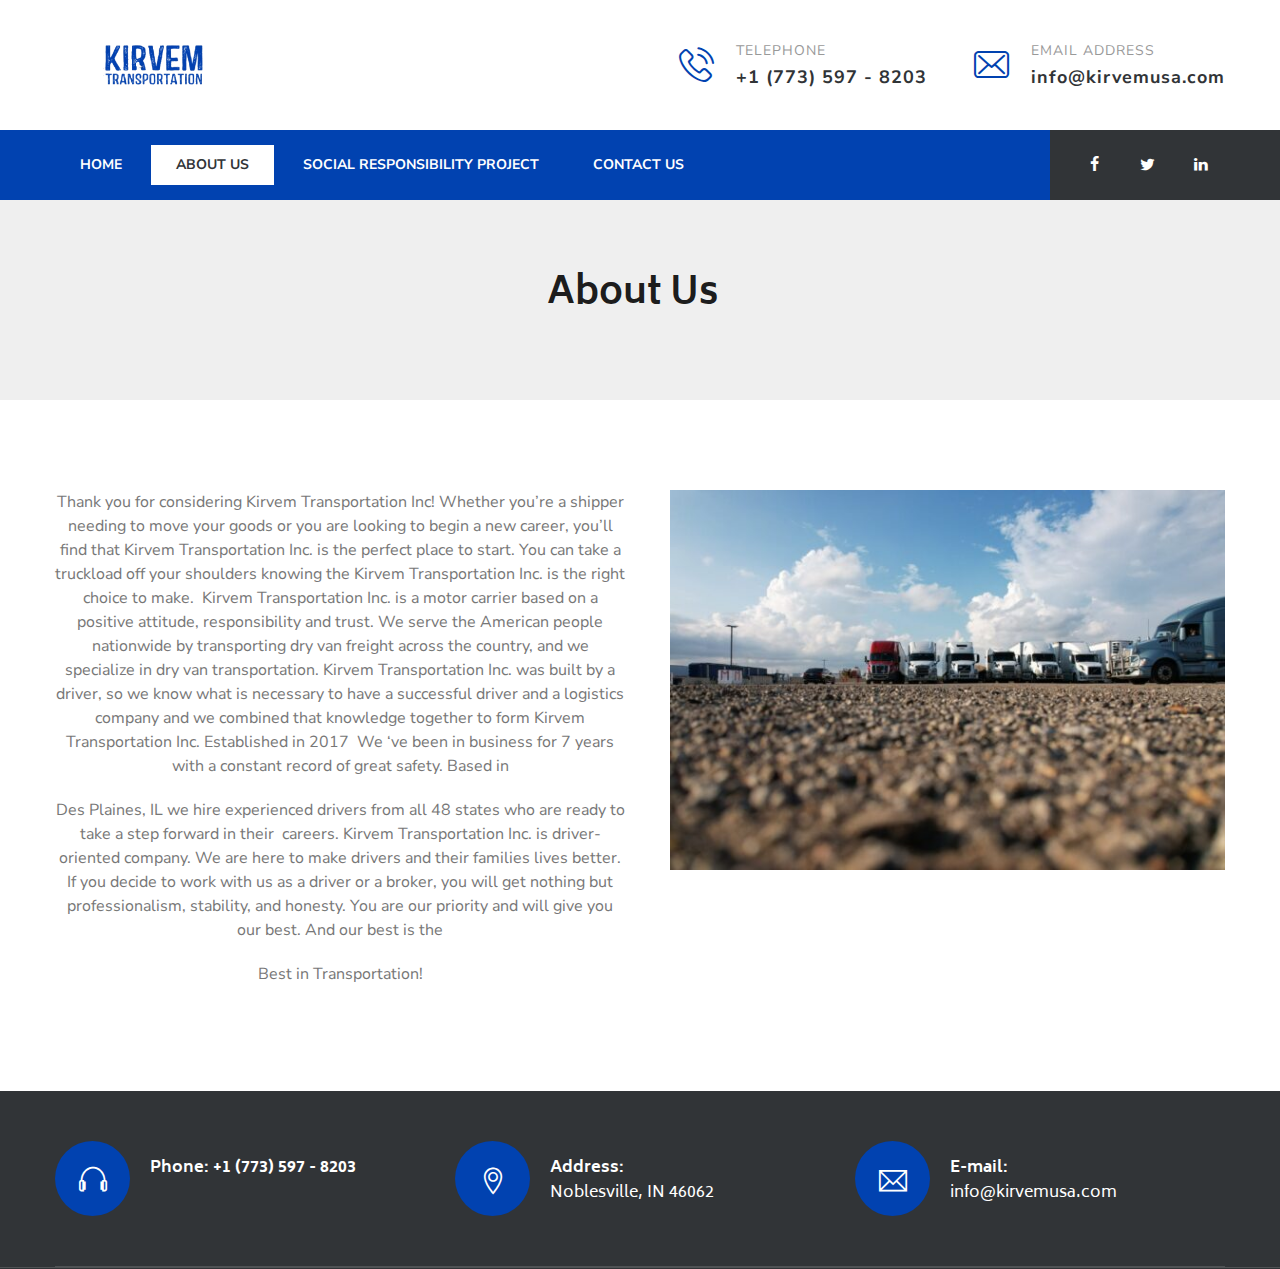
<file: about_us.html>
<!DOCTYPE html>
<html lang="en" class="no-js">

<!-- Mirrored from www.kirvemusa.com/?page_id=6669 by HTTrack Website Copier/3.x [XR&CO'2014], Mon, 13 Jan 2025 21:22:09 GMT -->
<!-- Added by HTTrack -->
<meta http-equiv="content-type" content="text/html;charset=UTF-8" /><!-- /Added by HTTrack -->

<head>
	<meta charset="UTF-8">
	<link rel="profile" href="http://gmpg.org/xfn/11">
	<meta name="viewport" content="width=device-width, initial-scale=1">
	<script> 'use strict'; (function (html) { html.className = html.className.replace(/\bno-js\b/, 'js') })(document.documentElement);</script>
	<title>About Us &#8211; KİRVEMUSA</title>
	<meta name='robots' content='max-image-preview:large' />
	<style>
		img:is([sizes="auto" i], [sizes^="auto," i]) {
			contain-intrinsic-size: 3000px 1500px
		}
	</style>
	<link rel='dns-prefetch' href='http://fonts.googleapis.com/' />
	<link rel="alternate" type="application/rss+xml" title="KİRVEMUSA &raquo; Feed" href="indexd784.html?feed=rss2" />
	<link rel="alternate" type="application/rss+xml" title="KİRVEMUSA &raquo; Comments Feed"
		href="indexa6da.html?feed=comments-rss2" />
	<script>
		/* <![CDATA[ */
		window._wpemojiSettings = { "baseUrl": "https:\/\/s.w.org\/images\/core\/emoji\/15.0.3\/72x72\/", "ext": ".png", "svgUrl": "https:\/\/s.w.org\/images\/core\/emoji\/15.0.3\/svg\/", "svgExt": ".svg", "source": { "concatemoji": "https:\/\/www.kirvemusa.com\/wp-includes\/js\/wp-emoji-release.min.js?ver=6.7.1" } };
		/*! This file is auto-generated */
		!function (i, n) { var o, s, e; function c(e) { try { var t = { supportTests: e, timestamp: (new Date).valueOf() }; sessionStorage.setItem(o, JSON.stringify(t)) } catch (e) { } } function p(e, t, n) { e.clearRect(0, 0, e.canvas.width, e.canvas.height), e.fillText(t, 0, 0); var t = new Uint32Array(e.getImageData(0, 0, e.canvas.width, e.canvas.height).data), r = (e.clearRect(0, 0, e.canvas.width, e.canvas.height), e.fillText(n, 0, 0), new Uint32Array(e.getImageData(0, 0, e.canvas.width, e.canvas.height).data)); return t.every(function (e, t) { return e === r[t] }) } function u(e, t, n) { switch (t) { case "flag": return n(e, "\ud83c\udff3\ufe0f\u200d\u26a7\ufe0f", "\ud83c\udff3\ufe0f\u200b\u26a7\ufe0f") ? !1 : !n(e, "\ud83c\uddfa\ud83c\uddf3", "\ud83c\uddfa\u200b\ud83c\uddf3") && !n(e, "\ud83c\udff4\udb40\udc67\udb40\udc62\udb40\udc65\udb40\udc6e\udb40\udc67\udb40\udc7f", "\ud83c\udff4\u200b\udb40\udc67\u200b\udb40\udc62\u200b\udb40\udc65\u200b\udb40\udc6e\u200b\udb40\udc67\u200b\udb40\udc7f"); case "emoji": return !n(e, "\ud83d\udc26\u200d\u2b1b", "\ud83d\udc26\u200b\u2b1b") }return !1 } function f(e, t, n) { var r = "undefined" != typeof WorkerGlobalScope && self instanceof WorkerGlobalScope ? new OffscreenCanvas(300, 150) : i.createElement("canvas"), a = r.getContext("2d", { willReadFrequently: !0 }), o = (a.textBaseline = "top", a.font = "600 32px Arial", {}); return e.forEach(function (e) { o[e] = t(a, e, n) }), o } function t(e) { var t = i.createElement("script"); t.src = e, t.defer = !0, i.head.appendChild(t) } "undefined" != typeof Promise && (o = "wpEmojiSettingsSupports", s = ["flag", "emoji"], n.supports = { everything: !0, everythingExceptFlag: !0 }, e = new Promise(function (e) { i.addEventListener("DOMContentLoaded", e, { once: !0 }) }), new Promise(function (t) { var n = function () { try { var e = JSON.parse(sessionStorage.getItem(o)); if ("object" == typeof e && "number" == typeof e.timestamp && (new Date).valueOf() < e.timestamp + 604800 && "object" == typeof e.supportTests) return e.supportTests } catch (e) { } return null }(); if (!n) { if ("undefined" != typeof Worker && "undefined" != typeof OffscreenCanvas && "undefined" != typeof URL && URL.createObjectURL && "undefined" != typeof Blob) try { var e = "postMessage(" + f.toString() + "(" + [JSON.stringify(s), u.toString(), p.toString()].join(",") + "));", r = new Blob([e], { type: "text/javascript" }), a = new Worker(URL.createObjectURL(r), { name: "wpTestEmojiSupports" }); return void (a.onmessage = function (e) { c(n = e.data), a.terminate(), t(n) }) } catch (e) { } c(n = f(s, u, p)) } t(n) }).then(function (e) { for (var t in e) n.supports[t] = e[t], n.supports.everything = n.supports.everything && n.supports[t], "flag" !== t && (n.supports.everythingExceptFlag = n.supports.everythingExceptFlag && n.supports[t]); n.supports.everythingExceptFlag = n.supports.everythingExceptFlag && !n.supports.flag, n.DOMReady = !1, n.readyCallback = function () { n.DOMReady = !0 } }).then(function () { return e }).then(function () { var e; n.supports.everything || (n.readyCallback(), (e = n.source || {}).concatemoji ? t(e.concatemoji) : e.wpemoji && e.twemoji && (t(e.twemoji), t(e.wpemoji))) })) }((window, document), window._wpemojiSettings);
		/* ]]> */
	</script>
	<style id='wp-emoji-styles-inline-css'>
		img.wp-smiley,
		img.emoji {
			display: inline !important;
			border: none !important;
			box-shadow: none !important;
			height: 1em !important;
			width: 1em !important;
			margin: 0 0.07em !important;
			vertical-align: -0.1em !important;
			background: none !important;
			padding: 0 !important;
		}
	</style>
	<link rel='stylesheet' id='wp-block-library-css'
		href='wp-includes/css/dist/block-library/style.min9704.css?ver=6.7.1' media='all' />
	<style id='classic-theme-styles-inline-css'>
		/*! This file is auto-generated */
		.wp-block-button__link {
			color: #fff;
			background-color: #32373c;
			border-radius: 9999px;
			box-shadow: none;
			text-decoration: none;
			padding: calc(.667em + 2px) calc(1.333em + 2px);
			font-size: 1.125em
		}

		.wp-block-file__button {
			background: #32373c;
			color: #fff;
			text-decoration: none
		}
	</style>
	<style id='global-styles-inline-css'>
		:root {
			--wp--preset--aspect-ratio--square: 1;
			--wp--preset--aspect-ratio--4-3: 4/3;
			--wp--preset--aspect-ratio--3-4: 3/4;
			--wp--preset--aspect-ratio--3-2: 3/2;
			--wp--preset--aspect-ratio--2-3: 2/3;
			--wp--preset--aspect-ratio--16-9: 16/9;
			--wp--preset--aspect-ratio--9-16: 9/16;
			--wp--preset--color--black: #000000;
			--wp--preset--color--cyan-bluish-gray: #abb8c3;
			--wp--preset--color--white: #ffffff;
			--wp--preset--color--pale-pink: #f78da7;
			--wp--preset--color--vivid-red: #cf2e2e;
			--wp--preset--color--luminous-vivid-orange: #ff6900;
			--wp--preset--color--luminous-vivid-amber: #fcb900;
			--wp--preset--color--light-green-cyan: #7bdcb5;
			--wp--preset--color--vivid-green-cyan: #00d084;
			--wp--preset--color--pale-cyan-blue: #8ed1fc;
			--wp--preset--color--vivid-cyan-blue: #0693e3;
			--wp--preset--color--vivid-purple: #9b51e0;
			--wp--preset--gradient--vivid-cyan-blue-to-vivid-purple: linear-gradient(135deg, rgba(6, 147, 227, 1) 0%, rgb(155, 81, 224) 100%);
			--wp--preset--gradient--light-green-cyan-to-vivid-green-cyan: linear-gradient(135deg, rgb(122, 220, 180) 0%, rgb(0, 208, 130) 100%);
			--wp--preset--gradient--luminous-vivid-amber-to-luminous-vivid-orange: linear-gradient(135deg, rgba(252, 185, 0, 1) 0%, rgba(255, 105, 0, 1) 100%);
			--wp--preset--gradient--luminous-vivid-orange-to-vivid-red: linear-gradient(135deg, rgba(255, 105, 0, 1) 0%, rgb(207, 46, 46) 100%);
			--wp--preset--gradient--very-light-gray-to-cyan-bluish-gray: linear-gradient(135deg, rgb(238, 238, 238) 0%, rgb(169, 184, 195) 100%);
			--wp--preset--gradient--cool-to-warm-spectrum: linear-gradient(135deg, rgb(74, 234, 220) 0%, rgb(151, 120, 209) 20%, rgb(207, 42, 186) 40%, rgb(238, 44, 130) 60%, rgb(251, 105, 98) 80%, rgb(254, 248, 76) 100%);
			--wp--preset--gradient--blush-light-purple: linear-gradient(135deg, rgb(255, 206, 236) 0%, rgb(152, 150, 240) 100%);
			--wp--preset--gradient--blush-bordeaux: linear-gradient(135deg, rgb(254, 205, 165) 0%, rgb(254, 45, 45) 50%, rgb(107, 0, 62) 100%);
			--wp--preset--gradient--luminous-dusk: linear-gradient(135deg, rgb(255, 203, 112) 0%, rgb(199, 81, 192) 50%, rgb(65, 88, 208) 100%);
			--wp--preset--gradient--pale-ocean: linear-gradient(135deg, rgb(255, 245, 203) 0%, rgb(182, 227, 212) 50%, rgb(51, 167, 181) 100%);
			--wp--preset--gradient--electric-grass: linear-gradient(135deg, rgb(202, 248, 128) 0%, rgb(113, 206, 126) 100%);
			--wp--preset--gradient--midnight: linear-gradient(135deg, rgb(2, 3, 129) 0%, rgb(40, 116, 252) 100%);
			--wp--preset--font-size--small: 13px;
			--wp--preset--font-size--medium: 20px;
			--wp--preset--font-size--large: 36px;
			--wp--preset--font-size--x-large: 42px;
			--wp--preset--spacing--20: 0.44rem;
			--wp--preset--spacing--30: 0.67rem;
			--wp--preset--spacing--40: 1rem;
			--wp--preset--spacing--50: 1.5rem;
			--wp--preset--spacing--60: 2.25rem;
			--wp--preset--spacing--70: 3.38rem;
			--wp--preset--spacing--80: 5.06rem;
			--wp--preset--shadow--natural: 6px 6px 9px rgba(0, 0, 0, 0.2);
			--wp--preset--shadow--deep: 12px 12px 50px rgba(0, 0, 0, 0.4);
			--wp--preset--shadow--sharp: 6px 6px 0px rgba(0, 0, 0, 0.2);
			--wp--preset--shadow--outlined: 6px 6px 0px -3px rgba(255, 255, 255, 1), 6px 6px rgba(0, 0, 0, 1);
			--wp--preset--shadow--crisp: 6px 6px 0px rgba(0, 0, 0, 1);
		}

		:where(.is-layout-flex) {
			gap: 0.5em;
		}

		:where(.is-layout-grid) {
			gap: 0.5em;
		}

		body .is-layout-flex {
			display: flex;
		}

		.is-layout-flex {
			flex-wrap: wrap;
			align-items: center;
		}

		.is-layout-flex> :is(*, div) {
			margin: 0;
		}

		body .is-layout-grid {
			display: grid;
		}

		.is-layout-grid> :is(*, div) {
			margin: 0;
		}

		:where(.wp-block-columns.is-layout-flex) {
			gap: 2em;
		}

		:where(.wp-block-columns.is-layout-grid) {
			gap: 2em;
		}

		:where(.wp-block-post-template.is-layout-flex) {
			gap: 1.25em;
		}

		:where(.wp-block-post-template.is-layout-grid) {
			gap: 1.25em;
		}

		.has-black-color {
			color: var(--wp--preset--color--black) !important;
		}

		.has-cyan-bluish-gray-color {
			color: var(--wp--preset--color--cyan-bluish-gray) !important;
		}

		.has-white-color {
			color: var(--wp--preset--color--white) !important;
		}

		.has-pale-pink-color {
			color: var(--wp--preset--color--pale-pink) !important;
		}

		.has-vivid-red-color {
			color: var(--wp--preset--color--vivid-red) !important;
		}

		.has-luminous-vivid-orange-color {
			color: var(--wp--preset--color--luminous-vivid-orange) !important;
		}

		.has-luminous-vivid-amber-color {
			color: var(--wp--preset--color--luminous-vivid-amber) !important;
		}

		.has-light-green-cyan-color {
			color: var(--wp--preset--color--light-green-cyan) !important;
		}

		.has-vivid-green-cyan-color {
			color: var(--wp--preset--color--vivid-green-cyan) !important;
		}

		.has-pale-cyan-blue-color {
			color: var(--wp--preset--color--pale-cyan-blue) !important;
		}

		.has-vivid-cyan-blue-color {
			color: var(--wp--preset--color--vivid-cyan-blue) !important;
		}

		.has-vivid-purple-color {
			color: var(--wp--preset--color--vivid-purple) !important;
		}

		.has-black-background-color {
			background-color: var(--wp--preset--color--black) !important;
		}

		.has-cyan-bluish-gray-background-color {
			background-color: var(--wp--preset--color--cyan-bluish-gray) !important;
		}

		.has-white-background-color {
			background-color: var(--wp--preset--color--white) !important;
		}

		.has-pale-pink-background-color {
			background-color: var(--wp--preset--color--pale-pink) !important;
		}

		.has-vivid-red-background-color {
			background-color: var(--wp--preset--color--vivid-red) !important;
		}

		.has-luminous-vivid-orange-background-color {
			background-color: var(--wp--preset--color--luminous-vivid-orange) !important;
		}

		.has-luminous-vivid-amber-background-color {
			background-color: var(--wp--preset--color--luminous-vivid-amber) !important;
		}

		.has-light-green-cyan-background-color {
			background-color: var(--wp--preset--color--light-green-cyan) !important;
		}

		.has-vivid-green-cyan-background-color {
			background-color: var(--wp--preset--color--vivid-green-cyan) !important;
		}

		.has-pale-cyan-blue-background-color {
			background-color: var(--wp--preset--color--pale-cyan-blue) !important;
		}

		.has-vivid-cyan-blue-background-color {
			background-color: var(--wp--preset--color--vivid-cyan-blue) !important;
		}

		.has-vivid-purple-background-color {
			background-color: var(--wp--preset--color--vivid-purple) !important;
		}

		.has-black-border-color {
			border-color: var(--wp--preset--color--black) !important;
		}

		.has-cyan-bluish-gray-border-color {
			border-color: var(--wp--preset--color--cyan-bluish-gray) !important;
		}

		.has-white-border-color {
			border-color: var(--wp--preset--color--white) !important;
		}

		.has-pale-pink-border-color {
			border-color: var(--wp--preset--color--pale-pink) !important;
		}

		.has-vivid-red-border-color {
			border-color: var(--wp--preset--color--vivid-red) !important;
		}

		.has-luminous-vivid-orange-border-color {
			border-color: var(--wp--preset--color--luminous-vivid-orange) !important;
		}

		.has-luminous-vivid-amber-border-color {
			border-color: var(--wp--preset--color--luminous-vivid-amber) !important;
		}

		.has-light-green-cyan-border-color {
			border-color: var(--wp--preset--color--light-green-cyan) !important;
		}

		.has-vivid-green-cyan-border-color {
			border-color: var(--wp--preset--color--vivid-green-cyan) !important;
		}

		.has-pale-cyan-blue-border-color {
			border-color: var(--wp--preset--color--pale-cyan-blue) !important;
		}

		.has-vivid-cyan-blue-border-color {
			border-color: var(--wp--preset--color--vivid-cyan-blue) !important;
		}

		.has-vivid-purple-border-color {
			border-color: var(--wp--preset--color--vivid-purple) !important;
		}

		.has-vivid-cyan-blue-to-vivid-purple-gradient-background {
			background: var(--wp--preset--gradient--vivid-cyan-blue-to-vivid-purple) !important;
		}

		.has-light-green-cyan-to-vivid-green-cyan-gradient-background {
			background: var(--wp--preset--gradient--light-green-cyan-to-vivid-green-cyan) !important;
		}

		.has-luminous-vivid-amber-to-luminous-vivid-orange-gradient-background {
			background: var(--wp--preset--gradient--luminous-vivid-amber-to-luminous-vivid-orange) !important;
		}

		.has-luminous-vivid-orange-to-vivid-red-gradient-background {
			background: var(--wp--preset--gradient--luminous-vivid-orange-to-vivid-red) !important;
		}

		.has-very-light-gray-to-cyan-bluish-gray-gradient-background {
			background: var(--wp--preset--gradient--very-light-gray-to-cyan-bluish-gray) !important;
		}

		.has-cool-to-warm-spectrum-gradient-background {
			background: var(--wp--preset--gradient--cool-to-warm-spectrum) !important;
		}

		.has-blush-light-purple-gradient-background {
			background: var(--wp--preset--gradient--blush-light-purple) !important;
		}

		.has-blush-bordeaux-gradient-background {
			background: var(--wp--preset--gradient--blush-bordeaux) !important;
		}

		.has-luminous-dusk-gradient-background {
			background: var(--wp--preset--gradient--luminous-dusk) !important;
		}

		.has-pale-ocean-gradient-background {
			background: var(--wp--preset--gradient--pale-ocean) !important;
		}

		.has-electric-grass-gradient-background {
			background: var(--wp--preset--gradient--electric-grass) !important;
		}

		.has-midnight-gradient-background {
			background: var(--wp--preset--gradient--midnight) !important;
		}

		.has-small-font-size {
			font-size: var(--wp--preset--font-size--small) !important;
		}

		.has-medium-font-size {
			font-size: var(--wp--preset--font-size--medium) !important;
		}

		.has-large-font-size {
			font-size: var(--wp--preset--font-size--large) !important;
		}

		.has-x-large-font-size {
			font-size: var(--wp--preset--font-size--x-large) !important;
		}

		:where(.wp-block-post-template.is-layout-flex) {
			gap: 1.25em;
		}

		:where(.wp-block-post-template.is-layout-grid) {
			gap: 1.25em;
		}

		:where(.wp-block-columns.is-layout-flex) {
			gap: 2em;
		}

		:where(.wp-block-columns.is-layout-grid) {
			gap: 2em;
		}

		:root :where(.wp-block-pullquote) {
			font-size: 1.5em;
			line-height: 1.6;
		}
	</style>
	<link rel='stylesheet' id='contact-form-7-css'
		href='wp-content/plugins/contact-form-7/includes/css/styles7661.css?ver=5.4.2' media='all' />
	<link rel='stylesheet' id='rs-plugin-settings-css'
		href='wp-content/plugins/revslider/public/assets/css/rs6b7f2.css?ver=6.4.8' media='all' />
	<style id='rs-plugin-settings-inline-css'>
		#rs-demo-id {}
	</style>
	<link rel='stylesheet' id='font-awesome-css'
		href='wp-content/plugins/themestek-moversco-extras/icon-picker/icon-libraries/font-awesome/css/font-awesome.min9704.css?ver=6.7.1'
		media='all' />
	<link rel='stylesheet' id='themify-css'
		href='wp-content/plugins/themestek-moversco-extras/icon-picker/icon-libraries/themify-icons/themify-icons9704.css?ver=6.7.1'
		media='all' />
	<link rel='stylesheet' id='sgicon-css'
		href='wp-content/plugins/themestek-moversco-extras/icon-picker/icon-libraries/stroke-gap-icons/style9704.css?ver=6.7.1'
		media='all' />
	<link rel='stylesheet' id='vc_linecons-css'
		href='wp-content/plugins/js_composer/assets/css/lib/vc-linecons/vc_linecons_icons.min31dc.css?ver=6.6.0'
		media='all' />
	<link rel='stylesheet' id='themestek_moversco_business_icon-css'
		href='wp-content/plugins/themestek-moversco-extras/icon-picker/icon-libraries/themestek-moversco-icons/flaticon9704.css?ver=6.7.1'
		media='all' />
	<link rel='stylesheet' id='themestek-cs-google-fonts-css'
		href='http://fonts.googleapis.com/css?family=Nunito+Sans%3A200%2C200italic%2C300%2C300italic%2C400%2Citalic%2C600%2C600italic%2C700%2C700italic%2C800%2C800italic%2C900%2C900italic%7CBiryani%3A200%2C300%2C400%2C600%2C700%2C800%2C900%7CNunito%3A400%7CRoboto%3A500&amp;ver=1.0.0'
		media='all' />
	<link rel='stylesheet' id='themestek-base-icons-css'
		href='wp-content/themes/moversco/libraries/themestek-moversco-icons/css/themestek-moversco-icons9704.css?ver=6.7.1'
		media='all' />
	<link rel='stylesheet' id='perfect-scrollbar-css'
		href='wp-content/themes/moversco/libraries/perfect-scrollbar/perfect-scrollbar.min9704.css?ver=6.7.1'
		media='all' />
	<link rel='stylesheet' id='chrisbracco-tooltip-css'
		href='wp-content/themes/moversco/libraries/chrisbracco-tooltip/chrisbracco-tooltip.min9704.css?ver=6.7.1'
		media='all' />
	<link rel='stylesheet' id='multi-columns-row-css'
		href='wp-content/themes/moversco/css/multi-columns-row9704.css?ver=6.7.1' media='all' />
	<link rel='stylesheet' id='select2-css'
		href='wp-content/themes/moversco/libraries/select2/select2.min9704.css?ver=6.7.1' media='all' />
	<link rel='stylesheet' id='flexslider-css'
		href='wp-content/plugins/js_composer/assets/lib/flexslider/flexslider.min31dc.css?ver=6.6.0' media='all' />
	<link rel='stylesheet' id='slick-css' href='wp-content/themes/moversco/libraries/slick/slick9704.css?ver=6.7.1'
		media='all' />
	<link rel='stylesheet' id='slick-theme-css'
		href='wp-content/themes/moversco/libraries/slick/slick-theme9704.css?ver=6.7.1' media='all' />
	<link rel='stylesheet' id='prettyphoto-css'
		href='wp-content/plugins/js_composer/assets/lib/prettyphoto/css/prettyPhoto.min31dc.css?ver=6.6.0'
		media='all' />
	<link rel='stylesheet' id='js_composer_front-css'
		href='wp-content/plugins/js_composer/assets/css/js_composer.min31dc.css?ver=6.6.0' media='all' />
	<link rel='stylesheet' id='bootstrap-css' href='wp-content/themes/moversco/css/bootstrap.min9704.css?ver=6.7.1'
		media='all' />
	<link rel='stylesheet' id='bootstrap-theme-css'
		href='wp-content/themes/moversco/css/bootstrap-theme.min9704.css?ver=6.7.1' media='all' />
	<link rel='stylesheet' id='moversco-core-style-css' href='wp-content/themes/moversco/css/core.min9704.css?ver=6.7.1'
		media='all' />
	<link rel='stylesheet' id='moversco-master-style-css'
		href='wp-content/themes/moversco/css/master.min9704.css?ver=6.7.1' media='all' />
	<link rel='stylesheet' id='moversco-responsive-style-css'
		href='wp-content/themes/moversco/css/responsive.min9704.css?ver=6.7.1' media='all' />
	<link rel='stylesheet' id='tste-moversco-theme-style-css'
		href='wp-admin/admin-ajax4a0d.css?action=themestek_theme_css&amp;ver=6.7.1' media='all' />
	<script src="wp-includes/js/jquery/jquery.minf43b.js?ver=3.7.1" id="jquery-core-js"></script>
	<script src="wp-includes/js/jquery/jquery-migrate.min5589.js?ver=3.4.1" id="jquery-migrate-js"></script>
	<script src="wp-content/plugins/revslider/public/assets/js/rbtools.min75e4.js?ver=6.4.5" id="tp-tools-js"></script>
	<script src="wp-content/plugins/revslider/public/assets/js/rs6.minb7f2.js?ver=6.4.8" id="revmin-js"></script>
	<script src="wp-content/plugins/themestek-moversco-extras/js/jquery-resize.min9704.js?ver=6.7.1"
		id="jquery-resize-js"></script>
	<link rel="https://api.w.org/" href="index52f0.json?rest_route=/" />
	<link rel="alternate" title="JSON" type="application/json" href="index2f04.json?rest_route=/wp/v2/pages/6669" />
	<link rel="EditURI" type="application/rsd+xml" title="RSD" href="xmlrpc0db0.php?rsd" />
	<meta name="generator" content="WordPress 6.7.1" />
	<link rel="canonical" href="index0e35.html?page_id=6669" />
	<link rel='shortlink' href='index2dc2.html?p=6669' />
	<link rel="alternate" title="oEmbed (JSON)" type="application/json+oembed"
		href="indexa948.json?rest_route=%2Foembed%2F1.0%2Fembed&amp;url=https%3A%2F%2Fwww.kirvemusa.com%2F%3Fpage_id%3D6669" />
	<link rel="alternate" title="oEmbed (XML)" type="text/xml+oembed"
		href="index6ef1.php?rest_route=%2Foembed%2F1.0%2Fembed&amp;url=https%3A%2F%2Fwww.kirvemusa.com%2F%3Fpage_id%3D6669&amp;format=xml" />
	<!-- Inline CSS Start -->
	<style>
		@media (max-width: 767px) {
			.themestek-column>.themestek-responsive-custom-12665472 {
				padding-left: 15px !important;
			}
		}
	</style><!-- Inline CSS End -->
	<meta name="generator" content="Powered by WPBakery Page Builder - drag and drop page builder for WordPress." />
	<meta name="generator"
		content="Powered by Slider Revolution 6.4.8 - responsive, Mobile-Friendly Slider Plugin for WordPress with comfortable drag and drop interface." />
	<script>function setREVStartSize(e) {
			//window.requestAnimationFrame(function() {				 
			window.RSIW = window.RSIW === undefined ? window.innerWidth : window.RSIW;
			window.RSIH = window.RSIH === undefined ? window.innerHeight : window.RSIH;
			try {
				var pw = document.getElementById(e.c).parentNode.offsetWidth,
					newh;
				pw = pw === 0 || isNaN(pw) ? window.RSIW : pw;
				e.tabw = e.tabw === undefined ? 0 : parseInt(e.tabw);
				e.thumbw = e.thumbw === undefined ? 0 : parseInt(e.thumbw);
				e.tabh = e.tabh === undefined ? 0 : parseInt(e.tabh);
				e.thumbh = e.thumbh === undefined ? 0 : parseInt(e.thumbh);
				e.tabhide = e.tabhide === undefined ? 0 : parseInt(e.tabhide);
				e.thumbhide = e.thumbhide === undefined ? 0 : parseInt(e.thumbhide);
				e.mh = e.mh === undefined || e.mh == "" || e.mh === "auto" ? 0 : parseInt(e.mh, 0);
				if (e.layout === "fullscreen" || e.l === "fullscreen")
					newh = Math.max(e.mh, window.RSIH);
				else {
					e.gw = Array.isArray(e.gw) ? e.gw : [e.gw];
					for (var i in e.rl) if (e.gw[i] === undefined || e.gw[i] === 0) e.gw[i] = e.gw[i - 1];
					e.gh = e.el === undefined || e.el === "" || (Array.isArray(e.el) && e.el.length == 0) ? e.gh : e.el;
					e.gh = Array.isArray(e.gh) ? e.gh : [e.gh];
					for (var i in e.rl) if (e.gh[i] === undefined || e.gh[i] === 0) e.gh[i] = e.gh[i - 1];

					var nl = new Array(e.rl.length),
						ix = 0,
						sl;
					e.tabw = e.tabhide >= pw ? 0 : e.tabw;
					e.thumbw = e.thumbhide >= pw ? 0 : e.thumbw;
					e.tabh = e.tabhide >= pw ? 0 : e.tabh;
					e.thumbh = e.thumbhide >= pw ? 0 : e.thumbh;
					for (var i in e.rl) nl[i] = e.rl[i] < window.RSIW ? 0 : e.rl[i];
					sl = nl[0];
					for (var i in nl) if (sl > nl[i] && nl[i] > 0) { sl = nl[i]; ix = i; }
					var m = pw > (e.gw[ix] + e.tabw + e.thumbw) ? 1 : (pw - (e.tabw + e.thumbw)) / (e.gw[ix]);
					newh = (e.gh[ix] * m) + (e.tabh + e.thumbh);
				}
				if (window.rs_init_css === undefined) window.rs_init_css = document.head.appendChild(document.createElement("style"));
				document.getElementById(e.c).height = newh + "px";
				window.rs_init_css.innerHTML += "#" + e.c + "_wrapper { height: " + newh + "px }";
			} catch (e) {
				console.log("Failure at Presize of Slider:" + e)
			}
			//});
		};</script>
	<style data-type="vc_shortcodes-custom-css">
		.vc_custom_1552285947447 {
			padding-left: 30px !important;
		}

		.vc_custom_1717810603588 {
			padding-top: 0px !important;
		}
	</style><noscript>
		<style>
			.wpb_animate_when_almost_visible {
				opacity: 1;
			}
		</style>
	</noscript>
</head>

<body
	class="page-template-default page page-id-6669 themestek-headerstyle-infostack themestek-wide themestek-page-full-width themestek-empty-sidebar wpb-js-composer js-comp-ver-6.6.0 vc_responsive">
	<div id="themestek-home"></div>
	<div class="main-holder">
		<div id="page" class="hfeed site">
			<header id="masthead" class=" themestek-header-style-infostack themestek-main-menu-total-4">
				<div
					class="themestek-header-block  themestek-mmenu-active-color-custom themestek-dmenu-active-color-skin">
					<div id="site-header"
						class="site-header themestek-bgcolor-transparent themestek-sticky-bgcolor-white themestek-mmmenu-override-yes themestek-above-content-yes">
						<div class="site-header-main themestek-table">
							<div class="themestek-header-top-wrapper container">
								<div class="site-branding">
									<div class="headerlogo themestek-logotype-image themestek-stickylogo-no"><span
											class="site-title"><a class="home-link" href="index.html" title="KİRVEMUSA"
												rel="home"><span
													class="themestek-sc-logo themestek-sc-logo-type-image"><img
														class="themestek-logo-img standardlogo" alt="KİRVEMUSA"
														src="wp-content/uploads/2021/09/KIRVEM-LOGO.png"><img
														class="themestek-logo-img crosslogo" alt="KİRVEMUSA"
														src="wp-content/themes/moversco/images/logo-white-dark.png"></span></a></span>
										<h2 class="site-description"></h2>
									</div>
								</div><!-- .site-branding -->
								<div class="themestek-infostack-right-content">
									<div class="info-widget">
										<div class="info-widget-inner">
											<div class="media-left">
												<div class="icon"> <i class="themestek-moversco-icon-phone-call"></i>
												</div>
											</div>
											<div class="media-right">
												<h6>Telephone </h6>
												<h3>+1 (773) 597 - 8203</h3>
											</div>
										</div>
									</div>
									<div class="info-widget">
										<div class="info-widget-inner">
											<div class="media-left">
												<div class="icon"> <i class="themestek-moversco-icon-envelope"></i>
												</div>
											</div>
											<div class="media-right">
												<h6>Email Address </h6>
												<h3>info@kirvemusa.com </h3>
											</div>
										</div>
									</div>
								</div>
							</div><!-- .themestek-header-top-wrapper -->
							<div id="themestek-stickable-header-w"
								class="themestek-stickable-header-w themestek-bgcolor-transparent" style="height:70px">
								<div id="site-header-menu" class="site-header-menu">
									<div
										class="site-header-menu-inner  themestek-stickable-header  themestek-header-menu-bg-color-skincolor themestek-bgcolor-skincolor themestek-sticky-bgcolor-darkgrey">
										<div
											class="site-header-menu-middle  themestek-header-menu-bg-color-skincolor themestek-bgcolor-skincolor themestek-sticky-bgcolor-darkgrey">
											<div class="container ">
												<nav id="site-navigation" class="main-navigation"
													aria-label="Primary Menu" data-sticky-height="90">
													<button id="menu-toggle" class="menu-toggle">
														<span class="themestek-hide">Toggle menu</span><i
															class="themestek-moversco-icon-bars"></i>
													</button>
													<div class="nav-menu">
														<ul id="menu-main-menu" class="nav-menu">
															<li id="menu-item-9752"
																class="menu-item menu-item-type-custom menu-item-object-custom menu-item-home menu-item-9752">
																<a href="index.html">Home</a></li>
															<li id="menu-item-9780"
																class="menu-item menu-item-type-post_type menu-item-object-page current-menu-item page_item page-item-6669 current_page_item menu-item-9780">
																<a href="about_us.html" aria-current="page">About Us</a>
															</li>
															<li id="menu-item-9898"
																class="menu-item menu-item-type-custom menu-item-object-custom menu-item-9898">
																<a href="social_responsibility_project.html">SOCIAL
																	RESPONSIBILITY PROJECT</a></li>
															<li id="menu-item-9825"
																class="menu-item menu-item-type-post_type menu-item-object-page menu-item-9825">
																<a href="contact_us.html">Contact Us</a></li>
														</ul>
													</div>
												</nav><!-- .main-navigation -->
												<div class="themestek-header-right">
													<div class="themestek-social-links-wrapper">
														<ul class="social-icons">
															<li class="themestek-social-facebook"><a
																	class=" tooltip-top" target="_blank"
																	href="https://www.facebook.com/kirvemusa/videos/"
																	data-tooltip="Facebook"><i
																		class="themestek-moversco-icon-facebook"></i></a>
															</li>
															<li class="themestek-social-twitter"><a class=" tooltip-top"
																	target="_blank" href="https://twitter.com/kirvemusa"
																	data-tooltip="Twitter"><i
																		class="themestek-moversco-icon-twitter"></i></a>
															</li>
															<li class="themestek-social-linkedin"><a
																	class=" tooltip-top" target="_blank"
																	href="https://www.linkedin.com/in/fatih-yildirim-1303b413b"
																	data-tooltip="LinkedIn"><i
																		class="themestek-moversco-icon-linkedin"></i></a>
															</li>
														</ul>
													</div>
												</div>
											</div>
										</div>
									</div>
								</div><!-- .site-header-menu -->
							</div>
						</div><!-- .site-header-main -->
					</div>
					<div
						class="themestek-titlebar-wrapper themestek-bg themestek-bgcolor-custom themestek-titlebar-align-default themestek-textcolor-dark themestek-bgimage-no">
						<div class="themestek-titlebar-wrapper-bg-layer themestek-bg-layer"></div>
						<div class="themestek-titlebar entry-header">
							<div class="themestek-titlebar-inner-wrapper">
								<div class="themestek-titlebar-main">
									<div class="container">
										<div class="themestek-titlebar-main-inner">
											<div class="entry-title-wrapper">
												<div class="container">
													<h1 class="entry-title"> About Us</h1>
												</div>
											</div>
										</div>
									</div>
								</div><!-- .themestek-titlebar-main -->
							</div><!-- .themestek-titlebar-inner-wrapper -->
						</div><!-- .themestek-titlebar -->
					</div><!-- .themestek-titlebar-wrapper -->
				</div>
			</header><!-- .site-header -->
			<div id="content-wrapper" class="site-content-wrapper">
				<div id="content" class="site-content ">
					<div id="content-inner" class="site-content-inner ">
						<div id="primary" class="content-area  ">
							<main id="main" class="site-main">
								<article id="post-6669" class="post-6669 page type-page status-publish hentry">
									<header class="single-entry-header themestek-hide">
										<h2 class="entry-title">About Us</h2>
									</header><!-- .entry-header -->
									<div class="entry-content">
										<div
											class="themestek-row wpb_row vc_row-fluid vc_column-gap-0px themestek-total-col-2 themestek-zindex-0 container themestek-bgcolor-white themestek-bgimage-position-center_center">
											<div class="vc_column-gap-0px vc_row">
												<div
													class="themestek-column wpb_column vc_column_container vc_col-sm-6 themestek-zindex-0">
													<div class="vc_column-inner  ">
														<div class="wpb_wrapper">

															<div
																class="wpb_text_column wpb_content_element  vc_custom_1717810603588">
																<div class="wpb_wrapper">
																	<p style="text-align: center;">Thank you for
																		considering Kirvem Transportation Inc! Whether
																		you’re a shipper needing to move your goods or
																		you are looking to begin a new career, you’ll
																		find that Kirvem Transportation Inc. is the
																		perfect place to start. You can take a truckload
																		off your shoulders knowing the Kirvem
																		Transportation Inc. is the right choice to
																		make.  Kirvem Transportation Inc. is a motor
																		carrier based on a positive attitude,
																		responsibility and trust. We serve the American
																		people nationwide by transporting dry van
																		freight across the country, and we specialize in
																		dry van transportation. Kirvem Transportation
																		Inc. was built by a driver, so we know what is
																		necessary to have a successful driver and a
																		logistics company and we combined that knowledge
																		together to form Kirvem Transportation Inc.
																		Established in 2017  We ‘ve been in business for
																		7 years with a constant record of great safety.
																		Based in</p>
																	<p style="text-align: center;">Des Plaines, IL we
																		hire experienced drivers from all 48 states who
																		are ready to take a step forward in their
																		 careers. Kirvem Transportation Inc. is
																		driver-oriented company. We are here to make
																		drivers and their families lives better. If you
																		decide to work with us as a driver or a broker,
																		you will get nothing but professionalism,
																		stability, and honesty. You are our priority and
																		will give you our best. And our best is the</p>
																	<p style="text-align: center;">Best in
																		Transportation!</p>

																</div>
															</div>
														</div>
													</div>
												</div>
												<div
													class="themestek-column wpb_column vc_column_container vc_col-sm-6 themestek-zindex-0">
													<div
														class="vc_column-inner vc_custom_1552285947447 themestek-responsive-custom-12665472">
														<div class="wpb_wrapper">

															<div
																class="wpb_single_image wpb_content_element vc_align_left   themestek-single-image-768">

																<figure class="wpb_wrapper vc_figure">
																	<div
																		class="vc_single_image-wrapper   vc_box_border_grey">
																		<img fetchpriority="high" decoding="async"
																			class="vc_single_image-img "
																			src="wp-content/uploads/2021/09/DJI_0063-scaled-584x400.jpg"
																			width="584" height="400" alt="default"
																			title="default" /></div>
																</figure>
															</div>
														</div>
													</div>
												</div>
											</div>
										</div>

									</div><!-- .entry-content -->
								</article><!-- #post-## -->
							</main><!-- #main .site-main -->
						</div><!-- #primary .content-area -->
					</div><!-- .site-content-inner -->
				</div><!-- .site-content -->
			</div><!-- .site-content-wrapper -->
			<footer id="colophon" class="site-footer ">
				<div class="footer_inner_wrapper footer themestek-bg themestek-bgcolor-darkgrey themestek-bgimage-no">
					<div class="site-footer-bg-layer themestek-bg-layer"></div>
					<div class="site-footer-w">
						<div class="footer-rows">
							<div class="footer-rows-inner">
								<div id="first-footer"
									class="sidebar-container first-footer  themestek-bg themestek-bgcolor-transparent themestek-textcolor-white themestek-bgimage-no"
									role="complementary">
									<div class="first-footer-bg-layer themestek-bg-layer"></div>
									<div class="container">
										<div class="first-footer-inner">
											<div class="row multi-columns-row">
												<div
													class="widget-area col-xs-12 col-sm-4 col-md-4 col-lg-4 first-widget-area">
													<aside id="text-2" class="widget widget_text">
														<div class="widget-as-link ">
															<div class="textwidget">
																<div class="ts-footer-contact">
																	<div
																		class="themestek-vc_icon_element themestek-vc_icon_element-outer themestek-vc_icon_element-align-left ">
																		<div
																			class="themestek-vc_icon_element-inner  themestek-vc_icon_element-color-skincolor themestek-vc_icon_element-size-md themestek-vc_icon_element-style- themestek-vc_icon_element-background-color-grey">
																			<span
																				class="themestek-vc_icon_element-icon themifyicon ti-headphone"></span>
																		</div>
																	</div>
																	<h3 style="text-align:left;"
																		class="themestek-custom-heading "><strong>Phone:
																			+1 (773) 597 - 8203</strong></h3>
																</div>
															</div>
														</div>
													</aside>
												</div><!-- .widget-area -->
												<div
													class="widget-area col-xs-12 col-sm-4 col-md-4 col-lg-4 first-widget-area">
													<aside id="text-6" class="widget widget_text">
														<div class="widget-as-link ">
															<div class="textwidget">
																<div class="ts-footer-contact">
																	<div
																		class="themestek-vc_icon_element themestek-vc_icon_element-outer themestek-vc_icon_element-align-left ">
																		<div
																			class="themestek-vc_icon_element-inner  themestek-vc_icon_element-color-skincolor themestek-vc_icon_element-size-md themestek-vc_icon_element-style- themestek-vc_icon_element-background-color-grey">
																			<span
																				class="themestek-vc_icon_element-icon themifyicon ti-location-pin"></span>
																		</div>
																	</div>
																	<h3 style="text-align:left;"
																		class="themestek-custom-heading ">
																		<strong>Address:</strong><br />
																		Noblesville, IN 46062</h3>
																</div>
															</div>
														</div>
													</aside>
												</div><!-- .widget-area -->
												<div
													class="widget-area col-xs-12 col-sm-4 col-md-4 col-lg-4 first-widget-area">
													<aside id="text-5" class="widget widget_text">
														<div class="widget-as-link ">
															<div class="textwidget">
																<div class="ts-footer-contact">
																	<div
																		class="themestek-vc_icon_element themestek-vc_icon_element-outer themestek-vc_icon_element-align-left ">
																		<div
																			class="themestek-vc_icon_element-inner  themestek-vc_icon_element-color-skincolor themestek-vc_icon_element-size-md themestek-vc_icon_element-style- themestek-vc_icon_element-background-color-grey">
																			<span
																				class="themestek-vc_icon_element-icon themifyicon ti-email"></span>
																		</div>
																	</div>
																	<h3 style="text-align:left;"
																		class="themestek-custom-heading ">
																		<strong>E-mail: </strong><br />
																		info@kirvemusa.com</h3>
																</div>
															</div>
														</div>
													</aside>
												</div><!-- .widget-area -->
											</div><!-- .row.multi-columns-row -->
										</div><!-- .first-footer-inner -->
									</div><!--  -->
								</div><!-- #secondary -->
							</div><!-- .footer-inner -->
						</div><!-- .footer -->
						<div id="bottom-footer-text"
							class="bottom-footer-text themestek-bottom-footer-text site-info  themestek-bg themestek-bgcolor-transparent themestek-textcolor-white themestek-bgimage-no">
							<div class="bottom-footer-bg-layer themestek-bg-layer"></div>
							<div class="container">
								<div class="bottom-footer-inner">
									<div class="row multi-columns-row">
										<div class="col-xs-12 col-sm-12 ">
										</div><!-- footer left -->
									</div><!-- .row.multi-columns-row -->
								</div><!-- .bottom-footer-inner -->
							</div><!--  -->
						</div><!-- .footer-text -->
					</div><!-- .footer-inner-wrapper -->
				</div><!-- .site-footer-inner -->
			</footer><!-- .site-footer -->
		</div><!-- #page .site -->
	</div><!-- .main-holder -->
	<!-- To Top -->
	<a id="totop" href="#top"><i class="themestek-moversco-icon-angle-up"></i></a>
	<script type="text/html" id="wpb-modifications"></script>
	<link rel='stylesheet' id='themestek-footer-gfonts-css'
		href='http://fonts.googleapis.com/css?family=Abril+Fatface&amp;ver=1.0.0' media='all' />
	<script src="wp-includes/js/dist/vendor/wp-polyfill.min2c7c.js?ver=3.15.0" id="wp-polyfill-js"></script>
	<script id="contact-form-7-js-extra">
		/* <![CDATA[ */
		var wpcf7 = { "api": { "root": "https:\/\/www.kirvemusa.com\/index.php?rest_route=\/", "namespace": "contact-form-7\/v1" } };
		/* ]]> */
	</script>
	<script src="wp-content/plugins/contact-form-7/includes/js/index7661.js?ver=5.4.2" id="contact-form-7-js"></script>
	<script src="wp-content/themes/moversco/libraries/perfect-scrollbar/perfect-scrollbar.jquery.min9704.js?ver=6.7.1"
		id="perfect-scrollbar-js"></script>
	<script src="wp-content/themes/moversco/libraries/select2/select2.min9704.js?ver=6.7.1" id="select2-js"></script>
	<script src="wp-content/plugins/js_composer/assets/lib/bower/isotope/dist/isotope.pkgd.min31dc.js?ver=6.6.0"
		id="isotope-js"></script>
	<script src="wp-content/themes/moversco/libraries/jquery-mousewheel/jquery.mousewheel.min9704.js?ver=6.7.1"
		id="jquery-mousewheel-js"></script>
	<script src="wp-content/plugins/js_composer/assets/lib/flexslider/jquery.flexslider.min31dc.js?ver=6.6.0"
		id="flexslider-js"></script>
	<script src="wp-content/themes/moversco/libraries/sticky-kit/jquery.sticky-kit.min9704.js?ver=6.7.1"
		id="sticky-kit-js"></script>
	<script src="wp-content/themes/moversco/libraries/slick/slick.min9704.js?ver=6.7.1" id="slick-js"></script>
	<script src="wp-content/plugins/js_composer/assets/lib/prettyphoto/js/jquery.prettyPhoto.min31dc.js?ver=6.6.0"
		id="prettyphoto-js"></script>
	<script src="wp-content/plugins/js_composer/assets/js/dist/js_composer_front.min31dc.js?ver=6.6.0"
		id="wpb_composer_front_js-js"></script>
	<script id="moversco-script-js-extra">
		/* <![CDATA[ */
		var ts_moversco_js_vars = { "themestek_breakpoint": "1200", "ajaxurl": "https:\/\/www.kirvemusa.com\/wp-admin\/admin-ajax.php" };
		/* ]]> */
	</script>
	<script src="wp-content/themes/moversco/js/scripts.min5152.js?ver=1.0" id="moversco-script-js"></script>
</body>

<!-- Mirrored from www.kirvemusa.com/?page_id=6669 by HTTrack Website Copier/3.x [XR&CO'2014], Mon, 13 Jan 2025 21:22:11 GMT -->

</html>
</file>
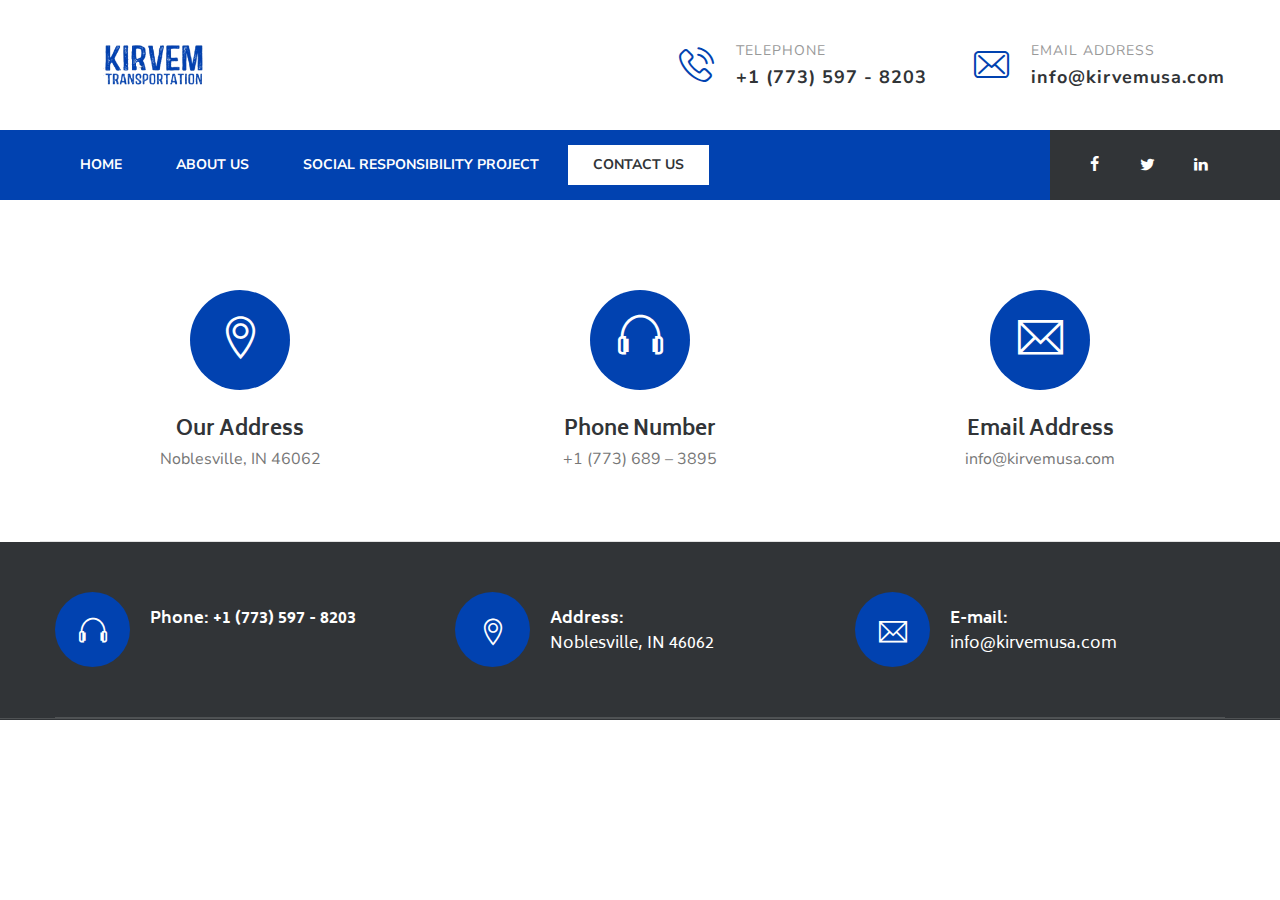
<file: contact_us.html>
<!DOCTYPE html>
<html lang="en" class="no-js">

<!-- Mirrored from www.kirvemusa.com/?page_id=6602 by HTTrack Website Copier/3.x [XR&CO'2014], Mon, 13 Jan 2025 21:22:13 GMT -->
<!-- Added by HTTrack -->
<meta http-equiv="content-type" content="text/html;charset=UTF-8" /><!-- /Added by HTTrack -->

<head>
	<meta charset="UTF-8">
	<meta name="SKYPE_TOOLBAR" content="SKYPE_TOOLBAR_PARSER_COMPATIBLE" />
	<link rel="profile" href="http://gmpg.org/xfn/11">
	<meta name="viewport" content="width=device-width, initial-scale=1">
	<script> 'use strict'; (function (html) { html.className = html.className.replace(/\bno-js\b/, 'js') })(document.documentElement);</script>
	<title>Contacts &#8211; KİRVEMUSA</title>
	<meta name='robots' content='max-image-preview:large' />
	<style>
		img:is([sizes="auto" i], [sizes^="auto," i]) {
			contain-intrinsic-size: 3000px 1500px
		}
	</style>
	<link rel='dns-prefetch' href='http://fonts.googleapis.com/' />
	<link rel="alternate" type="application/rss+xml" title="KİRVEMUSA &raquo; Feed" href="indexd784.html?feed=rss2" />
	<link rel="alternate" type="application/rss+xml" title="KİRVEMUSA &raquo; Comments Feed"
		href="indexa6da.html?feed=comments-rss2" />
	<script>
		/* <![CDATA[ */
		window._wpemojiSettings = { "baseUrl": "https:\/\/s.w.org\/images\/core\/emoji\/15.0.3\/72x72\/", "ext": ".png", "svgUrl": "https:\/\/s.w.org\/images\/core\/emoji\/15.0.3\/svg\/", "svgExt": ".svg", "source": { "concatemoji": "https:\/\/www.kirvemusa.com\/wp-includes\/js\/wp-emoji-release.min.js?ver=6.7.1" } };
		/*! This file is auto-generated */
		!function (i, n) { var o, s, e; function c(e) { try { var t = { supportTests: e, timestamp: (new Date).valueOf() }; sessionStorage.setItem(o, JSON.stringify(t)) } catch (e) { } } function p(e, t, n) { e.clearRect(0, 0, e.canvas.width, e.canvas.height), e.fillText(t, 0, 0); var t = new Uint32Array(e.getImageData(0, 0, e.canvas.width, e.canvas.height).data), r = (e.clearRect(0, 0, e.canvas.width, e.canvas.height), e.fillText(n, 0, 0), new Uint32Array(e.getImageData(0, 0, e.canvas.width, e.canvas.height).data)); return t.every(function (e, t) { return e === r[t] }) } function u(e, t, n) { switch (t) { case "flag": return n(e, "\ud83c\udff3\ufe0f\u200d\u26a7\ufe0f", "\ud83c\udff3\ufe0f\u200b\u26a7\ufe0f") ? !1 : !n(e, "\ud83c\uddfa\ud83c\uddf3", "\ud83c\uddfa\u200b\ud83c\uddf3") && !n(e, "\ud83c\udff4\udb40\udc67\udb40\udc62\udb40\udc65\udb40\udc6e\udb40\udc67\udb40\udc7f", "\ud83c\udff4\u200b\udb40\udc67\u200b\udb40\udc62\u200b\udb40\udc65\u200b\udb40\udc6e\u200b\udb40\udc67\u200b\udb40\udc7f"); case "emoji": return !n(e, "\ud83d\udc26\u200d\u2b1b", "\ud83d\udc26\u200b\u2b1b") }return !1 } function f(e, t, n) { var r = "undefined" != typeof WorkerGlobalScope && self instanceof WorkerGlobalScope ? new OffscreenCanvas(300, 150) : i.createElement("canvas"), a = r.getContext("2d", { willReadFrequently: !0 }), o = (a.textBaseline = "top", a.font = "600 32px Arial", {}); return e.forEach(function (e) { o[e] = t(a, e, n) }), o } function t(e) { var t = i.createElement("script"); t.src = e, t.defer = !0, i.head.appendChild(t) } "undefined" != typeof Promise && (o = "wpEmojiSettingsSupports", s = ["flag", "emoji"], n.supports = { everything: !0, everythingExceptFlag: !0 }, e = new Promise(function (e) { i.addEventListener("DOMContentLoaded", e, { once: !0 }) }), new Promise(function (t) { var n = function () { try { var e = JSON.parse(sessionStorage.getItem(o)); if ("object" == typeof e && "number" == typeof e.timestamp && (new Date).valueOf() < e.timestamp + 604800 && "object" == typeof e.supportTests) return e.supportTests } catch (e) { } return null }(); if (!n) { if ("undefined" != typeof Worker && "undefined" != typeof OffscreenCanvas && "undefined" != typeof URL && URL.createObjectURL && "undefined" != typeof Blob) try { var e = "postMessage(" + f.toString() + "(" + [JSON.stringify(s), u.toString(), p.toString()].join(",") + "));", r = new Blob([e], { type: "text/javascript" }), a = new Worker(URL.createObjectURL(r), { name: "wpTestEmojiSupports" }); return void (a.onmessage = function (e) { c(n = e.data), a.terminate(), t(n) }) } catch (e) { } c(n = f(s, u, p)) } t(n) }).then(function (e) { for (var t in e) n.supports[t] = e[t], n.supports.everything = n.supports.everything && n.supports[t], "flag" !== t && (n.supports.everythingExceptFlag = n.supports.everythingExceptFlag && n.supports[t]); n.supports.everythingExceptFlag = n.supports.everythingExceptFlag && !n.supports.flag, n.DOMReady = !1, n.readyCallback = function () { n.DOMReady = !0 } }).then(function () { return e }).then(function () { var e; n.supports.everything || (n.readyCallback(), (e = n.source || {}).concatemoji ? t(e.concatemoji) : e.wpemoji && e.twemoji && (t(e.twemoji), t(e.wpemoji))) })) }((window, document), window._wpemojiSettings);
		/* ]]> */
	</script>
	<style id='wp-emoji-styles-inline-css'>
		img.wp-smiley,
		img.emoji {
			display: inline !important;
			border: none !important;
			box-shadow: none !important;
			height: 1em !important;
			width: 1em !important;
			margin: 0 0.07em !important;
			vertical-align: -0.1em !important;
			background: none !important;
			padding: 0 !important;
		}
	</style>
	<link rel='stylesheet' id='wp-block-library-css'
		href='wp-includes/css/dist/block-library/style.min9704.css?ver=6.7.1' media='all' />
	<style id='classic-theme-styles-inline-css'>
		/*! This file is auto-generated */
		.wp-block-button__link {
			color: #fff;
			background-color: #32373c;
			border-radius: 9999px;
			box-shadow: none;
			text-decoration: none;
			padding: calc(.667em + 2px) calc(1.333em + 2px);
			font-size: 1.125em
		}

		.wp-block-file__button {
			background: #32373c;
			color: #fff;
			text-decoration: none
		}
	</style>
	<style id='global-styles-inline-css'>
		:root {
			--wp--preset--aspect-ratio--square: 1;
			--wp--preset--aspect-ratio--4-3: 4/3;
			--wp--preset--aspect-ratio--3-4: 3/4;
			--wp--preset--aspect-ratio--3-2: 3/2;
			--wp--preset--aspect-ratio--2-3: 2/3;
			--wp--preset--aspect-ratio--16-9: 16/9;
			--wp--preset--aspect-ratio--9-16: 9/16;
			--wp--preset--color--black: #000000;
			--wp--preset--color--cyan-bluish-gray: #abb8c3;
			--wp--preset--color--white: #ffffff;
			--wp--preset--color--pale-pink: #f78da7;
			--wp--preset--color--vivid-red: #cf2e2e;
			--wp--preset--color--luminous-vivid-orange: #ff6900;
			--wp--preset--color--luminous-vivid-amber: #fcb900;
			--wp--preset--color--light-green-cyan: #7bdcb5;
			--wp--preset--color--vivid-green-cyan: #00d084;
			--wp--preset--color--pale-cyan-blue: #8ed1fc;
			--wp--preset--color--vivid-cyan-blue: #0693e3;
			--wp--preset--color--vivid-purple: #9b51e0;
			--wp--preset--gradient--vivid-cyan-blue-to-vivid-purple: linear-gradient(135deg, rgba(6, 147, 227, 1) 0%, rgb(155, 81, 224) 100%);
			--wp--preset--gradient--light-green-cyan-to-vivid-green-cyan: linear-gradient(135deg, rgb(122, 220, 180) 0%, rgb(0, 208, 130) 100%);
			--wp--preset--gradient--luminous-vivid-amber-to-luminous-vivid-orange: linear-gradient(135deg, rgba(252, 185, 0, 1) 0%, rgba(255, 105, 0, 1) 100%);
			--wp--preset--gradient--luminous-vivid-orange-to-vivid-red: linear-gradient(135deg, rgba(255, 105, 0, 1) 0%, rgb(207, 46, 46) 100%);
			--wp--preset--gradient--very-light-gray-to-cyan-bluish-gray: linear-gradient(135deg, rgb(238, 238, 238) 0%, rgb(169, 184, 195) 100%);
			--wp--preset--gradient--cool-to-warm-spectrum: linear-gradient(135deg, rgb(74, 234, 220) 0%, rgb(151, 120, 209) 20%, rgb(207, 42, 186) 40%, rgb(238, 44, 130) 60%, rgb(251, 105, 98) 80%, rgb(254, 248, 76) 100%);
			--wp--preset--gradient--blush-light-purple: linear-gradient(135deg, rgb(255, 206, 236) 0%, rgb(152, 150, 240) 100%);
			--wp--preset--gradient--blush-bordeaux: linear-gradient(135deg, rgb(254, 205, 165) 0%, rgb(254, 45, 45) 50%, rgb(107, 0, 62) 100%);
			--wp--preset--gradient--luminous-dusk: linear-gradient(135deg, rgb(255, 203, 112) 0%, rgb(199, 81, 192) 50%, rgb(65, 88, 208) 100%);
			--wp--preset--gradient--pale-ocean: linear-gradient(135deg, rgb(255, 245, 203) 0%, rgb(182, 227, 212) 50%, rgb(51, 167, 181) 100%);
			--wp--preset--gradient--electric-grass: linear-gradient(135deg, rgb(202, 248, 128) 0%, rgb(113, 206, 126) 100%);
			--wp--preset--gradient--midnight: linear-gradient(135deg, rgb(2, 3, 129) 0%, rgb(40, 116, 252) 100%);
			--wp--preset--font-size--small: 13px;
			--wp--preset--font-size--medium: 20px;
			--wp--preset--font-size--large: 36px;
			--wp--preset--font-size--x-large: 42px;
			--wp--preset--spacing--20: 0.44rem;
			--wp--preset--spacing--30: 0.67rem;
			--wp--preset--spacing--40: 1rem;
			--wp--preset--spacing--50: 1.5rem;
			--wp--preset--spacing--60: 2.25rem;
			--wp--preset--spacing--70: 3.38rem;
			--wp--preset--spacing--80: 5.06rem;
			--wp--preset--shadow--natural: 6px 6px 9px rgba(0, 0, 0, 0.2);
			--wp--preset--shadow--deep: 12px 12px 50px rgba(0, 0, 0, 0.4);
			--wp--preset--shadow--sharp: 6px 6px 0px rgba(0, 0, 0, 0.2);
			--wp--preset--shadow--outlined: 6px 6px 0px -3px rgba(255, 255, 255, 1), 6px 6px rgba(0, 0, 0, 1);
			--wp--preset--shadow--crisp: 6px 6px 0px rgba(0, 0, 0, 1);
		}

		:where(.is-layout-flex) {
			gap: 0.5em;
		}

		:where(.is-layout-grid) {
			gap: 0.5em;
		}

		body .is-layout-flex {
			display: flex;
		}

		.is-layout-flex {
			flex-wrap: wrap;
			align-items: center;
		}

		.is-layout-flex> :is(*, div) {
			margin: 0;
		}

		body .is-layout-grid {
			display: grid;
		}

		.is-layout-grid> :is(*, div) {
			margin: 0;
		}

		:where(.wp-block-columns.is-layout-flex) {
			gap: 2em;
		}

		:where(.wp-block-columns.is-layout-grid) {
			gap: 2em;
		}

		:where(.wp-block-post-template.is-layout-flex) {
			gap: 1.25em;
		}

		:where(.wp-block-post-template.is-layout-grid) {
			gap: 1.25em;
		}

		.has-black-color {
			color: var(--wp--preset--color--black) !important;
		}

		.has-cyan-bluish-gray-color {
			color: var(--wp--preset--color--cyan-bluish-gray) !important;
		}

		.has-white-color {
			color: var(--wp--preset--color--white) !important;
		}

		.has-pale-pink-color {
			color: var(--wp--preset--color--pale-pink) !important;
		}

		.has-vivid-red-color {
			color: var(--wp--preset--color--vivid-red) !important;
		}

		.has-luminous-vivid-orange-color {
			color: var(--wp--preset--color--luminous-vivid-orange) !important;
		}

		.has-luminous-vivid-amber-color {
			color: var(--wp--preset--color--luminous-vivid-amber) !important;
		}

		.has-light-green-cyan-color {
			color: var(--wp--preset--color--light-green-cyan) !important;
		}

		.has-vivid-green-cyan-color {
			color: var(--wp--preset--color--vivid-green-cyan) !important;
		}

		.has-pale-cyan-blue-color {
			color: var(--wp--preset--color--pale-cyan-blue) !important;
		}

		.has-vivid-cyan-blue-color {
			color: var(--wp--preset--color--vivid-cyan-blue) !important;
		}

		.has-vivid-purple-color {
			color: var(--wp--preset--color--vivid-purple) !important;
		}

		.has-black-background-color {
			background-color: var(--wp--preset--color--black) !important;
		}

		.has-cyan-bluish-gray-background-color {
			background-color: var(--wp--preset--color--cyan-bluish-gray) !important;
		}

		.has-white-background-color {
			background-color: var(--wp--preset--color--white) !important;
		}

		.has-pale-pink-background-color {
			background-color: var(--wp--preset--color--pale-pink) !important;
		}

		.has-vivid-red-background-color {
			background-color: var(--wp--preset--color--vivid-red) !important;
		}

		.has-luminous-vivid-orange-background-color {
			background-color: var(--wp--preset--color--luminous-vivid-orange) !important;
		}

		.has-luminous-vivid-amber-background-color {
			background-color: var(--wp--preset--color--luminous-vivid-amber) !important;
		}

		.has-light-green-cyan-background-color {
			background-color: var(--wp--preset--color--light-green-cyan) !important;
		}

		.has-vivid-green-cyan-background-color {
			background-color: var(--wp--preset--color--vivid-green-cyan) !important;
		}

		.has-pale-cyan-blue-background-color {
			background-color: var(--wp--preset--color--pale-cyan-blue) !important;
		}

		.has-vivid-cyan-blue-background-color {
			background-color: var(--wp--preset--color--vivid-cyan-blue) !important;
		}

		.has-vivid-purple-background-color {
			background-color: var(--wp--preset--color--vivid-purple) !important;
		}

		.has-black-border-color {
			border-color: var(--wp--preset--color--black) !important;
		}

		.has-cyan-bluish-gray-border-color {
			border-color: var(--wp--preset--color--cyan-bluish-gray) !important;
		}

		.has-white-border-color {
			border-color: var(--wp--preset--color--white) !important;
		}

		.has-pale-pink-border-color {
			border-color: var(--wp--preset--color--pale-pink) !important;
		}

		.has-vivid-red-border-color {
			border-color: var(--wp--preset--color--vivid-red) !important;
		}

		.has-luminous-vivid-orange-border-color {
			border-color: var(--wp--preset--color--luminous-vivid-orange) !important;
		}

		.has-luminous-vivid-amber-border-color {
			border-color: var(--wp--preset--color--luminous-vivid-amber) !important;
		}

		.has-light-green-cyan-border-color {
			border-color: var(--wp--preset--color--light-green-cyan) !important;
		}

		.has-vivid-green-cyan-border-color {
			border-color: var(--wp--preset--color--vivid-green-cyan) !important;
		}

		.has-pale-cyan-blue-border-color {
			border-color: var(--wp--preset--color--pale-cyan-blue) !important;
		}

		.has-vivid-cyan-blue-border-color {
			border-color: var(--wp--preset--color--vivid-cyan-blue) !important;
		}

		.has-vivid-purple-border-color {
			border-color: var(--wp--preset--color--vivid-purple) !important;
		}

		.has-vivid-cyan-blue-to-vivid-purple-gradient-background {
			background: var(--wp--preset--gradient--vivid-cyan-blue-to-vivid-purple) !important;
		}

		.has-light-green-cyan-to-vivid-green-cyan-gradient-background {
			background: var(--wp--preset--gradient--light-green-cyan-to-vivid-green-cyan) !important;
		}

		.has-luminous-vivid-amber-to-luminous-vivid-orange-gradient-background {
			background: var(--wp--preset--gradient--luminous-vivid-amber-to-luminous-vivid-orange) !important;
		}

		.has-luminous-vivid-orange-to-vivid-red-gradient-background {
			background: var(--wp--preset--gradient--luminous-vivid-orange-to-vivid-red) !important;
		}

		.has-very-light-gray-to-cyan-bluish-gray-gradient-background {
			background: var(--wp--preset--gradient--very-light-gray-to-cyan-bluish-gray) !important;
		}

		.has-cool-to-warm-spectrum-gradient-background {
			background: var(--wp--preset--gradient--cool-to-warm-spectrum) !important;
		}

		.has-blush-light-purple-gradient-background {
			background: var(--wp--preset--gradient--blush-light-purple) !important;
		}

		.has-blush-bordeaux-gradient-background {
			background: var(--wp--preset--gradient--blush-bordeaux) !important;
		}

		.has-luminous-dusk-gradient-background {
			background: var(--wp--preset--gradient--luminous-dusk) !important;
		}

		.has-pale-ocean-gradient-background {
			background: var(--wp--preset--gradient--pale-ocean) !important;
		}

		.has-electric-grass-gradient-background {
			background: var(--wp--preset--gradient--electric-grass) !important;
		}

		.has-midnight-gradient-background {
			background: var(--wp--preset--gradient--midnight) !important;
		}

		.has-small-font-size {
			font-size: var(--wp--preset--font-size--small) !important;
		}

		.has-medium-font-size {
			font-size: var(--wp--preset--font-size--medium) !important;
		}

		.has-large-font-size {
			font-size: var(--wp--preset--font-size--large) !important;
		}

		.has-x-large-font-size {
			font-size: var(--wp--preset--font-size--x-large) !important;
		}

		:where(.wp-block-post-template.is-layout-flex) {
			gap: 1.25em;
		}

		:where(.wp-block-post-template.is-layout-grid) {
			gap: 1.25em;
		}

		:where(.wp-block-columns.is-layout-flex) {
			gap: 2em;
		}

		:where(.wp-block-columns.is-layout-grid) {
			gap: 2em;
		}

		:root :where(.wp-block-pullquote) {
			font-size: 1.5em;
			line-height: 1.6;
		}
	</style>
	<link rel='stylesheet' id='contact-form-7-css'
		href='wp-content/plugins/contact-form-7/includes/css/styles7661.css?ver=5.4.2' media='all' />
	<link rel='stylesheet' id='rs-plugin-settings-css'
		href='wp-content/plugins/revslider/public/assets/css/rs6b7f2.css?ver=6.4.8' media='all' />
	<style id='rs-plugin-settings-inline-css'>
		#rs-demo-id {}
	</style>
	<link rel='stylesheet' id='font-awesome-css'
		href='wp-content/plugins/themestek-moversco-extras/icon-picker/icon-libraries/font-awesome/css/font-awesome.min9704.css?ver=6.7.1'
		media='all' />
	<link rel='stylesheet' id='themify-css'
		href='wp-content/plugins/themestek-moversco-extras/icon-picker/icon-libraries/themify-icons/themify-icons9704.css?ver=6.7.1'
		media='all' />
	<link rel='stylesheet' id='sgicon-css'
		href='wp-content/plugins/themestek-moversco-extras/icon-picker/icon-libraries/stroke-gap-icons/style9704.css?ver=6.7.1'
		media='all' />
	<link rel='stylesheet' id='vc_linecons-css'
		href='wp-content/plugins/js_composer/assets/css/lib/vc-linecons/vc_linecons_icons.min31dc.css?ver=6.6.0'
		media='all' />
	<link rel='stylesheet' id='themestek_moversco_business_icon-css'
		href='wp-content/plugins/themestek-moversco-extras/icon-picker/icon-libraries/themestek-moversco-icons/flaticon9704.css?ver=6.7.1'
		media='all' />
	<link rel='stylesheet' id='themestek-cs-google-fonts-css'
		href='http://fonts.googleapis.com/css?family=Nunito+Sans%3A200%2C200italic%2C300%2C300italic%2C400%2Citalic%2C600%2C600italic%2C700%2C700italic%2C800%2C800italic%2C900%2C900italic%7CBiryani%3A200%2C300%2C400%2C600%2C700%2C800%2C900%7CNunito%3A400%7CRoboto%3A500&amp;ver=1.0.0'
		media='all' />
	<link rel='stylesheet' id='themestek-base-icons-css'
		href='wp-content/themes/moversco/libraries/themestek-moversco-icons/css/themestek-moversco-icons9704.css?ver=6.7.1'
		media='all' />
	<link rel='stylesheet' id='perfect-scrollbar-css'
		href='wp-content/themes/moversco/libraries/perfect-scrollbar/perfect-scrollbar.min9704.css?ver=6.7.1'
		media='all' />
	<link rel='stylesheet' id='chrisbracco-tooltip-css'
		href='wp-content/themes/moversco/libraries/chrisbracco-tooltip/chrisbracco-tooltip.min9704.css?ver=6.7.1'
		media='all' />
	<link rel='stylesheet' id='multi-columns-row-css'
		href='wp-content/themes/moversco/css/multi-columns-row9704.css?ver=6.7.1' media='all' />
	<link rel='stylesheet' id='select2-css'
		href='wp-content/themes/moversco/libraries/select2/select2.min9704.css?ver=6.7.1' media='all' />
	<link rel='stylesheet' id='flexslider-css'
		href='wp-content/plugins/js_composer/assets/lib/flexslider/flexslider.min31dc.css?ver=6.6.0' media='all' />
	<link rel='stylesheet' id='slick-css' href='wp-content/themes/moversco/libraries/slick/slick9704.css?ver=6.7.1'
		media='all' />
	<link rel='stylesheet' id='slick-theme-css'
		href='wp-content/themes/moversco/libraries/slick/slick-theme9704.css?ver=6.7.1' media='all' />
	<link rel='stylesheet' id='prettyphoto-css'
		href='wp-content/plugins/js_composer/assets/lib/prettyphoto/css/prettyPhoto.min31dc.css?ver=6.6.0'
		media='all' />
	<link rel='stylesheet' id='js_composer_front-css'
		href='wp-content/plugins/js_composer/assets/css/js_composer.min31dc.css?ver=6.6.0' media='all' />
	<link rel='stylesheet' id='bootstrap-css' href='wp-content/themes/moversco/css/bootstrap.min9704.css?ver=6.7.1'
		media='all' />
	<link rel='stylesheet' id='bootstrap-theme-css'
		href='wp-content/themes/moversco/css/bootstrap-theme.min9704.css?ver=6.7.1' media='all' />
	<link rel='stylesheet' id='moversco-core-style-css' href='wp-content/themes/moversco/css/core.min9704.css?ver=6.7.1'
		media='all' />
	<link rel='stylesheet' id='moversco-master-style-css'
		href='wp-content/themes/moversco/css/master.min9704.css?ver=6.7.1' media='all' />
	<link rel='stylesheet' id='moversco-responsive-style-css'
		href='wp-content/themes/moversco/css/responsive.min9704.css?ver=6.7.1' media='all' />
	<link rel='stylesheet' id='tste-moversco-theme-style-css'
		href='wp-admin/admin-ajax4a0d.css?action=themestek_theme_css&amp;ver=6.7.1' media='all' />
	<script src="wp-includes/js/jquery/jquery.minf43b.js?ver=3.7.1" id="jquery-core-js"></script>
	<script src="wp-includes/js/jquery/jquery-migrate.min5589.js?ver=3.4.1" id="jquery-migrate-js"></script>
	<script src="wp-content/plugins/revslider/public/assets/js/rbtools.min75e4.js?ver=6.4.5" id="tp-tools-js"></script>
	<script src="wp-content/plugins/revslider/public/assets/js/rs6.minb7f2.js?ver=6.4.8" id="revmin-js"></script>
	<script src="wp-content/plugins/themestek-moversco-extras/js/jquery-resize.min9704.js?ver=6.7.1"
		id="jquery-resize-js"></script>
	<link rel="https://api.w.org/" href="index52f0.json?rest_route=/" />
	<link rel="alternate" title="JSON" type="application/json" href="index62c6.json?rest_route=/wp/v2/pages/6602" />
	<link rel="EditURI" type="application/rsd+xml" title="RSD" href="xmlrpc0db0.php?rsd" />
	<meta name="generator" content="WordPress 6.7.1" />
	<link rel="canonical" href="index1e27.html?page_id=6602" />
	<link rel='shortlink' href='indexa21b.html?p=6602' />
	<link rel="alternate" title="oEmbed (JSON)" type="application/json+oembed"
		href="indexf33e.json?rest_route=%2Foembed%2F1.0%2Fembed&amp;url=https%3A%2F%2Fwww.kirvemusa.com%2F%3Fpage_id%3D6602" />
	<link rel="alternate" title="oEmbed (XML)" type="text/xml+oembed"
		href="indexd992.php?rest_route=%2Foembed%2F1.0%2Fembed&amp;url=https%3A%2F%2Fwww.kirvemusa.com%2F%3Fpage_id%3D6602&amp;format=xml" />
	<!-- Inline CSS Start -->
	<style>
		@media (max-width: 767px) {
			.themestek-column-inner>.themestek-responsive-custom-20265015 {
				margin-top: 30px !important;
				margin-bottom: 30px !important;
			}
		}

		.vc_custom_1544783217393>.themestek-row-wrapper-bg-layer {
			border-bottom-width: 1px !important;
			padding-bottom: 30px !important;
			border-bottom-color: rgba(119, 119, 119, 0.21) !important;
			border-bottom-style: solid !important;
		}

		.vc_custom_1544783217393>.themestek-row-wrapper-bg-layer {
			background-image: none !important;
			margin: 0 !important;
			padding: 0 !important;
		}
	</style><!-- Inline CSS End -->
	<meta name="generator" content="Powered by WPBakery Page Builder - drag and drop page builder for WordPress." />
	<meta name="generator"
		content="Powered by Slider Revolution 6.4.8 - responsive, Mobile-Friendly Slider Plugin for WordPress with comfortable drag and drop interface." />
	<script>function setREVStartSize(e) {
			//window.requestAnimationFrame(function() {				 
			window.RSIW = window.RSIW === undefined ? window.innerWidth : window.RSIW;
			window.RSIH = window.RSIH === undefined ? window.innerHeight : window.RSIH;
			try {
				var pw = document.getElementById(e.c).parentNode.offsetWidth,
					newh;
				pw = pw === 0 || isNaN(pw) ? window.RSIW : pw;
				e.tabw = e.tabw === undefined ? 0 : parseInt(e.tabw);
				e.thumbw = e.thumbw === undefined ? 0 : parseInt(e.thumbw);
				e.tabh = e.tabh === undefined ? 0 : parseInt(e.tabh);
				e.thumbh = e.thumbh === undefined ? 0 : parseInt(e.thumbh);
				e.tabhide = e.tabhide === undefined ? 0 : parseInt(e.tabhide);
				e.thumbhide = e.thumbhide === undefined ? 0 : parseInt(e.thumbhide);
				e.mh = e.mh === undefined || e.mh == "" || e.mh === "auto" ? 0 : parseInt(e.mh, 0);
				if (e.layout === "fullscreen" || e.l === "fullscreen")
					newh = Math.max(e.mh, window.RSIH);
				else {
					e.gw = Array.isArray(e.gw) ? e.gw : [e.gw];
					for (var i in e.rl) if (e.gw[i] === undefined || e.gw[i] === 0) e.gw[i] = e.gw[i - 1];
					e.gh = e.el === undefined || e.el === "" || (Array.isArray(e.el) && e.el.length == 0) ? e.gh : e.el;
					e.gh = Array.isArray(e.gh) ? e.gh : [e.gh];
					for (var i in e.rl) if (e.gh[i] === undefined || e.gh[i] === 0) e.gh[i] = e.gh[i - 1];

					var nl = new Array(e.rl.length),
						ix = 0,
						sl;
					e.tabw = e.tabhide >= pw ? 0 : e.tabw;
					e.thumbw = e.thumbhide >= pw ? 0 : e.thumbw;
					e.tabh = e.tabhide >= pw ? 0 : e.tabh;
					e.thumbh = e.thumbhide >= pw ? 0 : e.thumbh;
					for (var i in e.rl) nl[i] = e.rl[i] < window.RSIW ? 0 : e.rl[i];
					sl = nl[0];
					for (var i in nl) if (sl > nl[i] && nl[i] > 0) { sl = nl[i]; ix = i; }
					var m = pw > (e.gw[ix] + e.tabw + e.thumbw) ? 1 : (pw - (e.tabw + e.thumbw)) / (e.gw[ix]);
					newh = (e.gh[ix] * m) + (e.tabh + e.thumbh);
				}
				if (window.rs_init_css === undefined) window.rs_init_css = document.head.appendChild(document.createElement("style"));
				document.getElementById(e.c).height = newh + "px";
				window.rs_init_css.innerHTML += "#" + e.c + "_wrapper { height: " + newh + "px }";
			} catch (e) {
				console.log("Failure at Presize of Slider:" + e)
			}
			//});
		};</script>
	<style data-type="vc_shortcodes-custom-css">
		.vc_custom_1544783217393 {
			border-bottom-width: 1px !important;
			padding-bottom: 30px !important;
			border-bottom-color: rgba(119, 119, 119, 0.21) !important;
			border-bottom-style: solid !important;
		}

		.vc_custom_1535192611352 {
			padding-bottom: 40px !important;
		}
	</style><noscript>
		<style>
			.wpb_animate_when_almost_visible {
				opacity: 1;
			}
		</style>
	</noscript>
</head>

<body
	class="page-template-default page page-id-6602 themestek-headerstyle-infostack themestek-wide themestek-page-full-width themestek-empty-sidebar wpb-js-composer js-comp-ver-6.6.0 vc_responsive">
	<div id="themestek-home"></div>
	<div class="main-holder">
		<div id="page" class="hfeed site">
			<header id="masthead" class=" themestek-header-style-infostack themestek-main-menu-total-4">
				<div
					class="themestek-header-block  themestek-mmenu-active-color-custom themestek-dmenu-active-color-skin">
					<div id="site-header"
						class="site-header themestek-bgcolor-transparent themestek-sticky-bgcolor-white themestek-mmmenu-override-yes themestek-above-content-yes">
						<div class="site-header-main themestek-table">
							<div class="themestek-header-top-wrapper container">
								<div class="site-branding">
									<div class="headerlogo themestek-logotype-image themestek-stickylogo-no"><span
											class="site-title"><a class="home-link" href="index.html" title="KİRVEMUSA"
												rel="home"><span
													class="themestek-sc-logo themestek-sc-logo-type-image"><img
														class="themestek-logo-img standardlogo" alt="KİRVEMUSA"
														src="wp-content/uploads/2021/09/KIRVEM-LOGO.png"><img
														class="themestek-logo-img crosslogo" alt="KİRVEMUSA"
														src="wp-content/themes/moversco/images/logo-white-dark.png"></span></a></span>
										<h2 class="site-description"></h2>
									</div>
								</div><!-- .site-branding -->
								<div class="themestek-infostack-right-content">
									<div class="info-widget">
										<div class="info-widget-inner">
											<div class="media-left">
												<div class="icon"> <i class="themestek-moversco-icon-phone-call"></i>
												</div>
											</div>
											<div class="media-right">
												<h6>Telephone </h6>
												<h3>+1 (773) 597 - 8203</h3>
											</div>
										</div>
									</div>
									<div class="info-widget">
										<div class="info-widget-inner">
											<div class="media-left">
												<div class="icon"> <i class="themestek-moversco-icon-envelope"></i>
												</div>
											</div>
											<div class="media-right">
												<h6>Email Address </h6>
												<h3>info@kirvemusa.com </h3>
											</div>
										</div>
									</div>
								</div>
							</div><!-- .themestek-header-top-wrapper -->
							<div id="themestek-stickable-header-w"
								class="themestek-stickable-header-w themestek-bgcolor-transparent" style="height:70px">
								<div id="site-header-menu" class="site-header-menu">
									<div
										class="site-header-menu-inner  themestek-stickable-header  themestek-header-menu-bg-color-skincolor themestek-bgcolor-skincolor themestek-sticky-bgcolor-darkgrey">
										<div
											class="site-header-menu-middle  themestek-header-menu-bg-color-skincolor themestek-bgcolor-skincolor themestek-sticky-bgcolor-darkgrey">
											<div class="container ">
												<nav id="site-navigation" class="main-navigation"
													aria-label="Primary Menu" data-sticky-height="90">
													<button id="menu-toggle" class="menu-toggle">
														<span class="themestek-hide">Toggle menu</span><i
															class="themestek-moversco-icon-bars"></i>
													</button>
													<div class="nav-menu">
														<ul id="menu-main-menu" class="nav-menu">
															<li id="menu-item-9752"
																class="menu-item menu-item-type-custom menu-item-object-custom menu-item-home menu-item-9752">
																<a href="index.html">Home</a></li>
															<li id="menu-item-9780"
																class="menu-item menu-item-type-post_type menu-item-object-page menu-item-9780">
																<a href="about_us.html">About Us</a></li>
															<li id="menu-item-9898"
																class="menu-item menu-item-type-custom menu-item-object-custom menu-item-9898">
																<a href="social_responsibility_project.html">SOCIAL
																	RESPONSIBILITY PROJECT</a></li>
															<li id="menu-item-9825"
																class="menu-item menu-item-type-post_type menu-item-object-page current-menu-item page_item page-item-6602 current_page_item menu-item-9825">
																<a href="contact_us.html" aria-current="page">Contact
																	Us</a></li>
														</ul>
													</div>
												</nav><!-- .main-navigation -->
												<div class="themestek-header-right">
													<div class="themestek-social-links-wrapper">
														<ul class="social-icons">
															<li class="themestek-social-facebook"><a
																	class=" tooltip-top" target="_blank"
																	href="https://www.facebook.com/kirvemusa/videos/"
																	data-tooltip="Facebook"><i
																		class="themestek-moversco-icon-facebook"></i></a>
															</li>
															<li class="themestek-social-twitter"><a class=" tooltip-top"
																	target="_blank" href="https://twitter.com/kirvemusa"
																	data-tooltip="Twitter"><i
																		class="themestek-moversco-icon-twitter"></i></a>
															</li>
															<li class="themestek-social-linkedin"><a
																	class=" tooltip-top" target="_blank"
																	href="https://www.linkedin.com/in/fatih-yildirim-1303b413b"
																	data-tooltip="LinkedIn"><i
																		class="themestek-moversco-icon-linkedin"></i></a>
															</li>
														</ul>
													</div>
												</div>
											</div>
										</div>
									</div>
								</div><!-- .site-header-menu -->
							</div>
						</div><!-- .site-header-main -->
					</div>
				</div>
			</header><!-- .site-header -->
			<div id="content-wrapper" class="site-content-wrapper">
				<div id="content" class="site-content ">
					<div id="content-inner" class="site-content-inner ">
						<div id="primary" class="content-area  ">
							<main id="main" class="site-main">
								<article id="post-6602" class="post-6602 page type-page status-publish hentry">
									<header class="single-entry-header themestek-hide">
										<h2 class="entry-title">Contacts</h2>
									</header><!-- .entry-header -->
									<div class="entry-content">
										<div
											class="themestek-row wpb_row vc_row-fluid vc_custom_1544783217393 vc_row-has-fill themestek-total-col-1 themestek-zindex-0 vc_row container themestek-bgimage-position-center_center">
											<div
												class="themestek-column wpb_column vc_column_container vc_col-sm-12 themestek-zindex-0">
												<div class="vc_column-inner  ">
													<div class="wpb_wrapper">
														<div
															class="themestek-row-inner vc_row wpb_row vc_inner vc_row-fluid vc_custom_1535192611352 themestek-zindex-0">
															<div
																class="themestek-column-inner wpb_column vc_column_container vc_col-sm-4 themestek-zindex-0">
																<div class="vc_column-inner  ">

																	<div class="wpb_wrapper">
																		<div
																			class="themestek-ihbox themestek-ihbox-style-6 themestek-ihbox-itype-icon ">
																			<div
																				class="themestek-sbox-bgimage-layer themestek-bgimage-layer">
																			</div>
																			<div
																				class="themestek-ihbox-wrapper-bg-layer themestek-bg-layer">
																			</div>
																			<div class="themestek-ihbox-inner">
																				<div class="themestek-ihbox-icon">
																					<div
																						class="themestek-ihbox-icon-wrapper">
																						<i
																							class="themifyicon ti-location-pin"></i>
																					</div>
																				</div>
																				<div class="themestek-ihbox-contents">
																					<div
																						class="themestek-vc_general themestek-vc_cta3 themestek-cta3-only themestek-vc_cta3-style-classic themestek-vc_cta3-shape-rounded themestek-vc_cta3-align-left themestek-vc_cta3-color-transparent themestek-vc_cta3-icon-size-md themestek-vc_cta3-actions-no themestek-cta3-without-desc">
																						<div
																							class="themestek-vc_cta3_content-container">
																							<div
																								class="themestek-vc_cta3-content">
																								<div
																									class="themestek-vc_cta3-content-header themestek-wrap">
																									<div
																										class="themestek-vc_cta3-headers themestek-wrap-cell">
																										<h2
																											class="themestek-custom-heading ">
																											Our Address
																										</h2>
																									</div>
																								</div>
																							</div>
																						</div>
																					</div>
																					<div
																						class="themestek-cta3-content-wrapper">
																						Noblesville,
																						IN 46062</div>
																				</div><!-- .themestek-ihbox-contents -->
																			</div>
																		</div>
																	</div>
																</div>
															</div>
															<div
																class="themestek-column-inner wpb_column vc_column_container vc_col-sm-4 themestek-zindex-0">
																<div
																	class="vc_column-inner  themestek-responsive-custom-20265015">

																	<div class="wpb_wrapper">
																		<div
																			class="themestek-ihbox themestek-ihbox-style-6 themestek-ihbox-itype-icon ">
																			<div
																				class="themestek-sbox-bgimage-layer themestek-bgimage-layer">
																			</div>
																			<div
																				class="themestek-ihbox-wrapper-bg-layer themestek-bg-layer">
																			</div>
																			<div class="themestek-ihbox-inner">
																				<div class="themestek-ihbox-icon">
																					<div
																						class="themestek-ihbox-icon-wrapper">
																						<i
																							class="themifyicon ti-headphone"></i>
																					</div>
																				</div>
																				<div class="themestek-ihbox-contents">
																					<div
																						class="themestek-vc_general themestek-vc_cta3 themestek-cta3-only themestek-vc_cta3-style-classic themestek-vc_cta3-shape-rounded themestek-vc_cta3-align-left themestek-vc_cta3-color-transparent themestek-vc_cta3-icon-size-md themestek-vc_cta3-actions-no themestek-cta3-without-desc">
																						<div
																							class="themestek-vc_cta3_content-container">
																							<div
																								class="themestek-vc_cta3-content">
																								<div
																									class="themestek-vc_cta3-content-header themestek-wrap">
																									<div
																										class="themestek-vc_cta3-headers themestek-wrap-cell">
																										<h2
																											class="themestek-custom-heading ">
																											Phone Number
																										</h2>
																									</div>
																								</div>
																							</div>
																						</div>
																					</div>
																					<div
																						class="themestek-cta3-content-wrapper">
																						+1 (773) 689 &#8211; 3895</div>
																				</div><!-- .themestek-ihbox-contents -->
																			</div>
																		</div>
																	</div>
																</div>
															</div>
															<div
																class="themestek-column-inner wpb_column vc_column_container vc_col-sm-4 themestek-zindex-0">
																<div class="vc_column-inner  ">

																	<div class="wpb_wrapper">
																		<div
																			class="themestek-ihbox themestek-ihbox-style-6 themestek-ihbox-itype-icon ">
																			<div
																				class="themestek-sbox-bgimage-layer themestek-bgimage-layer">
																			</div>
																			<div
																				class="themestek-ihbox-wrapper-bg-layer themestek-bg-layer">
																			</div>
																			<div class="themestek-ihbox-inner">
																				<div class="themestek-ihbox-icon">
																					<div
																						class="themestek-ihbox-icon-wrapper">
																						<i
																							class="themifyicon ti-email"></i>
																					</div>
																				</div>
																				<div class="themestek-ihbox-contents">
																					<div
																						class="themestek-vc_general themestek-vc_cta3 themestek-cta3-only themestek-vc_cta3-style-classic themestek-vc_cta3-shape-rounded themestek-vc_cta3-align-left themestek-vc_cta3-color-transparent themestek-vc_cta3-icon-size-md themestek-vc_cta3-actions-no themestek-cta3-without-desc">
																						<div
																							class="themestek-vc_cta3_content-container">
																							<div
																								class="themestek-vc_cta3-content">
																								<div
																									class="themestek-vc_cta3-content-header themestek-wrap">
																									<div
																										class="themestek-vc_cta3-headers themestek-wrap-cell">
																										<h2
																											class="themestek-custom-heading ">
																											Email
																											Address</h2>
																									</div>
																								</div>
																							</div>
																						</div>
																					</div>
																					<div
																						class="themestek-cta3-content-wrapper">
																						info@kirvemusa.com</div>
																				</div><!-- .themestek-ihbox-contents -->
																			</div>
																		</div>
																	</div>
																</div>
															</div>
														</div>
													</div>
												</div>
											</div>
										</div>

									</div><!-- .entry-content -->
								</article><!-- #post-## -->
							</main><!-- #main .site-main -->
						</div><!-- #primary .content-area -->
					</div><!-- .site-content-inner -->
				</div><!-- .site-content -->
			</div><!-- .site-content-wrapper -->
			<footer id="colophon" class="site-footer ">
				<div class="footer_inner_wrapper footer themestek-bg themestek-bgcolor-darkgrey themestek-bgimage-no">
					<div class="site-footer-bg-layer themestek-bg-layer"></div>
					<div class="site-footer-w">
						<div class="footer-rows">
							<div class="footer-rows-inner">
								<div id="first-footer"
									class="sidebar-container first-footer  themestek-bg themestek-bgcolor-transparent themestek-textcolor-white themestek-bgimage-no"
									role="complementary">
									<div class="first-footer-bg-layer themestek-bg-layer"></div>
									<div class="container">
										<div class="first-footer-inner">
											<div class="row multi-columns-row">
												<div
													class="widget-area col-xs-12 col-sm-4 col-md-4 col-lg-4 first-widget-area">
													<aside id="text-2" class="widget widget_text">
														<div class="widget-as-link ">
															<div class="textwidget">
																<div class="ts-footer-contact">
																	<div
																		class="themestek-vc_icon_element themestek-vc_icon_element-outer themestek-vc_icon_element-align-left ">
																		<div
																			class="themestek-vc_icon_element-inner  themestek-vc_icon_element-color-skincolor themestek-vc_icon_element-size-md themestek-vc_icon_element-style- themestek-vc_icon_element-background-color-grey">
																			<span
																				class="themestek-vc_icon_element-icon themifyicon ti-headphone"></span>
																		</div>
																	</div>
																	<h3 style="text-align:left;"
																		class="themestek-custom-heading "><strong>Phone:
																			+1 (773) 597 - 8203</strong></h3>
																</div>
															</div>
														</div>
													</aside>
												</div><!-- .widget-area -->
												<div
													class="widget-area col-xs-12 col-sm-4 col-md-4 col-lg-4 first-widget-area">
													<aside id="text-6" class="widget widget_text">
														<div class="widget-as-link ">
															<div class="textwidget">
																<div class="ts-footer-contact">
																	<div
																		class="themestek-vc_icon_element themestek-vc_icon_element-outer themestek-vc_icon_element-align-left ">
																		<div
																			class="themestek-vc_icon_element-inner  themestek-vc_icon_element-color-skincolor themestek-vc_icon_element-size-md themestek-vc_icon_element-style- themestek-vc_icon_element-background-color-grey">
																			<span
																				class="themestek-vc_icon_element-icon themifyicon ti-location-pin"></span>
																		</div>
																	</div>
																	<h3 style="text-align:left;"
																		class="themestek-custom-heading ">
																		<strong>Address:</strong><br />
																		Noblesville, IN 46062</h3>
																</div>
															</div>
														</div>
													</aside>
												</div><!-- .widget-area -->
												<div
													class="widget-area col-xs-12 col-sm-4 col-md-4 col-lg-4 first-widget-area">
													<aside id="text-5" class="widget widget_text">
														<div class="widget-as-link ">
															<div class="textwidget">
																<div class="ts-footer-contact">
																	<div
																		class="themestek-vc_icon_element themestek-vc_icon_element-outer themestek-vc_icon_element-align-left ">
																		<div
																			class="themestek-vc_icon_element-inner  themestek-vc_icon_element-color-skincolor themestek-vc_icon_element-size-md themestek-vc_icon_element-style- themestek-vc_icon_element-background-color-grey">
																			<span
																				class="themestek-vc_icon_element-icon themifyicon ti-email"></span>
																		</div>
																	</div>
																	<h3 style="text-align:left;"
																		class="themestek-custom-heading ">
																		<strong>E-mail: </strong><br />
																		info@kirvemusa.com</h3>
																</div>
															</div>
														</div>
													</aside>
												</div><!-- .widget-area -->
											</div><!-- .row.multi-columns-row -->
										</div><!-- .first-footer-inner -->
									</div><!--  -->
								</div><!-- #secondary -->
							</div><!-- .footer-inner -->
						</div><!-- .footer -->
						<div id="bottom-footer-text"
							class="bottom-footer-text themestek-bottom-footer-text site-info  themestek-bg themestek-bgcolor-transparent themestek-textcolor-white themestek-bgimage-no">
							<div class="bottom-footer-bg-layer themestek-bg-layer"></div>
							<div class="container">
								<div class="bottom-footer-inner">
									<div class="row multi-columns-row">
										<div class="col-xs-12 col-sm-12 ">
										</div><!-- footer left -->
									</div><!-- .row.multi-columns-row -->
								</div><!-- .bottom-footer-inner -->
							</div><!--  -->
						</div><!-- .footer-text -->
					</div><!-- .footer-inner-wrapper -->
				</div><!-- .site-footer-inner -->
			</footer><!-- .site-footer -->
		</div><!-- #page .site -->
	</div><!-- .main-holder -->
	<!-- To Top -->
	<a id="totop" href="#top"><i class="themestek-moversco-icon-angle-up"></i></a>
	<script type="text/html" id="wpb-modifications"></script>
	<link rel='stylesheet' id='themestek-footer-gfonts-css'
		href='http://fonts.googleapis.com/css?family=Abril+Fatface%7CArimo%3A700&amp;ver=1.0.0' media='all' />
	<script src="wp-includes/js/dist/vendor/wp-polyfill.min2c7c.js?ver=3.15.0" id="wp-polyfill-js"></script>
	<script id="contact-form-7-js-extra">
		/* <![CDATA[ */
		var wpcf7 = { "api": { "root": "https:\/\/www.kirvemusa.com\/index.php?rest_route=\/", "namespace": "contact-form-7\/v1" } };
		/* ]]> */
	</script>
	<script src="wp-content/plugins/contact-form-7/includes/js/index7661.js?ver=5.4.2" id="contact-form-7-js"></script>
	<script src="wp-content/themes/moversco/libraries/perfect-scrollbar/perfect-scrollbar.jquery.min9704.js?ver=6.7.1"
		id="perfect-scrollbar-js"></script>
	<script src="wp-content/themes/moversco/libraries/select2/select2.min9704.js?ver=6.7.1" id="select2-js"></script>
	<script src="wp-content/plugins/js_composer/assets/lib/bower/isotope/dist/isotope.pkgd.min31dc.js?ver=6.6.0"
		id="isotope-js"></script>
	<script src="wp-content/themes/moversco/libraries/jquery-mousewheel/jquery.mousewheel.min9704.js?ver=6.7.1"
		id="jquery-mousewheel-js"></script>
	<script src="wp-content/plugins/js_composer/assets/lib/flexslider/jquery.flexslider.min31dc.js?ver=6.6.0"
		id="flexslider-js"></script>
	<script src="wp-content/themes/moversco/libraries/sticky-kit/jquery.sticky-kit.min9704.js?ver=6.7.1"
		id="sticky-kit-js"></script>
	<script src="wp-content/themes/moversco/libraries/slick/slick.min9704.js?ver=6.7.1" id="slick-js"></script>
	<script src="wp-content/plugins/js_composer/assets/lib/prettyphoto/js/jquery.prettyPhoto.min31dc.js?ver=6.6.0"
		id="prettyphoto-js"></script>
	<script src="wp-content/plugins/js_composer/assets/js/dist/js_composer_front.min31dc.js?ver=6.6.0"
		id="wpb_composer_front_js-js"></script>
	<script id="moversco-script-js-extra">
		/* <![CDATA[ */
		var ts_moversco_js_vars = { "themestek_breakpoint": "1200", "ajaxurl": "https:\/\/www.kirvemusa.com\/wp-admin\/admin-ajax.php" };
		/* ]]> */
	</script>
	<script src="wp-content/themes/moversco/js/scripts.min5152.js?ver=1.0" id="moversco-script-js"></script>
</body>

<!-- Mirrored from www.kirvemusa.com/?page_id=6602 by HTTrack Website Copier/3.x [XR&CO'2014], Mon, 13 Jan 2025 21:22:30 GMT -->

</html>
</file>
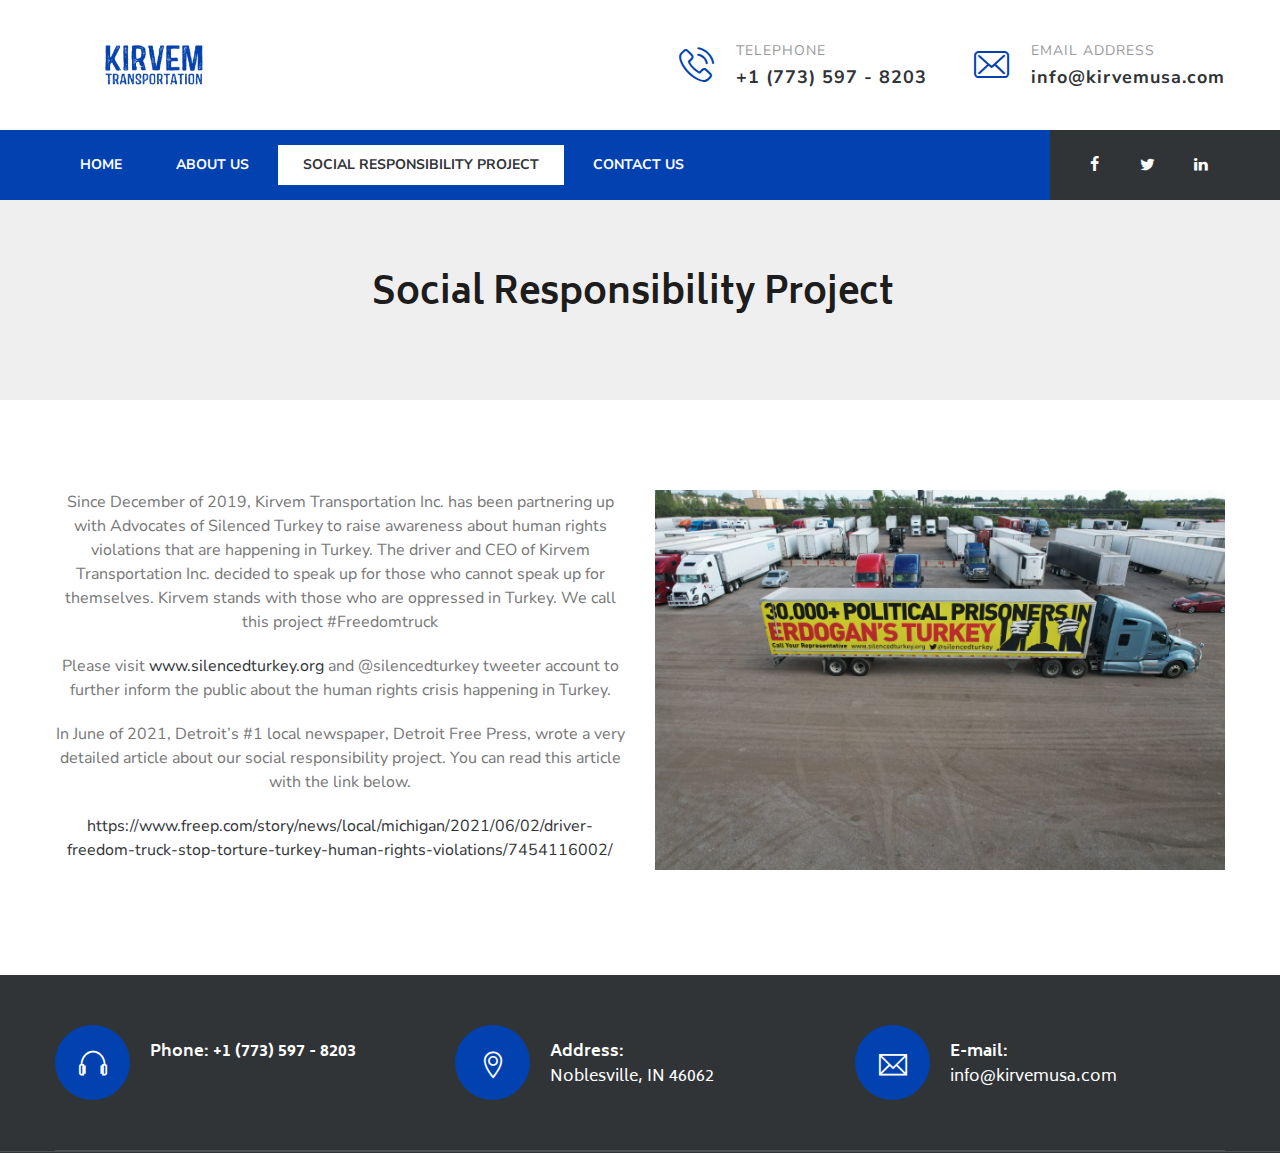
<file: social_responsibility_project.html>
<!DOCTYPE html>
<html lang="en" class="no-js">

<!-- Mirrored from www.kirvemusa.com/?page_id=9887 by HTTrack Website Copier/3.x [XR&CO'2014], Mon, 13 Jan 2025 21:22:11 GMT -->
<!-- Added by HTTrack -->
<meta http-equiv="content-type" content="text/html;charset=UTF-8" /><!-- /Added by HTTrack -->

<head>
	<meta charset="UTF-8">
	<meta name="SKYPE_TOOLBAR" content="SKYPE_TOOLBAR_PARSER_COMPATIBLE" />
	<link rel="profile" href="http://gmpg.org/xfn/11">
	<meta name="viewport" content="width=device-width, initial-scale=1">
	<script> 'use strict'; (function (html) { html.className = html.className.replace(/\bno-js\b/, 'js') })(document.documentElement);</script>
	<title>Social Responsibility Project &#8211; KİRVEMUSA</title>
	<meta name='robots' content='max-image-preview:large' />
	<style>
		img:is([sizes="auto" i], [sizes^="auto," i]) {
			contain-intrinsic-size: 3000px 1500px
		}
	</style>
	<link rel='dns-prefetch' href='http://fonts.googleapis.com/' />
	<link rel="alternate" type="application/rss+xml" title="KİRVEMUSA &raquo; Feed" href="indexd784.html?feed=rss2" />
	<link rel="alternate" type="application/rss+xml" title="KİRVEMUSA &raquo; Comments Feed"
		href="indexa6da.html?feed=comments-rss2" />
	<script>
		/* <![CDATA[ */
		window._wpemojiSettings = { "baseUrl": "https:\/\/s.w.org\/images\/core\/emoji\/15.0.3\/72x72\/", "ext": ".png", "svgUrl": "https:\/\/s.w.org\/images\/core\/emoji\/15.0.3\/svg\/", "svgExt": ".svg", "source": { "concatemoji": "http:\/\/www.kirvemusa.com\/wp-includes\/js\/wp-emoji-release.min.js?ver=6.7.1" } };
		/*! This file is auto-generated */
		!function (i, n) { var o, s, e; function c(e) { try { var t = { supportTests: e, timestamp: (new Date).valueOf() }; sessionStorage.setItem(o, JSON.stringify(t)) } catch (e) { } } function p(e, t, n) { e.clearRect(0, 0, e.canvas.width, e.canvas.height), e.fillText(t, 0, 0); var t = new Uint32Array(e.getImageData(0, 0, e.canvas.width, e.canvas.height).data), r = (e.clearRect(0, 0, e.canvas.width, e.canvas.height), e.fillText(n, 0, 0), new Uint32Array(e.getImageData(0, 0, e.canvas.width, e.canvas.height).data)); return t.every(function (e, t) { return e === r[t] }) } function u(e, t, n) { switch (t) { case "flag": return n(e, "\ud83c\udff3\ufe0f\u200d\u26a7\ufe0f", "\ud83c\udff3\ufe0f\u200b\u26a7\ufe0f") ? !1 : !n(e, "\ud83c\uddfa\ud83c\uddf3", "\ud83c\uddfa\u200b\ud83c\uddf3") && !n(e, "\ud83c\udff4\udb40\udc67\udb40\udc62\udb40\udc65\udb40\udc6e\udb40\udc67\udb40\udc7f", "\ud83c\udff4\u200b\udb40\udc67\u200b\udb40\udc62\u200b\udb40\udc65\u200b\udb40\udc6e\u200b\udb40\udc67\u200b\udb40\udc7f"); case "emoji": return !n(e, "\ud83d\udc26\u200d\u2b1b", "\ud83d\udc26\u200b\u2b1b") }return !1 } function f(e, t, n) { var r = "undefined" != typeof WorkerGlobalScope && self instanceof WorkerGlobalScope ? new OffscreenCanvas(300, 150) : i.createElement("canvas"), a = r.getContext("2d", { willReadFrequently: !0 }), o = (a.textBaseline = "top", a.font = "600 32px Arial", {}); return e.forEach(function (e) { o[e] = t(a, e, n) }), o } function t(e) { var t = i.createElement("script"); t.src = e, t.defer = !0, i.head.appendChild(t) } "undefined" != typeof Promise && (o = "wpEmojiSettingsSupports", s = ["flag", "emoji"], n.supports = { everything: !0, everythingExceptFlag: !0 }, e = new Promise(function (e) { i.addEventListener("DOMContentLoaded", e, { once: !0 }) }), new Promise(function (t) { var n = function () { try { var e = JSON.parse(sessionStorage.getItem(o)); if ("object" == typeof e && "number" == typeof e.timestamp && (new Date).valueOf() < e.timestamp + 604800 && "object" == typeof e.supportTests) return e.supportTests } catch (e) { } return null }(); if (!n) { if ("undefined" != typeof Worker && "undefined" != typeof OffscreenCanvas && "undefined" != typeof URL && URL.createObjectURL && "undefined" != typeof Blob) try { var e = "postMessage(" + f.toString() + "(" + [JSON.stringify(s), u.toString(), p.toString()].join(",") + "));", r = new Blob([e], { type: "text/javascript" }), a = new Worker(URL.createObjectURL(r), { name: "wpTestEmojiSupports" }); return void (a.onmessage = function (e) { c(n = e.data), a.terminate(), t(n) }) } catch (e) { } c(n = f(s, u, p)) } t(n) }).then(function (e) { for (var t in e) n.supports[t] = e[t], n.supports.everything = n.supports.everything && n.supports[t], "flag" !== t && (n.supports.everythingExceptFlag = n.supports.everythingExceptFlag && n.supports[t]); n.supports.everythingExceptFlag = n.supports.everythingExceptFlag && !n.supports.flag, n.DOMReady = !1, n.readyCallback = function () { n.DOMReady = !0 } }).then(function () { return e }).then(function () { var e; n.supports.everything || (n.readyCallback(), (e = n.source || {}).concatemoji ? t(e.concatemoji) : e.wpemoji && e.twemoji && (t(e.twemoji), t(e.wpemoji))) })) }((window, document), window._wpemojiSettings);
		/* ]]> */
	</script>
	<style id='wp-emoji-styles-inline-css'>
		img.wp-smiley,
		img.emoji {
			display: inline !important;
			border: none !important;
			box-shadow: none !important;
			height: 1em !important;
			width: 1em !important;
			margin: 0 0.07em !important;
			vertical-align: -0.1em !important;
			background: none !important;
			padding: 0 !important;
		}
	</style>
	<link rel='stylesheet' id='wp-block-library-css'
		href='wp-includes/css/dist/block-library/style.min9704.css?ver=6.7.1' media='all' />
	<style id='classic-theme-styles-inline-css'>
		/*! This file is auto-generated */
		.wp-block-button__link {
			color: #fff;
			background-color: #32373c;
			border-radius: 9999px;
			box-shadow: none;
			text-decoration: none;
			padding: calc(.667em + 2px) calc(1.333em + 2px);
			font-size: 1.125em
		}

		.wp-block-file__button {
			background: #32373c;
			color: #fff;
			text-decoration: none
		}
	</style>
	<style id='global-styles-inline-css'>
		:root {
			--wp--preset--aspect-ratio--square: 1;
			--wp--preset--aspect-ratio--4-3: 4/3;
			--wp--preset--aspect-ratio--3-4: 3/4;
			--wp--preset--aspect-ratio--3-2: 3/2;
			--wp--preset--aspect-ratio--2-3: 2/3;
			--wp--preset--aspect-ratio--16-9: 16/9;
			--wp--preset--aspect-ratio--9-16: 9/16;
			--wp--preset--color--black: #000000;
			--wp--preset--color--cyan-bluish-gray: #abb8c3;
			--wp--preset--color--white: #ffffff;
			--wp--preset--color--pale-pink: #f78da7;
			--wp--preset--color--vivid-red: #cf2e2e;
			--wp--preset--color--luminous-vivid-orange: #ff6900;
			--wp--preset--color--luminous-vivid-amber: #fcb900;
			--wp--preset--color--light-green-cyan: #7bdcb5;
			--wp--preset--color--vivid-green-cyan: #00d084;
			--wp--preset--color--pale-cyan-blue: #8ed1fc;
			--wp--preset--color--vivid-cyan-blue: #0693e3;
			--wp--preset--color--vivid-purple: #9b51e0;
			--wp--preset--gradient--vivid-cyan-blue-to-vivid-purple: linear-gradient(135deg, rgba(6, 147, 227, 1) 0%, rgb(155, 81, 224) 100%);
			--wp--preset--gradient--light-green-cyan-to-vivid-green-cyan: linear-gradient(135deg, rgb(122, 220, 180) 0%, rgb(0, 208, 130) 100%);
			--wp--preset--gradient--luminous-vivid-amber-to-luminous-vivid-orange: linear-gradient(135deg, rgba(252, 185, 0, 1) 0%, rgba(255, 105, 0, 1) 100%);
			--wp--preset--gradient--luminous-vivid-orange-to-vivid-red: linear-gradient(135deg, rgba(255, 105, 0, 1) 0%, rgb(207, 46, 46) 100%);
			--wp--preset--gradient--very-light-gray-to-cyan-bluish-gray: linear-gradient(135deg, rgb(238, 238, 238) 0%, rgb(169, 184, 195) 100%);
			--wp--preset--gradient--cool-to-warm-spectrum: linear-gradient(135deg, rgb(74, 234, 220) 0%, rgb(151, 120, 209) 20%, rgb(207, 42, 186) 40%, rgb(238, 44, 130) 60%, rgb(251, 105, 98) 80%, rgb(254, 248, 76) 100%);
			--wp--preset--gradient--blush-light-purple: linear-gradient(135deg, rgb(255, 206, 236) 0%, rgb(152, 150, 240) 100%);
			--wp--preset--gradient--blush-bordeaux: linear-gradient(135deg, rgb(254, 205, 165) 0%, rgb(254, 45, 45) 50%, rgb(107, 0, 62) 100%);
			--wp--preset--gradient--luminous-dusk: linear-gradient(135deg, rgb(255, 203, 112) 0%, rgb(199, 81, 192) 50%, rgb(65, 88, 208) 100%);
			--wp--preset--gradient--pale-ocean: linear-gradient(135deg, rgb(255, 245, 203) 0%, rgb(182, 227, 212) 50%, rgb(51, 167, 181) 100%);
			--wp--preset--gradient--electric-grass: linear-gradient(135deg, rgb(202, 248, 128) 0%, rgb(113, 206, 126) 100%);
			--wp--preset--gradient--midnight: linear-gradient(135deg, rgb(2, 3, 129) 0%, rgb(40, 116, 252) 100%);
			--wp--preset--font-size--small: 13px;
			--wp--preset--font-size--medium: 20px;
			--wp--preset--font-size--large: 36px;
			--wp--preset--font-size--x-large: 42px;
			--wp--preset--spacing--20: 0.44rem;
			--wp--preset--spacing--30: 0.67rem;
			--wp--preset--spacing--40: 1rem;
			--wp--preset--spacing--50: 1.5rem;
			--wp--preset--spacing--60: 2.25rem;
			--wp--preset--spacing--70: 3.38rem;
			--wp--preset--spacing--80: 5.06rem;
			--wp--preset--shadow--natural: 6px 6px 9px rgba(0, 0, 0, 0.2);
			--wp--preset--shadow--deep: 12px 12px 50px rgba(0, 0, 0, 0.4);
			--wp--preset--shadow--sharp: 6px 6px 0px rgba(0, 0, 0, 0.2);
			--wp--preset--shadow--outlined: 6px 6px 0px -3px rgba(255, 255, 255, 1), 6px 6px rgba(0, 0, 0, 1);
			--wp--preset--shadow--crisp: 6px 6px 0px rgba(0, 0, 0, 1);
		}

		:where(.is-layout-flex) {
			gap: 0.5em;
		}

		:where(.is-layout-grid) {
			gap: 0.5em;
		}

		body .is-layout-flex {
			display: flex;
		}

		.is-layout-flex {
			flex-wrap: wrap;
			align-items: center;
		}

		.is-layout-flex> :is(*, div) {
			margin: 0;
		}

		body .is-layout-grid {
			display: grid;
		}

		.is-layout-grid> :is(*, div) {
			margin: 0;
		}

		:where(.wp-block-columns.is-layout-flex) {
			gap: 2em;
		}

		:where(.wp-block-columns.is-layout-grid) {
			gap: 2em;
		}

		:where(.wp-block-post-template.is-layout-flex) {
			gap: 1.25em;
		}

		:where(.wp-block-post-template.is-layout-grid) {
			gap: 1.25em;
		}

		.has-black-color {
			color: var(--wp--preset--color--black) !important;
		}

		.has-cyan-bluish-gray-color {
			color: var(--wp--preset--color--cyan-bluish-gray) !important;
		}

		.has-white-color {
			color: var(--wp--preset--color--white) !important;
		}

		.has-pale-pink-color {
			color: var(--wp--preset--color--pale-pink) !important;
		}

		.has-vivid-red-color {
			color: var(--wp--preset--color--vivid-red) !important;
		}

		.has-luminous-vivid-orange-color {
			color: var(--wp--preset--color--luminous-vivid-orange) !important;
		}

		.has-luminous-vivid-amber-color {
			color: var(--wp--preset--color--luminous-vivid-amber) !important;
		}

		.has-light-green-cyan-color {
			color: var(--wp--preset--color--light-green-cyan) !important;
		}

		.has-vivid-green-cyan-color {
			color: var(--wp--preset--color--vivid-green-cyan) !important;
		}

		.has-pale-cyan-blue-color {
			color: var(--wp--preset--color--pale-cyan-blue) !important;
		}

		.has-vivid-cyan-blue-color {
			color: var(--wp--preset--color--vivid-cyan-blue) !important;
		}

		.has-vivid-purple-color {
			color: var(--wp--preset--color--vivid-purple) !important;
		}

		.has-black-background-color {
			background-color: var(--wp--preset--color--black) !important;
		}

		.has-cyan-bluish-gray-background-color {
			background-color: var(--wp--preset--color--cyan-bluish-gray) !important;
		}

		.has-white-background-color {
			background-color: var(--wp--preset--color--white) !important;
		}

		.has-pale-pink-background-color {
			background-color: var(--wp--preset--color--pale-pink) !important;
		}

		.has-vivid-red-background-color {
			background-color: var(--wp--preset--color--vivid-red) !important;
		}

		.has-luminous-vivid-orange-background-color {
			background-color: var(--wp--preset--color--luminous-vivid-orange) !important;
		}

		.has-luminous-vivid-amber-background-color {
			background-color: var(--wp--preset--color--luminous-vivid-amber) !important;
		}

		.has-light-green-cyan-background-color {
			background-color: var(--wp--preset--color--light-green-cyan) !important;
		}

		.has-vivid-green-cyan-background-color {
			background-color: var(--wp--preset--color--vivid-green-cyan) !important;
		}

		.has-pale-cyan-blue-background-color {
			background-color: var(--wp--preset--color--pale-cyan-blue) !important;
		}

		.has-vivid-cyan-blue-background-color {
			background-color: var(--wp--preset--color--vivid-cyan-blue) !important;
		}

		.has-vivid-purple-background-color {
			background-color: var(--wp--preset--color--vivid-purple) !important;
		}

		.has-black-border-color {
			border-color: var(--wp--preset--color--black) !important;
		}

		.has-cyan-bluish-gray-border-color {
			border-color: var(--wp--preset--color--cyan-bluish-gray) !important;
		}

		.has-white-border-color {
			border-color: var(--wp--preset--color--white) !important;
		}

		.has-pale-pink-border-color {
			border-color: var(--wp--preset--color--pale-pink) !important;
		}

		.has-vivid-red-border-color {
			border-color: var(--wp--preset--color--vivid-red) !important;
		}

		.has-luminous-vivid-orange-border-color {
			border-color: var(--wp--preset--color--luminous-vivid-orange) !important;
		}

		.has-luminous-vivid-amber-border-color {
			border-color: var(--wp--preset--color--luminous-vivid-amber) !important;
		}

		.has-light-green-cyan-border-color {
			border-color: var(--wp--preset--color--light-green-cyan) !important;
		}

		.has-vivid-green-cyan-border-color {
			border-color: var(--wp--preset--color--vivid-green-cyan) !important;
		}

		.has-pale-cyan-blue-border-color {
			border-color: var(--wp--preset--color--pale-cyan-blue) !important;
		}

		.has-vivid-cyan-blue-border-color {
			border-color: var(--wp--preset--color--vivid-cyan-blue) !important;
		}

		.has-vivid-purple-border-color {
			border-color: var(--wp--preset--color--vivid-purple) !important;
		}

		.has-vivid-cyan-blue-to-vivid-purple-gradient-background {
			background: var(--wp--preset--gradient--vivid-cyan-blue-to-vivid-purple) !important;
		}

		.has-light-green-cyan-to-vivid-green-cyan-gradient-background {
			background: var(--wp--preset--gradient--light-green-cyan-to-vivid-green-cyan) !important;
		}

		.has-luminous-vivid-amber-to-luminous-vivid-orange-gradient-background {
			background: var(--wp--preset--gradient--luminous-vivid-amber-to-luminous-vivid-orange) !important;
		}

		.has-luminous-vivid-orange-to-vivid-red-gradient-background {
			background: var(--wp--preset--gradient--luminous-vivid-orange-to-vivid-red) !important;
		}

		.has-very-light-gray-to-cyan-bluish-gray-gradient-background {
			background: var(--wp--preset--gradient--very-light-gray-to-cyan-bluish-gray) !important;
		}

		.has-cool-to-warm-spectrum-gradient-background {
			background: var(--wp--preset--gradient--cool-to-warm-spectrum) !important;
		}

		.has-blush-light-purple-gradient-background {
			background: var(--wp--preset--gradient--blush-light-purple) !important;
		}

		.has-blush-bordeaux-gradient-background {
			background: var(--wp--preset--gradient--blush-bordeaux) !important;
		}

		.has-luminous-dusk-gradient-background {
			background: var(--wp--preset--gradient--luminous-dusk) !important;
		}

		.has-pale-ocean-gradient-background {
			background: var(--wp--preset--gradient--pale-ocean) !important;
		}

		.has-electric-grass-gradient-background {
			background: var(--wp--preset--gradient--electric-grass) !important;
		}

		.has-midnight-gradient-background {
			background: var(--wp--preset--gradient--midnight) !important;
		}

		.has-small-font-size {
			font-size: var(--wp--preset--font-size--small) !important;
		}

		.has-medium-font-size {
			font-size: var(--wp--preset--font-size--medium) !important;
		}

		.has-large-font-size {
			font-size: var(--wp--preset--font-size--large) !important;
		}

		.has-x-large-font-size {
			font-size: var(--wp--preset--font-size--x-large) !important;
		}

		:where(.wp-block-post-template.is-layout-flex) {
			gap: 1.25em;
		}

		:where(.wp-block-post-template.is-layout-grid) {
			gap: 1.25em;
		}

		:where(.wp-block-columns.is-layout-flex) {
			gap: 2em;
		}

		:where(.wp-block-columns.is-layout-grid) {
			gap: 2em;
		}

		:root :where(.wp-block-pullquote) {
			font-size: 1.5em;
			line-height: 1.6;
		}
	</style>
	<link rel='stylesheet' id='contact-form-7-css'
		href='wp-content/plugins/contact-form-7/includes/css/styles7661.css?ver=5.4.2' media='all' />
	<link rel='stylesheet' id='rs-plugin-settings-css'
		href='wp-content/plugins/revslider/public/assets/css/rs6b7f2.css?ver=6.4.8' media='all' />
	<style id='rs-plugin-settings-inline-css'>
		#rs-demo-id {}
	</style>
	<link rel='stylesheet' id='font-awesome-css'
		href='wp-content/plugins/themestek-moversco-extras/icon-picker/icon-libraries/font-awesome/css/font-awesome.min9704.css?ver=6.7.1'
		media='all' />
	<link rel='stylesheet' id='themify-css'
		href='wp-content/plugins/themestek-moversco-extras/icon-picker/icon-libraries/themify-icons/themify-icons9704.css?ver=6.7.1'
		media='all' />
	<link rel='stylesheet' id='sgicon-css'
		href='wp-content/plugins/themestek-moversco-extras/icon-picker/icon-libraries/stroke-gap-icons/style9704.css?ver=6.7.1'
		media='all' />
	<link rel='stylesheet' id='vc_linecons-css'
		href='wp-content/plugins/js_composer/assets/css/lib/vc-linecons/vc_linecons_icons.min31dc.css?ver=6.6.0'
		media='all' />
	<link rel='stylesheet' id='themestek_moversco_business_icon-css'
		href='wp-content/plugins/themestek-moversco-extras/icon-picker/icon-libraries/themestek-moversco-icons/flaticon9704.css?ver=6.7.1'
		media='all' />
	<link rel='stylesheet' id='themestek-cs-google-fonts-css'
		href='http://fonts.googleapis.com/css?family=Nunito+Sans%3A200%2C200italic%2C300%2C300italic%2C400%2Citalic%2C600%2C600italic%2C700%2C700italic%2C800%2C800italic%2C900%2C900italic%7CBiryani%3A200%2C300%2C400%2C600%2C700%2C800%2C900%7CNunito%3A400%7CRoboto%3A500&amp;ver=1.0.0'
		media='all' />
	<link rel='stylesheet' id='themestek-base-icons-css'
		href='wp-content/themes/moversco/libraries/themestek-moversco-icons/css/themestek-moversco-icons9704.css?ver=6.7.1'
		media='all' />
	<link rel='stylesheet' id='perfect-scrollbar-css'
		href='wp-content/themes/moversco/libraries/perfect-scrollbar/perfect-scrollbar.min9704.css?ver=6.7.1'
		media='all' />
	<link rel='stylesheet' id='chrisbracco-tooltip-css'
		href='wp-content/themes/moversco/libraries/chrisbracco-tooltip/chrisbracco-tooltip.min9704.css?ver=6.7.1'
		media='all' />
	<link rel='stylesheet' id='multi-columns-row-css'
		href='wp-content/themes/moversco/css/multi-columns-row9704.css?ver=6.7.1' media='all' />
	<link rel='stylesheet' id='select2-css'
		href='wp-content/themes/moversco/libraries/select2/select2.min9704.css?ver=6.7.1' media='all' />
	<link rel='stylesheet' id='flexslider-css'
		href='wp-content/plugins/js_composer/assets/lib/flexslider/flexslider.min31dc.css?ver=6.6.0' media='all' />
	<link rel='stylesheet' id='slick-css' href='wp-content/themes/moversco/libraries/slick/slick9704.css?ver=6.7.1'
		media='all' />
	<link rel='stylesheet' id='slick-theme-css'
		href='wp-content/themes/moversco/libraries/slick/slick-theme9704.css?ver=6.7.1' media='all' />
	<link rel='stylesheet' id='prettyphoto-css'
		href='wp-content/plugins/js_composer/assets/lib/prettyphoto/css/prettyPhoto.min31dc.css?ver=6.6.0'
		media='all' />
	<link rel='stylesheet' id='js_composer_front-css'
		href='wp-content/plugins/js_composer/assets/css/js_composer.min31dc.css?ver=6.6.0' media='all' />
	<link rel='stylesheet' id='bootstrap-css' href='wp-content/themes/moversco/css/bootstrap.min9704.css?ver=6.7.1'
		media='all' />
	<link rel='stylesheet' id='bootstrap-theme-css'
		href='wp-content/themes/moversco/css/bootstrap-theme.min9704.css?ver=6.7.1' media='all' />
	<link rel='stylesheet' id='moversco-core-style-css' href='wp-content/themes/moversco/css/core.min9704.css?ver=6.7.1'
		media='all' />
	<link rel='stylesheet' id='moversco-master-style-css'
		href='wp-content/themes/moversco/css/master.min9704.css?ver=6.7.1' media='all' />
	<link rel='stylesheet' id='moversco-responsive-style-css'
		href='wp-content/themes/moversco/css/responsive.min9704.css?ver=6.7.1' media='all' />
	<link rel='stylesheet' id='tste-moversco-theme-style-css'
		href='wp-admin/admin-ajax4a0d.css?action=themestek_theme_css&amp;ver=6.7.1' media='all' />
	<script src="wp-includes/js/jquery/jquery.minf43b.js?ver=3.7.1" id="jquery-core-js"></script>
	<script src="wp-includes/js/jquery/jquery-migrate.min5589.js?ver=3.4.1" id="jquery-migrate-js"></script>
	<script src="wp-content/plugins/revslider/public/assets/js/rbtools.min75e4.js?ver=6.4.5" id="tp-tools-js"></script>
	<script src="wp-content/plugins/revslider/public/assets/js/rs6.minb7f2.js?ver=6.4.8" id="revmin-js"></script>
	<script src="wp-content/plugins/themestek-moversco-extras/js/jquery-resize.min9704.js?ver=6.7.1"
		id="jquery-resize-js"></script>
	<link rel="https://api.w.org/" href="index52f0.json?rest_route=/" />
	<link rel="alternate" title="JSON" type="application/json" href="indexa8d4.json?rest_route=/wp/v2/pages/9887" />
	<link rel="EditURI" type="application/rsd+xml" title="RSD" href="xmlrpc0db0.php?rsd" />
	<meta name="generator" content="WordPress 6.7.1" />
	<link rel="canonical" href="indexda8c.html?page_id=9887" />
	<link rel='shortlink' href='indexa6b0.html?p=9887' />
	<link rel="alternate" title="oEmbed (JSON)" type="application/json+oembed"
		href="indexd3dd.json?rest_route=%2Foembed%2F1.0%2Fembed&amp;url=http%3A%2F%2Fwww.kirvemusa.com%2F%3Fpage_id%3D9887" />
	<link rel="alternate" title="oEmbed (XML)" type="text/xml+oembed"
		href="indexbe8c.php?rest_route=%2Foembed%2F1.0%2Fembed&amp;url=http%3A%2F%2Fwww.kirvemusa.com%2F%3Fpage_id%3D9887&amp;format=xml" />
	<!-- Inline CSS Start --><!-- Inline CSS End -->
	<meta name="generator" content="Powered by WPBakery Page Builder - drag and drop page builder for WordPress." />
	<meta name="generator"
		content="Powered by Slider Revolution 6.4.8 - responsive, Mobile-Friendly Slider Plugin for WordPress with comfortable drag and drop interface." />
	<script>function setREVStartSize(e) {
			//window.requestAnimationFrame(function() {				 
			window.RSIW = window.RSIW === undefined ? window.innerWidth : window.RSIW;
			window.RSIH = window.RSIH === undefined ? window.innerHeight : window.RSIH;
			try {
				var pw = document.getElementById(e.c).parentNode.offsetWidth,
					newh;
				pw = pw === 0 || isNaN(pw) ? window.RSIW : pw;
				e.tabw = e.tabw === undefined ? 0 : parseInt(e.tabw);
				e.thumbw = e.thumbw === undefined ? 0 : parseInt(e.thumbw);
				e.tabh = e.tabh === undefined ? 0 : parseInt(e.tabh);
				e.thumbh = e.thumbh === undefined ? 0 : parseInt(e.thumbh);
				e.tabhide = e.tabhide === undefined ? 0 : parseInt(e.tabhide);
				e.thumbhide = e.thumbhide === undefined ? 0 : parseInt(e.thumbhide);
				e.mh = e.mh === undefined || e.mh == "" || e.mh === "auto" ? 0 : parseInt(e.mh, 0);
				if (e.layout === "fullscreen" || e.l === "fullscreen")
					newh = Math.max(e.mh, window.RSIH);
				else {
					e.gw = Array.isArray(e.gw) ? e.gw : [e.gw];
					for (var i in e.rl) if (e.gw[i] === undefined || e.gw[i] === 0) e.gw[i] = e.gw[i - 1];
					e.gh = e.el === undefined || e.el === "" || (Array.isArray(e.el) && e.el.length == 0) ? e.gh : e.el;
					e.gh = Array.isArray(e.gh) ? e.gh : [e.gh];
					for (var i in e.rl) if (e.gh[i] === undefined || e.gh[i] === 0) e.gh[i] = e.gh[i - 1];

					var nl = new Array(e.rl.length),
						ix = 0,
						sl;
					e.tabw = e.tabhide >= pw ? 0 : e.tabw;
					e.thumbw = e.thumbhide >= pw ? 0 : e.thumbw;
					e.tabh = e.tabhide >= pw ? 0 : e.tabh;
					e.thumbh = e.thumbhide >= pw ? 0 : e.thumbh;
					for (var i in e.rl) nl[i] = e.rl[i] < window.RSIW ? 0 : e.rl[i];
					sl = nl[0];
					for (var i in nl) if (sl > nl[i] && nl[i] > 0) { sl = nl[i]; ix = i; }
					var m = pw > (e.gw[ix] + e.tabw + e.thumbw) ? 1 : (pw - (e.tabw + e.thumbw)) / (e.gw[ix]);
					newh = (e.gh[ix] * m) + (e.tabh + e.thumbh);
				}
				if (window.rs_init_css === undefined) window.rs_init_css = document.head.appendChild(document.createElement("style"));
				document.getElementById(e.c).height = newh + "px";
				window.rs_init_css.innerHTML += "#" + e.c + "_wrapper { height: " + newh + "px }";
			} catch (e) {
				console.log("Failure at Presize of Slider:" + e)
			}
			//});
		};</script>
	<noscript>
		<style>
			.wpb_animate_when_almost_visible {
				opacity: 1;
			}
		</style>
	</noscript>
</head>

<body
	class="page-template-default page page-id-9887 themestek-headerstyle-infostack themestek-wide themestek-page-full-width themestek-empty-sidebar wpb-js-composer js-comp-ver-6.6.0 vc_responsive">
	<div id="themestek-home"></div>
	<div class="main-holder">
		<div id="page" class="hfeed site">
			<header id="masthead" class=" themestek-header-style-infostack themestek-main-menu-total-4">
				<div
					class="themestek-header-block  themestek-mmenu-active-color-custom themestek-dmenu-active-color-skin">
					<div id="site-header"
						class="site-header themestek-bgcolor-transparent themestek-sticky-bgcolor-white themestek-mmmenu-override-yes themestek-above-content-yes">
						<div class="site-header-main themestek-table">
							<div class="themestek-header-top-wrapper container">
								<div class="site-branding">
									<div class="headerlogo themestek-logotype-image themestek-stickylogo-no"><span
											class="site-title"><a class="home-link" href="index.html" title="KİRVEMUSA"
												rel="home"><span
													class="themestek-sc-logo themestek-sc-logo-type-image"><img
														class="themestek-logo-img standardlogo" alt="KİRVEMUSA"
														src="wp-content/uploads/2021/09/KIRVEM-LOGO.png"><img
														class="themestek-logo-img crosslogo" alt="KİRVEMUSA"
														src="wp-content/themes/moversco/images/logo-white-dark.png"></span></a></span>
										<h2 class="site-description"></h2>
									</div>
								</div><!-- .site-branding -->
								<div class="themestek-infostack-right-content">
									<div class="info-widget">
										<div class="info-widget-inner">
											<div class="media-left">
												<div class="icon"> <i class="themestek-moversco-icon-phone-call"></i>
												</div>
											</div>
											<div class="media-right">
												<h6>Telephone </h6>
												<h3>+1 (773) 597 - 8203</h3>
											</div>
										</div>
									</div>
									<div class="info-widget">
										<div class="info-widget-inner">
											<div class="media-left">
												<div class="icon"> <i class="themestek-moversco-icon-envelope"></i>
												</div>
											</div>
											<div class="media-right">
												<h6>Email Address </h6>
												<h3>info@kirvemusa.com </h3>
											</div>
										</div>
									</div>
								</div>
							</div><!-- .themestek-header-top-wrapper -->
							<div id="themestek-stickable-header-w"
								class="themestek-stickable-header-w themestek-bgcolor-transparent" style="height:70px">
								<div id="site-header-menu" class="site-header-menu">
									<div
										class="site-header-menu-inner  themestek-stickable-header  themestek-header-menu-bg-color-skincolor themestek-bgcolor-skincolor themestek-sticky-bgcolor-darkgrey">
										<div
											class="site-header-menu-middle  themestek-header-menu-bg-color-skincolor themestek-bgcolor-skincolor themestek-sticky-bgcolor-darkgrey">
											<div class="container ">
												<nav id="site-navigation" class="main-navigation"
													aria-label="Primary Menu" data-sticky-height="90">
													<button id="menu-toggle" class="menu-toggle">
														<span class="themestek-hide">Toggle menu</span><i
															class="themestek-moversco-icon-bars"></i>
													</button>
													<div class="nav-menu">
														<ul id="menu-main-menu" class="nav-menu">
															<li id="menu-item-9752"
																class="menu-item menu-item-type-custom menu-item-object-custom menu-item-home menu-item-9752">
																<a href="index.html">Home</a></li>
															<li id="menu-item-9780"
																class="menu-item menu-item-type-post_type menu-item-object-page menu-item-9780">
																<a href="about_us.html">About Us</a></li>
															<li id="menu-item-9898"
																class="menu-item menu-item-type-custom menu-item-object-custom current-menu-item menu-item-9898">
																<a href="social_responsibility_project.html"
																	aria-current="page">SOCIAL RESPONSIBILITY
																	PROJECT</a></li>
															<li id="menu-item-9825"
																class="menu-item menu-item-type-post_type menu-item-object-page menu-item-9825">
																<a href="contact_us.html">Contact Us</a></li>
														</ul>
													</div>
												</nav><!-- .main-navigation -->
												<div class="themestek-header-right">
													<div class="themestek-social-links-wrapper">
														<ul class="social-icons">
															<li class="themestek-social-facebook"><a
																	class=" tooltip-top" target="_blank"
																	href="https://www.facebook.com/kirvemusa/videos/"
																	data-tooltip="Facebook"><i
																		class="themestek-moversco-icon-facebook"></i></a>
															</li>
															<li class="themestek-social-twitter"><a class=" tooltip-top"
																	target="_blank" href="https://twitter.com/kirvemusa"
																	data-tooltip="Twitter"><i
																		class="themestek-moversco-icon-twitter"></i></a>
															</li>
															<li class="themestek-social-linkedin"><a
																	class=" tooltip-top" target="_blank"
																	href="https://www.linkedin.com/in/fatih-yildirim-1303b413b"
																	data-tooltip="LinkedIn"><i
																		class="themestek-moversco-icon-linkedin"></i></a>
															</li>
														</ul>
													</div>
												</div>
											</div>
										</div>
									</div>
								</div><!-- .site-header-menu -->
							</div>
						</div><!-- .site-header-main -->
					</div>
					<div
						class="themestek-titlebar-wrapper themestek-bg themestek-bgcolor-custom themestek-titlebar-align-default themestek-textcolor-dark themestek-bgimage-no">
						<div class="themestek-titlebar-wrapper-bg-layer themestek-bg-layer"></div>
						<div class="themestek-titlebar entry-header">
							<div class="themestek-titlebar-inner-wrapper">
								<div class="themestek-titlebar-main">
									<div class="container">
										<div class="themestek-titlebar-main-inner">
											<div class="entry-title-wrapper">
												<div class="container">
													<h1 class="entry-title"> Social Responsibility Project</h1>
												</div>
											</div>
										</div>
									</div>
								</div><!-- .themestek-titlebar-main -->
							</div><!-- .themestek-titlebar-inner-wrapper -->
						</div><!-- .themestek-titlebar -->
					</div><!-- .themestek-titlebar-wrapper -->
				</div>
			</header><!-- .site-header -->
			<div id="content-wrapper" class="site-content-wrapper">
				<div id="content" class="site-content ">
					<div id="content-inner" class="site-content-inner ">
						<div id="primary" class="content-area  ">
							<main id="main" class="site-main">
								<article id="post-9887" class="post-9887 page type-page status-publish hentry">
									<header class="single-entry-header themestek-hide">
										<h2 class="entry-title">Social Responsibility Project</h2>
									</header><!-- .entry-header -->
									<div class="entry-content">
										<div
											class="themestek-row wpb_row vc_row-fluid themestek-total-col-2 themestek-zindex-0 vc_row container themestek-bgimage-position-center_center">
											<div
												class="themestek-column wpb_column vc_column_container vc_col-sm-6 themestek-zindex-0">
												<div class="vc_column-inner  ">
													<div class="wpb_wrapper">

														<div class="wpb_text_column wpb_content_element ">
															<div class="wpb_wrapper">
																<p style="text-align: center;">Since December of 2019,
																	Kirvem Transportation Inc. has been partnering up
																	with Advocates of Silenced Turkey to raise awareness
																	about human rights violations that are happening in
																	Turkey. The driver and CEO of Kirvem Transportation
																	Inc. decided to speak up for those who cannot speak
																	up for themselves. Kirvem stands with those who are
																	oppressed in Turkey. We call this project
																	#Freedomtruck</p>
																<p style="text-align: center;">Please visit <a
																		href="http://www.silencedturkey.org/">www.silencedturkey.org</a>
																	and @silencedturkey tweeter account to further
																	inform the public about the human rights crisis
																	happening in Turkey.</p>
																<p style="text-align: center;">In June of 2021,
																	Detroit’s #1 local newspaper, Detroit Free Press,
																	wrote a very detailed article about our social
																	responsibility project. You can read this article
																	with the link below.</p>
																<p style="text-align: center;"><a
																		href="https://www.freep.com/story/news/local/michigan/2021/06/02/driver-freedom-truck-stop-torture-turkey-human-rights-violations/7454116002/">https://www.freep.com/story/news/local/michigan/2021/06/02/driver-freedom-truck-stop-torture-turkey-human-rights-violations/7454116002/</a>
																</p>

															</div>
														</div>
													</div>
												</div>
											</div>
											<div
												class="themestek-column wpb_column vc_column_container vc_col-sm-6 themestek-zindex-0">
												<div class="vc_column-inner  ">
													<div class="wpb_wrapper">

														<div class="wpb_single_image wpb_content_element vc_align_left">

															<figure class="wpb_wrapper vc_figure">
																<div
																	class="vc_single_image-wrapper   vc_box_border_grey">
																	<img decoding="async" width="2560" height="1707"
																		src="wp-content/uploads/2024/06/DJI_0058-scaled.jpg"
																		class="vc_single_image-img attachment-full"
																		alt="freedom truck"
																		sizes="(max-width: 2560px) 100vw, 2560px" />
																</div>
															</figure>
														</div>
													</div>
												</div>
											</div>
										</div>

									</div><!-- .entry-content -->
								</article><!-- #post-## -->
							</main><!-- #main .site-main -->
						</div><!-- #primary .content-area -->
					</div><!-- .site-content-inner -->
				</div><!-- .site-content -->
			</div><!-- .site-content-wrapper -->
			<footer id="colophon" class="site-footer ">
				<div class="footer_inner_wrapper footer themestek-bg themestek-bgcolor-darkgrey themestek-bgimage-no">
					<div class="site-footer-bg-layer themestek-bg-layer"></div>
					<div class="site-footer-w">
						<div class="footer-rows">
							<div class="footer-rows-inner">
								<div id="first-footer"
									class="sidebar-container first-footer  themestek-bg themestek-bgcolor-transparent themestek-textcolor-white themestek-bgimage-no"
									role="complementary">
									<div class="first-footer-bg-layer themestek-bg-layer"></div>
									<div class="container">
										<div class="first-footer-inner">
											<div class="row multi-columns-row">
												<div
													class="widget-area col-xs-12 col-sm-4 col-md-4 col-lg-4 first-widget-area">
													<aside id="text-2" class="widget widget_text">
														<div class="widget-as-link ">
															<div class="textwidget">
																<div class="ts-footer-contact">
																	<div
																		class="themestek-vc_icon_element themestek-vc_icon_element-outer themestek-vc_icon_element-align-left ">
																		<div
																			class="themestek-vc_icon_element-inner  themestek-vc_icon_element-color-skincolor themestek-vc_icon_element-size-md themestek-vc_icon_element-style- themestek-vc_icon_element-background-color-grey">
																			<span
																				class="themestek-vc_icon_element-icon themifyicon ti-headphone"></span>
																		</div>
																	</div>
																	<h3 style="text-align:left;"
																		class="themestek-custom-heading "><strong>Phone:
																			+1 (773) 597 - 8203</strong></h3>
																</div>
															</div>
														</div>
													</aside>
												</div><!-- .widget-area -->
												<div
													class="widget-area col-xs-12 col-sm-4 col-md-4 col-lg-4 first-widget-area">
													<aside id="text-6" class="widget widget_text">
														<div class="widget-as-link ">
															<div class="textwidget">
																<div class="ts-footer-contact">
																	<div
																		class="themestek-vc_icon_element themestek-vc_icon_element-outer themestek-vc_icon_element-align-left ">
																		<div
																			class="themestek-vc_icon_element-inner  themestek-vc_icon_element-color-skincolor themestek-vc_icon_element-size-md themestek-vc_icon_element-style- themestek-vc_icon_element-background-color-grey">
																			<span
																				class="themestek-vc_icon_element-icon themifyicon ti-location-pin"></span>
																		</div>
																	</div>
																	<h3 style="text-align:left;"
																		class="themestek-custom-heading ">
																		<strong>Address:</strong><br />
																		Noblesville, IN 46062</h3>
																</div>
															</div>
														</div>
													</aside>
												</div><!-- .widget-area -->
												<div
													class="widget-area col-xs-12 col-sm-4 col-md-4 col-lg-4 first-widget-area">
													<aside id="text-5" class="widget widget_text">
														<div class="widget-as-link ">
															<div class="textwidget">
																<div class="ts-footer-contact">
																	<div
																		class="themestek-vc_icon_element themestek-vc_icon_element-outer themestek-vc_icon_element-align-left ">
																		<div
																			class="themestek-vc_icon_element-inner  themestek-vc_icon_element-color-skincolor themestek-vc_icon_element-size-md themestek-vc_icon_element-style- themestek-vc_icon_element-background-color-grey">
																			<span
																				class="themestek-vc_icon_element-icon themifyicon ti-email"></span>
																		</div>
																	</div>
																	<h3 style="text-align:left;"
																		class="themestek-custom-heading ">
																		<strong>E-mail: </strong><br />
																		info@kirvemusa.com</h3>
																</div>
															</div>
														</div>
													</aside>
												</div><!-- .widget-area -->
											</div><!-- .row.multi-columns-row -->
										</div><!-- .first-footer-inner -->
									</div><!--  -->
								</div><!-- #secondary -->
							</div><!-- .footer-inner -->
						</div><!-- .footer -->
						<div id="bottom-footer-text"
							class="bottom-footer-text themestek-bottom-footer-text site-info  themestek-bg themestek-bgcolor-transparent themestek-textcolor-white themestek-bgimage-no">
							<div class="bottom-footer-bg-layer themestek-bg-layer"></div>
							<div class="container">
								<div class="bottom-footer-inner">
									<div class="row multi-columns-row">
										<div class="col-xs-12 col-sm-12 ">
										</div><!-- footer left -->
									</div><!-- .row.multi-columns-row -->
								</div><!-- .bottom-footer-inner -->
							</div><!--  -->
						</div><!-- .footer-text -->
					</div><!-- .footer-inner-wrapper -->
				</div><!-- .site-footer-inner -->
			</footer><!-- .site-footer -->
		</div><!-- #page .site -->
	</div><!-- .main-holder -->
	<!-- To Top -->
	<a id="totop" href="#top"><i class="themestek-moversco-icon-angle-up"></i></a>
	<script type="text/html" id="wpb-modifications"></script>
	<link rel='stylesheet' id='themestek-footer-gfonts-css'
		href='http://fonts.googleapis.com/css?family=Abril+Fatface&amp;ver=1.0.0' media='all' />
	<script src="wp-includes/js/dist/vendor/wp-polyfill.min2c7c.js?ver=3.15.0" id="wp-polyfill-js"></script>
	<script id="contact-form-7-js-extra">
		/* <![CDATA[ */
		var wpcf7 = { "api": { "root": "http:\/\/www.kirvemusa.com\/index.php?rest_route=\/", "namespace": "contact-form-7\/v1" } };
		/* ]]> */
	</script>
	<script src="wp-content/plugins/contact-form-7/includes/js/index7661.js?ver=5.4.2" id="contact-form-7-js"></script>
	<script src="wp-content/themes/moversco/libraries/perfect-scrollbar/perfect-scrollbar.jquery.min9704.js?ver=6.7.1"
		id="perfect-scrollbar-js"></script>
	<script src="wp-content/themes/moversco/libraries/select2/select2.min9704.js?ver=6.7.1" id="select2-js"></script>
	<script src="wp-content/plugins/js_composer/assets/lib/bower/isotope/dist/isotope.pkgd.min31dc.js?ver=6.6.0"
		id="isotope-js"></script>
	<script src="wp-content/themes/moversco/libraries/jquery-mousewheel/jquery.mousewheel.min9704.js?ver=6.7.1"
		id="jquery-mousewheel-js"></script>
	<script src="wp-content/plugins/js_composer/assets/lib/flexslider/jquery.flexslider.min31dc.js?ver=6.6.0"
		id="flexslider-js"></script>
	<script src="wp-content/themes/moversco/libraries/sticky-kit/jquery.sticky-kit.min9704.js?ver=6.7.1"
		id="sticky-kit-js"></script>
	<script src="wp-content/themes/moversco/libraries/slick/slick.min9704.js?ver=6.7.1" id="slick-js"></script>
	<script src="wp-content/plugins/js_composer/assets/lib/prettyphoto/js/jquery.prettyPhoto.min31dc.js?ver=6.6.0"
		id="prettyphoto-js"></script>
	<script src="wp-content/plugins/js_composer/assets/js/dist/js_composer_front.min31dc.js?ver=6.6.0"
		id="wpb_composer_front_js-js"></script>
	<script id="moversco-script-js-extra">
		/* <![CDATA[ */
		var ts_moversco_js_vars = { "themestek_breakpoint": "1200", "ajaxurl": "http:\/\/www.kirvemusa.com\/wp-admin\/admin-ajax.php" };
		/* ]]> */
	</script>
	<script src="wp-content/themes/moversco/js/scripts.min5152.js?ver=1.0" id="moversco-script-js"></script>
</body>

<!-- Mirrored from www.kirvemusa.com/?page_id=9887 by HTTrack Website Copier/3.x [XR&CO'2014], Mon, 13 Jan 2025 21:22:13 GMT -->

</html>
</file>
<file: wp-includes/css/dist/block-library/style.min9704.css>
@charset "UTF-8";.wp-block-archives{box-sizing:border-box}.wp-block-archives-dropdown label{display:block}.wp-block-avatar{line-height:0}.wp-block-avatar,.wp-block-avatar img{box-sizing:border-box}.wp-block-avatar.aligncenter{text-align:center}.wp-block-audio{box-sizing:border-box}.wp-block-audio :where(figcaption){margin-bottom:1em;margin-top:.5em}.wp-block-audio audio{min-width:300px;width:100%}.wp-block-button__link{box-sizing:border-box;cursor:pointer;display:inline-block;text-align:center;word-break:break-word}.wp-block-button__link.aligncenter{text-align:center}.wp-block-button__link.alignright{text-align:right}:where(.wp-block-button__link){border-radius:9999px;box-shadow:none;padding:calc(.667em + 2px) calc(1.333em + 2px);text-decoration:none}.wp-block-button[style*=text-decoration] .wp-block-button__link{text-decoration:inherit}.wp-block-buttons>.wp-block-button.has-custom-width{max-width:none}.wp-block-buttons>.wp-block-button.has-custom-width .wp-block-button__link{width:100%}.wp-block-buttons>.wp-block-button.has-custom-font-size .wp-block-button__link{font-size:inherit}.wp-block-buttons>.wp-block-button.wp-block-button__width-25{width:calc(25% - var(--wp--style--block-gap, .5em)*.75)}.wp-block-buttons>.wp-block-button.wp-block-button__width-50{width:calc(50% - var(--wp--style--block-gap, .5em)*.5)}.wp-block-buttons>.wp-block-button.wp-block-button__width-75{width:calc(75% - var(--wp--style--block-gap, .5em)*.25)}.wp-block-buttons>.wp-block-button.wp-block-button__width-100{flex-basis:100%;width:100%}.wp-block-buttons.is-vertical>.wp-block-button.wp-block-button__width-25{width:25%}.wp-block-buttons.is-vertical>.wp-block-button.wp-block-button__width-50{width:50%}.wp-block-buttons.is-vertical>.wp-block-button.wp-block-button__width-75{width:75%}.wp-block-button.is-style-squared,.wp-block-button__link.wp-block-button.is-style-squared{border-radius:0}.wp-block-button.no-border-radius,.wp-block-button__link.no-border-radius{border-radius:0!important}:root :where(.wp-block-button .wp-block-button__link.is-style-outline),:root :where(.wp-block-button.is-style-outline>.wp-block-button__link){border:2px solid;padding:.667em 1.333em}:root :where(.wp-block-button .wp-block-button__link.is-style-outline:not(.has-text-color)),:root :where(.wp-block-button.is-style-outline>.wp-block-button__link:not(.has-text-color)){color:currentColor}:root :where(.wp-block-button .wp-block-button__link.is-style-outline:not(.has-background)),:root :where(.wp-block-button.is-style-outline>.wp-block-button__link:not(.has-background)){background-color:initial;background-image:none}.wp-block-buttons.is-vertical{flex-direction:column}.wp-block-buttons.is-vertical>.wp-block-button:last-child{margin-bottom:0}.wp-block-buttons>.wp-block-button{display:inline-block;margin:0}.wp-block-buttons.is-content-justification-left{justify-content:flex-start}.wp-block-buttons.is-content-justification-left.is-vertical{align-items:flex-start}.wp-block-buttons.is-content-justification-center{justify-content:center}.wp-block-buttons.is-content-justification-center.is-vertical{align-items:center}.wp-block-buttons.is-content-justification-right{justify-content:flex-end}.wp-block-buttons.is-content-justification-right.is-vertical{align-items:flex-end}.wp-block-buttons.is-content-justification-space-between{justify-content:space-between}.wp-block-buttons.aligncenter{text-align:center}.wp-block-buttons:not(.is-content-justification-space-between,.is-content-justification-right,.is-content-justification-left,.is-content-justification-center) .wp-block-button.aligncenter{margin-left:auto;margin-right:auto;width:100%}.wp-block-buttons[style*=text-decoration] .wp-block-button,.wp-block-buttons[style*=text-decoration] .wp-block-button__link{text-decoration:inherit}.wp-block-buttons.has-custom-font-size .wp-block-button__link{font-size:inherit}.wp-block-button.aligncenter,.wp-block-calendar{text-align:center}.wp-block-calendar td,.wp-block-calendar th{border:1px solid;padding:.25em}.wp-block-calendar th{font-weight:400}.wp-block-calendar caption{background-color:inherit}.wp-block-calendar table{border-collapse:collapse;width:100%}.wp-block-calendar table:where(:not(.has-text-color)){color:#40464d}.wp-block-calendar table:where(:not(.has-text-color)) td,.wp-block-calendar table:where(:not(.has-text-color)) th{border-color:#ddd}.wp-block-calendar table.has-background th{background-color:inherit}.wp-block-calendar table.has-text-color th{color:inherit}:where(.wp-block-calendar table:not(.has-background) th){background:#ddd}.wp-block-categories{box-sizing:border-box}.wp-block-categories.alignleft{margin-right:2em}.wp-block-categories.alignright{margin-left:2em}.wp-block-categories.wp-block-categories-dropdown.aligncenter{text-align:center}.wp-block-categories .wp-block-categories__label{display:block;width:100%}.wp-block-code{box-sizing:border-box}.wp-block-code code{display:block;font-family:inherit;overflow-wrap:break-word;white-space:pre-wrap}.wp-block-columns{align-items:normal!important;box-sizing:border-box;display:flex;flex-wrap:wrap!important}@media (min-width:782px){.wp-block-columns{flex-wrap:nowrap!important}}.wp-block-columns.are-vertically-aligned-top{align-items:flex-start}.wp-block-columns.are-vertically-aligned-center{align-items:center}.wp-block-columns.are-vertically-aligned-bottom{align-items:flex-end}@media (max-width:781px){.wp-block-columns:not(.is-not-stacked-on-mobile)>.wp-block-column{flex-basis:100%!important}}@media (min-width:782px){.wp-block-columns:not(.is-not-stacked-on-mobile)>.wp-block-column{flex-basis:0;flex-grow:1}.wp-block-columns:not(.is-not-stacked-on-mobile)>.wp-block-column[style*=flex-basis]{flex-grow:0}}.wp-block-columns.is-not-stacked-on-mobile{flex-wrap:nowrap!important}.wp-block-columns.is-not-stacked-on-mobile>.wp-block-column{flex-basis:0;flex-grow:1}.wp-block-columns.is-not-stacked-on-mobile>.wp-block-column[style*=flex-basis]{flex-grow:0}:where(.wp-block-columns){margin-bottom:1.75em}:where(.wp-block-columns.has-background){padding:1.25em 2.375em}.wp-block-column{flex-grow:1;min-width:0;overflow-wrap:break-word;word-break:break-word}.wp-block-column.is-vertically-aligned-top{align-self:flex-start}.wp-block-column.is-vertically-aligned-center{align-self:center}.wp-block-column.is-vertically-aligned-bottom{align-self:flex-end}.wp-block-column.is-vertically-aligned-stretch{align-self:stretch}.wp-block-column.is-vertically-aligned-bottom,.wp-block-column.is-vertically-aligned-center,.wp-block-column.is-vertically-aligned-top{width:100%}.wp-block-post-comments{box-sizing:border-box}.wp-block-post-comments .alignleft{float:left}.wp-block-post-comments .alignright{float:right}.wp-block-post-comments .navigation:after{clear:both;content:"";display:table}.wp-block-post-comments .commentlist{clear:both;list-style:none;margin:0;padding:0}.wp-block-post-comments .commentlist .comment{min-height:2.25em;padding-left:3.25em}.wp-block-post-comments .commentlist .comment p{font-size:1em;line-height:1.8;margin:1em 0}.wp-block-post-comments .commentlist .children{list-style:none;margin:0;padding:0}.wp-block-post-comments .comment-author{line-height:1.5}.wp-block-post-comments .comment-author .avatar{border-radius:1.5em;display:block;float:left;height:2.5em;margin-right:.75em;margin-top:.5em;width:2.5em}.wp-block-post-comments .comment-author cite{font-style:normal}.wp-block-post-comments .comment-meta{font-size:.875em;line-height:1.5}.wp-block-post-comments .comment-meta b{font-weight:400}.wp-block-post-comments .comment-meta .comment-awaiting-moderation{display:block;margin-bottom:1em;margin-top:1em}.wp-block-post-comments .comment-body .commentmetadata{font-size:.875em}.wp-block-post-comments .comment-form-author label,.wp-block-post-comments .comment-form-comment label,.wp-block-post-comments .comment-form-email label,.wp-block-post-comments .comment-form-url label{display:block;margin-bottom:.25em}.wp-block-post-comments .comment-form input:not([type=submit]):not([type=checkbox]),.wp-block-post-comments .comment-form textarea{box-sizing:border-box;display:block;width:100%}.wp-block-post-comments .comment-form-cookies-consent{display:flex;gap:.25em}.wp-block-post-comments .comment-form-cookies-consent #wp-comment-cookies-consent{margin-top:.35em}.wp-block-post-comments .comment-reply-title{margin-bottom:0}.wp-block-post-comments .comment-reply-title :where(small){font-size:var(--wp--preset--font-size--medium,smaller);margin-left:.5em}.wp-block-post-comments .reply{font-size:.875em;margin-bottom:1.4em}.wp-block-post-comments input:not([type=submit]),.wp-block-post-comments textarea{border:1px solid #949494;font-family:inherit;font-size:1em}.wp-block-post-comments input:not([type=submit]):not([type=checkbox]),.wp-block-post-comments textarea{padding:calc(.667em + 2px)}:where(.wp-block-post-comments input[type=submit]){border:none}.wp-block-comments-pagination>.wp-block-comments-pagination-next,.wp-block-comments-pagination>.wp-block-comments-pagination-numbers,.wp-block-comments-pagination>.wp-block-comments-pagination-previous{margin-bottom:.5em;margin-right:.5em}.wp-block-comments-pagination>.wp-block-comments-pagination-next:last-child,.wp-block-comments-pagination>.wp-block-comments-pagination-numbers:last-child,.wp-block-comments-pagination>.wp-block-comments-pagination-previous:last-child{margin-right:0}.wp-block-comments-pagination .wp-block-comments-pagination-previous-arrow{display:inline-block;margin-right:1ch}.wp-block-comments-pagination .wp-block-comments-pagination-previous-arrow:not(.is-arrow-chevron){transform:scaleX(1)}.wp-block-comments-pagination .wp-block-comments-pagination-next-arrow{display:inline-block;margin-left:1ch}.wp-block-comments-pagination .wp-block-comments-pagination-next-arrow:not(.is-arrow-chevron){transform:scaleX(1)}.wp-block-comments-pagination.aligncenter{justify-content:center}.wp-block-comment-template{box-sizing:border-box;list-style:none;margin-bottom:0;max-width:100%;padding:0}.wp-block-comment-template li{clear:both}.wp-block-comment-template ol{list-style:none;margin-bottom:0;max-width:100%;padding-left:2rem}.wp-block-comment-template.alignleft{float:left}.wp-block-comment-template.aligncenter{margin-left:auto;margin-right:auto;width:-moz-fit-content;width:fit-content}.wp-block-comment-template.alignright{float:right}.wp-block-comment-date{box-sizing:border-box}.comment-awaiting-moderation{display:block;font-size:.875em;line-height:1.5}.wp-block-comment-author-name,.wp-block-comment-content,.wp-block-comment-edit-link,.wp-block-comment-reply-link{box-sizing:border-box}.wp-block-cover,.wp-block-cover-image{align-items:center;background-position:50%;box-sizing:border-box;display:flex;justify-content:center;min-height:430px;overflow:hidden;overflow:clip;padding:1em;position:relative}.wp-block-cover .has-background-dim:not([class*=-background-color]),.wp-block-cover-image .has-background-dim:not([class*=-background-color]),.wp-block-cover-image.has-background-dim:not([class*=-background-color]),.wp-block-cover.has-background-dim:not([class*=-background-color]){background-color:#000}.wp-block-cover .has-background-dim.has-background-gradient,.wp-block-cover-image .has-background-dim.has-background-gradient{background-color:initial}.wp-block-cover-image.has-background-dim:before,.wp-block-cover.has-background-dim:before{background-color:inherit;content:""}.wp-block-cover .wp-block-cover__background,.wp-block-cover .wp-block-cover__gradient-background,.wp-block-cover-image .wp-block-cover__background,.wp-block-cover-image .wp-block-cover__gradient-background,.wp-block-cover-image.has-background-dim:not(.has-background-gradient):before,.wp-block-cover.has-background-dim:not(.has-background-gradient):before{bottom:0;left:0;opacity:.5;position:absolute;right:0;top:0;z-index:1}.wp-block-cover-image.has-background-dim.has-background-dim-10 .wp-block-cover__background,.wp-block-cover-image.has-background-dim.has-background-dim-10 .wp-block-cover__gradient-background,.wp-block-cover-image.has-background-dim.has-background-dim-10:not(.has-background-gradient):before,.wp-block-cover.has-background-dim.has-background-dim-10 .wp-block-cover__background,.wp-block-cover.has-background-dim.has-background-dim-10 .wp-block-cover__gradient-background,.wp-block-cover.has-background-dim.has-background-dim-10:not(.has-background-gradient):before{opacity:.1}.wp-block-cover-image.has-background-dim.has-background-dim-20 .wp-block-cover__background,.wp-block-cover-image.has-background-dim.has-background-dim-20 .wp-block-cover__gradient-background,.wp-block-cover-image.has-background-dim.has-background-dim-20:not(.has-background-gradient):before,.wp-block-cover.has-background-dim.has-background-dim-20 .wp-block-cover__background,.wp-block-cover.has-background-dim.has-background-dim-20 .wp-block-cover__gradient-background,.wp-block-cover.has-background-dim.has-background-dim-20:not(.has-background-gradient):before{opacity:.2}.wp-block-cover-image.has-background-dim.has-background-dim-30 .wp-block-cover__background,.wp-block-cover-image.has-background-dim.has-background-dim-30 .wp-block-cover__gradient-background,.wp-block-cover-image.has-background-dim.has-background-dim-30:not(.has-background-gradient):before,.wp-block-cover.has-background-dim.has-background-dim-30 .wp-block-cover__background,.wp-block-cover.has-background-dim.has-background-dim-30 .wp-block-cover__gradient-background,.wp-block-cover.has-background-dim.has-background-dim-30:not(.has-background-gradient):before{opacity:.3}.wp-block-cover-image.has-background-dim.has-background-dim-40 .wp-block-cover__background,.wp-block-cover-image.has-background-dim.has-background-dim-40 .wp-block-cover__gradient-background,.wp-block-cover-image.has-background-dim.has-background-dim-40:not(.has-background-gradient):before,.wp-block-cover.has-background-dim.has-background-dim-40 .wp-block-cover__background,.wp-block-cover.has-background-dim.has-background-dim-40 .wp-block-cover__gradient-background,.wp-block-cover.has-background-dim.has-background-dim-40:not(.has-background-gradient):before{opacity:.4}.wp-block-cover-image.has-background-dim.has-background-dim-50 .wp-block-cover__background,.wp-block-cover-image.has-background-dim.has-background-dim-50 .wp-block-cover__gradient-background,.wp-block-cover-image.has-background-dim.has-background-dim-50:not(.has-background-gradient):before,.wp-block-cover.has-background-dim.has-background-dim-50 .wp-block-cover__background,.wp-block-cover.has-background-dim.has-background-dim-50 .wp-block-cover__gradient-background,.wp-block-cover.has-background-dim.has-background-dim-50:not(.has-background-gradient):before{opacity:.5}.wp-block-cover-image.has-background-dim.has-background-dim-60 .wp-block-cover__background,.wp-block-cover-image.has-background-dim.has-background-dim-60 .wp-block-cover__gradient-background,.wp-block-cover-image.has-background-dim.has-background-dim-60:not(.has-background-gradient):before,.wp-block-cover.has-background-dim.has-background-dim-60 .wp-block-cover__background,.wp-block-cover.has-background-dim.has-background-dim-60 .wp-block-cover__gradient-background,.wp-block-cover.has-background-dim.has-background-dim-60:not(.has-background-gradient):before{opacity:.6}.wp-block-cover-image.has-background-dim.has-background-dim-70 .wp-block-cover__background,.wp-block-cover-image.has-background-dim.has-background-dim-70 .wp-block-cover__gradient-background,.wp-block-cover-image.has-background-dim.has-background-dim-70:not(.has-background-gradient):before,.wp-block-cover.has-background-dim.has-background-dim-70 .wp-block-cover__background,.wp-block-cover.has-background-dim.has-background-dim-70 .wp-block-cover__gradient-background,.wp-block-cover.has-background-dim.has-background-dim-70:not(.has-background-gradient):before{opacity:.7}.wp-block-cover-image.has-background-dim.has-background-dim-80 .wp-block-cover__background,.wp-block-cover-image.has-background-dim.has-background-dim-80 .wp-block-cover__gradient-background,.wp-block-cover-image.has-background-dim.has-background-dim-80:not(.has-background-gradient):before,.wp-block-cover.has-background-dim.has-background-dim-80 .wp-block-cover__background,.wp-block-cover.has-background-dim.has-background-dim-80 .wp-block-cover__gradient-background,.wp-block-cover.has-background-dim.has-background-dim-80:not(.has-background-gradient):before{opacity:.8}.wp-block-cover-image.has-background-dim.has-background-dim-90 .wp-block-cover__background,.wp-block-cover-image.has-background-dim.has-background-dim-90 .wp-block-cover__gradient-background,.wp-block-cover-image.has-background-dim.has-background-dim-90:not(.has-background-gradient):before,.wp-block-cover.has-background-dim.has-background-dim-90 .wp-block-cover__background,.wp-block-cover.has-background-dim.has-background-dim-90 .wp-block-cover__gradient-background,.wp-block-cover.has-background-dim.has-background-dim-90:not(.has-background-gradient):before{opacity:.9}.wp-block-cover-image.has-background-dim.has-background-dim-100 .wp-block-cover__background,.wp-block-cover-image.has-background-dim.has-background-dim-100 .wp-block-cover__gradient-background,.wp-block-cover-image.has-background-dim.has-background-dim-100:not(.has-background-gradient):before,.wp-block-cover.has-background-dim.has-background-dim-100 .wp-block-cover__background,.wp-block-cover.has-background-dim.has-background-dim-100 .wp-block-cover__gradient-background,.wp-block-cover.has-background-dim.has-background-dim-100:not(.has-background-gradient):before{opacity:1}.wp-block-cover .wp-block-cover__background.has-background-dim.has-background-dim-0,.wp-block-cover .wp-block-cover__gradient-background.has-background-dim.has-background-dim-0,.wp-block-cover-image .wp-block-cover__background.has-background-dim.has-background-dim-0,.wp-block-cover-image .wp-block-cover__gradient-background.has-background-dim.has-background-dim-0{opacity:0}.wp-block-cover .wp-block-cover__background.has-background-dim.has-background-dim-10,.wp-block-cover .wp-block-cover__gradient-background.has-background-dim.has-background-dim-10,.wp-block-cover-image .wp-block-cover__background.has-background-dim.has-background-dim-10,.wp-block-cover-image .wp-block-cover__gradient-background.has-background-dim.has-background-dim-10{opacity:.1}.wp-block-cover .wp-block-cover__background.has-background-dim.has-background-dim-20,.wp-block-cover .wp-block-cover__gradient-background.has-background-dim.has-background-dim-20,.wp-block-cover-image .wp-block-cover__background.has-background-dim.has-background-dim-20,.wp-block-cover-image .wp-block-cover__gradient-background.has-background-dim.has-background-dim-20{opacity:.2}.wp-block-cover .wp-block-cover__background.has-background-dim.has-background-dim-30,.wp-block-cover .wp-block-cover__gradient-background.has-background-dim.has-background-dim-30,.wp-block-cover-image .wp-block-cover__background.has-background-dim.has-background-dim-30,.wp-block-cover-image .wp-block-cover__gradient-background.has-background-dim.has-background-dim-30{opacity:.3}.wp-block-cover .wp-block-cover__background.has-background-dim.has-background-dim-40,.wp-block-cover .wp-block-cover__gradient-background.has-background-dim.has-background-dim-40,.wp-block-cover-image .wp-block-cover__background.has-background-dim.has-background-dim-40,.wp-block-cover-image .wp-block-cover__gradient-background.has-background-dim.has-background-dim-40{opacity:.4}.wp-block-cover .wp-block-cover__background.has-background-dim.has-background-dim-50,.wp-block-cover .wp-block-cover__gradient-background.has-background-dim.has-background-dim-50,.wp-block-cover-image .wp-block-cover__background.has-background-dim.has-background-dim-50,.wp-block-cover-image .wp-block-cover__gradient-background.has-background-dim.has-background-dim-50{opacity:.5}.wp-block-cover .wp-block-cover__background.has-background-dim.has-background-dim-60,.wp-block-cover .wp-block-cover__gradient-background.has-background-dim.has-background-dim-60,.wp-block-cover-image .wp-block-cover__background.has-background-dim.has-background-dim-60,.wp-block-cover-image .wp-block-cover__gradient-background.has-background-dim.has-background-dim-60{opacity:.6}.wp-block-cover .wp-block-cover__background.has-background-dim.has-background-dim-70,.wp-block-cover .wp-block-cover__gradient-background.has-background-dim.has-background-dim-70,.wp-block-cover-image .wp-block-cover__background.has-background-dim.has-background-dim-70,.wp-block-cover-image .wp-block-cover__gradient-background.has-background-dim.has-background-dim-70{opacity:.7}.wp-block-cover .wp-block-cover__background.has-background-dim.has-background-dim-80,.wp-block-cover .wp-block-cover__gradient-background.has-background-dim.has-background-dim-80,.wp-block-cover-image .wp-block-cover__background.has-background-dim.has-background-dim-80,.wp-block-cover-image .wp-block-cover__gradient-background.has-background-dim.has-background-dim-80{opacity:.8}.wp-block-cover .wp-block-cover__background.has-background-dim.has-background-dim-90,.wp-block-cover .wp-block-cover__gradient-background.has-background-dim.has-background-dim-90,.wp-block-cover-image .wp-block-cover__background.has-background-dim.has-background-dim-90,.wp-block-cover-image .wp-block-cover__gradient-background.has-background-dim.has-background-dim-90{opacity:.9}.wp-block-cover .wp-block-cover__background.has-background-dim.has-background-dim-100,.wp-block-cover .wp-block-cover__gradient-background.has-background-dim.has-background-dim-100,.wp-block-cover-image .wp-block-cover__background.has-background-dim.has-background-dim-100,.wp-block-cover-image .wp-block-cover__gradient-background.has-background-dim.has-background-dim-100{opacity:1}.wp-block-cover-image.alignleft,.wp-block-cover-image.alignright,.wp-block-cover.alignleft,.wp-block-cover.alignright{max-width:420px;width:100%}.wp-block-cover-image.aligncenter,.wp-block-cover-image.alignleft,.wp-block-cover-image.alignright,.wp-block-cover.aligncenter,.wp-block-cover.alignleft,.wp-block-cover.alignright{display:flex}.wp-block-cover .wp-block-cover__inner-container,.wp-block-cover-image .wp-block-cover__inner-container{color:inherit;width:100%;z-index:1}.has-modal-open .wp-block-cover .wp-block-cover__inner-container,.has-modal-open .wp-block-cover-image .wp-block-cover__inner-container{z-index:auto}.wp-block-cover-image.is-position-top-left,.wp-block-cover.is-position-top-left{align-items:flex-start;justify-content:flex-start}.wp-block-cover-image.is-position-top-center,.wp-block-cover.is-position-top-center{align-items:flex-start;justify-content:center}.wp-block-cover-image.is-position-top-right,.wp-block-cover.is-position-top-right{align-items:flex-start;justify-content:flex-end}.wp-block-cover-image.is-position-center-left,.wp-block-cover.is-position-center-left{align-items:center;justify-content:flex-start}.wp-block-cover-image.is-position-center-center,.wp-block-cover.is-position-center-center{align-items:center;justify-content:center}.wp-block-cover-image.is-position-center-right,.wp-block-cover.is-position-center-right{align-items:center;justify-content:flex-end}.wp-block-cover-image.is-position-bottom-left,.wp-block-cover.is-position-bottom-left{align-items:flex-end;justify-content:flex-start}.wp-block-cover-image.is-position-bottom-center,.wp-block-cover.is-position-bottom-center{align-items:flex-end;justify-content:center}.wp-block-cover-image.is-position-bottom-right,.wp-block-cover.is-position-bottom-right{align-items:flex-end;justify-content:flex-end}.wp-block-cover-image.has-custom-content-position.has-custom-content-position .wp-block-cover__inner-container,.wp-block-cover.has-custom-content-position.has-custom-content-position .wp-block-cover__inner-container{margin:0}.wp-block-cover-image.has-custom-content-position.has-custom-content-position.is-position-bottom-left .wp-block-cover__inner-container,.wp-block-cover-image.has-custom-content-position.has-custom-content-position.is-position-bottom-right .wp-block-cover__inner-container,.wp-block-cover-image.has-custom-content-position.has-custom-content-position.is-position-center-left .wp-block-cover__inner-container,.wp-block-cover-image.has-custom-content-position.has-custom-content-position.is-position-center-right .wp-block-cover__inner-container,.wp-block-cover-image.has-custom-content-position.has-custom-content-position.is-position-top-left .wp-block-cover__inner-container,.wp-block-cover-image.has-custom-content-position.has-custom-content-position.is-position-top-right .wp-block-cover__inner-container,.wp-block-cover.has-custom-content-position.has-custom-content-position.is-position-bottom-left .wp-block-cover__inner-container,.wp-block-cover.has-custom-content-position.has-custom-content-position.is-position-bottom-right .wp-block-cover__inner-container,.wp-block-cover.has-custom-content-position.has-custom-content-position.is-position-center-left .wp-block-cover__inner-container,.wp-block-cover.has-custom-content-position.has-custom-content-position.is-position-center-right .wp-block-cover__inner-container,.wp-block-cover.has-custom-content-position.has-custom-content-position.is-position-top-left .wp-block-cover__inner-container,.wp-block-cover.has-custom-content-position.has-custom-content-position.is-position-top-right .wp-block-cover__inner-container{margin:0;width:auto}.wp-block-cover .wp-block-cover__image-background,.wp-block-cover video.wp-block-cover__video-background,.wp-block-cover-image .wp-block-cover__image-background,.wp-block-cover-image video.wp-block-cover__video-background{border:none;bottom:0;box-shadow:none;height:100%;left:0;margin:0;max-height:none;max-width:none;object-fit:cover;outline:none;padding:0;position:absolute;right:0;top:0;width:100%}.wp-block-cover-image.has-parallax,.wp-block-cover.has-parallax,.wp-block-cover__image-background.has-parallax,video.wp-block-cover__video-background.has-parallax{background-attachment:fixed;background-repeat:no-repeat;background-size:cover}@supports (-webkit-touch-callout:inherit){.wp-block-cover-image.has-parallax,.wp-block-cover.has-parallax,.wp-block-cover__image-background.has-parallax,video.wp-block-cover__video-background.has-parallax{background-attachment:scroll}}@media (prefers-reduced-motion:reduce){.wp-block-cover-image.has-parallax,.wp-block-cover.has-parallax,.wp-block-cover__image-background.has-parallax,video.wp-block-cover__video-background.has-parallax{background-attachment:scroll}}.wp-block-cover-image.is-repeated,.wp-block-cover.is-repeated,.wp-block-cover__image-background.is-repeated,video.wp-block-cover__video-background.is-repeated{background-repeat:repeat;background-size:auto}.wp-block-cover__image-background,.wp-block-cover__video-background{z-index:0}.wp-block-cover-image-text,.wp-block-cover-image-text a,.wp-block-cover-image-text a:active,.wp-block-cover-image-text a:focus,.wp-block-cover-image-text a:hover,.wp-block-cover-text,.wp-block-cover-text a,.wp-block-cover-text a:active,.wp-block-cover-text a:focus,.wp-block-cover-text a:hover,section.wp-block-cover-image h2,section.wp-block-cover-image h2 a,section.wp-block-cover-image h2 a:active,section.wp-block-cover-image h2 a:focus,section.wp-block-cover-image h2 a:hover{color:#fff}.wp-block-cover-image .wp-block-cover.has-left-content{justify-content:flex-start}.wp-block-cover-image .wp-block-cover.has-right-content{justify-content:flex-end}.wp-block-cover-image.has-left-content .wp-block-cover-image-text,.wp-block-cover.has-left-content .wp-block-cover-text,section.wp-block-cover-image.has-left-content>h2{margin-left:0;text-align:left}.wp-block-cover-image.has-right-content .wp-block-cover-image-text,.wp-block-cover.has-right-content .wp-block-cover-text,section.wp-block-cover-image.has-right-content>h2{margin-right:0;text-align:right}.wp-block-cover .wp-block-cover-text,.wp-block-cover-image .wp-block-cover-image-text,section.wp-block-cover-image>h2{font-size:2em;line-height:1.25;margin-bottom:0;max-width:840px;padding:.44em;text-align:center;z-index:1}:where(.wp-block-cover-image:not(.has-text-color)),:where(.wp-block-cover:not(.has-text-color)){color:#fff}:where(.wp-block-cover-image.is-light:not(.has-text-color)),:where(.wp-block-cover.is-light:not(.has-text-color)){color:#000}:root :where(.wp-block-cover h1:not(.has-text-color)),:root :where(.wp-block-cover h2:not(.has-text-color)),:root :where(.wp-block-cover h3:not(.has-text-color)),:root :where(.wp-block-cover h4:not(.has-text-color)),:root :where(.wp-block-cover h5:not(.has-text-color)),:root :where(.wp-block-cover h6:not(.has-text-color)),:root :where(.wp-block-cover p:not(.has-text-color)){color:inherit}.wp-block-details{box-sizing:border-box}.wp-block-details summary{cursor:pointer}.wp-block-embed.alignleft,.wp-block-embed.alignright,.wp-block[data-align=left]>[data-type="core/embed"],.wp-block[data-align=right]>[data-type="core/embed"]{max-width:360px;width:100%}.wp-block-embed.alignleft .wp-block-embed__wrapper,.wp-block-embed.alignright .wp-block-embed__wrapper,.wp-block[data-align=left]>[data-type="core/embed"] .wp-block-embed__wrapper,.wp-block[data-align=right]>[data-type="core/embed"] .wp-block-embed__wrapper{min-width:280px}.wp-block-cover .wp-block-embed{min-height:240px;min-width:320px}.wp-block-embed{overflow-wrap:break-word}.wp-block-embed :where(figcaption){margin-bottom:1em;margin-top:.5em}.wp-block-embed iframe{max-width:100%}.wp-block-embed__wrapper{position:relative}.wp-embed-responsive .wp-has-aspect-ratio .wp-block-embed__wrapper:before{content:"";display:block;padding-top:50%}.wp-embed-responsive .wp-has-aspect-ratio iframe{bottom:0;height:100%;left:0;position:absolute;right:0;top:0;width:100%}.wp-embed-responsive .wp-embed-aspect-21-9 .wp-block-embed__wrapper:before{padding-top:42.85%}.wp-embed-responsive .wp-embed-aspect-18-9 .wp-block-embed__wrapper:before{padding-top:50%}.wp-embed-responsive .wp-embed-aspect-16-9 .wp-block-embed__wrapper:before{padding-top:56.25%}.wp-embed-responsive .wp-embed-aspect-4-3 .wp-block-embed__wrapper:before{padding-top:75%}.wp-embed-responsive .wp-embed-aspect-1-1 .wp-block-embed__wrapper:before{padding-top:100%}.wp-embed-responsive .wp-embed-aspect-9-16 .wp-block-embed__wrapper:before{padding-top:177.77%}.wp-embed-responsive .wp-embed-aspect-1-2 .wp-block-embed__wrapper:before{padding-top:200%}.wp-block-file{box-sizing:border-box}.wp-block-file:not(.wp-element-button){font-size:.8em}.wp-block-file.aligncenter{text-align:center}.wp-block-file.alignright{text-align:right}.wp-block-file *+.wp-block-file__button{margin-left:.75em}:where(.wp-block-file){margin-bottom:1.5em}.wp-block-file__embed{margin-bottom:1em}:where(.wp-block-file__button){border-radius:2em;display:inline-block;padding:.5em 1em}:where(.wp-block-file__button):is(a):active,:where(.wp-block-file__button):is(a):focus,:where(.wp-block-file__button):is(a):hover,:where(.wp-block-file__button):is(a):visited{box-shadow:none;color:#fff;opacity:.85;text-decoration:none}.wp-block-form-input__label{display:flex;flex-direction:column;gap:.25em;margin-bottom:.5em;width:100%}.wp-block-form-input__label.is-label-inline{align-items:center;flex-direction:row;gap:.5em}.wp-block-form-input__label.is-label-inline .wp-block-form-input__label-content{margin-bottom:.5em}.wp-block-form-input__label:has(input[type=checkbox]){flex-direction:row;width:-moz-fit-content;width:fit-content}.wp-block-form-input__label:has(input[type=checkbox]) .wp-block-form-input__label-content{margin:0}.wp-block-form-input__label:has(.wp-block-form-input__label-content+input[type=checkbox]){flex-direction:row-reverse}.wp-block-form-input__label-content{width:-moz-fit-content;width:fit-content}.wp-block-form-input__input{font-size:1em;margin-bottom:.5em;padding:0 .5em}.wp-block-form-input__input[type=date],.wp-block-form-input__input[type=datetime-local],.wp-block-form-input__input[type=datetime],.wp-block-form-input__input[type=email],.wp-block-form-input__input[type=month],.wp-block-form-input__input[type=number],.wp-block-form-input__input[type=password],.wp-block-form-input__input[type=search],.wp-block-form-input__input[type=tel],.wp-block-form-input__input[type=text],.wp-block-form-input__input[type=time],.wp-block-form-input__input[type=url],.wp-block-form-input__input[type=week]{border:1px solid;line-height:2;min-height:2em}textarea.wp-block-form-input__input{min-height:10em}.blocks-gallery-grid:not(.has-nested-images),.wp-block-gallery:not(.has-nested-images){display:flex;flex-wrap:wrap;list-style-type:none;margin:0;padding:0}.blocks-gallery-grid:not(.has-nested-images) .blocks-gallery-image,.blocks-gallery-grid:not(.has-nested-images) .blocks-gallery-item,.wp-block-gallery:not(.has-nested-images) .blocks-gallery-image,.wp-block-gallery:not(.has-nested-images) .blocks-gallery-item{display:flex;flex-direction:column;flex-grow:1;justify-content:center;margin:0 1em 1em 0;position:relative;width:calc(50% - 1em)}.blocks-gallery-grid:not(.has-nested-images) .blocks-gallery-image:nth-of-type(2n),.blocks-gallery-grid:not(.has-nested-images) .blocks-gallery-item:nth-of-type(2n),.wp-block-gallery:not(.has-nested-images) .blocks-gallery-image:nth-of-type(2n),.wp-block-gallery:not(.has-nested-images) .blocks-gallery-item:nth-of-type(2n){margin-right:0}.blocks-gallery-grid:not(.has-nested-images) .blocks-gallery-image figure,.blocks-gallery-grid:not(.has-nested-images) .blocks-gallery-item figure,.wp-block-gallery:not(.has-nested-images) .blocks-gallery-image figure,.wp-block-gallery:not(.has-nested-images) .blocks-gallery-item figure{align-items:flex-end;display:flex;height:100%;justify-content:flex-start;margin:0}.blocks-gallery-grid:not(.has-nested-images) .blocks-gallery-image img,.blocks-gallery-grid:not(.has-nested-images) .blocks-gallery-item img,.wp-block-gallery:not(.has-nested-images) .blocks-gallery-image img,.wp-block-gallery:not(.has-nested-images) .blocks-gallery-item img{display:block;height:auto;max-width:100%;width:auto}.blocks-gallery-grid:not(.has-nested-images) .blocks-gallery-image figcaption,.blocks-gallery-grid:not(.has-nested-images) .blocks-gallery-item figcaption,.wp-block-gallery:not(.has-nested-images) .blocks-gallery-image figcaption,.wp-block-gallery:not(.has-nested-images) .blocks-gallery-item figcaption{background:linear-gradient(0deg,#000000b3,#0000004d 70%,#0000);bottom:0;box-sizing:border-box;color:#fff;font-size:.8em;margin:0;max-height:100%;overflow:auto;padding:3em .77em .7em;position:absolute;text-align:center;width:100%;z-index:2}.blocks-gallery-grid:not(.has-nested-images) .blocks-gallery-image figcaption img,.blocks-gallery-grid:not(.has-nested-images) .blocks-gallery-item figcaption img,.wp-block-gallery:not(.has-nested-images) .blocks-gallery-image figcaption img,.wp-block-gallery:not(.has-nested-images) .blocks-gallery-item figcaption img{display:inline}.blocks-gallery-grid:not(.has-nested-images) figcaption,.wp-block-gallery:not(.has-nested-images) figcaption{flex-grow:1}.blocks-gallery-grid:not(.has-nested-images).is-cropped .blocks-gallery-image a,.blocks-gallery-grid:not(.has-nested-images).is-cropped .blocks-gallery-image img,.blocks-gallery-grid:not(.has-nested-images).is-cropped .blocks-gallery-item a,.blocks-gallery-grid:not(.has-nested-images).is-cropped .blocks-gallery-item img,.wp-block-gallery:not(.has-nested-images).is-cropped .blocks-gallery-image a,.wp-block-gallery:not(.has-nested-images).is-cropped .blocks-gallery-image img,.wp-block-gallery:not(.has-nested-images).is-cropped .blocks-gallery-item a,.wp-block-gallery:not(.has-nested-images).is-cropped .blocks-gallery-item img{flex:1;height:100%;object-fit:cover;width:100%}.blocks-gallery-grid:not(.has-nested-images).columns-1 .blocks-gallery-image,.blocks-gallery-grid:not(.has-nested-images).columns-1 .blocks-gallery-item,.wp-block-gallery:not(.has-nested-images).columns-1 .blocks-gallery-image,.wp-block-gallery:not(.has-nested-images).columns-1 .blocks-gallery-item{margin-right:0;width:100%}@media (min-width:600px){.blocks-gallery-grid:not(.has-nested-images).columns-3 .blocks-gallery-image,.blocks-gallery-grid:not(.has-nested-images).columns-3 .blocks-gallery-item,.wp-block-gallery:not(.has-nested-images).columns-3 .blocks-gallery-image,.wp-block-gallery:not(.has-nested-images).columns-3 .blocks-gallery-item{margin-right:1em;width:calc(33.33333% - .66667em)}.blocks-gallery-grid:not(.has-nested-images).columns-4 .blocks-gallery-image,.blocks-gallery-grid:not(.has-nested-images).columns-4 .blocks-gallery-item,.wp-block-gallery:not(.has-nested-images).columns-4 .blocks-gallery-image,.wp-block-gallery:not(.has-nested-images).columns-4 .blocks-gallery-item{margin-right:1em;width:calc(25% - .75em)}.blocks-gallery-grid:not(.has-nested-images).columns-5 .blocks-gallery-image,.blocks-gallery-grid:not(.has-nested-images).columns-5 .blocks-gallery-item,.wp-block-gallery:not(.has-nested-images).columns-5 .blocks-gallery-image,.wp-block-gallery:not(.has-nested-images).columns-5 .blocks-gallery-item{margin-right:1em;width:calc(20% - .8em)}.blocks-gallery-grid:not(.has-nested-images).columns-6 .blocks-gallery-image,.blocks-gallery-grid:not(.has-nested-images).columns-6 .blocks-gallery-item,.wp-block-gallery:not(.has-nested-images).columns-6 .blocks-gallery-image,.wp-block-gallery:not(.has-nested-images).columns-6 .blocks-gallery-item{margin-right:1em;width:calc(16.66667% - .83333em)}.blocks-gallery-grid:not(.has-nested-images).columns-7 .blocks-gallery-image,.blocks-gallery-grid:not(.has-nested-images).columns-7 .blocks-gallery-item,.wp-block-gallery:not(.has-nested-images).columns-7 .blocks-gallery-image,.wp-block-gallery:not(.has-nested-images).columns-7 .blocks-gallery-item{margin-right:1em;width:calc(14.28571% - .85714em)}.blocks-gallery-grid:not(.has-nested-images).columns-8 .blocks-gallery-image,.blocks-gallery-grid:not(.has-nested-images).columns-8 .blocks-gallery-item,.wp-block-gallery:not(.has-nested-images).columns-8 .blocks-gallery-image,.wp-block-gallery:not(.has-nested-images).columns-8 .blocks-gallery-item{margin-right:1em;width:calc(12.5% - .875em)}.blocks-gallery-grid:not(.has-nested-images).columns-1 .blocks-gallery-image:nth-of-type(1n),.blocks-gallery-grid:not(.has-nested-images).columns-1 .blocks-gallery-item:nth-of-type(1n),.blocks-gallery-grid:not(.has-nested-images).columns-2 .blocks-gallery-image:nth-of-type(2n),.blocks-gallery-grid:not(.has-nested-images).columns-2 .blocks-gallery-item:nth-of-type(2n),.blocks-gallery-grid:not(.has-nested-images).columns-3 .blocks-gallery-image:nth-of-type(3n),.blocks-gallery-grid:not(.has-nested-images).columns-3 .blocks-gallery-item:nth-of-type(3n),.blocks-gallery-grid:not(.has-nested-images).columns-4 .blocks-gallery-image:nth-of-type(4n),.blocks-gallery-grid:not(.has-nested-images).columns-4 .blocks-gallery-item:nth-of-type(4n),.blocks-gallery-grid:not(.has-nested-images).columns-5 .blocks-gallery-image:nth-of-type(5n),.blocks-gallery-grid:not(.has-nested-images).columns-5 .blocks-gallery-item:nth-of-type(5n),.blocks-gallery-grid:not(.has-nested-images).columns-6 .blocks-gallery-image:nth-of-type(6n),.blocks-gallery-grid:not(.has-nested-images).columns-6 .blocks-gallery-item:nth-of-type(6n),.blocks-gallery-grid:not(.has-nested-images).columns-7 .blocks-gallery-image:nth-of-type(7n),.blocks-gallery-grid:not(.has-nested-images).columns-7 .blocks-gallery-item:nth-of-type(7n),.blocks-gallery-grid:not(.has-nested-images).columns-8 .blocks-gallery-image:nth-of-type(8n),.blocks-gallery-grid:not(.has-nested-images).columns-8 .blocks-gallery-item:nth-of-type(8n),.wp-block-gallery:not(.has-nested-images).columns-1 .blocks-gallery-image:nth-of-type(1n),.wp-block-gallery:not(.has-nested-images).columns-1 .blocks-gallery-item:nth-of-type(1n),.wp-block-gallery:not(.has-nested-images).columns-2 .blocks-gallery-image:nth-of-type(2n),.wp-block-gallery:not(.has-nested-images).columns-2 .blocks-gallery-item:nth-of-type(2n),.wp-block-gallery:not(.has-nested-images).columns-3 .blocks-gallery-image:nth-of-type(3n),.wp-block-gallery:not(.has-nested-images).columns-3 .blocks-gallery-item:nth-of-type(3n),.wp-block-gallery:not(.has-nested-images).columns-4 .blocks-gallery-image:nth-of-type(4n),.wp-block-gallery:not(.has-nested-images).columns-4 .blocks-gallery-item:nth-of-type(4n),.wp-block-gallery:not(.has-nested-images).columns-5 .blocks-gallery-image:nth-of-type(5n),.wp-block-gallery:not(.has-nested-images).columns-5 .blocks-gallery-item:nth-of-type(5n),.wp-block-gallery:not(.has-nested-images).columns-6 .blocks-gallery-image:nth-of-type(6n),.wp-block-gallery:not(.has-nested-images).columns-6 .blocks-gallery-item:nth-of-type(6n),.wp-block-gallery:not(.has-nested-images).columns-7 .blocks-gallery-image:nth-of-type(7n),.wp-block-gallery:not(.has-nested-images).columns-7 .blocks-gallery-item:nth-of-type(7n),.wp-block-gallery:not(.has-nested-images).columns-8 .blocks-gallery-image:nth-of-type(8n),.wp-block-gallery:not(.has-nested-images).columns-8 .blocks-gallery-item:nth-of-type(8n){margin-right:0}}.blocks-gallery-grid:not(.has-nested-images) .blocks-gallery-image:last-child,.blocks-gallery-grid:not(.has-nested-images) .blocks-gallery-item:last-child,.wp-block-gallery:not(.has-nested-images) .blocks-gallery-image:last-child,.wp-block-gallery:not(.has-nested-images) .blocks-gallery-item:last-child{margin-right:0}.blocks-gallery-grid:not(.has-nested-images).alignleft,.blocks-gallery-grid:not(.has-nested-images).alignright,.wp-block-gallery:not(.has-nested-images).alignleft,.wp-block-gallery:not(.has-nested-images).alignright{max-width:420px;width:100%}.blocks-gallery-grid:not(.has-nested-images).aligncenter .blocks-gallery-item figure,.wp-block-gallery:not(.has-nested-images).aligncenter .blocks-gallery-item figure{justify-content:center}.wp-block-gallery:not(.is-cropped) .blocks-gallery-item{align-self:flex-start}figure.wp-block-gallery.has-nested-images{align-items:normal}.wp-block-gallery.has-nested-images figure.wp-block-image:not(#individual-image){margin:0;width:calc(50% - var(--wp--style--unstable-gallery-gap, 16px)/2)}.wp-block-gallery.has-nested-images figure.wp-block-image{box-sizing:border-box;display:flex;flex-direction:column;flex-grow:1;justify-content:center;max-width:100%;position:relative}.wp-block-gallery.has-nested-images figure.wp-block-image>a,.wp-block-gallery.has-nested-images figure.wp-block-image>div{flex-direction:column;flex-grow:1;margin:0}.wp-block-gallery.has-nested-images figure.wp-block-image img{display:block;height:auto;max-width:100%!important;width:auto}.wp-block-gallery.has-nested-images figure.wp-block-image figcaption,.wp-block-gallery.has-nested-images figure.wp-block-image:has(figcaption):before{bottom:0;left:0;max-height:100%;position:absolute;right:0}.wp-block-gallery.has-nested-images figure.wp-block-image:has(figcaption):before{-webkit-backdrop-filter:blur(3px);backdrop-filter:blur(3px);content:"";height:100%;-webkit-mask-image:linear-gradient(0deg,#000 20%,#0000);mask-image:linear-gradient(0deg,#000 20%,#0000);max-height:40%}.wp-block-gallery.has-nested-images figure.wp-block-image figcaption{background:linear-gradient(0deg,#0006,#0000);box-sizing:border-box;color:#fff;font-size:13px;margin:0;overflow:auto;padding:1em;scrollbar-color:#0000 #0000;scrollbar-gutter:stable both-edges;scrollbar-width:thin;text-align:center;text-shadow:0 0 1.5px #000;will-change:transform}.wp-block-gallery.has-nested-images figure.wp-block-image figcaption::-webkit-scrollbar{height:12px;width:12px}.wp-block-gallery.has-nested-images figure.wp-block-image figcaption::-webkit-scrollbar-track{background-color:initial}.wp-block-gallery.has-nested-images figure.wp-block-image figcaption::-webkit-scrollbar-thumb{background-clip:padding-box;background-color:initial;border:3px solid #0000;border-radius:8px}.wp-block-gallery.has-nested-images figure.wp-block-image figcaption:focus-within::-webkit-scrollbar-thumb,.wp-block-gallery.has-nested-images figure.wp-block-image figcaption:focus::-webkit-scrollbar-thumb,.wp-block-gallery.has-nested-images figure.wp-block-image figcaption:hover::-webkit-scrollbar-thumb{background-color:#fffc}.wp-block-gallery.has-nested-images figure.wp-block-image figcaption:focus,.wp-block-gallery.has-nested-images figure.wp-block-image figcaption:focus-within,.wp-block-gallery.has-nested-images figure.wp-block-image figcaption:hover{scrollbar-color:#fffc #0000}@media (hover:none){.wp-block-gallery.has-nested-images figure.wp-block-image figcaption{scrollbar-color:#fffc #0000}}.wp-block-gallery.has-nested-images figure.wp-block-image figcaption img{display:inline}.wp-block-gallery.has-nested-images figure.wp-block-image figcaption a{color:inherit}.wp-block-gallery.has-nested-images figure.wp-block-image.has-custom-border img{box-sizing:border-box}.wp-block-gallery.has-nested-images figure.wp-block-image.has-custom-border>a,.wp-block-gallery.has-nested-images figure.wp-block-image.has-custom-border>div,.wp-block-gallery.has-nested-images figure.wp-block-image.is-style-rounded>a,.wp-block-gallery.has-nested-images figure.wp-block-image.is-style-rounded>div{flex:1 1 auto}.wp-block-gallery.has-nested-images figure.wp-block-image.has-custom-border figcaption,.wp-block-gallery.has-nested-images figure.wp-block-image.is-style-rounded figcaption{background:none;color:inherit;flex:initial;margin:0;padding:10px 10px 9px;position:relative;text-shadow:none}.wp-block-gallery.has-nested-images figure.wp-block-image.has-custom-border:before,.wp-block-gallery.has-nested-images figure.wp-block-image.is-style-rounded:before{content:none}.wp-block-gallery.has-nested-images figcaption{flex-basis:100%;flex-grow:1;text-align:center}.wp-block-gallery.has-nested-images:not(.is-cropped) figure.wp-block-image:not(#individual-image){margin-bottom:auto;margin-top:0}.wp-block-gallery.has-nested-images.is-cropped figure.wp-block-image:not(#individual-image){align-self:inherit}.wp-block-gallery.has-nested-images.is-cropped figure.wp-block-image:not(#individual-image)>a,.wp-block-gallery.has-nested-images.is-cropped figure.wp-block-image:not(#individual-image)>div:not(.components-drop-zone){display:flex}.wp-block-gallery.has-nested-images.is-cropped figure.wp-block-image:not(#individual-image) a,.wp-block-gallery.has-nested-images.is-cropped figure.wp-block-image:not(#individual-image) img{flex:1 0 0%;height:100%;object-fit:cover;width:100%}.wp-block-gallery.has-nested-images.columns-1 figure.wp-block-image:not(#individual-image){width:100%}@media (min-width:600px){.wp-block-gallery.has-nested-images.columns-3 figure.wp-block-image:not(#individual-image){width:calc(33.33333% - var(--wp--style--unstable-gallery-gap, 16px)*.66667)}.wp-block-gallery.has-nested-images.columns-4 figure.wp-block-image:not(#individual-image){width:calc(25% - var(--wp--style--unstable-gallery-gap, 16px)*.75)}.wp-block-gallery.has-nested-images.columns-5 figure.wp-block-image:not(#individual-image){width:calc(20% - var(--wp--style--unstable-gallery-gap, 16px)*.8)}.wp-block-gallery.has-nested-images.columns-6 figure.wp-block-image:not(#individual-image){width:calc(16.66667% - var(--wp--style--unstable-gallery-gap, 16px)*.83333)}.wp-block-gallery.has-nested-images.columns-7 figure.wp-block-image:not(#individual-image){width:calc(14.28571% - var(--wp--style--unstable-gallery-gap, 16px)*.85714)}.wp-block-gallery.has-nested-images.columns-8 figure.wp-block-image:not(#individual-image){width:calc(12.5% - var(--wp--style--unstable-gallery-gap, 16px)*.875)}.wp-block-gallery.has-nested-images.columns-default figure.wp-block-image:not(#individual-image){width:calc(33.33% - var(--wp--style--unstable-gallery-gap, 16px)*.66667)}.wp-block-gallery.has-nested-images.columns-default figure.wp-block-image:not(#individual-image):first-child:nth-last-child(2),.wp-block-gallery.has-nested-images.columns-default figure.wp-block-image:not(#individual-image):first-child:nth-last-child(2)~figure.wp-block-image:not(#individual-image){width:calc(50% - var(--wp--style--unstable-gallery-gap, 16px)*.5)}.wp-block-gallery.has-nested-images.columns-default figure.wp-block-image:not(#individual-image):first-child:last-child{width:100%}}.wp-block-gallery.has-nested-images.alignleft,.wp-block-gallery.has-nested-images.alignright{max-width:420px;width:100%}.wp-block-gallery.has-nested-images.aligncenter{justify-content:center}.wp-block-group{box-sizing:border-box}:where(.wp-block-group.wp-block-group-is-layout-constrained){position:relative}h1.has-background,h2.has-background,h3.has-background,h4.has-background,h5.has-background,h6.has-background{padding:1.25em 2.375em}h1.has-text-align-left[style*=writing-mode]:where([style*=vertical-lr]),h1.has-text-align-right[style*=writing-mode]:where([style*=vertical-rl]),h2.has-text-align-left[style*=writing-mode]:where([style*=vertical-lr]),h2.has-text-align-right[style*=writing-mode]:where([style*=vertical-rl]),h3.has-text-align-left[style*=writing-mode]:where([style*=vertical-lr]),h3.has-text-align-right[style*=writing-mode]:where([style*=vertical-rl]),h4.has-text-align-left[style*=writing-mode]:where([style*=vertical-lr]),h4.has-text-align-right[style*=writing-mode]:where([style*=vertical-rl]),h5.has-text-align-left[style*=writing-mode]:where([style*=vertical-lr]),h5.has-text-align-right[style*=writing-mode]:where([style*=vertical-rl]),h6.has-text-align-left[style*=writing-mode]:where([style*=vertical-lr]),h6.has-text-align-right[style*=writing-mode]:where([style*=vertical-rl]){rotate:180deg}.wp-block-image a{display:inline-block}.wp-block-image img{box-sizing:border-box;height:auto;max-width:100%;vertical-align:bottom}@media (prefers-reduced-motion:no-preference){.wp-block-image img.hide{visibility:hidden}.wp-block-image img.show{animation:show-content-image .4s}}.wp-block-image[style*=border-radius] img,.wp-block-image[style*=border-radius]>a{border-radius:inherit}.wp-block-image.has-custom-border img{box-sizing:border-box}.wp-block-image.aligncenter{text-align:center}.wp-block-image.alignfull a,.wp-block-image.alignwide a{width:100%}.wp-block-image.alignfull img,.wp-block-image.alignwide img{height:auto;width:100%}.wp-block-image .aligncenter,.wp-block-image .alignleft,.wp-block-image .alignright,.wp-block-image.aligncenter,.wp-block-image.alignleft,.wp-block-image.alignright{display:table}.wp-block-image .aligncenter>figcaption,.wp-block-image .alignleft>figcaption,.wp-block-image .alignright>figcaption,.wp-block-image.aligncenter>figcaption,.wp-block-image.alignleft>figcaption,.wp-block-image.alignright>figcaption{caption-side:bottom;display:table-caption}.wp-block-image .alignleft{float:left;margin:.5em 1em .5em 0}.wp-block-image .alignright{float:right;margin:.5em 0 .5em 1em}.wp-block-image .aligncenter{margin-left:auto;margin-right:auto}.wp-block-image :where(figcaption){margin-bottom:1em;margin-top:.5em}.wp-block-image.is-style-circle-mask img{border-radius:9999px}@supports ((-webkit-mask-image:none) or (mask-image:none)) or (-webkit-mask-image:none){.wp-block-image.is-style-circle-mask img{border-radius:0;-webkit-mask-image:url('data:image/svg+xml;utf8,<svg viewBox="0 0 100 100" xmlns="http://www.w3.org/2000/svg"><circle cx="50" cy="50" r="50"/></svg>');mask-image:url('data:image/svg+xml;utf8,<svg viewBox="0 0 100 100" xmlns="http://www.w3.org/2000/svg"><circle cx="50" cy="50" r="50"/></svg>');mask-mode:alpha;-webkit-mask-position:center;mask-position:center;-webkit-mask-repeat:no-repeat;mask-repeat:no-repeat;-webkit-mask-size:contain;mask-size:contain}}:root :where(.wp-block-image.is-style-rounded img,.wp-block-image .is-style-rounded img){border-radius:9999px}.wp-block-image figure{margin:0}.wp-lightbox-container{display:flex;flex-direction:column;position:relative}.wp-lightbox-container img{cursor:zoom-in}.wp-lightbox-container img:hover+button{opacity:1}.wp-lightbox-container button{align-items:center;-webkit-backdrop-filter:blur(16px) saturate(180%);backdrop-filter:blur(16px) saturate(180%);background-color:#5a5a5a40;border:none;border-radius:4px;cursor:zoom-in;display:flex;height:20px;justify-content:center;opacity:0;padding:0;position:absolute;right:16px;text-align:center;top:16px;transition:opacity .2s ease;width:20px;z-index:100}.wp-lightbox-container button:focus-visible{outline:3px auto #5a5a5a40;outline:3px auto -webkit-focus-ring-color;outline-offset:3px}.wp-lightbox-container button:hover{cursor:pointer;opacity:1}.wp-lightbox-container button:focus{opacity:1}.wp-lightbox-container button:focus,.wp-lightbox-container button:hover,.wp-lightbox-container button:not(:hover):not(:active):not(.has-background){background-color:#5a5a5a40;border:none}.wp-lightbox-overlay{box-sizing:border-box;cursor:zoom-out;height:100vh;left:0;overflow:hidden;position:fixed;top:0;visibility:hidden;width:100%;z-index:100000}.wp-lightbox-overlay .close-button{align-items:center;cursor:pointer;display:flex;justify-content:center;min-height:40px;min-width:40px;padding:0;position:absolute;right:calc(env(safe-area-inset-right) + 16px);top:calc(env(safe-area-inset-top) + 16px);z-index:5000000}.wp-lightbox-overlay .close-button:focus,.wp-lightbox-overlay .close-button:hover,.wp-lightbox-overlay .close-button:not(:hover):not(:active):not(.has-background){background:none;border:none}.wp-lightbox-overlay .lightbox-image-container{height:var(--wp--lightbox-container-height);left:50%;overflow:hidden;position:absolute;top:50%;transform:translate(-50%,-50%);transform-origin:top left;width:var(--wp--lightbox-container-width);z-index:9999999999}.wp-lightbox-overlay .wp-block-image{align-items:center;box-sizing:border-box;display:flex;height:100%;justify-content:center;margin:0;position:relative;transform-origin:0 0;width:100%;z-index:3000000}.wp-lightbox-overlay .wp-block-image img{height:var(--wp--lightbox-image-height);min-height:var(--wp--lightbox-image-height);min-width:var(--wp--lightbox-image-width);width:var(--wp--lightbox-image-width)}.wp-lightbox-overlay .wp-block-image figcaption{display:none}.wp-lightbox-overlay button{background:none;border:none}.wp-lightbox-overlay .scrim{background-color:#fff;height:100%;opacity:.9;position:absolute;width:100%;z-index:2000000}.wp-lightbox-overlay.active{animation:turn-on-visibility .25s both;visibility:visible}.wp-lightbox-overlay.active img{animation:turn-on-visibility .35s both}.wp-lightbox-overlay.show-closing-animation:not(.active){animation:turn-off-visibility .35s both}.wp-lightbox-overlay.show-closing-animation:not(.active) img{animation:turn-off-visibility .25s both}@media (prefers-reduced-motion:no-preference){.wp-lightbox-overlay.zoom.active{animation:none;opacity:1;visibility:visible}.wp-lightbox-overlay.zoom.active .lightbox-image-container{animation:lightbox-zoom-in .4s}.wp-lightbox-overlay.zoom.active .lightbox-image-container img{animation:none}.wp-lightbox-overlay.zoom.active .scrim{animation:turn-on-visibility .4s forwards}.wp-lightbox-overlay.zoom.show-closing-animation:not(.active){animation:none}.wp-lightbox-overlay.zoom.show-closing-animation:not(.active) .lightbox-image-container{animation:lightbox-zoom-out .4s}.wp-lightbox-overlay.zoom.show-closing-animation:not(.active) .lightbox-image-container img{animation:none}.wp-lightbox-overlay.zoom.show-closing-animation:not(.active) .scrim{animation:turn-off-visibility .4s forwards}}@keyframes show-content-image{0%{visibility:hidden}99%{visibility:hidden}to{visibility:visible}}@keyframes turn-on-visibility{0%{opacity:0}to{opacity:1}}@keyframes turn-off-visibility{0%{opacity:1;visibility:visible}99%{opacity:0;visibility:visible}to{opacity:0;visibility:hidden}}@keyframes lightbox-zoom-in{0%{transform:translate(calc((-100vw + var(--wp--lightbox-scrollbar-width))/2 + var(--wp--lightbox-initial-left-position)),calc(-50vh + var(--wp--lightbox-initial-top-position))) scale(var(--wp--lightbox-scale))}to{transform:translate(-50%,-50%) scale(1)}}@keyframes lightbox-zoom-out{0%{transform:translate(-50%,-50%) scale(1);visibility:visible}99%{visibility:visible}to{transform:translate(calc((-100vw + var(--wp--lightbox-scrollbar-width))/2 + var(--wp--lightbox-initial-left-position)),calc(-50vh + var(--wp--lightbox-initial-top-position))) scale(var(--wp--lightbox-scale));visibility:hidden}}ol.wp-block-latest-comments{box-sizing:border-box;margin-left:0}:where(.wp-block-latest-comments:not([style*=line-height] .wp-block-latest-comments__comment)){line-height:1.1}:where(.wp-block-latest-comments:not([style*=line-height] .wp-block-latest-comments__comment-excerpt p)){line-height:1.8}.has-dates :where(.wp-block-latest-comments:not([style*=line-height])),.has-excerpts :where(.wp-block-latest-comments:not([style*=line-height])){line-height:1.5}.wp-block-latest-comments .wp-block-latest-comments{padding-left:0}.wp-block-latest-comments__comment{list-style:none;margin-bottom:1em}.has-avatars .wp-block-latest-comments__comment{list-style:none;min-height:2.25em}.has-avatars .wp-block-latest-comments__comment .wp-block-latest-comments__comment-excerpt,.has-avatars .wp-block-latest-comments__comment .wp-block-latest-comments__comment-meta{margin-left:3.25em}.wp-block-latest-comments__comment-excerpt p{font-size:.875em;margin:.36em 0 1.4em}.wp-block-latest-comments__comment-date{display:block;font-size:.75em}.wp-block-latest-comments .avatar,.wp-block-latest-comments__comment-avatar{border-radius:1.5em;display:block;float:left;height:2.5em;margin-right:.75em;width:2.5em}.wp-block-latest-comments[class*=-font-size] a,.wp-block-latest-comments[style*=font-size] a{font-size:inherit}.wp-block-latest-posts{box-sizing:border-box}.wp-block-latest-posts.alignleft{margin-right:2em}.wp-block-latest-posts.alignright{margin-left:2em}.wp-block-latest-posts.wp-block-latest-posts__list{list-style:none}.wp-block-latest-posts.wp-block-latest-posts__list li{clear:both;overflow-wrap:break-word}.wp-block-latest-posts.is-grid{display:flex;flex-wrap:wrap}.wp-block-latest-posts.is-grid li{margin:0 1.25em 1.25em 0;width:100%}@media (min-width:600px){.wp-block-latest-posts.columns-2 li{width:calc(50% - .625em)}.wp-block-latest-posts.columns-2 li:nth-child(2n){margin-right:0}.wp-block-latest-posts.columns-3 li{width:calc(33.33333% - .83333em)}.wp-block-latest-posts.columns-3 li:nth-child(3n){margin-right:0}.wp-block-latest-posts.columns-4 li{width:calc(25% - .9375em)}.wp-block-latest-posts.columns-4 li:nth-child(4n){margin-right:0}.wp-block-latest-posts.columns-5 li{width:calc(20% - 1em)}.wp-block-latest-posts.columns-5 li:nth-child(5n){margin-right:0}.wp-block-latest-posts.columns-6 li{width:calc(16.66667% - 1.04167em)}.wp-block-latest-posts.columns-6 li:nth-child(6n){margin-right:0}}:root :where(.wp-block-latest-posts.is-grid){padding:0}:root :where(.wp-block-latest-posts.wp-block-latest-posts__list){padding-left:0}.wp-block-latest-posts__post-author,.wp-block-latest-posts__post-date{display:block;font-size:.8125em}.wp-block-latest-posts__post-excerpt{margin-bottom:1em;margin-top:.5em}.wp-block-latest-posts__featured-image a{display:inline-block}.wp-block-latest-posts__featured-image img{height:auto;max-width:100%;width:auto}.wp-block-latest-posts__featured-image.alignleft{float:left;margin-right:1em}.wp-block-latest-posts__featured-image.alignright{float:right;margin-left:1em}.wp-block-latest-posts__featured-image.aligncenter{margin-bottom:1em;text-align:center}ol,ul{box-sizing:border-box}:root :where(.wp-block-list.has-background){padding:1.25em 2.375em}.wp-block-loginout,.wp-block-media-text{box-sizing:border-box}.wp-block-media-text{
  /*!rtl:begin:ignore*/direction:ltr;
  /*!rtl:end:ignore*/display:grid;grid-template-columns:50% 1fr;grid-template-rows:auto}.wp-block-media-text.has-media-on-the-right{grid-template-columns:1fr 50%}.wp-block-media-text.is-vertically-aligned-top>.wp-block-media-text__content,.wp-block-media-text.is-vertically-aligned-top>.wp-block-media-text__media{align-self:start}.wp-block-media-text.is-vertically-aligned-center>.wp-block-media-text__content,.wp-block-media-text.is-vertically-aligned-center>.wp-block-media-text__media,.wp-block-media-text>.wp-block-media-text__content,.wp-block-media-text>.wp-block-media-text__media{align-self:center}.wp-block-media-text.is-vertically-aligned-bottom>.wp-block-media-text__content,.wp-block-media-text.is-vertically-aligned-bottom>.wp-block-media-text__media{align-self:end}.wp-block-media-text>.wp-block-media-text__media{
  /*!rtl:begin:ignore*/grid-column:1;grid-row:1;
  /*!rtl:end:ignore*/margin:0}.wp-block-media-text>.wp-block-media-text__content{direction:ltr;
  /*!rtl:begin:ignore*/grid-column:2;grid-row:1;
  /*!rtl:end:ignore*/padding:0 8%;word-break:break-word}.wp-block-media-text.has-media-on-the-right>.wp-block-media-text__media{
  /*!rtl:begin:ignore*/grid-column:2;grid-row:1
  /*!rtl:end:ignore*/}.wp-block-media-text.has-media-on-the-right>.wp-block-media-text__content{
  /*!rtl:begin:ignore*/grid-column:1;grid-row:1
  /*!rtl:end:ignore*/}.wp-block-media-text__media a{display:inline-block}.wp-block-media-text__media img,.wp-block-media-text__media video{height:auto;max-width:unset;vertical-align:middle;width:100%}.wp-block-media-text.is-image-fill>.wp-block-media-text__media{background-size:cover;height:100%;min-height:250px}.wp-block-media-text.is-image-fill>.wp-block-media-text__media>a{display:block;height:100%}.wp-block-media-text.is-image-fill>.wp-block-media-text__media img{height:1px;margin:-1px;overflow:hidden;padding:0;position:absolute;width:1px;clip:rect(0,0,0,0);border:0}.wp-block-media-text.is-image-fill-element>.wp-block-media-text__media{height:100%;min-height:250px;position:relative}.wp-block-media-text.is-image-fill-element>.wp-block-media-text__media>a{display:block;height:100%}.wp-block-media-text.is-image-fill-element>.wp-block-media-text__media img{height:100%;object-fit:cover;position:absolute;width:100%}@media (max-width:600px){.wp-block-media-text.is-stacked-on-mobile{grid-template-columns:100%!important}.wp-block-media-text.is-stacked-on-mobile>.wp-block-media-text__media{grid-column:1;grid-row:1}.wp-block-media-text.is-stacked-on-mobile>.wp-block-media-text__content{grid-column:1;grid-row:2}}.wp-block-navigation{position:relative;--navigation-layout-justification-setting:flex-start;--navigation-layout-direction:row;--navigation-layout-wrap:wrap;--navigation-layout-justify:flex-start;--navigation-layout-align:center}.wp-block-navigation ul{margin-bottom:0;margin-left:0;margin-top:0;padding-left:0}.wp-block-navigation ul,.wp-block-navigation ul li{list-style:none;padding:0}.wp-block-navigation .wp-block-navigation-item{align-items:center;display:flex;position:relative}.wp-block-navigation .wp-block-navigation-item .wp-block-navigation__submenu-container:empty{display:none}.wp-block-navigation .wp-block-navigation-item__content{display:block}.wp-block-navigation .wp-block-navigation-item__content.wp-block-navigation-item__content{color:inherit}.wp-block-navigation.has-text-decoration-underline .wp-block-navigation-item__content,.wp-block-navigation.has-text-decoration-underline .wp-block-navigation-item__content:active,.wp-block-navigation.has-text-decoration-underline .wp-block-navigation-item__content:focus{text-decoration:underline}.wp-block-navigation.has-text-decoration-line-through .wp-block-navigation-item__content,.wp-block-navigation.has-text-decoration-line-through .wp-block-navigation-item__content:active,.wp-block-navigation.has-text-decoration-line-through .wp-block-navigation-item__content:focus{text-decoration:line-through}.wp-block-navigation :where(a),.wp-block-navigation :where(a:active),.wp-block-navigation :where(a:focus){text-decoration:none}.wp-block-navigation .wp-block-navigation__submenu-icon{align-self:center;background-color:inherit;border:none;color:currentColor;display:inline-block;font-size:inherit;height:.6em;line-height:0;margin-left:.25em;padding:0;width:.6em}.wp-block-navigation .wp-block-navigation__submenu-icon svg{display:inline-block;stroke:currentColor;height:inherit;margin-top:.075em;width:inherit}.wp-block-navigation.is-vertical{--navigation-layout-direction:column;--navigation-layout-justify:initial;--navigation-layout-align:flex-start}.wp-block-navigation.no-wrap{--navigation-layout-wrap:nowrap}.wp-block-navigation.items-justified-center{--navigation-layout-justification-setting:center;--navigation-layout-justify:center}.wp-block-navigation.items-justified-center.is-vertical{--navigation-layout-align:center}.wp-block-navigation.items-justified-right{--navigation-layout-justification-setting:flex-end;--navigation-layout-justify:flex-end}.wp-block-navigation.items-justified-right.is-vertical{--navigation-layout-align:flex-end}.wp-block-navigation.items-justified-space-between{--navigation-layout-justification-setting:space-between;--navigation-layout-justify:space-between}.wp-block-navigation .has-child .wp-block-navigation__submenu-container{align-items:normal;background-color:inherit;color:inherit;display:flex;flex-direction:column;height:0;left:-1px;opacity:0;overflow:hidden;position:absolute;top:100%;transition:opacity .1s linear;visibility:hidden;width:0;z-index:2}.wp-block-navigation .has-child .wp-block-navigation__submenu-container>.wp-block-navigation-item>.wp-block-navigation-item__content{display:flex;flex-grow:1}.wp-block-navigation .has-child .wp-block-navigation__submenu-container>.wp-block-navigation-item>.wp-block-navigation-item__content .wp-block-navigation__submenu-icon{margin-left:auto;margin-right:0}.wp-block-navigation .has-child .wp-block-navigation__submenu-container .wp-block-navigation-item__content{margin:0}@media (min-width:782px){.wp-block-navigation .has-child .wp-block-navigation__submenu-container .wp-block-navigation__submenu-container{left:100%;top:-1px}.wp-block-navigation .has-child .wp-block-navigation__submenu-container .wp-block-navigation__submenu-container:before{background:#0000;content:"";display:block;height:100%;position:absolute;right:100%;width:.5em}.wp-block-navigation .has-child .wp-block-navigation__submenu-container .wp-block-navigation__submenu-icon{margin-right:.25em}.wp-block-navigation .has-child .wp-block-navigation__submenu-container .wp-block-navigation__submenu-icon svg{transform:rotate(-90deg)}}.wp-block-navigation .has-child .wp-block-navigation-submenu__toggle[aria-expanded=true]~.wp-block-navigation__submenu-container,.wp-block-navigation .has-child:not(.open-on-click):hover>.wp-block-navigation__submenu-container,.wp-block-navigation .has-child:not(.open-on-click):not(.open-on-hover-click):focus-within>.wp-block-navigation__submenu-container{height:auto;min-width:200px;opacity:1;overflow:visible;visibility:visible;width:auto}.wp-block-navigation.has-background .has-child .wp-block-navigation__submenu-container{left:0;top:100%}@media (min-width:782px){.wp-block-navigation.has-background .has-child .wp-block-navigation__submenu-container .wp-block-navigation__submenu-container{left:100%;top:0}}.wp-block-navigation-submenu{display:flex;position:relative}.wp-block-navigation-submenu .wp-block-navigation__submenu-icon svg{stroke:currentColor}button.wp-block-navigation-item__content{background-color:initial;border:none;color:currentColor;font-family:inherit;font-size:inherit;font-style:inherit;font-weight:inherit;letter-spacing:inherit;line-height:inherit;text-align:left;text-transform:inherit}.wp-block-navigation-submenu__toggle{cursor:pointer}.wp-block-navigation-item.open-on-click .wp-block-navigation-submenu__toggle{padding-left:0;padding-right:.85em}.wp-block-navigation-item.open-on-click .wp-block-navigation-submenu__toggle+.wp-block-navigation__submenu-icon{margin-left:-.6em;pointer-events:none}.wp-block-navigation-item.open-on-click button.wp-block-navigation-item__content:not(.wp-block-navigation-submenu__toggle){padding:0}.wp-block-navigation .wp-block-page-list,.wp-block-navigation__container,.wp-block-navigation__responsive-close,.wp-block-navigation__responsive-container,.wp-block-navigation__responsive-container-content,.wp-block-navigation__responsive-dialog{gap:inherit}:where(.wp-block-navigation.has-background .wp-block-navigation-item a:not(.wp-element-button)),:where(.wp-block-navigation.has-background .wp-block-navigation-submenu a:not(.wp-element-button)){padding:.5em 1em}:where(.wp-block-navigation .wp-block-navigation__submenu-container .wp-block-navigation-item a:not(.wp-element-button)),:where(.wp-block-navigation .wp-block-navigation__submenu-container .wp-block-navigation-submenu a:not(.wp-element-button)),:where(.wp-block-navigation .wp-block-navigation__submenu-container .wp-block-navigation-submenu button.wp-block-navigation-item__content),:where(.wp-block-navigation .wp-block-navigation__submenu-container .wp-block-pages-list__item button.wp-block-navigation-item__content){padding:.5em 1em}.wp-block-navigation.items-justified-right .wp-block-navigation__container .has-child .wp-block-navigation__submenu-container,.wp-block-navigation.items-justified-right .wp-block-page-list>.has-child .wp-block-navigation__submenu-container,.wp-block-navigation.items-justified-space-between .wp-block-page-list>.has-child:last-child .wp-block-navigation__submenu-container,.wp-block-navigation.items-justified-space-between>.wp-block-navigation__container>.has-child:last-child .wp-block-navigation__submenu-container{left:auto;right:0}.wp-block-navigation.items-justified-right .wp-block-navigation__container .has-child .wp-block-navigation__submenu-container .wp-block-navigation__submenu-container,.wp-block-navigation.items-justified-right .wp-block-page-list>.has-child .wp-block-navigation__submenu-container .wp-block-navigation__submenu-container,.wp-block-navigation.items-justified-space-between .wp-block-page-list>.has-child:last-child .wp-block-navigation__submenu-container .wp-block-navigation__submenu-container,.wp-block-navigation.items-justified-space-between>.wp-block-navigation__container>.has-child:last-child .wp-block-navigation__submenu-container .wp-block-navigation__submenu-container{left:-1px;right:-1px}@media (min-width:782px){.wp-block-navigation.items-justified-right .wp-block-navigation__container .has-child .wp-block-navigation__submenu-container .wp-block-navigation__submenu-container,.wp-block-navigation.items-justified-right .wp-block-page-list>.has-child .wp-block-navigation__submenu-container .wp-block-navigation__submenu-container,.wp-block-navigation.items-justified-space-between .wp-block-page-list>.has-child:last-child .wp-block-navigation__submenu-container .wp-block-navigation__submenu-container,.wp-block-navigation.items-justified-space-between>.wp-block-navigation__container>.has-child:last-child .wp-block-navigation__submenu-container .wp-block-navigation__submenu-container{left:auto;right:100%}}.wp-block-navigation:not(.has-background) .wp-block-navigation__submenu-container{background-color:#fff;border:1px solid #00000026}.wp-block-navigation.has-background .wp-block-navigation__submenu-container{background-color:inherit}.wp-block-navigation:not(.has-text-color) .wp-block-navigation__submenu-container{color:#000}.wp-block-navigation__container{align-items:var(--navigation-layout-align,initial);display:flex;flex-direction:var(--navigation-layout-direction,initial);flex-wrap:var(--navigation-layout-wrap,wrap);justify-content:var(--navigation-layout-justify,initial);list-style:none;margin:0;padding-left:0}.wp-block-navigation__container .is-responsive{display:none}.wp-block-navigation__container:only-child,.wp-block-page-list:only-child{flex-grow:1}@keyframes overlay-menu__fade-in-animation{0%{opacity:0;transform:translateY(.5em)}to{opacity:1;transform:translateY(0)}}.wp-block-navigation__responsive-container{bottom:0;display:none;left:0;position:fixed;right:0;top:0}.wp-block-navigation__responsive-container :where(.wp-block-navigation-item a){color:inherit}.wp-block-navigation__responsive-container .wp-block-navigation__responsive-container-content{align-items:var(--navigation-layout-align,initial);display:flex;flex-direction:var(--navigation-layout-direction,initial);flex-wrap:var(--navigation-layout-wrap,wrap);justify-content:var(--navigation-layout-justify,initial)}.wp-block-navigation__responsive-container:not(.is-menu-open.is-menu-open){background-color:inherit!important;color:inherit!important}.wp-block-navigation__responsive-container.is-menu-open{animation:overlay-menu__fade-in-animation .1s ease-out;animation-fill-mode:forwards;background-color:inherit;display:flex;flex-direction:column;overflow:auto;padding:clamp(1rem,var(--wp--style--root--padding-top),20rem) clamp(1rem,var(--wp--style--root--padding-right),20rem) clamp(1rem,var(--wp--style--root--padding-bottom),20rem) clamp(1rem,var(--wp--style--root--padding-left),20em);z-index:100000}@media (prefers-reduced-motion:reduce){.wp-block-navigation__responsive-container.is-menu-open{animation-delay:0s;animation-duration:1ms}}.wp-block-navigation__responsive-container.is-menu-open .wp-block-navigation__responsive-container-content{align-items:var(--navigation-layout-justification-setting,inherit);display:flex;flex-direction:column;flex-wrap:nowrap;overflow:visible;padding-top:calc(2rem + 24px)}.wp-block-navigation__responsive-container.is-menu-open .wp-block-navigation__responsive-container-content,.wp-block-navigation__responsive-container.is-menu-open .wp-block-navigation__responsive-container-content .wp-block-navigation__container,.wp-block-navigation__responsive-container.is-menu-open .wp-block-navigation__responsive-container-content .wp-block-page-list{justify-content:flex-start}.wp-block-navigation__responsive-container.is-menu-open .wp-block-navigation__responsive-container-content .wp-block-navigation__submenu-icon{display:none}.wp-block-navigation__responsive-container.is-menu-open .wp-block-navigation__responsive-container-content .has-child .wp-block-navigation__submenu-container{border:none;height:auto;min-width:200px;opacity:1;overflow:initial;padding-left:2rem;padding-right:2rem;position:static;visibility:visible;width:auto}.wp-block-navigation__responsive-container.is-menu-open .wp-block-navigation__responsive-container-content .wp-block-navigation__container,.wp-block-navigation__responsive-container.is-menu-open .wp-block-navigation__responsive-container-content .wp-block-navigation__submenu-container{gap:inherit}.wp-block-navigation__responsive-container.is-menu-open .wp-block-navigation__responsive-container-content .wp-block-navigation__submenu-container{padding-top:var(--wp--style--block-gap,2em)}.wp-block-navigation__responsive-container.is-menu-open .wp-block-navigation__responsive-container-content .wp-block-navigation-item__content{padding:0}.wp-block-navigation__responsive-container.is-menu-open .wp-block-navigation__responsive-container-content .wp-block-navigation-item,.wp-block-navigation__responsive-container.is-menu-open .wp-block-navigation__responsive-container-content .wp-block-navigation__container,.wp-block-navigation__responsive-container.is-menu-open .wp-block-navigation__responsive-container-content .wp-block-page-list{align-items:var(--navigation-layout-justification-setting,initial);display:flex;flex-direction:column}.wp-block-navigation__responsive-container.is-menu-open .wp-block-navigation-item,.wp-block-navigation__responsive-container.is-menu-open .wp-block-navigation-item .wp-block-navigation__submenu-container,.wp-block-navigation__responsive-container.is-menu-open .wp-block-navigation__container,.wp-block-navigation__responsive-container.is-menu-open .wp-block-page-list{background:#0000!important;color:inherit!important}.wp-block-navigation__responsive-container.is-menu-open .wp-block-navigation__submenu-container.wp-block-navigation__submenu-container.wp-block-navigation__submenu-container.wp-block-navigation__submenu-container{left:auto;right:auto}@media (min-width:600px){.wp-block-navigation__responsive-container:not(.hidden-by-default):not(.is-menu-open){background-color:inherit;display:block;position:relative;width:100%;z-index:auto}.wp-block-navigation__responsive-container:not(.hidden-by-default):not(.is-menu-open) .wp-block-navigation__responsive-container-close{display:none}.wp-block-navigation__responsive-container.is-menu-open .wp-block-navigation__submenu-container.wp-block-navigation__submenu-container.wp-block-navigation__submenu-container.wp-block-navigation__submenu-container{left:0}}.wp-block-navigation:not(.has-background) .wp-block-navigation__responsive-container.is-menu-open{background-color:#fff}.wp-block-navigation:not(.has-text-color) .wp-block-navigation__responsive-container.is-menu-open{color:#000}.wp-block-navigation__toggle_button_label{font-size:1rem;font-weight:700}.wp-block-navigation__responsive-container-close,.wp-block-navigation__responsive-container-open{background:#0000;border:none;color:currentColor;cursor:pointer;margin:0;padding:0;text-transform:inherit;vertical-align:middle}.wp-block-navigation__responsive-container-close svg,.wp-block-navigation__responsive-container-open svg{fill:currentColor;display:block;height:24px;pointer-events:none;width:24px}.wp-block-navigation__responsive-container-open{display:flex}.wp-block-navigation__responsive-container-open.wp-block-navigation__responsive-container-open.wp-block-navigation__responsive-container-open{font-family:inherit;font-size:inherit;font-weight:inherit}@media (min-width:600px){.wp-block-navigation__responsive-container-open:not(.always-shown){display:none}}.wp-block-navigation__responsive-container-close{position:absolute;right:0;top:0;z-index:2}.wp-block-navigation__responsive-container-close.wp-block-navigation__responsive-container-close.wp-block-navigation__responsive-container-close{font-family:inherit;font-size:inherit;font-weight:inherit}.wp-block-navigation__responsive-close{width:100%}.has-modal-open .wp-block-navigation__responsive-close{margin-left:auto;margin-right:auto;max-width:var(--wp--style--global--wide-size,100%)}.wp-block-navigation__responsive-close:focus{outline:none}.is-menu-open .wp-block-navigation__responsive-close,.is-menu-open .wp-block-navigation__responsive-container-content,.is-menu-open .wp-block-navigation__responsive-dialog{box-sizing:border-box}.wp-block-navigation__responsive-dialog{position:relative}.has-modal-open .admin-bar .is-menu-open .wp-block-navigation__responsive-dialog{margin-top:46px}@media (min-width:782px){.has-modal-open .admin-bar .is-menu-open .wp-block-navigation__responsive-dialog{margin-top:32px}}html.has-modal-open{overflow:hidden}.wp-block-navigation .wp-block-navigation-item__label{overflow-wrap:break-word}.wp-block-navigation .wp-block-navigation-item__description{display:none}.link-ui-tools{border-top:1px solid #f0f0f0;padding:8px}.link-ui-block-inserter{padding-top:8px}.link-ui-block-inserter__back{margin-left:8px;text-transform:uppercase}.wp-block-navigation .wp-block-page-list{align-items:var(--navigation-layout-align,initial);background-color:inherit;display:flex;flex-direction:var(--navigation-layout-direction,initial);flex-wrap:var(--navigation-layout-wrap,wrap);justify-content:var(--navigation-layout-justify,initial)}.wp-block-navigation .wp-block-navigation-item{background-color:inherit}.is-small-text{font-size:.875em}.is-regular-text{font-size:1em}.is-large-text{font-size:2.25em}.is-larger-text{font-size:3em}.has-drop-cap:not(:focus):first-letter{float:left;font-size:8.4em;font-style:normal;font-weight:100;line-height:.68;margin:.05em .1em 0 0;text-transform:uppercase}body.rtl .has-drop-cap:not(:focus):first-letter{float:none;margin-left:.1em}p.has-drop-cap.has-background{overflow:hidden}:root :where(p.has-background){padding:1.25em 2.375em}:where(p.has-text-color:not(.has-link-color)) a{color:inherit}p.has-text-align-left[style*="writing-mode:vertical-lr"],p.has-text-align-right[style*="writing-mode:vertical-rl"]{rotate:180deg}.wp-block-post-author{box-sizing:border-box;display:flex;flex-wrap:wrap}.wp-block-post-author__byline{font-size:.5em;margin-bottom:0;margin-top:0;width:100%}.wp-block-post-author__avatar{margin-right:1em}.wp-block-post-author__bio{font-size:.7em;margin-bottom:.7em}.wp-block-post-author__content{flex-basis:0;flex-grow:1}.wp-block-post-author__name{margin:0}.wp-block-post-author-biography{box-sizing:border-box}:where(.wp-block-post-comments-form) input:not([type=submit]),:where(.wp-block-post-comments-form) textarea{border:1px solid #949494;font-family:inherit;font-size:1em}:where(.wp-block-post-comments-form) input:where(:not([type=submit]):not([type=checkbox])),:where(.wp-block-post-comments-form) textarea{padding:calc(.667em + 2px)}.wp-block-post-comments-form{box-sizing:border-box}.wp-block-post-comments-form[style*=font-weight] :where(.comment-reply-title){font-weight:inherit}.wp-block-post-comments-form[style*=font-family] :where(.comment-reply-title){font-family:inherit}.wp-block-post-comments-form[class*=-font-size] :where(.comment-reply-title),.wp-block-post-comments-form[style*=font-size] :where(.comment-reply-title){font-size:inherit}.wp-block-post-comments-form[style*=line-height] :where(.comment-reply-title){line-height:inherit}.wp-block-post-comments-form[style*=font-style] :where(.comment-reply-title){font-style:inherit}.wp-block-post-comments-form[style*=letter-spacing] :where(.comment-reply-title){letter-spacing:inherit}.wp-block-post-comments-form :where(input[type=submit]){box-shadow:none;cursor:pointer;display:inline-block;overflow-wrap:break-word;text-align:center}.wp-block-post-comments-form .comment-form input:not([type=submit]):not([type=checkbox]):not([type=hidden]),.wp-block-post-comments-form .comment-form textarea{box-sizing:border-box;display:block;width:100%}.wp-block-post-comments-form .comment-form-author label,.wp-block-post-comments-form .comment-form-email label,.wp-block-post-comments-form .comment-form-url label{display:block;margin-bottom:.25em}.wp-block-post-comments-form .comment-form-cookies-consent{display:flex;gap:.25em}.wp-block-post-comments-form .comment-form-cookies-consent #wp-comment-cookies-consent{margin-top:.35em}.wp-block-post-comments-form .comment-reply-title{margin-bottom:0}.wp-block-post-comments-form .comment-reply-title :where(small){font-size:var(--wp--preset--font-size--medium,smaller);margin-left:.5em}.wp-block-post-content{display:flow-root}.wp-block-post-date{box-sizing:border-box}:where(.wp-block-post-excerpt){box-sizing:border-box;margin-bottom:var(--wp--style--block-gap);margin-top:var(--wp--style--block-gap)}.wp-block-post-excerpt__excerpt{margin-bottom:0;margin-top:0}.wp-block-post-excerpt__more-text{margin-bottom:0;margin-top:var(--wp--style--block-gap)}.wp-block-post-excerpt__more-link{display:inline-block}.wp-block-post-featured-image{margin-left:0;margin-right:0}.wp-block-post-featured-image a{display:block;height:100%}.wp-block-post-featured-image :where(img){box-sizing:border-box;height:auto;max-width:100%;vertical-align:bottom;width:100%}.wp-block-post-featured-image.alignfull img,.wp-block-post-featured-image.alignwide img{width:100%}.wp-block-post-featured-image .wp-block-post-featured-image__overlay.has-background-dim{background-color:#000;inset:0;position:absolute}.wp-block-post-featured-image{position:relative}.wp-block-post-featured-image .wp-block-post-featured-image__overlay.has-background-gradient{background-color:initial}.wp-block-post-featured-image .wp-block-post-featured-image__overlay.has-background-dim-0{opacity:0}.wp-block-post-featured-image .wp-block-post-featured-image__overlay.has-background-dim-10{opacity:.1}.wp-block-post-featured-image .wp-block-post-featured-image__overlay.has-background-dim-20{opacity:.2}.wp-block-post-featured-image .wp-block-post-featured-image__overlay.has-background-dim-30{opacity:.3}.wp-block-post-featured-image .wp-block-post-featured-image__overlay.has-background-dim-40{opacity:.4}.wp-block-post-featured-image .wp-block-post-featured-image__overlay.has-background-dim-50{opacity:.5}.wp-block-post-featured-image .wp-block-post-featured-image__overlay.has-background-dim-60{opacity:.6}.wp-block-post-featured-image .wp-block-post-featured-image__overlay.has-background-dim-70{opacity:.7}.wp-block-post-featured-image .wp-block-post-featured-image__overlay.has-background-dim-80{opacity:.8}.wp-block-post-featured-image .wp-block-post-featured-image__overlay.has-background-dim-90{opacity:.9}.wp-block-post-featured-image .wp-block-post-featured-image__overlay.has-background-dim-100{opacity:1}.wp-block-post-featured-image:where(.alignleft,.alignright){width:100%}.wp-block-post-navigation-link .wp-block-post-navigation-link__arrow-previous{display:inline-block;margin-right:1ch}.wp-block-post-navigation-link .wp-block-post-navigation-link__arrow-previous:not(.is-arrow-chevron){transform:scaleX(1)}.wp-block-post-navigation-link .wp-block-post-navigation-link__arrow-next{display:inline-block;margin-left:1ch}.wp-block-post-navigation-link .wp-block-post-navigation-link__arrow-next:not(.is-arrow-chevron){transform:scaleX(1)}.wp-block-post-navigation-link.has-text-align-left[style*="writing-mode: vertical-lr"],.wp-block-post-navigation-link.has-text-align-right[style*="writing-mode: vertical-rl"]{rotate:180deg}.wp-block-post-terms{box-sizing:border-box}.wp-block-post-terms .wp-block-post-terms__separator{white-space:pre-wrap}.wp-block-post-time-to-read,.wp-block-post-title{box-sizing:border-box}.wp-block-post-title{word-break:break-word}.wp-block-post-title :where(a){display:inline-block;font-family:inherit;font-size:inherit;font-style:inherit;font-weight:inherit;letter-spacing:inherit;line-height:inherit;text-decoration:inherit}.wp-block-post-author-name{box-sizing:border-box}.wp-block-preformatted{box-sizing:border-box;white-space:pre-wrap}:where(.wp-block-preformatted.has-background){padding:1.25em 2.375em}.wp-block-pullquote{box-sizing:border-box;margin:0 0 1em;overflow-wrap:break-word;padding:4em 0;text-align:center}.wp-block-pullquote blockquote,.wp-block-pullquote cite,.wp-block-pullquote p{color:inherit}.wp-block-pullquote blockquote{margin:0}.wp-block-pullquote p{margin-top:0}.wp-block-pullquote p:last-child{margin-bottom:0}.wp-block-pullquote.alignleft,.wp-block-pullquote.alignright{max-width:420px}.wp-block-pullquote cite,.wp-block-pullquote footer{position:relative}.wp-block-pullquote .has-text-color a{color:inherit}.wp-block-pullquote.has-text-align-left blockquote{text-align:left}.wp-block-pullquote.has-text-align-right blockquote{text-align:right}.wp-block-pullquote.is-style-solid-color{border:none}.wp-block-pullquote.is-style-solid-color blockquote{margin-left:auto;margin-right:auto;max-width:60%}.wp-block-pullquote.is-style-solid-color blockquote p{font-size:2em;margin-bottom:0;margin-top:0}.wp-block-pullquote.is-style-solid-color blockquote cite{font-style:normal;text-transform:none}.wp-block-pullquote cite{color:inherit}.wp-block-post-template{list-style:none;margin-bottom:0;margin-top:0;max-width:100%;padding:0}.wp-block-post-template.is-flex-container{display:flex;flex-direction:row;flex-wrap:wrap;gap:1.25em}.wp-block-post-template.is-flex-container>li{margin:0;width:100%}@media (min-width:600px){.wp-block-post-template.is-flex-container.is-flex-container.columns-2>li{width:calc(50% - .625em)}.wp-block-post-template.is-flex-container.is-flex-container.columns-3>li{width:calc(33.33333% - .83333em)}.wp-block-post-template.is-flex-container.is-flex-container.columns-4>li{width:calc(25% - .9375em)}.wp-block-post-template.is-flex-container.is-flex-container.columns-5>li{width:calc(20% - 1em)}.wp-block-post-template.is-flex-container.is-flex-container.columns-6>li{width:calc(16.66667% - 1.04167em)}}@media (max-width:600px){.wp-block-post-template-is-layout-grid.wp-block-post-template-is-layout-grid.wp-block-post-template-is-layout-grid.wp-block-post-template-is-layout-grid{grid-template-columns:1fr}}.wp-block-post-template-is-layout-constrained>li>.alignright,.wp-block-post-template-is-layout-flow>li>.alignright{float:right;margin-inline-end:0;margin-inline-start:2em}.wp-block-post-template-is-layout-constrained>li>.alignleft,.wp-block-post-template-is-layout-flow>li>.alignleft{float:left;margin-inline-end:2em;margin-inline-start:0}.wp-block-post-template-is-layout-constrained>li>.aligncenter,.wp-block-post-template-is-layout-flow>li>.aligncenter{margin-inline-end:auto;margin-inline-start:auto}.wp-block-query-pagination.is-content-justification-space-between>.wp-block-query-pagination-next:last-of-type{margin-inline-start:auto}.wp-block-query-pagination.is-content-justification-space-between>.wp-block-query-pagination-previous:first-child{margin-inline-end:auto}.wp-block-query-pagination .wp-block-query-pagination-previous-arrow{display:inline-block;margin-right:1ch}.wp-block-query-pagination .wp-block-query-pagination-previous-arrow:not(.is-arrow-chevron){transform:scaleX(1)}.wp-block-query-pagination .wp-block-query-pagination-next-arrow{display:inline-block;margin-left:1ch}.wp-block-query-pagination .wp-block-query-pagination-next-arrow:not(.is-arrow-chevron){transform:scaleX(1)}.wp-block-query-pagination.aligncenter{justify-content:center}.wp-block-query-title,.wp-block-quote{box-sizing:border-box}.wp-block-quote{overflow-wrap:break-word}.wp-block-quote.is-large:where(:not(.is-style-plain)),.wp-block-quote.is-style-large:where(:not(.is-style-plain)){margin-bottom:1em;padding:0 1em}.wp-block-quote.is-large:where(:not(.is-style-plain)) p,.wp-block-quote.is-style-large:where(:not(.is-style-plain)) p{font-size:1.5em;font-style:italic;line-height:1.6}.wp-block-quote.is-large:where(:not(.is-style-plain)) cite,.wp-block-quote.is-large:where(:not(.is-style-plain)) footer,.wp-block-quote.is-style-large:where(:not(.is-style-plain)) cite,.wp-block-quote.is-style-large:where(:not(.is-style-plain)) footer{font-size:1.125em;text-align:right}.wp-block-quote>cite{display:block}.wp-block-read-more{display:block;width:-moz-fit-content;width:fit-content}.wp-block-read-more:where(:not([style*=text-decoration])){text-decoration:none}.wp-block-read-more:where(:not([style*=text-decoration])):active,.wp-block-read-more:where(:not([style*=text-decoration])):focus{text-decoration:none}ul.wp-block-rss{list-style:none;padding:0}ul.wp-block-rss.wp-block-rss{box-sizing:border-box}ul.wp-block-rss.alignleft{margin-right:2em}ul.wp-block-rss.alignright{margin-left:2em}ul.wp-block-rss.is-grid{display:flex;flex-wrap:wrap;list-style:none;padding:0}ul.wp-block-rss.is-grid li{margin:0 1em 1em 0;width:100%}@media (min-width:600px){ul.wp-block-rss.columns-2 li{width:calc(50% - 1em)}ul.wp-block-rss.columns-3 li{width:calc(33.33333% - 1em)}ul.wp-block-rss.columns-4 li{width:calc(25% - 1em)}ul.wp-block-rss.columns-5 li{width:calc(20% - 1em)}ul.wp-block-rss.columns-6 li{width:calc(16.66667% - 1em)}}.wp-block-rss__item-author,.wp-block-rss__item-publish-date{display:block;font-size:.8125em}.wp-block-search__button{margin-left:10px;word-break:normal}.wp-block-search__button.has-icon{line-height:0}.wp-block-search__button svg{height:1.25em;min-height:24px;min-width:24px;width:1.25em;fill:currentColor;vertical-align:text-bottom}:where(.wp-block-search__button){border:1px solid #ccc;padding:6px 10px}.wp-block-search__inside-wrapper{display:flex;flex:auto;flex-wrap:nowrap;max-width:100%}.wp-block-search__label{width:100%}.wp-block-search__input{appearance:none;border:1px solid #949494;flex-grow:1;margin-left:0;margin-right:0;min-width:3rem;padding:8px;text-decoration:unset!important}.wp-block-search.wp-block-search__button-only .wp-block-search__button{flex-shrink:0;margin-left:0;max-width:100%}.wp-block-search.wp-block-search__button-only .wp-block-search__button[aria-expanded=true]{max-width:calc(100% - 100px)}.wp-block-search.wp-block-search__button-only .wp-block-search__inside-wrapper{min-width:0!important;transition-property:width}.wp-block-search.wp-block-search__button-only .wp-block-search__input{flex-basis:100%;transition-duration:.3s}.wp-block-search.wp-block-search__button-only.wp-block-search__searchfield-hidden,.wp-block-search.wp-block-search__button-only.wp-block-search__searchfield-hidden .wp-block-search__inside-wrapper{overflow:hidden}.wp-block-search.wp-block-search__button-only.wp-block-search__searchfield-hidden .wp-block-search__input{border-left-width:0!important;border-right-width:0!important;flex-basis:0;flex-grow:0;margin:0;min-width:0!important;padding-left:0!important;padding-right:0!important;width:0!important}:where(.wp-block-search__input){font-family:inherit;font-size:inherit;font-style:inherit;font-weight:inherit;letter-spacing:inherit;line-height:inherit;text-transform:inherit}:where(.wp-block-search__button-inside .wp-block-search__inside-wrapper){border:1px solid #949494;box-sizing:border-box;padding:4px}:where(.wp-block-search__button-inside .wp-block-search__inside-wrapper) .wp-block-search__input{border:none;border-radius:0;padding:0 4px}:where(.wp-block-search__button-inside .wp-block-search__inside-wrapper) .wp-block-search__input:focus{outline:none}:where(.wp-block-search__button-inside .wp-block-search__inside-wrapper) :where(.wp-block-search__button){padding:4px 8px}.wp-block-search.aligncenter .wp-block-search__inside-wrapper{margin:auto}.wp-block[data-align=right] .wp-block-search.wp-block-search__button-only .wp-block-search__inside-wrapper{float:right}.wp-block-separator{border:none;border-top:2px solid}:root :where(.wp-block-separator.is-style-dots){height:auto;line-height:1;text-align:center}:root :where(.wp-block-separator.is-style-dots):before{color:currentColor;content:"···";font-family:serif;font-size:1.5em;letter-spacing:2em;padding-left:2em}.wp-block-separator.is-style-dots{background:none!important;border:none!important}.wp-block-site-logo{box-sizing:border-box;line-height:0}.wp-block-site-logo a{display:inline-block;line-height:0}.wp-block-site-logo.is-default-size img{height:auto;width:120px}.wp-block-site-logo img{height:auto;max-width:100%}.wp-block-site-logo a,.wp-block-site-logo img{border-radius:inherit}.wp-block-site-logo.aligncenter{margin-left:auto;margin-right:auto;text-align:center}:root :where(.wp-block-site-logo.is-style-rounded){border-radius:9999px}.wp-block-site-tagline,.wp-block-site-title{box-sizing:border-box}.wp-block-site-title :where(a){color:inherit;font-family:inherit;font-size:inherit;font-style:inherit;font-weight:inherit;letter-spacing:inherit;line-height:inherit;text-decoration:inherit}.wp-block-social-links{background:none;box-sizing:border-box;margin-left:0;padding-left:0;padding-right:0;text-indent:0}.wp-block-social-links .wp-social-link a,.wp-block-social-links .wp-social-link a:hover{border-bottom:0;box-shadow:none;text-decoration:none}.wp-block-social-links .wp-social-link svg{height:1em;width:1em}.wp-block-social-links .wp-social-link span:not(.screen-reader-text){font-size:.65em;margin-left:.5em;margin-right:.5em}.wp-block-social-links.has-small-icon-size{font-size:16px}.wp-block-social-links,.wp-block-social-links.has-normal-icon-size{font-size:24px}.wp-block-social-links.has-large-icon-size{font-size:36px}.wp-block-social-links.has-huge-icon-size{font-size:48px}.wp-block-social-links.aligncenter{display:flex;justify-content:center}.wp-block-social-links.alignright{justify-content:flex-end}.wp-block-social-link{border-radius:9999px;display:block;height:auto;transition:transform .1s ease}@media (prefers-reduced-motion:reduce){.wp-block-social-link{transition-delay:0s;transition-duration:0s}}.wp-block-social-link a{align-items:center;display:flex;line-height:0;transition:transform .1s ease}.wp-block-social-link:hover{transform:scale(1.1)}.wp-block-social-links .wp-block-social-link.wp-social-link{display:inline-block;margin:0;padding:0}.wp-block-social-links .wp-block-social-link.wp-social-link .wp-block-social-link-anchor,.wp-block-social-links .wp-block-social-link.wp-social-link .wp-block-social-link-anchor svg,.wp-block-social-links .wp-block-social-link.wp-social-link .wp-block-social-link-anchor:active,.wp-block-social-links .wp-block-social-link.wp-social-link .wp-block-social-link-anchor:hover,.wp-block-social-links .wp-block-social-link.wp-social-link .wp-block-social-link-anchor:visited{color:currentColor;fill:currentColor}:where(.wp-block-social-links:not(.is-style-logos-only)) .wp-social-link{background-color:#f0f0f0;color:#444}:where(.wp-block-social-links:not(.is-style-logos-only)) .wp-social-link-amazon{background-color:#f90;color:#fff}:where(.wp-block-social-links:not(.is-style-logos-only)) .wp-social-link-bandcamp{background-color:#1ea0c3;color:#fff}:where(.wp-block-social-links:not(.is-style-logos-only)) .wp-social-link-behance{background-color:#0757fe;color:#fff}:where(.wp-block-social-links:not(.is-style-logos-only)) .wp-social-link-bluesky{background-color:#0a7aff;color:#fff}:where(.wp-block-social-links:not(.is-style-logos-only)) .wp-social-link-codepen{background-color:#1e1f26;color:#fff}:where(.wp-block-social-links:not(.is-style-logos-only)) .wp-social-link-deviantart{background-color:#02e49b;color:#fff}:where(.wp-block-social-links:not(.is-style-logos-only)) .wp-social-link-dribbble{background-color:#e94c89;color:#fff}:where(.wp-block-social-links:not(.is-style-logos-only)) .wp-social-link-dropbox{background-color:#4280ff;color:#fff}:where(.wp-block-social-links:not(.is-style-logos-only)) .wp-social-link-etsy{background-color:#f45800;color:#fff}:where(.wp-block-social-links:not(.is-style-logos-only)) .wp-social-link-facebook{background-color:#0866ff;color:#fff}:where(.wp-block-social-links:not(.is-style-logos-only)) .wp-social-link-fivehundredpx{background-color:#000;color:#fff}:where(.wp-block-social-links:not(.is-style-logos-only)) .wp-social-link-flickr{background-color:#0461dd;color:#fff}:where(.wp-block-social-links:not(.is-style-logos-only)) .wp-social-link-foursquare{background-color:#e65678;color:#fff}:where(.wp-block-social-links:not(.is-style-logos-only)) .wp-social-link-github{background-color:#24292d;color:#fff}:where(.wp-block-social-links:not(.is-style-logos-only)) .wp-social-link-goodreads{background-color:#eceadd;color:#382110}:where(.wp-block-social-links:not(.is-style-logos-only)) .wp-social-link-google{background-color:#ea4434;color:#fff}:where(.wp-block-social-links:not(.is-style-logos-only)) .wp-social-link-gravatar{background-color:#1d4fc4;color:#fff}:where(.wp-block-social-links:not(.is-style-logos-only)) .wp-social-link-instagram{background-color:#f00075;color:#fff}:where(.wp-block-social-links:not(.is-style-logos-only)) .wp-social-link-lastfm{background-color:#e21b24;color:#fff}:where(.wp-block-social-links:not(.is-style-logos-only)) .wp-social-link-linkedin{background-color:#0d66c2;color:#fff}:where(.wp-block-social-links:not(.is-style-logos-only)) .wp-social-link-mastodon{background-color:#3288d4;color:#fff}:where(.wp-block-social-links:not(.is-style-logos-only)) .wp-social-link-medium{background-color:#000;color:#fff}:where(.wp-block-social-links:not(.is-style-logos-only)) .wp-social-link-meetup{background-color:#f6405f;color:#fff}:where(.wp-block-social-links:not(.is-style-logos-only)) .wp-social-link-patreon{background-color:#000;color:#fff}:where(.wp-block-social-links:not(.is-style-logos-only)) .wp-social-link-pinterest{background-color:#e60122;color:#fff}:where(.wp-block-social-links:not(.is-style-logos-only)) .wp-social-link-pocket{background-color:#ef4155;color:#fff}:where(.wp-block-social-links:not(.is-style-logos-only)) .wp-social-link-reddit{background-color:#ff4500;color:#fff}:where(.wp-block-social-links:not(.is-style-logos-only)) .wp-social-link-skype{background-color:#0478d7;color:#fff}:where(.wp-block-social-links:not(.is-style-logos-only)) .wp-social-link-snapchat{background-color:#fefc00;color:#fff;stroke:#000}:where(.wp-block-social-links:not(.is-style-logos-only)) .wp-social-link-soundcloud{background-color:#ff5600;color:#fff}:where(.wp-block-social-links:not(.is-style-logos-only)) .wp-social-link-spotify{background-color:#1bd760;color:#fff}:where(.wp-block-social-links:not(.is-style-logos-only)) .wp-social-link-telegram{background-color:#2aabee;color:#fff}:where(.wp-block-social-links:not(.is-style-logos-only)) .wp-social-link-threads{background-color:#000;color:#fff}:where(.wp-block-social-links:not(.is-style-logos-only)) .wp-social-link-tiktok{background-color:#000;color:#fff}:where(.wp-block-social-links:not(.is-style-logos-only)) .wp-social-link-tumblr{background-color:#011835;color:#fff}:where(.wp-block-social-links:not(.is-style-logos-only)) .wp-social-link-twitch{background-color:#6440a4;color:#fff}:where(.wp-block-social-links:not(.is-style-logos-only)) .wp-social-link-twitter{background-color:#1da1f2;color:#fff}:where(.wp-block-social-links:not(.is-style-logos-only)) .wp-social-link-vimeo{background-color:#1eb7ea;color:#fff}:where(.wp-block-social-links:not(.is-style-logos-only)) .wp-social-link-vk{background-color:#4680c2;color:#fff}:where(.wp-block-social-links:not(.is-style-logos-only)) .wp-social-link-wordpress{background-color:#3499cd;color:#fff}:where(.wp-block-social-links:not(.is-style-logos-only)) .wp-social-link-whatsapp{background-color:#25d366;color:#fff}:where(.wp-block-social-links:not(.is-style-logos-only)) .wp-social-link-x{background-color:#000;color:#fff}:where(.wp-block-social-links:not(.is-style-logos-only)) .wp-social-link-yelp{background-color:#d32422;color:#fff}:where(.wp-block-social-links:not(.is-style-logos-only)) .wp-social-link-youtube{background-color:red;color:#fff}:where(.wp-block-social-links.is-style-logos-only) .wp-social-link{background:none}:where(.wp-block-social-links.is-style-logos-only) .wp-social-link svg{height:1.25em;width:1.25em}:where(.wp-block-social-links.is-style-logos-only) .wp-social-link-amazon{color:#f90}:where(.wp-block-social-links.is-style-logos-only) .wp-social-link-bandcamp{color:#1ea0c3}:where(.wp-block-social-links.is-style-logos-only) .wp-social-link-behance{color:#0757fe}:where(.wp-block-social-links.is-style-logos-only) .wp-social-link-bluesky{color:#0a7aff}:where(.wp-block-social-links.is-style-logos-only) .wp-social-link-codepen{color:#1e1f26}:where(.wp-block-social-links.is-style-logos-only) .wp-social-link-deviantart{color:#02e49b}:where(.wp-block-social-links.is-style-logos-only) .wp-social-link-dribbble{color:#e94c89}:where(.wp-block-social-links.is-style-logos-only) .wp-social-link-dropbox{color:#4280ff}:where(.wp-block-social-links.is-style-logos-only) .wp-social-link-etsy{color:#f45800}:where(.wp-block-social-links.is-style-logos-only) .wp-social-link-facebook{color:#0866ff}:where(.wp-block-social-links.is-style-logos-only) .wp-social-link-fivehundredpx{color:#000}:where(.wp-block-social-links.is-style-logos-only) .wp-social-link-flickr{color:#0461dd}:where(.wp-block-social-links.is-style-logos-only) .wp-social-link-foursquare{color:#e65678}:where(.wp-block-social-links.is-style-logos-only) .wp-social-link-github{color:#24292d}:where(.wp-block-social-links.is-style-logos-only) .wp-social-link-goodreads{color:#382110}:where(.wp-block-social-links.is-style-logos-only) .wp-social-link-google{color:#ea4434}:where(.wp-block-social-links.is-style-logos-only) .wp-social-link-gravatar{color:#1d4fc4}:where(.wp-block-social-links.is-style-logos-only) .wp-social-link-instagram{color:#f00075}:where(.wp-block-social-links.is-style-logos-only) .wp-social-link-lastfm{color:#e21b24}:where(.wp-block-social-links.is-style-logos-only) .wp-social-link-linkedin{color:#0d66c2}:where(.wp-block-social-links.is-style-logos-only) .wp-social-link-mastodon{color:#3288d4}:where(.wp-block-social-links.is-style-logos-only) .wp-social-link-medium{color:#000}:where(.wp-block-social-links.is-style-logos-only) .wp-social-link-meetup{color:#f6405f}:where(.wp-block-social-links.is-style-logos-only) .wp-social-link-patreon{color:#000}:where(.wp-block-social-links.is-style-logos-only) .wp-social-link-pinterest{color:#e60122}:where(.wp-block-social-links.is-style-logos-only) .wp-social-link-pocket{color:#ef4155}:where(.wp-block-social-links.is-style-logos-only) .wp-social-link-reddit{color:#ff4500}:where(.wp-block-social-links.is-style-logos-only) .wp-social-link-skype{color:#0478d7}:where(.wp-block-social-links.is-style-logos-only) .wp-social-link-snapchat{color:#fff;stroke:#000}:where(.wp-block-social-links.is-style-logos-only) .wp-social-link-soundcloud{color:#ff5600}:where(.wp-block-social-links.is-style-logos-only) .wp-social-link-spotify{color:#1bd760}:where(.wp-block-social-links.is-style-logos-only) .wp-social-link-telegram{color:#2aabee}:where(.wp-block-social-links.is-style-logos-only) .wp-social-link-threads{color:#000}:where(.wp-block-social-links.is-style-logos-only) .wp-social-link-tiktok{color:#000}:where(.wp-block-social-links.is-style-logos-only) .wp-social-link-tumblr{color:#011835}:where(.wp-block-social-links.is-style-logos-only) .wp-social-link-twitch{color:#6440a4}:where(.wp-block-social-links.is-style-logos-only) .wp-social-link-twitter{color:#1da1f2}:where(.wp-block-social-links.is-style-logos-only) .wp-social-link-vimeo{color:#1eb7ea}:where(.wp-block-social-links.is-style-logos-only) .wp-social-link-vk{color:#4680c2}:where(.wp-block-social-links.is-style-logos-only) .wp-social-link-whatsapp{color:#25d366}:where(.wp-block-social-links.is-style-logos-only) .wp-social-link-wordpress{color:#3499cd}:where(.wp-block-social-links.is-style-logos-only) .wp-social-link-x{color:#000}:where(.wp-block-social-links.is-style-logos-only) .wp-social-link-yelp{color:#d32422}:where(.wp-block-social-links.is-style-logos-only) .wp-social-link-youtube{color:red}.wp-block-social-links.is-style-pill-shape .wp-social-link{width:auto}:root :where(.wp-block-social-links .wp-social-link a){padding:.25em}:root :where(.wp-block-social-links.is-style-logos-only .wp-social-link a){padding:0}:root :where(.wp-block-social-links.is-style-pill-shape .wp-social-link a){padding-left:.66667em;padding-right:.66667em}.wp-block-social-links:not(.has-icon-color):not(.has-icon-background-color) .wp-social-link-snapchat .wp-block-social-link-label{color:#000}.wp-block-spacer{clear:both}.wp-block-tag-cloud{box-sizing:border-box}.wp-block-tag-cloud.aligncenter{justify-content:center;text-align:center}.wp-block-tag-cloud.alignfull{padding-left:1em;padding-right:1em}.wp-block-tag-cloud a{display:inline-block;margin-right:5px}.wp-block-tag-cloud span{display:inline-block;margin-left:5px;text-decoration:none}:root :where(.wp-block-tag-cloud.is-style-outline){display:flex;flex-wrap:wrap;gap:1ch}:root :where(.wp-block-tag-cloud.is-style-outline a){border:1px solid;font-size:unset!important;margin-right:0;padding:1ch 2ch;text-decoration:none!important}.wp-block-table{overflow-x:auto}.wp-block-table table{border-collapse:collapse;width:100%}.wp-block-table thead{border-bottom:3px solid}.wp-block-table tfoot{border-top:3px solid}.wp-block-table td,.wp-block-table th{border:1px solid;padding:.5em}.wp-block-table .has-fixed-layout{table-layout:fixed;width:100%}.wp-block-table .has-fixed-layout td,.wp-block-table .has-fixed-layout th{word-break:break-word}.wp-block-table.aligncenter,.wp-block-table.alignleft,.wp-block-table.alignright{display:table;width:auto}.wp-block-table.aligncenter td,.wp-block-table.aligncenter th,.wp-block-table.alignleft td,.wp-block-table.alignleft th,.wp-block-table.alignright td,.wp-block-table.alignright th{word-break:break-word}.wp-block-table .has-subtle-light-gray-background-color{background-color:#f3f4f5}.wp-block-table .has-subtle-pale-green-background-color{background-color:#e9fbe5}.wp-block-table .has-subtle-pale-blue-background-color{background-color:#e7f5fe}.wp-block-table .has-subtle-pale-pink-background-color{background-color:#fcf0ef}.wp-block-table.is-style-stripes{background-color:initial;border-bottom:1px solid #f0f0f0;border-collapse:inherit;border-spacing:0}.wp-block-table.is-style-stripes tbody tr:nth-child(odd){background-color:#f0f0f0}.wp-block-table.is-style-stripes.has-subtle-light-gray-background-color tbody tr:nth-child(odd){background-color:#f3f4f5}.wp-block-table.is-style-stripes.has-subtle-pale-green-background-color tbody tr:nth-child(odd){background-color:#e9fbe5}.wp-block-table.is-style-stripes.has-subtle-pale-blue-background-color tbody tr:nth-child(odd){background-color:#e7f5fe}.wp-block-table.is-style-stripes.has-subtle-pale-pink-background-color tbody tr:nth-child(odd){background-color:#fcf0ef}.wp-block-table.is-style-stripes td,.wp-block-table.is-style-stripes th{border-color:#0000}.wp-block-table .has-border-color td,.wp-block-table .has-border-color th,.wp-block-table .has-border-color tr,.wp-block-table .has-border-color>*{border-color:inherit}.wp-block-table table[style*=border-top-color] tr:first-child,.wp-block-table table[style*=border-top-color] tr:first-child td,.wp-block-table table[style*=border-top-color] tr:first-child th,.wp-block-table table[style*=border-top-color]>*,.wp-block-table table[style*=border-top-color]>* td,.wp-block-table table[style*=border-top-color]>* th{border-top-color:inherit}.wp-block-table table[style*=border-top-color] tr:not(:first-child){border-top-color:initial}.wp-block-table table[style*=border-right-color] td:last-child,.wp-block-table table[style*=border-right-color] th,.wp-block-table table[style*=border-right-color] tr,.wp-block-table table[style*=border-right-color]>*{border-right-color:inherit}.wp-block-table table[style*=border-bottom-color] tr:last-child,.wp-block-table table[style*=border-bottom-color] tr:last-child td,.wp-block-table table[style*=border-bottom-color] tr:last-child th,.wp-block-table table[style*=border-bottom-color]>*,.wp-block-table table[style*=border-bottom-color]>* td,.wp-block-table table[style*=border-bottom-color]>* th{border-bottom-color:inherit}.wp-block-table table[style*=border-bottom-color] tr:not(:last-child){border-bottom-color:initial}.wp-block-table table[style*=border-left-color] td:first-child,.wp-block-table table[style*=border-left-color] th,.wp-block-table table[style*=border-left-color] tr,.wp-block-table table[style*=border-left-color]>*{border-left-color:inherit}.wp-block-table table[style*=border-style] td,.wp-block-table table[style*=border-style] th,.wp-block-table table[style*=border-style] tr,.wp-block-table table[style*=border-style]>*{border-style:inherit}.wp-block-table table[style*=border-width] td,.wp-block-table table[style*=border-width] th,.wp-block-table table[style*=border-width] tr,.wp-block-table table[style*=border-width]>*{border-style:inherit;border-width:inherit}:root :where(.wp-block-table-of-contents){box-sizing:border-box}:where(.wp-block-term-description){box-sizing:border-box;margin-bottom:var(--wp--style--block-gap);margin-top:var(--wp--style--block-gap)}.wp-block-term-description p{margin-bottom:0;margin-top:0}.wp-block-text-columns,.wp-block-text-columns.aligncenter{display:flex}.wp-block-text-columns .wp-block-column{margin:0 1em;padding:0}.wp-block-text-columns .wp-block-column:first-child{margin-left:0}.wp-block-text-columns .wp-block-column:last-child{margin-right:0}.wp-block-text-columns.columns-2 .wp-block-column{width:50%}.wp-block-text-columns.columns-3 .wp-block-column{width:33.33333%}.wp-block-text-columns.columns-4 .wp-block-column{width:25%}pre.wp-block-verse{overflow:auto;white-space:pre-wrap}:where(pre.wp-block-verse){font-family:inherit}.wp-block-video{box-sizing:border-box}.wp-block-video video{vertical-align:middle;width:100%}@supports (position:sticky){.wp-block-video [poster]{object-fit:cover}}.wp-block-video.aligncenter{text-align:center}.wp-block-video :where(figcaption){margin-bottom:1em;margin-top:.5em}.editor-styles-wrapper,.entry-content{counter-reset:footnotes}a[data-fn].fn{counter-increment:footnotes;display:inline-flex;font-size:smaller;text-decoration:none;text-indent:-9999999px;vertical-align:super}a[data-fn].fn:after{content:"[" counter(footnotes) "]";float:left;text-indent:0}.wp-element-button{cursor:pointer}:root{--wp--preset--font-size--normal:16px;--wp--preset--font-size--huge:42px}:root .has-very-light-gray-background-color{background-color:#eee}:root .has-very-dark-gray-background-color{background-color:#313131}:root .has-very-light-gray-color{color:#eee}:root .has-very-dark-gray-color{color:#313131}:root .has-vivid-green-cyan-to-vivid-cyan-blue-gradient-background{background:linear-gradient(135deg,#00d084,#0693e3)}:root .has-purple-crush-gradient-background{background:linear-gradient(135deg,#34e2e4,#4721fb 50%,#ab1dfe)}:root .has-hazy-dawn-gradient-background{background:linear-gradient(135deg,#faaca8,#dad0ec)}:root .has-subdued-olive-gradient-background{background:linear-gradient(135deg,#fafae1,#67a671)}:root .has-atomic-cream-gradient-background{background:linear-gradient(135deg,#fdd79a,#004a59)}:root .has-nightshade-gradient-background{background:linear-gradient(135deg,#330968,#31cdcf)}:root .has-midnight-gradient-background{background:linear-gradient(135deg,#020381,#2874fc)}.has-regular-font-size{font-size:1em}.has-larger-font-size{font-size:2.625em}.has-normal-font-size{font-size:var(--wp--preset--font-size--normal)}.has-huge-font-size{font-size:var(--wp--preset--font-size--huge)}.has-text-align-center{text-align:center}.has-text-align-left{text-align:left}.has-text-align-right{text-align:right}#end-resizable-editor-section{display:none}.aligncenter{clear:both}.items-justified-left{justify-content:flex-start}.items-justified-center{justify-content:center}.items-justified-right{justify-content:flex-end}.items-justified-space-between{justify-content:space-between}.screen-reader-text{border:0;clip:rect(1px,1px,1px,1px);clip-path:inset(50%);height:1px;margin:-1px;overflow:hidden;padding:0;position:absolute;width:1px;word-wrap:normal!important}.screen-reader-text:focus{background-color:#ddd;clip:auto!important;clip-path:none;color:#444;display:block;font-size:1em;height:auto;left:5px;line-height:normal;padding:15px 23px 14px;text-decoration:none;top:5px;width:auto;z-index:100000}html :where(.has-border-color){border-style:solid}html :where([style*=border-top-color]){border-top-style:solid}html :where([style*=border-right-color]){border-right-style:solid}html :where([style*=border-bottom-color]){border-bottom-style:solid}html :where([style*=border-left-color]){border-left-style:solid}html :where([style*=border-width]){border-style:solid}html :where([style*=border-top-width]){border-top-style:solid}html :where([style*=border-right-width]){border-right-style:solid}html :where([style*=border-bottom-width]){border-bottom-style:solid}html :where([style*=border-left-width]){border-left-style:solid}html :where(img[class*=wp-image-]){height:auto;max-width:100%}:where(figure){margin:0 0 1em}html :where(.is-position-sticky){--wp-admin--admin-bar--position-offset:var(--wp-admin--admin-bar--height,0px)}@media screen and (max-width:600px){html :where(.is-position-sticky){--wp-admin--admin-bar--position-offset:0px}}
</file>
<file: wp-content/plugins/contact-form-7/includes/css/styles7661.css>
.wpcf7 .screen-reader-response {
	position: absolute;
	overflow: hidden;
	clip: rect(1px, 1px, 1px, 1px);
	height: 1px;
	width: 1px;
	margin: 0;
	padding: 0;
	border: 0;
}

.wpcf7 form .wpcf7-response-output {
	margin: 2em 0.5em 1em;
	padding: 0.2em 1em;
	border: 2px solid #00a0d2; /* Blue */
}

.wpcf7 form.init .wpcf7-response-output,
.wpcf7 form.resetting .wpcf7-response-output,
.wpcf7 form.submitting .wpcf7-response-output {
	display: none;
}

.wpcf7 form.sent .wpcf7-response-output {
	border-color: #46b450; /* Green */
}

.wpcf7 form.failed .wpcf7-response-output,
.wpcf7 form.aborted .wpcf7-response-output {
	border-color: #dc3232; /* Red */
}

.wpcf7 form.spam .wpcf7-response-output {
	border-color: #f56e28; /* Orange */
}

.wpcf7 form.invalid .wpcf7-response-output,
.wpcf7 form.unaccepted .wpcf7-response-output {
	border-color: #ffb900; /* Yellow */
}

.wpcf7-form-control-wrap {
	position: relative;
}

.wpcf7-not-valid-tip {
	color: #dc3232; /* Red */
	font-size: 1em;
	font-weight: normal;
	display: block;
}

.use-floating-validation-tip .wpcf7-not-valid-tip {
	position: relative;
	top: -2ex;
	left: 1em;
	z-index: 100;
	border: 1px solid #dc3232;
	background: #fff;
	padding: .2em .8em;
	width: 24em;
}

.wpcf7-list-item {
	display: inline-block;
	margin: 0 0 0 1em;
}

.wpcf7-list-item-label::before,
.wpcf7-list-item-label::after {
	content: " ";
}

.wpcf7 .ajax-loader {
	visibility: hidden;
	display: inline-block;
	background-color: #23282d; /* Dark Gray 800 */
	opacity: 0.75;
	width: 24px;
	height: 24px;
	border: none;
	border-radius: 100%;
	padding: 0;
	margin: 0 24px;
	position: relative;
}

.wpcf7 form.submitting .ajax-loader {
	visibility: visible;
}

.wpcf7 .ajax-loader::before {
	content: '';
	position: absolute;
	background-color: #fbfbfc; /* Light Gray 100 */
	top: 4px;
	left: 4px;
	width: 6px;
	height: 6px;
	border: none;
	border-radius: 100%;
	transform-origin: 8px 8px;
	animation-name: spin;
	animation-duration: 1000ms;
	animation-timing-function: linear;
	animation-iteration-count: infinite;
}

@media (prefers-reduced-motion: reduce) {
	.wpcf7 .ajax-loader::before {
		animation-name: blink;
		animation-duration: 2000ms;
	}
}

@keyframes spin {
	from {
		transform: rotate(0deg);
	}

	to {
		transform: rotate(360deg);
	}
}

@keyframes blink {
	from {
		opacity: 0;
	}

	50% {
		opacity: 1;
	}

	to {
		opacity: 0;
	}
}

.wpcf7 input[type="file"] {
	cursor: pointer;
}

.wpcf7 input[type="file"]:disabled {
	cursor: default;
}

.wpcf7 .wpcf7-submit:disabled {
	cursor: not-allowed;
}

.wpcf7 input[type="url"],
.wpcf7 input[type="email"],
.wpcf7 input[type="tel"] {
	direction: ltr;
}
</file>
<file: wp-content/plugins/revslider/public/assets/css/rs6b7f2.css>
/*-----------------------------------------------------------------------------

-	Revolution Slider 6.0 Default Style Settings -

Screen Stylesheet

version:   	6.2.8
date:      	24/06/19
author:		themepunch
email:     	info@themepunch.com
website:   	http://www.themepunch.com
-----------------------------------------------------------------------------*/

/* FIX FOR WORDPRESS's CRAZY <p> TAG ANOMALY */
.rs-p-wp-fix { display: none !important; margin: 0 !important; height: 0px !important; }  

/* NEW Z-INDEX FIX*/
.wp-block-themepunch-revslider { position: relative }

#debungcontrolls {
	z-index:100000;
	position:fixed;
	bottom:0px; width:100%;
	height:auto;
	background:rgba(0,0,0,0.6);
	padding:10px;
	box-sizing: border-box;
}


rs-debug {
	z-index:100000;
	position:fixed;
	top:0px; width:300px;
	height:300px;
	background:rgba(0,0,0,0.6);
	padding:10px;
	box-sizing: border-box;
	color: #fff;
	font-size: 10px;
	line-height: 13px;
	overflow: scroll;
}

/* MODAL BASICS */
rs-modal { position: fixed !important; z-index: 9999999 !important; pointer-events: none !important;}
rs-modal.rs-modal-auto { top: auto;bottom: auto;left: auto; right:auto; }
rs-modal.rs-modal-fullwidth,
rs-modal.rs-modal-fullscreen { top: 0px; left: 0px; width: 100%; height: 100%; }
rs-modal rs-fullwidth-wrap { position: absolute; top: 0px; left: 0px; height: 100%;}
rs-module-wrap.rs-modal { display:none; max-height: 100% !important; overflow: auto !important;  pointer-events: auto !important;}
rs-module-wrap.hideallscrollbars.rs-modal { overflow: hidden !important; max-width: 100% !important}
rs-modal-cover { width: 100%; height: 100%; z-index: 0; background: transparent; position: absolute;top: 0px;left: 0px; cursor: pointer; pointer-events: auto}
body>rs-modal-cover { position: fixed; z-index: 9999995 !important; }

rs-sbg-px { pointer-events: none }

.rs-forceuntouchable,
.rs-forceuntouchable * { pointer-events: none !important; }

.rs-forcehidden * { visibility: hidden !important; }

/*rs-modal rs-fullwidth-wrap rs-module-wrap { transform: translateY(-50%) !important; top: 50% !important; }*/

.rs_splitted_lines { display: block; white-space: nowrap !important}

.debugtimeline {
	width:100%;
	height:10px;
	position:relative;
	display:block;
	margin-bottom:3px;	
	display:none;
	white-space: nowrap;	
	box-sizing: border-box;
}

.debugtimeline:hover {
	height:15px;

}

.the_timeline_tester {
	background:#e74c3c;
	position:absolute;
	top:0px;
	left:0px;
	height:100%;
	width:0;	
}

.rs-go-fullscreen {
	position:fixed !important;
	width:100% !important;
	height:100% !important;
	top:0px !important;
	left:0px !important;
	z-index:9999999 !important;
	background:#ffffff;
}


.debugtimeline.tl_slide .the_timeline_tester {
	background:#f39c12;	
}

.debugtimeline.tl_frame .the_timeline_tester {
	background:#3498db;	
}

.debugtimline_txt {
	color:#fff;
	font-weight: 400;
	font-size:7px;
	position:absolute;	
	left:10px;
	top:0px;
	white-space: nowrap;
	line-height: 10px;
}


.rtl {	direction: rtl;}
@font-face {
  font-family: 'revicons';
  src: url('../fonts/revicons/revicons90c6.eot?5510888');
  src: url('../fonts/revicons/revicons90c6.eot?5510888#iefix') format('embedded-opentype'),
       url('../fonts/revicons/revicons90c6.woff?5510888') format('woff'),
       url('../fonts/revicons/revicons90c6.ttf?5510888') format('truetype'),
       url('../fonts/revicons/revicons90c6.svg?5510888#revicons') format('svg');
  font-weight: normal;
  font-style: normal;
}

 [class^="revicon-"]:before, [class*=" revicon-"]:before {
  font-family: "revicons";
  font-style: normal;
  font-weight: normal;
  speak: none;
  display: inline-block;
  text-decoration: inherit;
  width: 1em;
  margin-right: .2em;
  text-align: center; 

  /* For safety - reset parent styles, that can break glyph codes*/
  font-variant: normal;
  text-transform: none;

  /* fix buttons height, for twitter bootstrap */
  line-height: 1em;

  /* Animation center compensation - margins should be symmetric */
  /* remove if not needed */
  margin-left: .2em;

  /* you can be more comfortable with increased icons size */
  /* font-size: 120%; */

  /* Uncomment for 3D effect */
  /* text-shadow: 1px 1px 1px rgba(127, 127, 127, 0.3); */
}


rs-module i[class^="fa-"], 
rs-module i[class*=" fa-"],
.rb-modal-wrapper i[class^="fa-"], 
.rb-modal-wrapper i[class*=" fa-"],
#waitaminute i[class^="fa-"], 
#waitaminute i[class*=" fa-"],
#objectlibrary i[class^="fa-"], 
#objectlibrary i[class*=" fa-"],
#rs_overview i[class^="fa-"], 
#rs_overview i[class*=" fa-"],
#rs_overview_menu i[class^="fa-"], 
#rs_overview_menu i[class*=" fa-"],
#builderView i[class^="fa-"], 
#builderView i[class*=" fa-"] 
{
  display: inline-block;
  font: normal normal normal 14px/1 FontAwesome;
  font-size: inherit;
  text-rendering: auto;
  -webkit-font-smoothing: antialiased;
  -moz-osx-font-smoothing: grayscale;
}

rs-module [class^="fa-"]:before, 
rs-module [class*=" fa-"]:before,
.rb-modal-wrapper [class^="fa-"]:before, 
.rb-modal-wrapper [class*=" fa-"]:before,
#rs_overview [class^="fa-"]:before, 
#rs_overview [class*=" fa-"]:before,
#objectlibrary [class^="fa-"]:before, 
#objectlibrary [class*=" fa-"]:before,
#waitaminute [class^="fa-"]:before, 
#waitaminute [class*=" fa-"]:before,
#rs_overview_menu [class^="fa-"]:before, 
#rs_overview_menu [class*=" fa-"]:before,
#builderView [class^="fa-"]:before, 
#builderView [class*=" fa-"]:before
{
    font-family: FontAwesome;
    font-style: normal;
    font-weight: 400;
   
    speak: none;
    display: inline-block;
    text-decoration: inherit;
    width: auto;
    margin-right: 0;
    text-align: center;
    font-variant: normal;
    text-transform: none;
    line-height: inherit;
    margin-left: 0;
}

rs-module .sr-only,
#objectlibrary .sr-only,
#waitaminute .sr-only,
#rs_overview .sr-only,
#rs_overview_menu .sr-only,
.rb-modal-wrapper .sr-only,
#builderView .sr-only 
{
  position: absolute;
  width: 1px;
  height: 1px;
  padding: 0;
  margin: -1px;
  overflow: hidden;
  clip: rect(0, 0, 0, 0);
  border: 0;
}
rs-module .sr-only-focusable:active,
rs-module .sr-only-focusable:focus,
#waitaminute .sr-only-focusable:active,
#waitaminute .sr-only-focusable:focus,
#objectlibrary .sr-only-focusable:active,
#objectlibrary .sr-only-focusable:focus,
#rs_overview .sr-only-focusable:active,
#rs_overview .sr-only-focusable:focus,
#rs_overview_menu .sr-only-focusable:active,
#rs_overview_menu .sr-only-focusable:focus,
.rb-modal-wrapper .sr-only-focusable:active,
.rb-modal-wrapper .sr-only-focusable:focus,
#builderView .sr-only-focusable:active,
#builderView .sr-only-focusable:focus

{
  position: static;
  width: auto;
  height: auto;
  margin: 0;
  overflow: visible;
  clip: auto;
}


.revicon-search-1:before { content: '\e802'; } /* '' */
.revicon-pencil-1:before { content: '\e831'; } /* '' */
.revicon-picture-1:before { content: '\e803'; } /* '' */
.revicon-cancel:before { content: '\e80a'; } /* '' */
.revicon-info-circled:before { content: '\e80f'; } /* '' */
.revicon-trash:before { content: '\e801'; } /* '' */
.revicon-left-dir:before { content: '\e817'; } /* '' */
.revicon-right-dir:before { content: '\e818'; } /* '' */
.revicon-down-open:before { content: '\e83b'; } /* '' */
.revicon-left-open:before { content: '\e819'; } /* '' */
.revicon-right-open:before { content: '\e81a'; } /* '' */
.revicon-angle-left:before { content: '\e820'; } /* '' */
.revicon-angle-right:before { content: '\e81d'; } /* '' */
.revicon-left-big:before { content: '\e81f'; } /* '' */
.revicon-right-big:before { content: '\e81e'; } /* '' */
.revicon-magic:before { content: '\e807'; } /* '' */
.revicon-picture:before { content: '\e800'; } /* '' */
.revicon-export:before { content: '\e80b'; } /* '' */
.revicon-cog:before { content: '\e832'; } /* '' */
.revicon-login:before { content: '\e833'; } /* '' */
.revicon-logout:before { content: '\e834'; } /* '' */
.revicon-video:before { content: '\e805'; } /* '' */
.revicon-arrow-combo:before { content: '\e827'; } /* '' */
.revicon-left-open-1:before { content: '\e82a'; } /* '' */
.revicon-right-open-1:before { content: '\e82b'; } /* '' */
.revicon-left-open-mini:before { content: '\e822'; } /* '' */
.revicon-right-open-mini:before { content: '\e823'; } /* '' */
.revicon-left-open-big:before { content: '\e824'; } /* '' */
.revicon-right-open-big:before { content: '\e825'; } /* '' */
.revicon-left:before { content: '\e836'; } /* '' */
.revicon-right:before { content: '\e826'; } /* '' */
.revicon-ccw:before { content: '\e808'; } /* '' */
.revicon-arrows-ccw:before { content: '\e806'; } /* '' */
.revicon-palette:before { content: '\e829'; } /* '' */
.revicon-list-add:before { content: '\e80c'; } /* '' */
.revicon-doc:before { content: '\e809'; } /* '' */
.revicon-left-open-outline:before { content: '\e82e'; } /* '' */
.revicon-left-open-2:before { content: '\e82c'; } /* '' */
.revicon-right-open-outline:before { content: '\e82f'; } /* '' */
.revicon-right-open-2:before { content: '\e82d'; } /* '' */
.revicon-equalizer:before { content: '\e83a'; } /* '' */
.revicon-layers-alt:before { content: '\e804'; } /* '' */
.revicon-popup:before { content: '\e828'; } /* '' */

							


/******************************
	-	BASIC STYLES		-
******************************/

.tp-fullwidth-forcer { z-index: 0; pointer-events: none}
rs-module-wrap { visibility: hidden }
rs-module-wrap,
rs-module-wrap * { box-sizing: border-box; -webkit-tap-highlight-color: rgba(0,0,0,0);}

rs-module-wrap {position:relative;z-index: 1;width:100%; display: block;}

.rs-fixedscrollon rs-module-wrap { position: fixed !important; top: 0px !important; z-index: 1000; left: 0 !important;}
.rs-stickyscrollon rs-module-wrap {  position: sticky !important; top:0px; z-index: 1000; }
.rs-stickyscrollon { overflow: visible !important; }

rs-fw-forcer { display:block;width:100%;pointer-events: none;}
rs-module { position:relative;overflow:hidden;display: block; }

rs-module.disableVerticalScroll { -ms-touch-action: pan-x; touch-action: pan-x; }


rs-pzimg-wrap,
rs-sbg-effectwrap,
rs-sbg { display: block; pointer-events: none  }

rs-sbg-effectwrap {
	position:absolute;top:0px;left:0px;width:100%;height:100%
}

rs-carousel-wrap rs-column rs-layer img { width: 0px; height: 0px; }

rs-sbg-px,
rs-sbg-wrap {position:absolute; top:0px; left:0px; z-index:0;width:100%;height:100%;display: block;}

a.rs-layer,
a.rs-layer:-webkit-any-link { text-decoration: none }

a[x-apple-data-detectors] { color: inherit !important;   text-decoration: none !important;   font-size: inherit !important;   font-family: inherit !important;   font-weight: inherit !important;   line-height: inherit !important; }

.entry-content rs-module a, rs-module a { box-shadow: none; }

.rs-ov-hidden 		{ 	overflow:hidden !important;}


.rs-forceoverflow,
.rs-forceoverflow rs-module-wrap,
.rs-forceoverflow rs-module,
.rs-forceoverflow rs-slides,
.rs-forceoverflow rs-slide { overflow:visible !important}

.tp-simpleresponsive img,
rs-module img{
	max-width:none !important;	
	transition: none;
	margin:0px;
	padding:0px;
	border:none;
}



rs-module .no-slides-text{font-weight:bold;text-align:center;padding-top:80px;}


rs-slides, rs-slide, rs-slide:before {	 position:absolute;text-indent: 0em;top:0px;left:0px;}
rs-slide,rs-slide:before {  display:block; visibility:hidden; }

.rs-layer .rs-untoggled-content { display:block;}
.rs-layer .rs-toggled-content { display:none;}

.rs-tc-active.rs-layer > .rs-toggled-content { display:block;}
.rs-tc-active.rs-layer > .rs-untoggled-content { display:none;}

.rs-layer-video { overflow: hidden }

.rs_html5vidbasicstyles { position:relative;top:0px;left:0px;width:100%;height:100%; overflow:hidden; }

rs-module rs-layer,
rs-module .rs-layer { 	
	opacity: 0;
	position:relative; 	
	visibility: hidden;
	white-space: nowrap;
	display: block;	
	-webkit-font-smoothing: antialiased !important;
	-webkit-tap-highlight-color:rgba(0, 0, 0, 0);
	-moz-osx-font-smoothing: grayscale;
	z-index:1;	
}

rs-layer-wrap,
rs-mask,
rs-module-wrap,
rs-module .rs-layer,
rs-module img {
	-moz-user-select: none;
    -khtml-user-select: none;
    -webkit-user-select: none;
    -o-user-select: none;   
}

rs-module rs-mask-wrap .rs-layer,
rs-module rs-mask-wrap *:last-child,
.wpb_text_column rs-module rs-mask-wrap .rs-layer,
.wpb_text_column rs-module rs-mask-wrap *:last-child{
	margin-bottom:0;

}

.rs-svg svg {	width:100%; height:100%;position: relative;vertical-align: top}


rs-layer:not(.rs-wtbindex),
.rs-layer:not(.rs-wtbindex),
rs-alyer *:not(.rs-wtbindex),
.rs-layer *:not(.rs-wtbindex) { outline: none !important; }

	
/* CAROUSEL FUNCTIONS */
rs-carousel-wrap {
	cursor:url(openhand.html), move;
}
rs-carousel-wrap.dragged {
	cursor:url(closedhand.html), move;
}

rs-carousel-wrap.noswipe {
	cursor: default;
}

rs-carousel-wrap { position: absolute; overflow: hidden;  width:100%;height:100%;top:0px;left:0px;}
rs-carousel-space { clear:both;display:block;width:100%;height:0px;position:relative;}

/* ADDED FOR SLIDELINK MANAGEMENT */
.tp_inner_padding {	
	box-sizing:border-box;	
	max-height:none !important;	
}


.rs-layer.rs-selectable {
	-moz-user-select: text;
	-khtml-user-select: text;
	-webkit-user-select: text;
	-o-user-select: text;	
}



rs-px-mask {
	overflow: hidden;
	display: block;
	width: 100%;
	height: 100%;
	position: relative;
}

rs-module embed,
rs-module iframe,
rs-module object,
rs-module audio,
rs-module video {
	max-width: none !important;
	border: none;
}

rs-bg-elem 	{	position:absolute; top:0px;left:0px; width:100%;height:100%;z-index:0; display: block; pointer-events: none; }

.tp-blockmask,
.tp-blockmask_in,
.tp-blockmask_out { position: absolute; top: 0px; left: 0px; width: 100%; height: 100%; background: #fff; z-index: 1000; transform: scaleX(0) scaleY(0);}

/***********************************************************
	- 	ZONES / GOUP / ROW / COLUMN LAYERS AND HELPERS 	-
***********************************************************/
rs-zone			{	position:absolute; width:100%;left:0px; box-sizing: border-box;min-height:50px; font-size:0px;pointer-events: none}
rs-row-wrap,
rs-column,
rs-cbg-mask-wrap {	display:block; visibility: hidden}

rs-layer-wrap,
rs-parallax-wrap,
rs-loop-wrap,
rs-mask-wrap { display: block; }


rs-column-wrap>rs-loop-wrap { z-index: 1 }

rs-layer-wrap,
rs-mask-wrap,
rs-cbg-mask-wrap
 { transform-style:flat;}


/* ANY SAFARI NEEDS IN CAROUSEL SOME HELP TO AVOID FLICKERING, LOVELY....*/ 
 @media not all and (min-resolution:.001dpcm) { 
 	@media {
		 rs-carousel-wrap rs-layer-wrap,
		 rs-carousel-wrap rs-loop-wrap {
		 	-webkit-backface-visibility: hidden;
			-webkit-transform-style: preserve-3d;
		 }
	}
}

 
.safarifix rs-layer-wrap {
	perspective: 1000000;
}


@-moz-document url-prefix() {
 	rs-layer-wrap,
	rs-mask-wrap,
	rs-cbg-mask-wrap { perspective: none; }
}


 /*@-moz-document url-prefix() {
 	rs-layer-wrap,
	rs-mask-wrap,
	rs-cbg-mask-wrap { filter: blur(0px); }
 }*/   /* REMOVED LINES TO FIX BOX-SHADOW ISSUE IN FIREFOX */

 

rs-mask-wrap { overflow: hidden }
rs-fullwidth-wrap { position:relative;width:100%;height:auto;display: block; overflow:visible;max-width:none !important;}
/*IE11 AND IE EDGE NEED SOME SPECIAL OVERFLOW
Removed now since iE 11 and ieEdge fullwidth Slider had spacings again on other themes.
May need to keep in eye the Carousel and Modal sliders in Fullscreen / Fullwidth mode ! 
@media screen and (-ms-high-contrast: none) {
	rs-fullwidth-wrap { overflow: hidden; }
}
@supports (-ms-ime-align:auto) {
  rs-fullwidth-wrap { overflow: hidden; }  
}
*/  

.rev_row_zone_top 				{	top:0px;}
.rev_row_zone_bottom 			{	bottom:0px;}
.rev_row_zone_middle			{ top: 50%; transform: perspective(1px) translateY(-50%); }

rs-column-wrap .rs-parallax-wrap  { vertical-align: top }

.rs-layer img,
rs-layer img { vertical-align: top }

rs-row,
rs-row.rs-layer 	{
	display:table;
	position:relative;
	width:100% !important;
	table-layout: fixed;
	box-sizing: border-box;
	vertical-align: top;
	height:auto;
	font-size:0px;
}

rs-column-wrap {	
	display: table-cell;
	position: relative;
	vertical-align: top;
	height: auto;
	box-sizing: border-box;	
	font-size:0px;
}

rs-column {
	box-sizing: border-box;
	display: block;
	position: relative;
	width:100% !important;
	height:auto !important;
	white-space: normal !important;
}

rs-cbg-mask-wrap {
	position: absolute;    
    z-index: 0;
    box-sizing: border-box;     
} 

rs-column-wrap rs-cbg-mask-wrap { top: 0px; left: 0px; bottom: 0px; right: 0px; }
rs-column-bg {	
    position: absolute;    
    z-index: 0;
    box-sizing: border-box; 
    width: 100%;
    height: 100%; 
}

.rs-pelock * { pointer-events: none !important;}

rs-column .rs-parallax-wrap,
rs-column rs-loop-wrap,
rs-column rs-mask-wrap 			{	text-align: inherit; }
rs-column rs-mask-wrap 			{	display: inline-block;}


rs-column .rs-parallax-wrap rs-loop-wrap,
rs-column .rs-parallax-wrap rs-mask-wrap,
rs-column .rs-parallax-wrap { position: relative !important; left:auto !important; top:auto !important; line-height: 0px;}

rs-column .rs-parallax-wrap rs-loop-wrap,
rs-column .rs-parallax-wrap rs-mask-wrap,
rs-column .rs-parallax-wrap,
rs-column .rev_layer_in_column { vertical-align: top; }

.rev_break_columns { display: block !important }
.rev_break_columns rs-column-wrap.rs-parallax-wrap  { display:block !important; width:100% !important; }


.rev_break_columns rs-column-wrap.rs-parallax-wrap.rs-layer-hidden,
.tp-forcenotvisible,
.tp-hide-revslider,
rs-row-wrap.rs-layer-hidden,
rs-column-wrap.rs-layer-hidden,
.rs-layer.rs-layer-hidden,
.rs-layer-audio.rs-layer-hidden,
.rs-parallax-wrap.rs-layer-hidden {	
	visibility:hidden !important; 
	display:none !important
}

/*rs-column .rs-parallax-wrap,
rs-column rs-loop-wrap,
rs-column rs-mask-wrap,
rs-column rs-layer { vertical-align: inherit }*/



/*********************************
	-	SPECIAL TP CAPTIONS -
**********************************/

rs-layer.rs-nointeraction,
.rs-layer.rs-nointeraction { 
	pointer-events: none !important

}

rs-static-layers	{position:absolute; z-index:101; top:0px;left:0px; display: block; width: 100%;height: 100%; pointer-events: none; overflow: hidden}

/* new static layers position option */
rs-static-layers.rs-stl-back {	
	z-index:0;
}


.rs-layer rs-fcr    {width: 0;height: 0;border-left: 40px solid transparent;border-right: 0px solid transparent;border-top: 40px solid #00A8FF;position: absolute;right:100%;top:0px;}
.rs-layer rs-fcrt   {width: 0;height: 0;border-left: 40px solid transparent;border-right: 0px solid transparent;border-bottom: 40px solid #00A8FF;position: absolute;right:100%;top:0px;}
.rs-layer rs-bcr    {width: 0;height: 0;border-left: 0px solid transparent;border-right: 40px solid transparent;border-bottom: 40px solid #00A8FF;position: absolute;left:100%;top:0px;}
.rs-layer rs-bcrt   {width: 0;height: 0;border-left: 0px solid transparent;border-right: 40px solid transparent;border-top: 40px solid #00A8FF;position: absolute;left:100%;top:0px;}

									
.tp-layer-inner-rotation {	
	position: relative !important;
}		


/***********************************************
	-	SPECIAL ALTERNATIVE IMAGE SETTINGS	-
***********************************************/

img.tp-slider-alternative-image	{	
	width:100%; height:auto;
}


/******************************
	-	IE8 HACKS	-
*******************************/
.noFilterClass {
	filter:none !important;
}


/********************************
	-	FULLSCREEN VIDEO	-
*********************************/

rs-bgvideo 			{	position: absolute;top:0px;left:0px; width:100%;height:100%;z-index: 0; display: block}

.rs-layer.rs-fsv	{	top:0px;left:0px;  position:absolute;width:100%;height:100%}

.rs-layer.rs-fsv audio,
.rs-layer.rs-fsv video,
.rs-layer.rs-fsv iframe,
.rs-layer.rs-fsv iframe audio,
.rs-layer.rs-fsv iframe video	{ width:100%; height:100% ; /*display: none*/}


.rs-fsv video				{	background: #000}

.fullcoveredvideo rs-poster		{	background-position: center center;background-size: cover;width:100%;height:100%;top:0px;left:0px}


.videoisplaying .html5vid rs-poster	{	display: none}

.tp-video-play-button					{	
	background:#000;
	background:rgba(0,0,0,0.3);										
	border-radius:5px;
	position: absolute;
	top: 50%;
	left: 50%;										
	color: #FFF;
	z-index: 3;
	margin-top: -25px;
	margin-left: -25px;
	line-height: 50px !important;
	text-align: center;
	cursor: pointer;
	width: 50px;
	height:50px;
	box-sizing: border-box;
	
	display: inline-block;	
	vertical-align: top;
	z-index: 4;
	opacity: 0;	
	transition:opacity 300ms ease-out !important;				
}

.rs-ISM .tp-video-play-button{
	opacity: 1;
	transition: none !important;	
	z-index: 6;
}

.rs-audio .tp-video-play-button { display:none !important;}
.rs-layer .html5vid					{	width:100% !important; height:100% !important;}									
.tp-video-play-button i 				{	width:50px;height:50px; display:inline-block; text-align: center !important; vertical-align: top; line-height: 50px !important; font-size: 30px !important;}									
.rs-layer:hover .tp-video-play-button	{	opacity: 1; display:block; z-index: 6;}
.rs-layer .tp-revstop					{	display:none;width: 15px; border-right: 5px solid #fff !important; border-left:5px solid #fff !important; transform: translateX(50%) translateY(50%);height: 20px;margin-left: 11px !important;margin-top: 5px !important;}
.videoisplaying .revicon-right-dir		{	display:none}
.videoisplaying .tp-revstop				{	display:block}

.videoisplaying  .tp-video-play-button			{	display:none}


.fullcoveredvideo .tp-video-play-button			{	display:none !important}


.rs-fsv .rs-fsv audio 		{	object-fit:contain !important;}
.rs-fsv .rs-fsv video 		{	object-fit:contain !important;}

.rs-layer-video .html5vid.hidefullscreen video::-webkit-media-controls-fullscreen-button  { display: none; }


@supports not (-ms-high-contrast:none) {
   /* Non-IE styles here */
	.rs-fsv .fullcoveredvideo audio 		{	object-fit:cover !important;}
	.rs-fsv .fullcoveredvideo video 		{	object-fit:cover !important;}
}

.rs-fullvideo-cover					{	width:100%;height:100%;top:0px;left:0px;position: absolute; background:transparent;z-index:5;}


.rs-nolc .tp-video-play-button,
rs-bgvideo video::-webkit-media-controls-start-playback-button,
rs-bgvideo video::-webkit-media-controls,
rs-bgvideo audio::-webkit-media-controls { display:none !important;}
 

.rs-audio .tp-video-controls {	opacity: 1 !important; visibility: visible !important}



rs-module h1.rs-layer,
rs-module h2.rs-layer,
rs-module h3.rs-layer,
rs-module h4.rs-layer,
rs-module h5.rs-layer,
rs-module h6.rs-layer,
rs-module div.rs-layer,
rs-module span.rs-layer,
rs-module p.rs-layer 	{	margin:0; padding:0; margin-block-start: 0; margin-block-end: 0; margin-inline-start: 0; margin-inline-end: 0;} 

rs-module h1.rs-layer:before,
rs-module h2.rs-layer:before,
rs-module h3.rs-layer:before,
rs-module h4.rs-layer:before,
rs-module h5.rs-layer:before,
rs-module h6.rs-layer:before { content: none; }


/********************************
	-	DOTTED OVERLAYS	-
*********************************/
rs-dotted						{	background-repeat:repeat;width:100%;height:100%;position:absolute;top:0px;left:0px;z-index:3;display:block;pointer-events: none}
rs-sbg-wrap rs-dotted 			{ z-index: 31 }
rs-dotted.twoxtwo				{	background:url(../assets/gridtile.png)}
rs-dotted.twoxtwowhite			{	background:url(../assets/gridtile_white.png)}
rs-dotted.threexthree			{	background:url(../assets/gridtile_3x3.png)}
rs-dotted.threexthreewhite		{	background:url(../assets/gridtile_3x3_white.png)}


/******************************
	-	SHADOWS		-
******************************/

.tp-shadowcover	{	width:100%;height:100%;top:0px;left:0px;background: #fff;position: absolute; z-index: -1;}
.tp-shadow1 	{	box-shadow: 0 10px 6px -6px rgba(0,0,0,0.8);}

.tp-shadow2:before, .tp-shadow2:after,
.tp-shadow3:before, .tp-shadow4:after
{
  z-index: -2;
  position: absolute;
  content: "";
  bottom: 10px;
  left: 10px;
  width: 50%;
  top: 85%;
  max-width:300px;
  background: transparent;  
  box-shadow: 0 15px 10px rgba(0,0,0,0.8);
  
  transform: rotate(-3deg);
}

.tp-shadow2:after,
.tp-shadow4:after
{  
  transform: rotate(3deg);
  right: 10px;
  left: auto;
}

.tp-shadow5
{
  	position:relative;        
    box-shadow:0 1px 4px rgba(0, 0, 0, 0.3), 0 0 40px rgba(0, 0, 0, 0.1) inset;
}
.tp-shadow5:before, .tp-shadow5:after
{
	content:"";
    position:absolute; 
    z-index:-2;    
    box-shadow:0 0 25px 0px  rgba(0,0,0,0.6);
    top:30%;
    bottom:0;
    left:20px;
    right:20px;    
    border-radius:100px / 20px;
}



/* TP BUTTONS DESKTOP SIZE */

.rev-btn,
.rev-btn:visited						{ 	outline:none !important; box-shadow:none; text-decoration: none !important;  box-sizing:border-box;  cursor: pointer;}

.rev-btn.rev-uppercase,
.rev-btn.rev-uppercase:visited			{ 	text-transform: uppercase;  }

.rev-btn  i								{ 	font-size: inherit; font-weight: normal; position: relative; top: 0px; transition: opacity 0.2s ease-out, margin 0.2s ease-out;  margin-left:0px; line-height: inherit}

.rev-btn.rev-hiddenicon i				{ 	font-size: inherit; font-weight: normal; position: relative; top: 0px; transition: opacity 0.2s ease-out, margin 0.2s ease-out; opacity: 0; margin-left:0px !important; width:0px !important;  }
.rev-btn.rev-hiddenicon:hover i			{   opacity: 1 !important; margin-left:10px !important; width:auto !important;}


/* BURGER BUTTON */
.rev-burger {
  position: relative;  
  box-sizing: border-box;
  padding: 22px 14px 22px 14px;
  border-radius: 50%;
  border: 1px solid rgba(51,51,51,0.25);
  -webkit-tap-highlight-color: rgba(0,0,0,0);
  -webkit-tap-highlight-color: transparent;
  cursor: pointer;
}

.rev-burger span {
  display: block;
  width: 30px;
  height: 3px;
  background: #333;
  transition: .7s;
  pointer-events: none;
  transform-style: flat !important;
}
.rev-burger span:nth-child(2) {
  margin: 3px 0;
}

.quick_style_example_wrap .rev-burger:hover :first-child,
#dialog_addbutton .rev-burger:hover :first-child,
.open .rev-burger :first-child,
.open.rev-burger :first-child {
  transform: translateY(6px) rotate(-45deg);
 
}
.quick_style_example_wrap .rev-burger:hover :nth-child(2),
#dialog_addbutton .rev-burger:hover :nth-child(2),
.open .rev-burger :nth-child(2),
.open.rev-burger :nth-child(2) {
  transform: rotate(-45deg);
 
  opacity: 0;
}
.quick_style_example_wrap .rev-burger:hover :last-child,
#dialog_addbutton .rev-burger:hover :last-child,
.open .rev-burger :last-child,
.open.rev-burger :last-child {
  transform: translateY(-6px) rotate(-135deg);
 
}

.rev-burger.revb-white {
  border: 2px solid rgba(255,255,255,0.2);
}

.rev-b-span-light span,
.rev-burger.revb-white span {
  background: #fff;
}
.rev-burger.revb-whitenoborder {
  border: 0;
}
.rev-burger.revb-whitenoborder span {
  background: #fff;
}
.rev-burger.revb-darknoborder {
  border: 0;
}

.rev-b-span-dark span,
.rev-burger.revb-darknoborder span {
  background: #333;
}

.rev-burger.revb-whitefull {
  background: #fff;
  border:none;
}

.rev-burger.revb-whitefull span {
	background:#333;
}

.rev-burger.revb-darkfull {
  background: #333;
  border:none;
}

.rev-burger.revb-darkfull span {
	background:#fff;
}


/* SCROLL DOWN BUTTON */

@keyframes rev-ani-mouse {
	0% {opacity: 1;top: 29%;}
	15% {opacity: 1;top: 70%;}
	50% {opacity: 0;top: 70%;}
	100% {opacity: 0;top: 29%;}
}
.rev-scroll-btn {
	display: inline-block;
	position: relative;
	left: 0;
	right: 0;
	text-align: center;
	cursor: pointer;
	width:35px;
	height:55px;	
	box-sizing: border-box;
	border: 3px solid white;
	border-radius: 23px;
}
.rev-scroll-btn > * {
	display: inline-block;
	line-height: 18px;
	font-size: 13px;
	font-weight: normal;
	color: #7f8c8d;
	color: #ffffff;
	font-family: "proxima-nova", "Helvetica Neue", Helvetica, Arial, sans-serif;
	letter-spacing: 2px;
}
.rev-scroll-btn > *:hover,
.rev-scroll-btn > *:focus,
.rev-scroll-btn > *.active {
	color: #ffffff;
}
.rev-scroll-btn > *:hover,
.rev-scroll-btn > *:focus,
.rev-scroll-btn > *:active,
.rev-scroll-btn > *.active {
	opacity: 0.8;
}

.rev-scroll-btn.revs-fullwhite  {
	background:#fff;
}

.rev-scroll-btn.revs-fullwhite span {
	background: #333;	
}

.rev-scroll-btn.revs-fulldark  {
	background:#333;
	border:none;
}

.rev-scroll-btn.revs-fulldark  span {
	background: #fff;	
}

.rev-scroll-btn span {
	position: absolute;
	display: block;
	top: 29%;
	left: 50%;
	width: 8px;
	height: 8px;
	margin: -4px 0 0 -4px;	
	border-radius: 50%;	
	animation: rev-ani-mouse 2.5s linear infinite;
	background: #fff;
}

.rev-scroll-btn.rev-b-span-dark {
	border-color:#333;
}
.rev-scroll-btn.rev-b-span-dark span,
.rev-scroll-btn.revs-dark span {
	background: #333;	
}

.rev-control-btn {
	position: relative;
	display: inline-block;
	z-index: 5;	
	color: #FFF;  
	font-size: 20px;
	line-height: 60px;
	font-weight: 400;
	font-style: normal;
	font-family: Raleway;	
	text-decoration: none;
	text-align: center;
	background-color: #000;	
	border-radius: 50px;	
	text-shadow: none;
	background-color: rgba(0, 0, 0, 0.50);
	width:60px;
	height:60px;
	box-sizing: border-box;
	cursor: pointer;
}

.rev-cbutton-dark-sr	{	
	border-radius: 3px;		
}

.rev-cbutton-light	{	
	color: #333;  	
	background-color: rgba(255,255,255, 0.75);	
}

.rev-cbutton-light-sr	{		
	color: #333;  	
	border-radius: 3px;		
	background-color: rgba(255,255,255, 0.75);
}


.rev-sbutton {	
	line-height: 37px;	
	width:37px;
	height:37px;	
}

.rev-sbutton-blue	{	
	background-color: #3B5998
}
.rev-sbutton-lightblue	{	
	background-color: #00A0D1;
}
.rev-sbutton-red	{	
	background-color: #DD4B39;
}




/************************************
-	TP BANNER TIMER		-
*************************************/
rs-progress						{	visibility: hidden; position:absolute; z-index:200;width:100%;height:100%;}
rs-progress-bar,
.rs-progress-bar				{ 	display:block;z-index: 20;box-sizing: border-box;background-clip: content-box;position: absolute; vertical-align:top;line-height:0px;width:100%;height:100%;}
rs-progress-bgs 				{ 	display:block;z-index: 15;box-sizing: border-box; width: 100%; position: absolute; height: 100%; top: 0px; left: 0px; }
rs-progress-bg					{	display:block;background-clip: content-box; position: absolute;width:100%;height:100%;}
rs-progress-gap					{	display:block;background-clip: content-box; position: absolute;width:100%;height:100%;}
rs-progress-vis 				{ 	display:block;width: 100%;height: 100%; position: absolute;top: 0px;left: 0px }

/*********************************************
-	BASIC SETTINGS FOR THE BANNER	-
***********************************************/
.rs-layer img {
	background: transparent;
	-ms-filter: "progid:DXImageTransform.Microsoft.gradient(startColorstr=#00FFFFFF,endColorstr=#00FFFFFF)";
	filter: progid:DXImageTransform.Microsoft.gradient(startColorstr=#00FFFFFF,endColorstr=#00FFFFFF);
	/*zoom:1;*/
}

/*rs-carousel-wrap rs-layer.rs-layer img {   transform: translateZ(-0.0001px)}*/


.rs-layer.slidelink { cursor:pointer;width:100%;height:100%; }
.rs-layer.slidelink a {	width:100%;height:100%;display:block}
.rs-layer.slidelink a div {	width:3000px; height:1500px;  background:url(../assets/coloredbg.png) repeat}
.rs-layer.slidelink a span{	background:url(../assets/coloredbg.png) repeat; width:100%;height:100%;display:block}
/*.tp-shape {	width:100%;height:100%;}*/



/*********************************************
-	WOOCOMMERCE STYLES	-
***********************************************/

.rs-layer .rs-starring				{	display: inline-block}


.rs-layer .rs-starring .star-rating {
	float: none;	
	display: inline-block;
    vertical-align: top;
    color: #FFC321 !important;
}


.rs-layer .rs-starring .star-rating, 
.rs-layer .rs-starring-page .star-rating {	
	position: relative;
	height: 1em;	
	width: 5.4em;
	font-family: star;
	font-size: 1em !important;
}

.rs-layer  .rs-starring .star-rating:before, 
.rs-layer  .rs-starring-page .star-rating:before {
	content: "\73\73\73\73\73";
	color: #E0DADF;
	float: left;
	top: 0;
	left: 0;
	position: absolute;
}

.rs-layer .rs-starring .star-rating span {
	overflow: hidden;
	float: left;
	top: 0;
	left: 0;
	position: absolute;
	padding-top: 1.5em;
	font-size: 1em !important;
}

.rs-layer .rs-starring .star-rating span:before,
.rs-layer .rs-starring .star-rating span:before {
	content: "\53\53\53\53\53";
	top: 0;
	position: absolute;
	left: 0;
}




/******************************
	-	LOADER FORMS	-
********************************/

rs-loader 	{
	top:50%; left:50%;
	z-index:10000;
	position:absolute;	
}

rs-loader.off {
	display: none !important;
}

rs-loader.spinner0 {
	width: 40px;
	height: 40px;
	background-color: #fff;
	background-image:url(../assets/loader.gif);
	background-repeat:no-repeat;
	background-position: center center;
	box-shadow: 0px 0px 20px 0px rgba(0,0,0,0.15);	
	margin-top:-20px;
	margin-left:-20px;	
	animation: tp-rotateplane 1.2s infinite ease-in-out;
	border-radius: 3px;	
}


rs-loader.spinner1 {
	width: 40px;
	height: 40px;
	background-color: #fff;
	box-shadow: 0px 0px 20px 0px rgba(0,0,0,0.15);	
	margin-top:-20px;
	margin-left:-20px;	
	animation: tp-rotateplane 1.2s infinite ease-in-out;
	border-radius: 3px;	
}



rs-loader.spinner5 	{	
	background-image:url(../assets/loader.gif);
	background-repeat:no-repeat;
	background-position:10px 10px;
	background-color:#fff;
	margin:-22px -22px;
	width:44px;height:44px;
	border-radius: 3px;	
}


@keyframes tp-rotateplane {
  0% { transform: perspective(120px) rotateX(0deg) rotateY(0deg);} 
  50% { transform: perspective(120px) rotateX(-180.1deg) rotateY(0deg);} 
  100% { transform: perspective(120px) rotateX(-180deg) rotateY(-179.9deg);}
}


rs-loader.spinner2 {
	width: 40px;
	height: 40px;
	margin-top:-20px;margin-left:-20px;
	background-color: #ff0000;
	box-shadow: 0px 0px 20px 0px rgba(0,0,0,0.15);	
	border-radius: 100%;	
	animation: tp-scaleout 1.0s infinite ease-in-out;
}


@keyframes tp-scaleout {
  0% {transform: scale(0.0);} 
  100% {transform: scale(1.0);opacity: 0;}
}


rs-loader.spinner3 {
  margin: -9px 0px 0px -35px;
  width: 70px;
  text-align: center;
}

rs-loader.spinner3 .bounce1,
rs-loader.spinner3 .bounce2,
rs-loader.spinner3 .bounce3 {
  width: 18px;
  height: 18px;
  background-color: #fff;
  box-shadow: 0px 0px 20px 0px rgba(0,0,0,0.15);  
  border-radius: 100%;
  display: inline-block;  
  animation: tp-bouncedelay 1.4s infinite ease-in-out;
  /* Prevent first frame from flickering when animation starts */  
  animation-fill-mode: both;
}

rs-loader.spinner3 .bounce1 {
  animation-delay: -0.32s;
}

rs-loader.spinner3 .bounce2 {  
  animation-delay: -0.16s;
}

@keyframes tp-bouncedelay {
  0%, 80%, 100% {transform: scale(0.0);} 
  40% {transform: scale(1.0);}
}




rs-loader.spinner4 {
  margin: -20px 0px 0px -20px;
  width: 40px;
  height: 40px;
  text-align: center;
  animation: tp-rotate 2.0s infinite linear;
}

rs-loader.spinner4 .dot1,
rs-loader.spinner4 .dot2 {
  width: 60%;
  height: 60%;
  display: inline-block;
  position: absolute;
  top: 0;
  background-color: #fff;
  border-radius: 100%;  
  animation: tp-bounce 2.0s infinite ease-in-out;
  box-shadow: 0px 0px 20px 0px rgba(0,0,0,0.15);  
}

rs-loader.spinner4 .dot2 {
  top: auto;
  bottom: 0px;  
  animation-delay: -1.0s;
}


@keyframes tp-rotate { 100% { transform: rotate(360deg);}}

@keyframes tp-bounce {
  0%, 100% {transform: scale(0.0);} 
  50% { transform: scale(1.0);}
}



rs-layer iframe { visibility:hidden;}
rs-layer.rs-ii-o iframe { visibility: visible; }

rs-layer input[type="text"],
rs-layer input[type="email"],
rs-layer input[type="url"],
rs-layer input[type="password"],
rs-layer input[type="search"],
rs-layer input[type="number"],
rs-layer input[type="tel"],
rs-layer input[type="range"],
rs-layer input[type="date"],
rs-layer input[type="month"],
rs-layer input[type="week"],
rs-layer input[type="time"],
rs-layer input[type="datetime"],
rs-layer input[type="datetime-local"] { display: inline-block }

rs-layer input::placeholder { vertical-align: middle; line-height: inherit !important}

a.rs-layer { transition: none }


/***********************************************
	-  STANDARD NAVIGATION SETTINGS 
***********************************************/

rs-thumbs-wrap,
rs-tabs-wrap,
rs-thumbs,
rs-thumb,
rs-tab,
rs-bullet,
rs-bullets,
rs-navmask,
rs-tabs,
rs-arrow 					{	display:block;}

/*rs-layer {	font-size:20px; line-height: 25px; padding:0px; margin:0px; border-radius:0px; max-width: none;min-width:none; max-height: none; min-height: none}*/

.tp-thumbs.navbar,
.tp-bullets.navbar,
.tp-tabs.navbar					{	border:none; min-height: 0; margin:0; border-radius: 0; }

.tp-tabs,
.tp-thumbs,
.tp-bullets						{	position:absolute; display:block; z-index:1000; top:0px; left:0px;}

.tp-tab,
.tp-thumb 						{	cursor: pointer; position:absolute;opacity:0.5;  box-sizing: border-box;}

.tp-arr-imgholder,
rs-poster,
.tp-thumb-image,
.tp-tab-image					{	background-position: center center; background-size:cover;width:100%;height:100%; display:block; position:absolute;top:0px;left:0px;}

rs-poster 						 { cursor:pointer; z-index:3; }

.tp-tab:hover,
.tp-tab.selected,
.tp-thumb:hover,
.tp-thumb.selected				{	opacity:1;}

.tp-tab-mask,
.tp-thumb-mask 					{	box-sizing:border-box !important; }

.tp-tabs,
.tp-thumbs						{	box-sizing:content-box !important; }

.tp-bullet 						{	width:15px;height:15px; position:absolute; background:#fff; background:rgba(255,255,255,0.3); cursor: pointer;}
.tp-bullet.selected,
.tp-bullet:hover				{	background:#fff;}




.tparrows						{	cursor:pointer; background:#000; background:rgba(0,0,0,0.5); width:40px;height:40px;position:absolute; display:block; z-index:1000; }
.tparrows:hover 				{	background:#000;}
.tparrows:before				{	font-family: "revicons"; font-size:15px; color:#fff; display:block; line-height: 40px; text-align: center;}
.tparrows.tp-leftarrow:before	{	content: '\e824'; }
.tparrows.tp-rightarrow:before	{	content: '\e825'; }

/*.tp-thumb-mask {max-width: 100% !important}*/

/************************
 - FIXES FOR PE-7 ICONS -
**************************/

.rs-layer [class^="pe-7s-"]:before, 
.rs-layer [class*=" pe-7s-"]:before,
.rs-layer [class^="pe-7s-"], 
.rs-layer [class*=" pe-7s-"] {
	width: auto;
	margin: 0;
	line-height: inherit;
	box-sizing: inherit;	
}


/***************************
	- KEN BURNS FIXES -
***************************/

rs-pzimg-wrap { display: block; }
body.rtl .rs-pzimg {left: 0 !important}


/*******************************
	- CUBE & CANVAS SETTINGS -
********************************/
.rs_fake_cube {transform-style:preserve-3d}
.rs_fake_cube,
.rs_fake_cube_wall { position:absolute; -webkit-backface-visibility:hidden; backface-visibility:hidden; left:0px; top:0px; z-index: 0 }

.rs-builder-mode rs-sbg-wrap canvas,
rs-sbg canvas { overflow: hidden; z-index: 5; -webkit-backface-visibility:hidden; backface-visibility:hidden;}

			
/***************************
	- 3D SHADOW MODE -
***************************/

.dddwrappershadow { box-shadow:0 45px 100px rgba(0, 0, 0, 0.4);}

.dddwrapper { transform-style: flat;perspective: 10000px; }

/*******************
	- DEBUG MODE -
*******************/

.rs_error_message_box { background: #111;width:800px;margin: 40px auto;padding: 40px 20px;text-align: center;font-family: "Open Sans",sans-serif}
.rs_error_message_oops {margin: 0px 0px 20px;line-height: 60px;font-size: 34px;color: #FFF;}
.rs_error_message_content {margin: 0px 0px 20px;line-height: 25px;font-size: 17px;color: #FFF;}
.rs_error_message_button {color: #fff !important;background: #333;display: inline-block;padding: 10px 15px;text-align: right;border-radius: 5px;cursor: pointer;text-decoration: none !important}
.rs_error_message_button:hover {  background:#5e35b1}



.hglayerinfo				   {position: fixed;bottom: 0px;left: 0px;color: #FFF;font-size: 12px;line-height: 20px;font-weight: 600;background: rgba(0, 0, 0, 0.75);padding: 5px 10px;z-index: 2000;white-space: normal;}
.hginfo 					   {position:absolute;top:-2px;left:-2px;color:#e74c3c;font-size:12px;font-weight:600; background:#000;padding:2px 5px;}
.indebugmode .rs-layer:hover {border:1px dashed #c0392b !important;}
.helpgrid 					   {border:2px dashed #c0392b;position:absolute;top:0px;left:0px;z-index:0 }
#revsliderlogloglog				{padding:15px;color:#fff;position:fixed; top:0px;left:0px;width:200px;height:150px;background:rgba(0,0,0,0.7); z-index:100000; font-size:10px; overflow:scroll;}



/** 
INSTAGRAM FILTERS BY UNA 
https://una.im/CSSgram/
**/
.aden{filter:hue-rotate(-20deg) contrast(.9) saturate(.85) brightness(1.2)}.aden::after{background:linear-gradient(to right,rgba(66,10,14,.2),transparent);mix-blend-mode:darken}.perpetua::after,.reyes::after{mix-blend-mode:soft-light;opacity:.5}.inkwell{filter:sepia(.3) contrast(1.1) brightness(1.1) grayscale(1)}.perpetua::after{background:linear-gradient(to bottom,#005b9a,#e6c13d)}.reyes{filter:sepia(.22) brightness(1.1) contrast(.85) saturate(.75)}.reyes::after{background:#efcdad}.gingham{filter:brightness(1.05) hue-rotate(-10deg)}.gingham::after{background:linear-gradient(to right,rgba(66,10,14,.2),transparent);mix-blend-mode:darken}.toaster{filter:contrast(1.5) brightness(.9)}.toaster::after{background:radial-gradient(circle,#804e0f,#3b003b);mix-blend-mode:screen}.walden{filter:brightness(1.1) hue-rotate(-10deg) sepia(.3) saturate(1.6)}.walden::after{background:#04c;mix-blend-mode:screen;opacity:.3}.hudson{filter:brightness(1.2) contrast(.9) saturate(1.1)}.hudson::after{background:radial-gradient(circle,#a6b1ff 50%,#342134);mix-blend-mode:multiply;opacity:.5}.earlybird{filter:contrast(.9) sepia(.2)}.earlybird::after{background:radial-gradient(circle,#d0ba8e 20%,#360309 85%,#1d0210 100%);mix-blend-mode:overlay}.mayfair{filter:contrast(1.1) saturate(1.1)}.mayfair::after{background:radial-gradient(circle at 40% 40%,rgba(255,255,255,.8),rgba(255,200,200,.6),#111 60%);mix-blend-mode:overlay;opacity:.4}.lofi{filter:saturate(1.1) contrast(1.5)}.lofi::after{background:radial-gradient(circle,transparent 70%,#222 150%);mix-blend-mode:multiply}._1977{filter:contrast(1.1) brightness(1.1) saturate(1.3)}._1977:after{background:rgba(243,106,188,.3);mix-blend-mode:screen}.brooklyn{filter:contrast(.9) brightness(1.1)}.brooklyn::after{background:radial-gradient(circle,rgba(168,223,193,.4) 70%,#c4b7c8);mix-blend-mode:overlay}.xpro2{filter:sepia(.3)}.xpro2::after{background:radial-gradient(circle,#e6e7e0 40%,rgba(43,42,161,.6) 110%);mix-blend-mode:color-burn}.nashville{filter:sepia(.2) contrast(1.2) brightness(1.05) saturate(1.2)}.nashville::after{background:rgba(0,70,150,.4);mix-blend-mode:lighten}.nashville::before{background:rgba(247,176,153,.56);mix-blend-mode:darken}.lark{filter:contrast(.9)}.lark::after{background:rgba(242,242,242,.8);mix-blend-mode:darken}.lark::before{background:#22253f;mix-blend-mode:color-dodge}.moon{filter:grayscale(1) contrast(1.1) brightness(1.1)}.moon::before{background:#a0a0a0;mix-blend-mode:soft-light}.moon::after{background:#383838;mix-blend-mode:lighten}.clarendon{filter:contrast(1.2) saturate(1.35)}.clarendon:before{background:rgba(127,187,227,.2);mix-blend-mode:overlay}.willow{filter:grayscale(.5) contrast(.95) brightness(.9)}.willow::before{background-color:radial-gradient(40%,circle,#d4a9af 55%,#000 150%);mix-blend-mode:overlay}.rise{filter:brightness(1.05) sepia(.2) contrast(.9) saturate(.9)}.rise::after{background:radial-gradient(circle,rgba(232,197,152,.8),transparent 90%);mix-blend-mode:overlay;opacity:.6}.rise::before{background:radial-gradient(circle,rgba(236,205,169,.15) 55%,rgba(50,30,7,.4));mix-blend-mode:multiply}._1977:after,._1977:before,rs-pzimg-wrap.aden:after,.aden:before,.brooklyn:after,.brooklyn:before,.clarendon:after,.clarendon:before,.earlybird:after,.earlybird:before,.gingham:after,.gingham:before,.hudson:after,.hudson:before,.inkwell:after,.inkwell:before,.lark:after,.lark:before,.lofi:after,.lofi:before,.mayfair:after,.mayfair:before,.moon:after,.moon:before,.nashville:after,.nashville:before,.perpetua:after,.perpetua:before,.reyes:after,.reyes:before,.rise:after,.rise:before,.slumber:after,.slumber:before,.toaster:after,.toaster:before,.walden:after,.walden:before,.willow:after,.willow:before,.xpro2:after,.xpro2:before{content:'';display:block;height:100%;width:100%;top:0;left:0;position:absolute;pointer-events:none}._1977,.aden,.brooklyn,.clarendon,.earlybird,.gingham,.hudson,.inkwell,.lark,.lofi,.mayfair,.moon,.nashville,.perpetua,.reyes,.rise,.slumber,.toaster,.walden,.willow,.xpro2{position:absolute;}._1977:before,.aden:before,.brooklyn:before,.clarendon:before,.earlybird:before,.gingham:before,.hudson:before,.inkwell:before,.lark:before,.lofi:before,.mayfair:before,.moon:before,.nashville:before,.perpetua:before,.reyes:before,.rise:before,.slumber:before,.toaster:before,.walden:before,.willow:before,.xpro2:before{z-index:30}._1977:after,.aden:after,.brooklyn:after,.clarendon:after,.earlybird:after,.gingham:after,.hudson:after,.inkwell:after,.lark:after,.lofi:after,.mayfair:after,.moon:after,.nashville:after,.perpetua:after,.reyes:after,.rise:after,.slumber:after,.toaster:after,.walden:after,.willow:after,.xpro2:after{z-index:40}.slumber{filter:saturate(.66) brightness(1.05)}.slumber::after{background:rgba(125,105,24,.5);mix-blend-mode:soft-light}.slumber::before{background:rgba(69,41,12,.4);mix-blend-mode:lighten}
.willow::after{background-color:#d8cdcb;mix-blend-mode:color}
/* SAFARI BUG FIX ON COLOR BLEND MODE */
@media not all and (min-resolution:.001dpcm) { 
     @supports (-webkit-appearance:none) {
     .willow{filter:grayscale(1) contrast(.95) brightness(.9)}
	.willow::after{background-color:transparent;}
}}
rs-pzimg-wrap.perpetua:before,rs-pzimg-wrap.perpetua:after,rs-pzimg-wrap.nashville:before,rs-pzimg-wrap.nashville:after,rs-pzimg-wrap.xpro2:before,rs-pzimg-wrap.xpro2:after,rs-pzimg-wrap._1977:after,rs-pzimg-wrap._1977:before,rs-pzimg-wrap.aden:after,rs-pzimg-wrap.aden:before,rs-pzimg-wrap.brooklyn:after,rs-pzimg-wrap.brooklyn:before,rs-pzimg-wrap.clarendon:after,rs-pzimg-wrap.clarendon:before,rs-pzimg-wrap.earlybird:after,rs-pzimg-wrap.earlybird:before,rs-pzimg-wrap.gingham:after,rs-pzimg-wrap.gingham:before,rs-pzimg-wrap.hudson:after,rs-pzimg-wrap.hudson:before,rs-pzimg-wrap.inkwell:after,rs-pzimg-wrap.inkwell:before,rs-pzimg-wrap.lark:after,rs-pzimg-wrap.lark:before,rs-pzimg-wrap.lofi:after,rs-pzimg-wrap.lofi:before,rs-pzimg-wrap.mayfair:after,rs-pzimg-wrap.mayfair:before,rs-pzimg-wrap.moon:after,rs-pzimg-wrap.moon:before,rs-pzimg-wrap.reyes:after,rs-pzimg-wrap.reyes:before,rs-pzimg-wrap.rise:after,rs-pzimg-wrap.rise:before,rs-pzimg-wrap.slumber:after,rs-pzimg-wrap.slumber:before,rs-pzimg-wrap.toaster:after,rs-pzimg-wrap.toaster:before,rs-pzimg-wrap.walden:after,rs-pzimg-wrap.walden:before,rs-pzimg-wrap.willow:after,rs-pzimg-wrap.willow:before,rs-pzimg-wrap:before,rs-pzimg-wrap:after {height:500%;width:500%}



/**
new spinners
**/
rs-loader.spinner6{width:40px;height:40px;-webkit-transform:translate(-50%,-50%);transform:translate(-50%,-50%)}rs-loader.spinner6 .rs-spinner-inner{width:100%;height:100%;display:inline-block;-webkit-animation:rs-revealer-6 1.4s linear infinite;animation:rs-revealer-6 1.4s linear infinite}rs-loader.spinner6 .rs-spinner-inner span{position:absolute;vertical-align:top;border-radius:100%;display:inline-block;width:8px;height:8px;margin-left:16px;transform-origin:center 20px;-webkit-transform-origin:center 20px}rs-loader.spinner6 .rs-spinner-inner span:nth-child(2){transform:rotate(36deg);-webkit-transform:rotate(36deg);opacity:.1}rs-loader.spinner6 .rs-spinner-inner span:nth-child(3){transform:rotate(72deg);-webkit-transform:rotate(72deg);opacity:.2}rs-loader.spinner6 .rs-spinner-inner span:nth-child(4){transform:rotate(108deg);-webkit-transform:rotate(108deg);opacity:.3}rs-loader.spinner6 .rs-spinner-inner span:nth-child(5){transform:rotate(144deg);-webkit-transform:rotate(144deg);opacity:.4}rs-loader.spinner6 .rs-spinner-inner span:nth-child(6){transform:rotate(180deg);-webkit-transform:rotate(180deg);opacity:.5}rs-loader.spinner6 .rs-spinner-inner span:nth-child(7){transform:rotate(216deg);-webkit-transform:rotate(216deg);opacity:.6}rs-loader.spinner6 .rs-spinner-inner span:nth-child(8){transform:rotate(252deg);-webkit-transform:rotate(252deg);opacity:.7}rs-loader.spinner6 .rs-spinner-inner span:nth-child(9){transform:rotate(288deg);-webkit-transform:rotate(288deg);opacity:.8}rs-loader.spinner6 .rs-spinner-inner span:nth-child(10){transform:rotate(324deg);-webkit-transform:rotate(324deg);opacity:.9}@keyframes rs-revealer-6{from{transform:rotate(0)}to{transform:rotate(360deg)}}@-webkit-keyframes rs-revealer-6{from{-webkit-transform:rotate(0)}to{-webkit-transform:rotate(360deg)}}rs-loader.spinner7{width:35px;height:35px;-webkit-transform:translate(-50%,-50%);transform:translate(-50%,-50%)}rs-loader.spinner7 .rs-spinner-inner{width:100%;height:100%;display:inline-block;padding:0;border-radius:100%;border:2px solid;-webkit-animation:rs-revealer-7 .8s linear infinite;animation:rs-revealer-7 .8s linear infinite}@keyframes rs-revealer-7{from{transform:rotate(0)}to{transform:rotate(360deg)}}@-webkit-keyframes rs-revealer-7{from{-webkit-transform:rotate(0)}to{-webkit-transform:rotate(360deg)}}rs-loader.spinner8{width:50px;height:50px;-webkit-transform:translate(-50%,-50%);transform:translate(-50%,-50%)}rs-loader.spinner8 .rs-spinner-inner{width:100%;height:100%;display:inline-block;padding:0;text-align:left}rs-loader.spinner8 .rs-spinner-inner span{position:absolute;display:inline-block;width:100%;height:100%;border-radius:100%;-webkit-animation:rs-revealer-8 1.6s linear infinite;animation:rs-revealer-8 1.6s linear infinite}rs-loader.spinner8 .rs-spinner-inner span:last-child{animation-delay:-.8s;-webkit-animation-delay:-.8s}@keyframes rs-revealer-8{0%{transform:scale(0,0);opacity:.5}100%{transform:scale(1,1);opacity:0}}@-webkit-keyframes rs-revealer-8{0%{-webkit-transform:scale(0,0);opacity:.5}100%{-webkit-transform:scale(1,1);opacity:0}}rs-loader.spinner9{width:40px;height:40px;-webkit-transform:translate(-50%,-50%);transform:translate(-50%,-50%)}rs-loader.spinner9 .rs-spinner-inner span{display:block;width:100%;height:100%;border-radius:50%;opacity:.6;position:absolute;top:0;left:0;-webkit-animation:rs-revealer-9 2s infinite ease-in-out;animation:rs-revealer-9 2s infinite ease-in-out}rs-loader.spinner9 .rs-spinner-inner span:last-child{-webkit-animation-delay:-1s;animation-delay:-1s}@-webkit-keyframes rs-revealer-9{0%,100%{-webkit-transform:scale(0)}50%{-webkit-transform:scale(1)}}@keyframes rs-revealer-9{0%,100%{transform:scale(0);-webkit-transform:scale(0)}50%{transform:scale(1);-webkit-transform:scale(1)}}rs-loader.spinner10{width:54px;height:40px;-webkit-transform:translate(-50%,-50%);transform:translate(-50%,-50%)}rs-loader.spinner10 .rs-spinner-inner{width:100%;height:100%;text-align:center;font-size:10px}rs-loader.spinner10 .rs-spinner-inner span{display:block;height:100%;width:6px;display:inline-block;-webkit-animation:rs-revealer-10 1.2s infinite ease-in-out;animation:rs-revealer-10 1.2s infinite ease-in-out}rs-loader.spinner10 .rs-spinner-inner span:nth-child(2){-webkit-animation-delay:-1.1s;animation-delay:-1.1s}rs-loader.spinner10 .rs-spinner-inner span:nth-child(3){-webkit-animation-delay:-1s;animation-delay:-1s}rs-loader.spinner10 .rs-spinner-inner span:nth-child(4){-webkit-animation-delay:-.9s;animation-delay:-.9s}rs-loader.spinner10 .rs-spinner-inner span:nth-child(5){-webkit-animation-delay:-.8s;animation-delay:-.8s}@-webkit-keyframes rs-revealer-10{0%,100%,40%{-webkit-transform:scaleY(.4)}20%{-webkit-transform:scaleY(1)}}@keyframes rs-revealer-10{0%,100%,40%{transform:scaleY(.4);-webkit-transform:scaleY(.4)}20%{transform:scaleY(1);-webkit-transform:scaleY(1)}}rs-loader.spinner11{width:40px;height:40px;-webkit-transform:translate(-50%,-50%);transform:translate(-50%,-50%)}rs-loader.spinner11 .rs-spinner-inner{width:100%;height:100%}rs-loader.spinner11 .rs-spinner-inner span{display:block;width:33%;height:33%;background-color:#333;float:left;-webkit-animation:rs-revealer-11 1.3s infinite ease-in-out;animation:rs-revealer-11 1.3s infinite ease-in-out}rs-loader.spinner11 .rs-spinner-inner span:nth-child(1){-webkit-animation-delay:.2s;animation-delay:.2s}rs-loader.spinner11 .rs-spinner-inner span:nth-child(2){-webkit-animation-delay:.3s;animation-delay:.3s}rs-loader.spinner11 .rs-spinner-inner span:nth-child(3){-webkit-animation-delay:.4s;animation-delay:.4s}rs-loader.spinner11 .rs-spinner-inner span:nth-child(4){-webkit-animation-delay:.1s;animation-delay:.1s}rs-loader.spinner11 .rs-spinner-inner span:nth-child(5){-webkit-animation-delay:.2s;animation-delay:.2s}rs-loader.spinner11 .rs-spinner-inner span:nth-child(6){-webkit-animation-delay:.3s;animation-delay:.3s}rs-loader.spinner11 .rs-spinner-inner span:nth-child(7){-webkit-animation-delay:0s;animation-delay:0s}rs-loader.spinner11 .rs-spinner-inner span:nth-child(8){-webkit-animation-delay:.1s;animation-delay:.1s}rs-loader.spinner11 .rs-spinner-inner span:nth-child(9){-webkit-animation-delay:.2s;animation-delay:.2s}@-webkit-keyframes rs-revealer-11{0%,100%,70%{-webkit-transform:scale3D(1,1,1);transform:scale3D(1,1,1)}35%{-webkit-transform:scale3D(0,0,1);transform:scale3D(0,0,1)}}@keyframes rs-revealer-11{0%,100%,70%{-webkit-transform:scale3D(1,1,1);transform:scale3D(1,1,1)}35%{-webkit-transform:scale3D(0,0,1);transform:scale3D(0,0,1)}}rs-loader.spinner12{width:35px;height:35px;-webkit-transform:translate(-50%,-50%);transform:translate(-50%,-50%)}rs-loader.spinner12 .rs-spinner-inner{width:100%;height:100%;-webkit-animation:rs-revealer-12 1s infinite linear;animation:rs-revealer-12 1s infinite linear}@-webkit-keyframes rs-revealer-12{0%{-webkit-transform:rotate(0)}100%{-webkit-transform:rotate(360deg)}}@keyframes rs-revealer-12{0%{transform:rotate(0)}100%{transform:rotate(360deg)}}rs-loader.spinner13{width:40px;height:40px;-webkit-transform:translate(-50%,-50%);transform:translate(-50%,-50%)}rs-loader.spinner13 .rs-spinner-inner{width:100%;height:100%}rs-loader.spinner13 .rs-spinner-inner span{display:block;width:40%;height:40%;position:absolute;border-radius:50%;-webkit-animation:rs-revealer-13 2s ease infinite;animation:rs-revealer-13 2s ease infinite}rs-loader.spinner13 .rs-spinner-inner span:nth-child(1){animation-delay:-1.5s;-webkit-animation-delay:-1.5s}rs-loader.spinner13 .rs-spinner-inner span:nth-child(2){animation-delay:-1s;-webkit-animation-delay:-1s}rs-loader.spinner13 .rs-spinner-inner span:nth-child(3){animation-delay:-.5s;-webkit-animation-delay:-.5s}@keyframes rs-revealer-13{0%,100%{transform:translate(0)}25%{transform:translate(160%)}50%{transform:translate(160%,160%)}75%{transform:translate(0,160%)}}@-webkit-keyframes rs-revealer-13{0%,100%{-webkit-transform:translate(0)}25%{-webkit-transform:translate(160%)}50%{-webkit-transform:translate(160%,160%)}75%{-webkit-transform:translate(0,160%)}}rs-loader.spinner14{width:40px;height:40px;-webkit-transform:translate(-50%,-50%);transform:translate(-50%,-50%)}rs-loader.spinner14 .rs-spinner-inner{width:100%;height:100%;animation:rs-revealer-14 1s infinite linear}rs-loader.spinner14 .rs-spinner-inner span{display:block;position:absolute;top:50%;left:50%;width:16px;height:16px;border-radius:50%;margin:-8px}rs-loader.spinner14 .rs-spinner-inner span:nth-child(1){-webkit-animation:rs-revealer-14-1 2s infinite;animation:rs-revealer-14-1 2s infinite}rs-loader.spinner14 .rs-spinner-inner span:nth-child(2){-webkit-animation:rs-revealer-14-2 2s infinite;animation:rs-revealer-14-2 2s infinite}rs-loader.spinner14 .rs-spinner-inner span:nth-child(3){-webkit-animation:rs-revealer-14-3 2s infinite;animation:rs-revealer-14-3 2s infinite}rs-loader.spinner14 .rs-spinner-inner span:nth-child(4){-webkit-animation:rs-revealer-14-4 2s infinite;animation:rs-revealer-14-4 2s infinite}@-webkit-keyframes rs-revealer-14-1{0%{-webkit-transform:rotate3d(0,0,1,0deg) translate3d(0,0,0)}20%{-webkit-transform:rotate3d(0,0,1,0deg) translate3d(80%,80%,0)}80%{-webkit-transform:rotate3d(0,0,1,360deg) translate3d(80%,80%,0)}100%{-webkit-transform:rotate3d(0,0,1,360deg) translate3d(0,0,0)}}@-webkit-keyframes rs-revealer-14-2{0%{-webkit-transform:rotate3d(0,0,1,0deg) translate3d(0,0,0)}20%{-webkit-transform:rotate3d(0,0,1,0deg) translate3d(80%,-80%,0)}80%{-webkit-transform:rotate3d(0,0,1,360deg) translate3d(80%,-80%,0)}100%{-webkit-transform:rotate3d(0,0,1,360deg) translate3d(0,0,0)}}@-webkit-keyframes rs-revealer-14-3{0%{-webkit-transform:rotate3d(0,0,1,0deg) translate3d(0,0,0)}20%{-webkit-transform:rotate3d(0,0,1,0deg) translate3d(-80%,-80%,0)}80%{-webkit-transform:rotate3d(0,0,1,360deg) translate3d(-80%,-80%,0)}100%{-webkit-transform:rotate3d(0,0,1,360deg) translate3d(0,0,0)}}@-webkit-keyframes rs-revealer-14-4{0%{-webkit-transform:rotate3d(0,0,1,0deg) translate3d(0,0,0)}20%{-webkit-transform:rotate3d(0,0,1,0deg) translate3d(-80%,80%,0)}80%{-webkit-transform:rotate3d(0,0,1,360deg) translate3d(-80%,80%,0)}100%{-webkit-transform:rotate3d(0,0,1,360deg) translate3d(0,0,0)}}@keyframes rs-revealer-14-1{0%{transform:rotate3d(0,0,1,0deg) translate3d(0,0,0)}20%{transform:rotate3d(0,0,1,0deg) translate3d(80%,80%,0)}80%{transform:rotate3d(0,0,1,360deg) translate3d(80%,80%,0)}100%{transform:rotate3d(0,0,1,360deg) translate3d(0,0,0)}}@keyframes rs-revealer-14-2{0%{transform:rotate3d(0,0,1,0deg) translate3d(0,0,0)}20%{transform:rotate3d(0,0,1,0deg) translate3d(80%,-80%,0)}80%{transform:rotate3d(0,0,1,360deg) translate3d(80%,-80%,0)}100%{transform:rotate3d(0,0,1,360deg) translate3d(0,0,0)}}@keyframes rs-revealer-14-3{0%{transform:rotate3d(0,0,1,0deg) translate3d(0,0,0)}20%{transform:rotate3d(0,0,1,0deg) translate3d(-80%,-80%,0)}80%{transform:rotate3d(0,0,1,360deg) translate3d(-80%,-80%,0)}100%{transform:rotate3d(0,0,1,360deg) translate3d(0,0,0)}}@keyframes rs-revealer-14-4{0%{transform:rotate3d(0,0,1,0deg) translate3d(0,0,0)}20%{transform:rotate3d(0,0,1,0deg) translate3d(-80%,80%,0)}80%{transform:rotate3d(0,0,1,360deg) translate3d(-80%,80%,0)}100%{transform:rotate3d(0,0,1,360deg) translate3d(0,0,0)}}rs-loader.spinner15{width:40px;height:40px;margin-top:-4px;-webkit-transform:translate(-50%,-50%);transform:translate(-50%,-50%)}rs-loader.spinner15 .rs-spinner-inner{width:100%;height:100%}rs-loader.spinner15 .rs-spinner-inner span{display:block;width:20px;height:20px;position:absolute;top:0;left:0;-webkit-animation:rs-revealer-15 1.8s infinite ease-in-out;animation:rs-revealer-15 1.8s infinite ease-in-out}rs-loader.spinner15 .rs-spinner-inner:last-child{-webkit-animation-delay:-.9s;animation-delay:-.9s}@-webkit-keyframes rs-revealer-15{25%{-webkit-transform:translateX(30px) rotate(-90deg) scale(.5)}50%{-webkit-transform:translateX(30px) translateY(30px) rotate(-180deg)}75%{-webkit-transform:translateX(0) translateY(30px) rotate(-270deg) scale(.5)}100%{-webkit-transform:rotate(-360deg)}}@keyframes rs-revealer-15{25%{transform:translateX(30px) rotate(-90deg) scale(.5);-webkit-transform:translateX(30px) rotate(-90deg) scale(.5)}50%{transform:translateX(30px) translateY(30px) rotate(-179deg);-webkit-transform:translateX(30px) translateY(30px) rotate(-179deg)}50.1%{transform:translateX(30px) translateY(30px) rotate(-180deg);-webkit-transform:translateX(30px) translateY(30px) rotate(-180deg)}75%{transform:translateX(0) translateY(30px) rotate(-270deg) scale(.5);-webkit-transform:translateX(0) translateY(30px) rotate(-270deg) scale(.5)}100%{transform:rotate(-360deg);-webkit-transform:rotate(-360deg)}}



/* NEW CANVAS ANIMATIONS ON SLIDE BG'S */
.bgcanvas { display: none; position: absolute; overflow: hidden; }


/* way the hell off screen */
.RSscrollbar-measure {
	width: 100px;
	height: 100px;
	overflow: scroll;
	position: absolute;
	top: -9999px;
}
</file>
<file: wp-content/plugins/themestek-moversco-extras/icon-picker/icon-libraries/themify-icons/themify-icons9704.css>
@font-face {
	font-family: 'themify';
	src:url('fonts/themify.eot');
	src:url('fonts/themify.eot') format('embedded-opentype'),
		url('fonts/themify.woff') format('woff'),
		url('fonts/themify.ttf') format('truetype'),
		url('fonts/themify.svg') format('svg');
	font-weight: normal;
	font-style: normal;
}

[class^="ti-"], [class*=" ti-"] {
	font-family: 'themify';
	speak: none;
	font-style: normal;
	font-weight: normal;
	font-variant: normal;
	text-transform: none;
	line-height: 1;

	/* Better Font Rendering =========== */
	-webkit-font-smoothing: antialiased;
	-moz-osx-font-smoothing: grayscale;
}

.ti-wand:before {
	content: "\e600";
}
.ti-volume:before {
	content: "\e601";
}
.ti-user:before {
	content: "\e602";
}
.ti-unlock:before {
	content: "\e603";
}
.ti-unlink:before {
	content: "\e604";
}
.ti-trash:before {
	content: "\e605";
}
.ti-thought:before {
	content: "\e606";
}
.ti-target:before {
	content: "\e607";
}
.ti-tag:before {
	content: "\e608";
}
.ti-tablet:before {
	content: "\e609";
}
.ti-star:before {
	content: "\e60a";
}
.ti-spray:before {
	content: "\e60b";
}
.ti-signal:before {
	content: "\e60c";
}
.ti-shopping-cart:before {
	content: "\e60d";
}
.ti-shopping-cart-full:before {
	content: "\e60e";
}
.ti-settings:before {
	content: "\e60f";
}
.ti-search:before {
	content: "\e610";
}
.ti-zoom-in:before {
	content: "\e611";
}
.ti-zoom-out:before {
	content: "\e612";
}
.ti-cut:before {
	content: "\e613";
}
.ti-ruler:before {
	content: "\e614";
}
.ti-ruler-pencil:before {
	content: "\e615";
}
.ti-ruler-alt:before {
	content: "\e616";
}
.ti-bookmark:before {
	content: "\e617";
}
.ti-bookmark-alt:before {
	content: "\e618";
}
.ti-reload:before {
	content: "\e619";
}
.ti-plus:before {
	content: "\e61a";
}
.ti-pin:before {
	content: "\e61b";
}
.ti-pencil:before {
	content: "\e61c";
}
.ti-pencil-alt:before {
	content: "\e61d";
}
.ti-paint-roller:before {
	content: "\e61e";
}
.ti-paint-bucket:before {
	content: "\e61f";
}
.ti-na:before {
	content: "\e620";
}
.ti-mobile:before {
	content: "\e621";
}
.ti-minus:before {
	content: "\e622";
}
.ti-medall:before {
	content: "\e623";
}
.ti-medall-alt:before {
	content: "\e624";
}
.ti-marker:before {
	content: "\e625";
}
.ti-marker-alt:before {
	content: "\e626";
}
.ti-arrow-up:before {
	content: "\e627";
}
.ti-arrow-right:before {
	content: "\e628";
}
.ti-arrow-left:before {
	content: "\e629";
}
.ti-arrow-down:before {
	content: "\e62a";
}
.ti-lock:before {
	content: "\e62b";
}
.ti-location-arrow:before {
	content: "\e62c";
}
.ti-link:before {
	content: "\e62d";
}
.ti-layout:before {
	content: "\e62e";
}
.ti-layers:before {
	content: "\e62f";
}
.ti-layers-alt:before {
	content: "\e630";
}
.ti-key:before {
	content: "\e631";
}
.ti-import:before {
	content: "\e632";
}
.ti-image:before {
	content: "\e633";
}
.ti-heart:before {
	content: "\e634";
}
.ti-heart-broken:before {
	content: "\e635";
}
.ti-hand-stop:before {
	content: "\e636";
}
.ti-hand-open:before {
	content: "\e637";
}
.ti-hand-drag:before {
	content: "\e638";
}
.ti-folder:before {
	content: "\e639";
}
.ti-flag:before {
	content: "\e63a";
}
.ti-flag-alt:before {
	content: "\e63b";
}
.ti-flag-alt-2:before {
	content: "\e63c";
}
.ti-eye:before {
	content: "\e63d";
}
.ti-export:before {
	content: "\e63e";
}
.ti-exchange-vertical:before {
	content: "\e63f";
}
.ti-desktop:before {
	content: "\e640";
}
.ti-cup:before {
	content: "\e641";
}
.ti-crown:before {
	content: "\e642";
}
.ti-comments:before {
	content: "\e643";
}
.ti-comment:before {
	content: "\e644";
}
.ti-comment-alt:before {
	content: "\e645";
}
.ti-close:before {
	content: "\e646";
}
.ti-clip:before {
	content: "\e647";
}
.ti-angle-up:before {
	content: "\e648";
}
.ti-angle-right:before {
	content: "\e649";
}
.ti-angle-left:before {
	content: "\e64a";
}
.ti-angle-down:before {
	content: "\e64b";
}
.ti-check:before {
	content: "\e64c";
}
.ti-check-box:before {
	content: "\e64d";
}
.ti-camera:before {
	content: "\e64e";
}
.ti-announcement:before {
	content: "\e64f";
}
.ti-brush:before {
	content: "\e650";
}
.ti-briefcase:before {
	content: "\e651";
}
.ti-bolt:before {
	content: "\e652";
}
.ti-bolt-alt:before {
	content: "\e653";
}
.ti-blackboard:before {
	content: "\e654";
}
.ti-bag:before {
	content: "\e655";
}
.ti-move:before {
	content: "\e656";
}
.ti-arrows-vertical:before {
	content: "\e657";
}
.ti-arrows-horizontal:before {
	content: "\e658";
}
.ti-fullscreen:before {
	content: "\e659";
}
.ti-arrow-top-right:before {
	content: "\e65a";
}
.ti-arrow-top-left:before {
	content: "\e65b";
}
.ti-arrow-circle-up:before {
	content: "\e65c";
}
.ti-arrow-circle-right:before {
	content: "\e65d";
}
.ti-arrow-circle-left:before {
	content: "\e65e";
}
.ti-arrow-circle-down:before {
	content: "\e65f";
}
.ti-angle-double-up:before {
	content: "\e660";
}
.ti-angle-double-right:before {
	content: "\e661";
}
.ti-angle-double-left:before {
	content: "\e662";
}
.ti-angle-double-down:before {
	content: "\e663";
}
.ti-zip:before {
	content: "\e664";
}
.ti-world:before {
	content: "\e665";
}
.ti-wheelchair:before {
	content: "\e666";
}
.ti-view-list:before {
	content: "\e667";
}
.ti-view-list-alt:before {
	content: "\e668";
}
.ti-view-grid:before {
	content: "\e669";
}
.ti-uppercase:before {
	content: "\e66a";
}
.ti-upload:before {
	content: "\e66b";
}
.ti-underline:before {
	content: "\e66c";
}
.ti-truck:before {
	content: "\e66d";
}
.ti-timer:before {
	content: "\e66e";
}
.ti-ticket:before {
	content: "\e66f";
}
.ti-thumb-up:before {
	content: "\e670";
}
.ti-thumb-down:before {
	content: "\e671";
}
.ti-text:before {
	content: "\e672";
}
.ti-stats-up:before {
	content: "\e673";
}
.ti-stats-down:before {
	content: "\e674";
}
.ti-split-v:before {
	content: "\e675";
}
.ti-split-h:before {
	content: "\e676";
}
.ti-smallcap:before {
	content: "\e677";
}
.ti-shine:before {
	content: "\e678";
}
.ti-shift-right:before {
	content: "\e679";
}
.ti-shift-left:before {
	content: "\e67a";
}
.ti-shield:before {
	content: "\e67b";
}
.ti-notepad:before {
	content: "\e67c";
}
.ti-server:before {
	content: "\e67d";
}
.ti-quote-right:before {
	content: "\e67e";
}
.ti-quote-left:before {
	content: "\e67f";
}
.ti-pulse:before {
	content: "\e680";
}
.ti-printer:before {
	content: "\e681";
}
.ti-power-off:before {
	content: "\e682";
}
.ti-plug:before {
	content: "\e683";
}
.ti-pie-chart:before {
	content: "\e684";
}
.ti-paragraph:before {
	content: "\e685";
}
.ti-panel:before {
	content: "\e686";
}
.ti-package:before {
	content: "\e687";
}
.ti-music:before {
	content: "\e688";
}
.ti-music-alt:before {
	content: "\e689";
}
.ti-mouse:before {
	content: "\e68a";
}
.ti-mouse-alt:before {
	content: "\e68b";
}
.ti-money:before {
	content: "\e68c";
}
.ti-microphone:before {
	content: "\e68d";
}
.ti-menu:before {
	content: "\e68e";
}
.ti-menu-alt:before {
	content: "\e68f";
}
.ti-map:before {
	content: "\e690";
}
.ti-map-alt:before {
	content: "\e691";
}
.ti-loop:before {
	content: "\e692";
}
.ti-location-pin:before {
	content: "\e693";
}
.ti-list:before {
	content: "\e694";
}
.ti-light-bulb:before {
	content: "\e695";
}
.ti-Italic:before {
	content: "\e696";
}
.ti-info:before {
	content: "\e697";
}
.ti-infinite:before {
	content: "\e698";
}
.ti-id-badge:before {
	content: "\e699";
}
.ti-hummer:before {
	content: "\e69a";
}
.ti-home:before {
	content: "\e69b";
}
.ti-help:before {
	content: "\e69c";
}
.ti-headphone:before {
	content: "\e69d";
}
.ti-harddrives:before {
	content: "\e69e";
}
.ti-harddrive:before {
	content: "\e69f";
}
.ti-gift:before {
	content: "\e6a0";
}
.ti-game:before {
	content: "\e6a1";
}
.ti-filter:before {
	content: "\e6a2";
}
.ti-files:before {
	content: "\e6a3";
}
.ti-file:before {
	content: "\e6a4";
}
.ti-eraser:before {
	content: "\e6a5";
}
.ti-envelope:before {
	content: "\e6a6";
}
.ti-download:before {
	content: "\e6a7";
}
.ti-direction:before {
	content: "\e6a8";
}
.ti-direction-alt:before {
	content: "\e6a9";
}
.ti-dashboard:before {
	content: "\e6aa";
}
.ti-control-stop:before {
	content: "\e6ab";
}
.ti-control-shuffle:before {
	content: "\e6ac";
}
.ti-control-play:before {
	content: "\e6ad";
}
.ti-control-pause:before {
	content: "\e6ae";
}
.ti-control-forward:before {
	content: "\e6af";
}
.ti-control-bactsard:before {
	content: "\e6b0";
}
.ti-cloud:before {
	content: "\e6b1";
}
.ti-cloud-up:before {
	content: "\e6b2";
}
.ti-cloud-down:before {
	content: "\e6b3";
}
.ti-clipboard:before {
	content: "\e6b4";
}
.ti-car:before {
	content: "\e6b5";
}
.ti-calendar:before {
	content: "\e6b6";
}
.ti-book:before {
	content: "\e6b7";
}
.ti-bell:before {
	content: "\e6b8";
}
.ti-basketball:before {
	content: "\e6b9";
}
.ti-bar-chart:before {
	content: "\e6ba";
}
.ti-bar-chart-alt:before {
	content: "\e6bb";
}
.ti-back-right:before {
	content: "\e6bc";
}
.ti-back-left:before {
	content: "\e6bd";
}
.ti-arrows-corner:before {
	content: "\e6be";
}
.ti-archive:before {
	content: "\e6bf";
}
.ti-anchor:before {
	content: "\e6c0";
}
.ti-align-right:before {
	content: "\e6c1";
}
.ti-align-left:before {
	content: "\e6c2";
}
.ti-align-justify:before {
	content: "\e6c3";
}
.ti-align-center:before {
	content: "\e6c4";
}
.ti-alert:before {
	content: "\e6c5";
}
.ti-alarm-clock:before {
	content: "\e6c6";
}
.ti-agenda:before {
	content: "\e6c7";
}
.ti-write:before {
	content: "\e6c8";
}
.ti-window:before {
	content: "\e6c9";
}
.ti-widgetized:before {
	content: "\e6ca";
}
.ti-widget:before {
	content: "\e6cb";
}
.ti-widget-alt:before {
	content: "\e6cc";
}
.ti-wallet:before {
	content: "\e6cd";
}
.ti-video-clapper:before {
	content: "\e6ce";
}
.ti-video-camera:before {
	content: "\e6cf";
}
.ti-vector:before {
	content: "\e6d0";
}
.ti-themify-logo:before {
	content: "\e6d1";
}
.ti-themify-favicon:before {
	content: "\e6d2";
}
.ti-themify-favicon-alt:before {
	content: "\e6d3";
}
.ti-support:before {
	content: "\e6d4";
}
.ti-stamp:before {
	content: "\e6d5";
}
.ti-split-v-alt:before {
	content: "\e6d6";
}
.ti-slice:before {
	content: "\e6d7";
}
.ti-shortcode:before {
	content: "\e6d8";
}
.ti-shift-right-alt:before {
	content: "\e6d9";
}
.ti-shift-left-alt:before {
	content: "\e6da";
}
.ti-ruler-alt-2:before {
	content: "\e6db";
}
.ti-receipt:before {
	content: "\e6dc";
}
.ti-pin2:before {
	content: "\e6dd";
}
.ti-pin-alt:before {
	content: "\e6de";
}
.ti-pencil-alt2:before {
	content: "\e6df";
}
.ti-palette:before {
	content: "\e6e0";
}
.ti-more:before {
	content: "\e6e1";
}
.ti-more-alt:before {
	content: "\e6e2";
}
.ti-microphone-alt:before {
	content: "\e6e3";
}
.ti-magnet:before {
	content: "\e6e4";
}
.ti-line-double:before {
	content: "\e6e5";
}
.ti-line-dotted:before {
	content: "\e6e6";
}
.ti-line-dashed:before {
	content: "\e6e7";
}
.ti-layout-width-full:before {
	content: "\e6e8";
}
.ti-layout-width-default:before {
	content: "\e6e9";
}
.ti-layout-width-default-alt:before {
	content: "\e6ea";
}
.ti-layout-tab:before {
	content: "\e6eb";
}
.ti-layout-tab-window:before {
	content: "\e6ec";
}
.ti-layout-tab-v:before {
	content: "\e6ed";
}
.ti-layout-tab-min:before {
	content: "\e6ee";
}
.ti-layout-slider:before {
	content: "\e6ef";
}
.ti-layout-slider-alt:before {
	content: "\e6f0";
}
.ti-layout-sidebar-right:before {
	content: "\e6f1";
}
.ti-layout-sidebar-none:before {
	content: "\e6f2";
}
.ti-layout-sidebar-left:before {
	content: "\e6f3";
}
.ti-layout-placeholder:before {
	content: "\e6f4";
}
.ti-layout-menu:before {
	content: "\e6f5";
}
.ti-layout-menu-v:before {
	content: "\e6f6";
}
.ti-layout-menu-separated:before {
	content: "\e6f7";
}
.ti-layout-menu-full:before {
	content: "\e6f8";
}
.ti-layout-media-right-alt:before {
	content: "\e6f9";
}
.ti-layout-media-right:before {
	content: "\e6fa";
}
.ti-layout-media-overlay:before {
	content: "\e6fb";
}
.ti-layout-media-overlay-alt:before {
	content: "\e6fc";
}
.ti-layout-media-overlay-alt-2:before {
	content: "\e6fd";
}
.ti-layout-media-left-alt:before {
	content: "\e6fe";
}
.ti-layout-media-left:before {
	content: "\e6ff";
}
.ti-layout-media-center-alt:before {
	content: "\e700";
}
.ti-layout-media-center:before {
	content: "\e701";
}
.ti-layout-list-thumb:before {
	content: "\e702";
}
.ti-layout-list-thumb-alt:before {
	content: "\e703";
}
.ti-layout-list-post:before {
	content: "\e704";
}
.ti-layout-list-large-image:before {
	content: "\e705";
}
.ti-layout-line-solid:before {
	content: "\e706";
}
.ti-layout-grid4:before {
	content: "\e707";
}
.ti-layout-grid3:before {
	content: "\e708";
}
.ti-layout-grid2:before {
	content: "\e709";
}
.ti-layout-grid2-thumb:before {
	content: "\e70a";
}
.ti-layout-cta-right:before {
	content: "\e70b";
}
.ti-layout-cta-left:before {
	content: "\e70c";
}
.ti-layout-cta-center:before {
	content: "\e70d";
}
.ti-layout-cta-btn-right:before {
	content: "\e70e";
}
.ti-layout-cta-btn-left:before {
	content: "\e70f";
}
.ti-layout-column4:before {
	content: "\e710";
}
.ti-layout-column3:before {
	content: "\e711";
}
.ti-layout-column2:before {
	content: "\e712";
}
.ti-layout-accordion-separated:before {
	content: "\e713";
}
.ti-layout-accordion-merged:before {
	content: "\e714";
}
.ti-layout-accordion-list:before {
	content: "\e715";
}
.ti-ink-pen:before {
	content: "\e716";
}
.ti-info-alt:before {
	content: "\e717";
}
.ti-help-alt:before {
	content: "\e718";
}
.ti-headphone-alt:before {
	content: "\e719";
}
.ti-hand-point-up:before {
	content: "\e71a";
}
.ti-hand-point-right:before {
	content: "\e71b";
}
.ti-hand-point-left:before {
	content: "\e71c";
}
.ti-hand-point-down:before {
	content: "\e71d";
}
.ti-gallery:before {
	content: "\e71e";
}
.ti-face-smile:before {
	content: "\e71f";
}
.ti-face-sad:before {
	content: "\e720";
}
.ti-credit-card:before {
	content: "\e721";
}
.ti-control-skip-forward:before {
	content: "\e722";
}
.ti-control-skip-bactsard:before {
	content: "\e723";
}
.ti-control-record:before {
	content: "\e724";
}
.ti-control-eject:before {
	content: "\e725";
}
.ti-comments-smiley:before {
	content: "\e726";
}
.ti-brush-alt:before {
	content: "\e727";
}
.ti-youtube:before {
	content: "\e728";
}
.ti-vimeo:before {
	content: "\e729";
}
.ti-twitter:before {
	content: "\e72a";
}
.ti-time:before {
	content: "\e72b";
}
.ti-tumblr:before {
	content: "\e72c";
}
.ti-skype:before {
	content: "\e72d";
}
.ti-share:before {
	content: "\e72e";
}
.ti-share-alt:before {
	content: "\e72f";
}
.ti-rocket:before {
	content: "\e730";
}
.ti-pinterest:before {
	content: "\e731";
}
.ti-new-window:before {
	content: "\e732";
}
.ti-microsoft:before {
	content: "\e733";
}
.ti-list-ol:before {
	content: "\e734";
}
.ti-linkedin:before {
	content: "\e735";
}
.ti-layout-sidebar-2:before {
	content: "\e736";
}
.ti-layout-grid4-alt:before {
	content: "\e737";
}
.ti-layout-grid3-alt:before {
	content: "\e738";
}
.ti-layout-grid2-alt:before {
	content: "\e739";
}
.ti-layout-column4-alt:before {
	content: "\e73a";
}
.ti-layout-column3-alt:before {
	content: "\e73b";
}
.ti-layout-column2-alt:before {
	content: "\e73c";
}
.ti-instagram:before {
	content: "\e73d";
}
.ti-google:before {
	content: "\e73e";
}
.ti-github:before {
	content: "\e73f";
}
.ti-flickr:before {
	content: "\e740";
}
.ti-facebook:before {
	content: "\e741";
}
.ti-dropbox:before {
	content: "\e742";
}
.ti-dribbble:before {
	content: "\e743";
}
.ti-apple:before {
	content: "\e744";
}
.ti-android:before {
	content: "\e745";
}
.ti-save:before {
	content: "\e746";
}
.ti-save-alt:before {
	content: "\e747";
}
.ti-yahoo:before {
	content: "\e748";
}
.ti-wordpress:before {
	content: "\e749";
}
.ti-vimeo-alt:before {
	content: "\e74a";
}
.ti-twitter-alt:before {
	content: "\e74b";
}
.ti-tumblr-alt:before {
	content: "\e74c";
}
.ti-trello:before {
	content: "\e74d";
}
.ti-stack-overflow:before {
	content: "\e74e";
}
.ti-soundcloud:before {
	content: "\e74f";
}
.ti-sharethis:before {
	content: "\e750";
}
.ti-sharethis-alt:before {
	content: "\e751";
}
.ti-reddit:before {
	content: "\e752";
}
.ti-pinterest-alt:before {
	content: "\e753";
}
.ti-microsoft-alt:before {
	content: "\e754";
}
.ti-linux:before {
	content: "\e755";
}
.ti-jsfiddle:before {
	content: "\e756";
}
.ti-joomla:before {
	content: "\e757";
}
.ti-html5:before {
	content: "\e758";
}
.ti-flickr-alt:before {
	content: "\e759";
}
.ti-email:before {
	content: "\e75a";
}
.ti-drupal:before {
	content: "\e75b";
}
.ti-dropbox-alt:before {
	content: "\e75c";
}
.ti-css3:before {
	content: "\e75d";
}
.ti-rss:before {
	content: "\e75e";
}
.ti-rss-alt:before {
	content: "\e75f";
}
</file>
<file: wp-content/plugins/themestek-moversco-extras/icon-picker/icon-libraries/stroke-gap-icons/style9704.css>
@font-face {
	font-family: 'Stroke-Gap-Icons';
	src: url('fonts/Stroke-Gap-Icons.eot');
}
@font-face {
	font-family: 'Stroke-Gap-Icons';
	src: url([data-uri]) format('truetype'),
		 url([data-uri]) format('woff');
	font-weight: normal;
	font-style: normal;
}

.sgicon {
	font-family: 'Stroke-Gap-Icons';
	speak: none;
	font-style: normal;
	font-weight: normal;
	font-variant: normal;
	text-transform: none;
	line-height: 1;

	/* Better Font Rendering =========== */
	-webkit-font-smoothing: antialiased;
	-moz-osx-font-smoothing: grayscale;
}

.sgicon-WorldWide:before {
	content: "\e600";
}
.sgicon-WorldGlobe:before {
	content: "\e601";
}
.sgicon-Underpants:before {
	content: "\e602";
}
.sgicon-Tshirt:before {
	content: "\e603";
}
.sgicon-Trousers:before {
	content: "\e604";
}
.sgicon-Tie:before {
	content: "\e605";
}
.sgicon-TennisBall:before {
	content: "\e606";
}
.sgicon-Telesocpe:before {
	content: "\e607";
}
.sgicon-Stop:before {
	content: "\e608";
}
.sgicon-Starship:before {
	content: "\e609";
}
.sgicon-Starship2:before {
	content: "\e60a";
}
.sgicon-Speaker:before {
	content: "\e60b";
}
.sgicon-Speaker2:before {
	content: "\e60c";
}
.sgicon-Soccer:before {
	content: "\e60d";
}
.sgicon-Snikers:before {
	content: "\e60e";
}
.sgicon-Scisors:before {
	content: "\e60f";
}
.sgicon-Puzzle:before {
	content: "\e610";
}
.sgicon-Printer:before {
	content: "\e611";
}
.sgicon-Pool:before {
	content: "\e612";
}
.sgicon-Podium:before {
	content: "\e613";
}
.sgicon-Play:before {
	content: "\e614";
}
.sgicon-Planet:before {
	content: "\e615";
}
.sgicon-Pause:before {
	content: "\e616";
}
.sgicon-Next:before {
	content: "\e617";
}
.sgicon-MusicNote2:before {
	content: "\e618";
}
.sgicon-MusicNote:before {
	content: "\e619";
}
.sgicon-MusicMixer:before {
	content: "\e61a";
}
.sgicon-Microphone:before {
	content: "\e61b";
}
.sgicon-Medal:before {
	content: "\e61c";
}
.sgicon-ManFigure:before {
	content: "\e61d";
}
.sgicon-Magnet:before {
	content: "\e61e";
}
.sgicon-Like:before {
	content: "\e61f";
}
.sgicon-Hanger:before {
	content: "\e620";
}
.sgicon-Handicap:before {
	content: "\e621";
}
.sgicon-Forward:before {
	content: "\e622";
}
.sgicon-Footbal:before {
	content: "\e623";
}
.sgicon-Flag:before {
	content: "\e624";
}
.sgicon-FemaleFigure:before {
	content: "\e625";
}
.sgicon-Dislike:before {
	content: "\e626";
}
.sgicon-DiamondRing:before {
	content: "\e627";
}
.sgicon-Cup:before {
	content: "\e628";
}
.sgicon-Crown:before {
	content: "\e629";
}
.sgicon-Column:before {
	content: "\e62a";
}
.sgicon-Click:before {
	content: "\e62b";
}
.sgicon-Cassette:before {
	content: "\e62c";
}
.sgicon-Bomb:before {
	content: "\e62d";
}
.sgicon-BatteryLow:before {
	content: "\e62e";
}
.sgicon-BatteryFull:before {
	content: "\e62f";
}
.sgicon-Bascketball:before {
	content: "\e630";
}
.sgicon-Astronaut:before {
	content: "\e631";
}
.sgicon-WineGlass:before {
	content: "\e632";
}
.sgicon-Water:before {
	content: "\e633";
}
.sgicon-Wallet:before {
	content: "\e634";
}
.sgicon-Umbrella:before {
	content: "\e635";
}
.sgicon-TV:before {
	content: "\e636";
}
.sgicon-TeaMug:before {
	content: "\e637";
}
.sgicon-Tablet:before {
	content: "\e638";
}
.sgicon-Soda:before {
	content: "\e639";
}
.sgicon-SodaCan:before {
	content: "\e63a";
}
.sgicon-SimCard:before {
	content: "\e63b";
}
.sgicon-Signal:before {
	content: "\e63c";
}
.sgicon-Shaker:before {
	content: "\e63d";
}
.sgicon-Radio:before {
	content: "\e63e";
}
.sgicon-Pizza:before {
	content: "\e63f";
}
.sgicon-Phone:before {
	content: "\e640";
}
.sgicon-Notebook:before {
	content: "\e641";
}
.sgicon-Mug:before {
	content: "\e642";
}
.sgicon-Mastercard:before {
	content: "\e643";
}
.sgicon-Ipod:before {
	content: "\e644";
}
.sgicon-Info:before {
	content: "\e645";
}
.sgicon-Icecream2:before {
	content: "\e646";
}
.sgicon-Icecream1:before {
	content: "\e647";
}
.sgicon-Hourglass:before {
	content: "\e648";
}
.sgicon-Help:before {
	content: "\e649";
}
.sgicon-Goto:before {
	content: "\e64a";
}
.sgicon-Glasses:before {
	content: "\e64b";
}
.sgicon-Gameboy:before {
	content: "\e64c";
}
.sgicon-ForkandKnife:before {
	content: "\e64d";
}
.sgicon-Export:before {
	content: "\e64e";
}
.sgicon-Exit:before {
	content: "\e64f";
}
.sgicon-Espresso:before {
	content: "\e650";
}
.sgicon-Drop:before {
	content: "\e651";
}
.sgicon-Download:before {
	content: "\e652";
}
.sgicon-Dollars:before {
	content: "\e653";
}
.sgicon-Dollar:before {
	content: "\e654";
}
.sgicon-DesktopMonitor:before {
	content: "\e655";
}
.sgicon-Corkscrew:before {
	content: "\e656";
}
.sgicon-CoffeeToGo:before {
	content: "\e657";
}
.sgicon-Chart:before {
	content: "\e658";
}
.sgicon-ChartUp:before {
	content: "\e659";
}
.sgicon-ChartDown:before {
	content: "\e65a";
}
.sgicon-Calculator:before {
	content: "\e65b";
}
.sgicon-Bread:before {
	content: "\e65c";
}
.sgicon-Bourbon:before {
	content: "\e65d";
}
.sgicon-BottleofWIne:before {
	content: "\e65e";
}
.sgicon-Bag:before {
	content: "\e65f";
}
.sgicon-Arrow:before {
	content: "\e660";
}
.sgicon-Antenna2:before {
	content: "\e661";
}
.sgicon-Antenna1:before {
	content: "\e662";
}
.sgicon-Anchor:before {
	content: "\e663";
}
.sgicon-Wheelbarrow:before {
	content: "\e664";
}
.sgicon-Webcam:before {
	content: "\e665";
}
.sgicon-Unlinked:before {
	content: "\e666";
}
.sgicon-Truck:before {
	content: "\e667";
}
.sgicon-Timer:before {
	content: "\e668";
}
.sgicon-Time:before {
	content: "\e669";
}
.sgicon-StorageBox:before {
	content: "\e66a";
}
.sgicon-Star:before {
	content: "\e66b";
}
.sgicon-ShoppingCart:before {
	content: "\e66c";
}
.sgicon-Shield:before {
	content: "\e66d";
}
.sgicon-Seringe:before {
	content: "\e66e";
}
.sgicon-Pulse:before {
	content: "\e66f";
}
.sgicon-Plaster:before {
	content: "\e670";
}
.sgicon-Plaine:before {
	content: "\e671";
}
.sgicon-Pill:before {
	content: "\e672";
}
.sgicon-PicnicBasket:before {
	content: "\e673";
}
.sgicon-Phone2:before {
	content: "\e674";
}
.sgicon-Pencil:before {
	content: "\e675";
}
.sgicon-Pen:before {
	content: "\e676";
}
.sgicon-PaperClip:before {
	content: "\e677";
}
.sgicon-On-Off:before {
	content: "\e678";
}
.sgicon-Mouse:before {
	content: "\e679";
}
.sgicon-Megaphone:before {
	content: "\e67a";
}
.sgicon-Linked:before {
	content: "\e67b";
}
.sgicon-Keyboard:before {
	content: "\e67c";
}
.sgicon-House:before {
	content: "\e67d";
}
.sgicon-Heart:before {
	content: "\e67e";
}
.sgicon-Headset:before {
	content: "\e67f";
}
.sgicon-FullShoppingCart:before {
	content: "\e680";
}
.sgicon-FullScreen:before {
	content: "\e681";
}
.sgicon-Folder:before {
	content: "\e682";
}
.sgicon-Floppy:before {
	content: "\e683";
}
.sgicon-Files:before {
	content: "\e684";
}
.sgicon-File:before {
	content: "\e685";
}
.sgicon-FileBox:before {
	content: "\e686";
}
.sgicon-ExitFullScreen:before {
	content: "\e687";
}
.sgicon-EmptyBox:before {
	content: "\e688";
}
.sgicon-Delete:before {
	content: "\e689";
}
.sgicon-Controller:before {
	content: "\e68a";
}
.sgicon-Compass:before {
	content: "\e68b";
}
.sgicon-CompassTool:before {
	content: "\e68c";
}
.sgicon-ClipboardText:before {
	content: "\e68d";
}
.sgicon-ClipboardChart:before {
	content: "\e68e";
}
.sgicon-ChemicalGlass:before {
	content: "\e68f";
}
.sgicon-CD:before {
	content: "\e690";
}
.sgicon-Carioca:before {
	content: "\e691";
}
.sgicon-Car:before {
	content: "\e692";
}
.sgicon-Book:before {
	content: "\e693";
}
.sgicon-BigTruck:before {
	content: "\e694";
}
.sgicon-Bicycle:before {
	content: "\e695";
}
.sgicon-Wrench:before {
	content: "\e696";
}
.sgicon-Web:before {
	content: "\e697";
}
.sgicon-Watch:before {
	content: "\e698";
}
.sgicon-Volume:before {
	content: "\e699";
}
.sgicon-Video:before {
	content: "\e69a";
}
.sgicon-Users:before {
	content: "\e69b";
}
.sgicon-User:before {
	content: "\e69c";
}
.sgicon-UploadCLoud:before {
	content: "\e69d";
}
.sgicon-Typing:before {
	content: "\e69e";
}
.sgicon-Tools:before {
	content: "\e69f";
}
.sgicon-Tag:before {
	content: "\e6a0";
}
.sgicon-Speedometter:before {
	content: "\e6a1";
}
.sgicon-Share:before {
	content: "\e6a2";
}
.sgicon-Settings:before {
	content: "\e6a3";
}
.sgicon-Search:before {
	content: "\e6a4";
}
.sgicon-Screwdriver:before {
	content: "\e6a5";
}
.sgicon-Rolodex:before {
	content: "\e6a6";
}
.sgicon-Ringer:before {
	content: "\e6a7";
}
.sgicon-Resume:before {
	content: "\e6a8";
}
.sgicon-Restart:before {
	content: "\e6a9";
}
.sgicon-PowerOff:before {
	content: "\e6aa";
}
.sgicon-Pointer:before {
	content: "\e6ab";
}
.sgicon-Picture:before {
	content: "\e6ac";
}
.sgicon-OpenedLock:before {
	content: "\e6ad";
}
.sgicon-Notes:before {
	content: "\e6ae";
}
.sgicon-Mute:before {
	content: "\e6af";
}
.sgicon-Movie:before {
	content: "\e6b0";
}
.sgicon-Microphone2:before {
	content: "\e6b1";
}
.sgicon-Message:before {
	content: "\e6b2";
}
.sgicon-MessageRight:before {
	content: "\e6b3";
}
.sgicon-MessageLeft:before {
	content: "\e6b4";
}
.sgicon-Menu:before {
	content: "\e6b5";
}
.sgicon-Media:before {
	content: "\e6b6";
}
.sgicon-Mail:before {
	content: "\e6b7";
}
.sgicon-List:before {
	content: "\e6b8";
}
.sgicon-Layers:before {
	content: "\e6b9";
}
.sgicon-Key:before {
	content: "\e6ba";
}
.sgicon-Imbox:before {
	content: "\e6bb";
}
.sgicon-Eye:before {
	content: "\e6bc";
}
.sgicon-Edit:before {
	content: "\e6bd";
}
.sgicon-DSLRCamera:before {
	content: "\e6be";
}
.sgicon-DownloadCloud:before {
	content: "\e6bf";
}
.sgicon-CompactCamera:before {
	content: "\e6c0";
}
.sgicon-Cloud:before {
	content: "\e6c1";
}
.sgicon-ClosedLock:before {
	content: "\e6c2";
}
.sgicon-Chart2:before {
	content: "\e6c3";
}
.sgicon-Bulb:before {
	content: "\e6c4";
}
.sgicon-Briefcase:before {
	content: "\e6c5";
}
.sgicon-Blog:before {
	content: "\e6c6";
}
.sgicon-Agenda:before {
	content: "\e6c7";
}
</file>
<file: wp-content/plugins/js_composer/assets/css/lib/vc-linecons/vc_linecons_icons.min31dc.css>
@font-face{font-family:vc_linecons;src:url(fonts/vc_linecons4906.eot?54101537);src:url(fonts/vc_linecons4906.eot?54101537#iefix) format('embedded-opentype'),url(fonts/vc_linecons4906.woff?54101537) format('woff'),url(fonts/vc_linecons4906.ttf?54101537) format('truetype'),url(fonts/vc_linecons4906.svg?54101537#vc_openiconic) format('svg');font-weight:400;font-style:normal}[class*=" vc_li-"]:before,[class^=vc_li-]:before{font-family:vc_linecons;font-style:normal;font-weight:400;speak:none;display:inline-block;text-decoration:inherit;width:1em;margin-right:0;text-align:center;font-variant:normal;text-transform:none;line-height:inherit;margin-left:0}.vc_li-heart:before{content:"\e000"}.vc_li-cloud:before{content:"\e001"}.vc_li-star:before{content:"\e002"}.vc_li-tv:before{content:"\e003"}.vc_li-sound:before{content:"\e004"}.vc_li-video:before{content:"\e005"}.vc_li-trash:before{content:"\e006"}.vc_li-user:before{content:"\e007"}.vc_li-key:before{content:"\e008"}.vc_li-search:before{content:"\e009"}.vc_li-settings:before{content:"\e00a"}.vc_li-camera:before{content:"\e00b"}.vc_li-tag:before{content:"\e00c"}.vc_li-lock:before{content:"\e00d"}.vc_li-bulb:before{content:"\e00e"}.vc_li-pen:before{content:"\e00f"}.vc_li-diamond:before{content:"\e010"}.vc_li-display:before{content:"\e011"}.vc_li-location:before{content:"\e012"}.vc_li-eye:before{content:"\e013"}.vc_li-bubble:before{content:"\e014"}.vc_li-stack:before{content:"\e015"}.vc_li-cup:before{content:"\e016"}.vc_li-phone:before{content:"\e017"}.vc_li-news:before{content:"\e018"}.vc_li-mail:before{content:"\e019"}.vc_li-like:before{content:"\e01a"}.vc_li-photo:before{content:"\e01b"}.vc_li-note:before{content:"\e01c"}.vc_li-clock:before{content:"\e01d"}.vc_li-paperplane:before{content:"\e01e"}.vc_li-params:before{content:"\e01f"}.vc_li-banknote:before{content:"\e020"}.vc_li-data:before{content:"\e021"}.vc_li-music:before{content:"\e022"}.vc_li-megaphone:before{content:"\e023"}.vc_li-study:before{content:"\e024"}.vc_li-lab:before{content:"\e025"}.vc_li-food:before{content:"\e026"}.vc_li-t-shirt:before{content:"\e027"}.vc_li-fire:before{content:"\e028"}.vc_li-clip:before{content:"\e029"}.vc_li-shop:before{content:"\e02a"}.vc_li-calendar:before{content:"\e02b"}.vc_li-vallet:before{content:"\e02c"}.vc_li-vynil:before{content:"\e02d"}.vc_li-truck:before{content:"\e02e"}.vc_li-world:before{content:"\e02f"}
</file>
<file: wp-content/plugins/themestek-moversco-extras/icon-picker/icon-libraries/themestek-moversco-icons/flaticon9704.css>
/*
  	Flaticon icon font: Flaticon
  	Creation date: 02/03/2019 11:33
  	*/

@font-face {
  font-family: "Flaticon";
  src: url("Flaticon.eot");
  src: url("Flaticond41d.eot?#iefix") format("embedded-opentype"),
       url("Flaticon.woff2") format("woff2"),
       url("Flaticon.woff") format("woff"),
       url("Flaticon.ttf") format("truetype"),
       url("Flaticon.svg#Flaticon") format("svg");
  font-weight: normal;
  font-style: normal;
}

@media screen and (-webkit-min-device-pixel-ratio:0) {
  @font-face {
    font-family: "Flaticon";
    src: url("Flaticon.svg#Flaticon") format("svg");
  }
}

[class^="themestek-moversco-business-icon-"]:before, [class*=" themestek-moversco-business-icon-"]:before,
[class^="themestek-moversco-business-icon-"]:after, [class*=" themestek-moversco-business-icon-"]:after {   
  font-family: Flaticon;
  font-size: 20px;
  font-style: normal;
}

.themestek-moversco-business-icon-checklist:before { content: "\f100"; }
.themestek-moversco-business-icon-world:before { content: "\f101"; }
.themestek-moversco-business-icon-smile:before { content: "\f102"; }
.themestek-moversco-business-icon-box:before { content: "\f103"; }
.themestek-moversco-business-icon-gift:before { content: "\f104"; }
.themestek-moversco-business-icon-boxes:before { content: "\f105"; }
.themestek-moversco-business-icon-suitcase:before { content: "\f106"; }
.themestek-moversco-business-icon-placeholder:before { content: "\f107"; }
.themestek-moversco-business-icon-house:before { content: "\f108"; }
.themestek-moversco-business-icon-shield:before { content: "\f109"; }
.themestek-moversco-business-icon-like:before { content: "\f10a"; }
.themestek-moversco-business-icon-tap:before { content: "\f10b"; }
.themestek-moversco-business-icon-delivery-truck:before { content: "\f10c"; }
.themestek-moversco-business-icon-headset:before { content: "\f10d"; }
.themestek-moversco-business-icon-shipping-and-delivery:before { content: "\f10e"; }
.themestek-moversco-business-icon-order:before { content: "\f10f"; }
.themestek-moversco-business-icon-shipping-and-delivery-1:before { content: "\f110"; }
.themestek-moversco-business-icon-logistics-delivery:before { content: "\f111"; }
.themestek-moversco-business-icon-headset-1:before { content: "\f112"; }
.themestek-moversco-business-icon-truck:before { content: "\f113"; }
.themestek-moversco-business-icon-cargo:before { content: "\f114"; }
.themestek-moversco-business-icon-truck-1:before { content: "\f115"; }
.themestek-moversco-business-icon-trolley:before { content: "\f116"; }
.themestek-moversco-business-icon-aircraft:before { content: "\f117"; }
.themestek-moversco-business-icon-umbrella:before { content: "\f118"; }
.themestek-moversco-business-icon-cargo-1:before { content: "\f119"; }
.themestek-moversco-business-icon-parcel:before { content: "\f11a"; }
.themestek-moversco-business-icon-medal:before { content: "\f11b"; }
.themestek-moversco-business-icon-trophy:before { content: "\f11c"; }
.themestek-moversco-business-icon-placeholder-1:before { content: "\f11d"; }
.themestek-moversco-business-icon-mail:before { content: "\f11e"; }
.themestek-moversco-business-icon-call:before { content: "\f11f"; }
.themestek-moversco-business-icon-smartphone:before { content: "\f120"; }
.themestek-moversco-business-icon-smartphone-1:before { content: "\f121"; }
.themestek-moversco-business-icon-placeholder-2:before { content: "\f122"; }
.themestek-moversco-business-icon-placeholder-3:before { content: "\f123"; }
.themestek-moversco-business-icon-pin:before { content: "\f124"; }
.themestek-moversco-business-icon-email:before { content: "\f125"; }
.themestek-moversco-business-icon-email-1:before { content: "\f126"; }
.themestek-moversco-business-icon-smile-1:before { content: "\f127"; }
.themestek-moversco-business-icon-smile-2:before { content: "\f128"; }
</file>
<file: wp-content/themes/moversco/libraries/themestek-moversco-icons/css/themestek-moversco-icons9704.css>
@charset "UTF-8";

 @font-face {
  font-family: 'themestek-moversco-icons';
  src: url('../font/themestek-moversco-icons484b.eot?64518336');
  src: url('../font/themestek-moversco-icons484b.eot?64518336#iefix') format('embedded-opentype'),
       url('../font/themestek-moversco-icons484b.woff2?64518336') format('woff2'),
       url('../font/themestek-moversco-icons484b.woff?64518336') format('woff'),
       url('../font/themestek-moversco-icons484b.ttf?64518336') format('truetype'),
       url('../font/themestek-moversco-icons484b.svg?64518336#themestek-moversco-icons') format('svg');
  font-weight: normal;
  font-style: normal;
}
/* Chrome hack: SVG is rendered more smooth in Windozze. 100% magic, uncomment if you need it. */
/* Note, that will break hinting! In other OS-es font will be not as sharp as it could be */
/*
@media screen and (-webkit-min-device-pixel-ratio:0) {
  @font-face {
    font-family: 'themestek-moversco-icons';
    src: url('../font/themestek-moversco-icons.svg?64518336#themestek-moversco-icons') format('svg');
  }
}
*/
 
 [class^="themestek-moversco-icon-"]:before, [class*=" themestek-moversco-icon-"]:before {
  font-family: "themestek-moversco-icons";
  font-style: normal;
  font-weight: normal;
  speak: never;
 
  display: inline-block;
  text-decoration: inherit;
  width: 1em;
  margin-right: .2em;
  text-align: center;
  /* opacity: .8; */
 
  /* For safety - reset parent styles, that can break glyph codes*/
  font-variant: normal;
  text-transform: none;
 
  /* fix buttons height, for twitter bootstrap */
  line-height: 1em;
 
  /* Animation center compensation - margins should be symmetric */
  /* remove if not needed */
  margin-left: .2em;
 
  /* you can be more comfortable with increased icons size */
  /* font-size: 120%; */
 
  /* Font smoothing. That was taken from TWBS */
  -webkit-font-smoothing: antialiased;
  -moz-osx-font-smoothing: grayscale;
 
  /* Uncomment for 3D effect */
  /* text-shadow: 1px 1px 1px rgba(127, 127, 127, 0.3); */
}
 
.themestek-moversco-icon-google-drive:before { content: '\e800'; } /* '' */
.themestek-moversco-icon-issuu:before { content: '\e801'; } /* '' */
.themestek-moversco-icon-user:before { content: '\e802'; } /* '' */
.themestek-moversco-icon-music:before { content: '\e803'; } /* '' */
.themestek-moversco-icon-video:before { content: '\e804'; } /* '' */
.themestek-moversco-icon-quote:before { content: '\e805'; } /* '' */
.themestek-moversco-icon-aside:before { content: '\e806'; } /* '' */
.themestek-moversco-icon-rss:before { content: '\e807'; } /* '' */
.themestek-moversco-icon-angle-left:before { content: '\e808'; } /* '' */
.themestek-moversco-icon-angle-right:before { content: '\e809'; } /* '' */
.themestek-moversco-icon-status:before { content: '\e80a'; } /* '' */
.themestek-moversco-icon-dribbble:before { content: '\e80b'; } /* '' */
.themestek-moversco-icon-facebook:before { content: '\e80c'; } /* '' */
.themestek-moversco-icon-flickr:before { content: '\e80d'; } /* '' */
.themestek-moversco-icon-gplus:before { content: '\e80e'; } /* '' */
.themestek-moversco-icon-instagram:before { content: '\e80f'; } /* '' */
.themestek-moversco-icon-linkedin:before { content: '\e810'; } /* '' */
.themestek-moversco-icon-pinterest:before { content: '\e811'; } /* '' */
.themestek-moversco-icon-twitter:before { content: '\e812'; } /* '' */
.themestek-moversco-icon-vk:before { content: '\e813'; } /* '' */
.themestek-moversco-icon-xing:before { content: '\e814'; } /* '' */
.themestek-moversco-icon-yelp:before { content: '\e815'; } /* '' */
.themestek-moversco-icon-youtube:before { content: '\e816'; } /* '' */
.themestek-moversco-icon-gallery:before { content: '\e817'; } /* '' */
.themestek-moversco-icon-plus:before { content: '\e818'; } /* '' */
.themestek-moversco-icon-link:before { content: '\e819'; } /* '' */
.themestek-moversco-icon-tag:before { content: '\e81a'; } /* '' */
.themestek-moversco-icon-clock:before { content: '\e81b'; } /* '' */
.themestek-moversco-icon-heart:before { content: '\e81c'; } /* '' */
.themestek-moversco-icon-sticky:before { content: '\e81d'; } /* '' */
.themestek-moversco-icon-marker:before { content: '\e81e'; } /* '' */
.themestek-moversco-icon-comment:before { content: '\e81f'; } /* '' */
.themestek-moversco-icon-chat:before { content: '\e820'; } /* '' */
.themestek-moversco-icon-podcast:before { content: '\e821'; } /* '' */
.themestek-moversco-icon-houzz:before { content: '\e822'; } /* '' */
.themestek-moversco-icon-image:before { content: '\e823'; } /* '' */
.themestek-moversco-icon-cart:before { content: '\e824'; } /* '' */
.themestek-moversco-icon-search:before { content: '\e825'; } /* '' */
.themestek-moversco-icon-arrow-right:before { content: '\e826'; } /* '' */
.themestek-moversco-icon-pencil:before { content: '\e827'; } /* '' */
.themestek-moversco-icon-mobile:before { content: '\e828'; } /* '' */
.themestek-moversco-icon-comment-1:before { content: '\e829'; } /* '' */
.themestek-moversco-icon-world:before { content: '\e82a'; } /* '' */
.themestek-moversco-icon-location-pin:before { content: '\e82b'; } /* '' */
.themestek-moversco-icon-quote-left:before { content: '\e82c'; } /* '' */
.themestek-moversco-icon-close:before { content: '\e82d'; } /* '' */
.themestek-moversco-icon-comments-smiley:before { content: '\e82e'; } /* '' */
.themestek-moversco-icon-category:before { content: '\e82f'; } /* '' */
.themestek-moversco-icon-tag-1:before { content: '\e830'; } /* '' */
.themestek-moversco-icon-shift-right:before { content: '\e831'; } /* '' */
.themestek-moversco-icon-mail:before { content: '\e832'; } /* '' */
.themestek-moversco-icon-phone:before { content: '\e833'; } /* '' */
.themestek-moversco-icon-arrow-left:before { content: '\e834'; } /* '' */
.themestek-moversco-icon-gallery-1:before { content: '\e835'; } /* '' */
.themestek-moversco-icon-music-alt:before { content: '\e836'; } /* '' */
.themestek-moversco-icon-shopping-cart:before { content: '\e837'; } /* '' */
.themestek-moversco-icon-heart-empty:before { content: '\e838'; } /* '' */
.themestek-moversco-icon-check:before { content: '\e839'; } /* '' */
.themestek-moversco-icon-arrow-left-1:before { content: '\e83a'; } /* '' */
.themestek-moversco-icon-plus-1:before { content: '\e83b'; } /* '' */
.themestek-moversco-icon-unlink:before { content: '\e83c'; } /* '' */
.themestek-moversco-icon-quote-right:before { content: '\e83d'; } /* '' */
.themestek-moversco-icon-home:before { content: '\e83e'; } /* '' */
.themestek-moversco-icon-angle-double-right:before { content: '\e83f'; } /* '' */
.themestek-moversco-icon-angle-double-left:before { content: '\e840'; } /* '' */
.themestek-moversco-icon-resize-full:before { content: '\e841'; } /* '' */
.themestek-moversco-icon-eye:before { content: '\e842'; } /* '' */
.themestek-moversco-icon-star:before { content: '\e843'; } /* '' */
.themestek-moversco-icon-calendar:before { content: '\e844'; } /* '' */
.themestek-moversco-icon-chat-1:before { content: '\e845'; } /* '' */
.themestek-moversco-icon-search-1:before { content: '\e846'; } /* '' */
.themestek-moversco-icon-left-thin:before { content: '\e847'; } /* '' */
.themestek-moversco-icon-right-thin:before { content: '\e848'; } /* '' */
.themestek-moversco-icon-headphone-alt:before { content: '\e849'; } /* '' */
.themestek-moversco-icon-quotation:before { content: '\e84a'; } /* '' */
.themestek-moversco-icon-envelope:before { content: '\e84b'; } /* '' */
.themestek-moversco-icon-phone-call:before { content: '\e84c'; } /* '' */
.themestek-moversco-icon-file:before { content: '\e84d'; } /* '' */
.themestek-moversco-icon-search-2:before { content: '\e84e'; } /* '' */
.themestek-moversco-icon-play:before { content: '\e84f'; } /* '' */
.themestek-moversco-icon-right-arrow:before { content: '\e850'; } /* '' */
.themestek-moversco-icon-checkbox:before { content: '\e8aa'; } /* '' */
.themestek-moversco-icon-mail-alt:before { content: '\f0e0'; } /* '' */
.themestek-moversco-icon-angle-up:before { content: '\f106'; } /* '' */
.themestek-moversco-icon-angle-down:before { content: '\f107'; } /* '' */
.themestek-moversco-icon-quote-right-1:before { content: '\f10e'; } /* '' */
.themestek-moversco-icon-tumblr:before { content: '\f173'; } /* '' */
.themestek-moversco-icon-stumbleupon:before { content: '\f1a4'; } /* '' */
.themestek-moversco-icon-digg:before { content: '\f1a6'; } /* '' */
.themestek-moversco-icon-reddit:before { content: '\f281'; } /* '' */
.themestek-moversco-icon-vimeo:before { content: '󨇎'; } /* '\e81ce' */
</file>
<file: wp-content/themes/moversco/libraries/perfect-scrollbar/perfect-scrollbar.min9704.css>
/* perfect-scrollbar v0.6.14 */
.ps-container{-ms-touch-action:auto;touch-action:auto;overflow:hidden !important;-ms-overflow-style:none}@supports (-ms-overflow-style: none){.ps-container{overflow:auto !important}}@media screen and (-ms-high-contrast: active), (-ms-high-contrast: none){.ps-container{overflow:auto !important}}.ps-container.ps-active-x>.ps-scrollbar-x-rail,.ps-container.ps-active-y>.ps-scrollbar-y-rail{display:block;background-color:transparent}.ps-container.ps-in-scrolling.ps-x>.ps-scrollbar-x-rail{background-color:#eee;opacity:.9}.ps-container.ps-in-scrolling.ps-x>.ps-scrollbar-x-rail>.ps-scrollbar-x{background-color:#999;height:11px}.ps-container.ps-in-scrolling.ps-y>.ps-scrollbar-y-rail{background-color:#eee;opacity:.9}.ps-container.ps-in-scrolling.ps-y>.ps-scrollbar-y-rail>.ps-scrollbar-y{background-color:#999;width:11px}.ps-container>.ps-scrollbar-x-rail{display:none;position:absolute;opacity:0;-webkit-transition:background-color .2s linear, opacity .2s linear;-o-transition:background-color .2s linear, opacity .2s linear;-moz-transition:background-color .2s linear, opacity .2s linear;transition:background-color .2s linear, opacity .2s linear;bottom:0px;height:15px}.ps-container>.ps-scrollbar-x-rail>.ps-scrollbar-x{position:absolute;background-color:#aaa;-webkit-border-radius:6px;-moz-border-radius:6px;border-radius:6px;-webkit-transition:background-color .2s linear, height .2s linear, width .2s ease-in-out, -webkit-border-radius .2s ease-in-out;transition:background-color .2s linear, height .2s linear, width .2s ease-in-out, -webkit-border-radius .2s ease-in-out;-o-transition:background-color .2s linear, height .2s linear, width .2s ease-in-out, border-radius .2s ease-in-out;-moz-transition:background-color .2s linear, height .2s linear, width .2s ease-in-out, border-radius .2s ease-in-out, -moz-border-radius .2s ease-in-out;transition:background-color .2s linear, height .2s linear, width .2s ease-in-out, border-radius .2s ease-in-out;transition:background-color .2s linear, height .2s linear, width .2s ease-in-out, border-radius .2s ease-in-out, -webkit-border-radius .2s ease-in-out, -moz-border-radius .2s ease-in-out;bottom:2px;height:6px}.ps-container>.ps-scrollbar-x-rail:hover>.ps-scrollbar-x,.ps-container>.ps-scrollbar-x-rail:active>.ps-scrollbar-x{height:11px}.ps-container>.ps-scrollbar-y-rail{display:none;position:absolute;opacity:0;-webkit-transition:background-color .2s linear, opacity .2s linear;-o-transition:background-color .2s linear, opacity .2s linear;-moz-transition:background-color .2s linear, opacity .2s linear;transition:background-color .2s linear, opacity .2s linear;right:0;width:15px}.ps-container>.ps-scrollbar-y-rail>.ps-scrollbar-y{position:absolute;background-color:#aaa;-webkit-border-radius:6px;-moz-border-radius:6px;border-radius:6px;-webkit-transition:background-color .2s linear, height .2s linear, width .2s ease-in-out, -webkit-border-radius .2s ease-in-out;transition:background-color .2s linear, height .2s linear, width .2s ease-in-out, -webkit-border-radius .2s ease-in-out;-o-transition:background-color .2s linear, height .2s linear, width .2s ease-in-out, border-radius .2s ease-in-out;-moz-transition:background-color .2s linear, height .2s linear, width .2s ease-in-out, border-radius .2s ease-in-out, -moz-border-radius .2s ease-in-out;transition:background-color .2s linear, height .2s linear, width .2s ease-in-out, border-radius .2s ease-in-out;transition:background-color .2s linear, height .2s linear, width .2s ease-in-out, border-radius .2s ease-in-out, -webkit-border-radius .2s ease-in-out, -moz-border-radius .2s ease-in-out;right:2px;width:6px}.ps-container>.ps-scrollbar-y-rail:hover>.ps-scrollbar-y,.ps-container>.ps-scrollbar-y-rail:active>.ps-scrollbar-y{width:11px}.ps-container:hover.ps-in-scrolling.ps-x>.ps-scrollbar-x-rail{background-color:#eee;opacity:.9}.ps-container:hover.ps-in-scrolling.ps-x>.ps-scrollbar-x-rail>.ps-scrollbar-x{background-color:#999;height:11px}.ps-container:hover.ps-in-scrolling.ps-y>.ps-scrollbar-y-rail{background-color:#eee;opacity:.9}.ps-container:hover.ps-in-scrolling.ps-y>.ps-scrollbar-y-rail>.ps-scrollbar-y{background-color:#999;width:11px}.ps-container:hover>.ps-scrollbar-x-rail,.ps-container:hover>.ps-scrollbar-y-rail{opacity:.6}.ps-container:hover>.ps-scrollbar-x-rail:hover{background-color:#eee;opacity:.9}.ps-container:hover>.ps-scrollbar-x-rail:hover>.ps-scrollbar-x{background-color:#999}.ps-container:hover>.ps-scrollbar-y-rail:hover{background-color:#eee;opacity:.9}.ps-container:hover>.ps-scrollbar-y-rail:hover>.ps-scrollbar-y{background-color:#999}
</file>
<file: wp-content/themes/moversco/libraries/chrisbracco-tooltip/chrisbracco-tooltip.min9704.css>
/*! Chris Bracco Tooltip
* https://chrisbracco.com/a-simple-css-tooltip/
*  */
.tooltip,[data-tooltip]{position:relative;}.tooltip:after,.tooltip:before,[data-tooltip]:after,[data-tooltip]:before{position:absolute;visibility:hidden;-ms-filter:"progid:DXImageTransform.Microsoft.Alpha(Opacity=0)";filter:alpha(Opacity=0);opacity:0;-webkit-transition:opacity .2s ease-in-out,visibility .2s ease-in-out,-webkit-transform .2s cubic-bezier(.71,1.7,.77,1.24);-moz-transition:opacity .2s ease-in-out,visibility .2s ease-in-out,-moz-transform .2s cubic-bezier(.71,1.7,.77,1.24);transition:opacity .2s ease-in-out,visibility .2s ease-in-out,transform .2s cubic-bezier(.71,1.7,.77,1.24);-webkit-transform:translate3d(0,0,0);-moz-transform:translate3d(0,0,0);transform:translate3d(0,0,0);pointer-events:none}.tooltip:focus:after,.tooltip:focus:before,.tooltip:hover:after,.tooltip:hover:before,[data-tooltip]:focus:after,[data-tooltip]:focus:before,[data-tooltip]:hover:after,[data-tooltip]:hover:before{visibility:visible;-ms-filter:"progid:DXImageTransform.Microsoft.Alpha(Opacity=100)";filter:alpha(Opacity=100);opacity:1}.tooltip:before,[data-tooltip]:before{z-index:1001;border:6px solid transparent;background:0 0;content:""}.tooltip:after,[data-tooltip]:after{z-index:1000;padding:8px;width:160px;background-color:#000;background-color:hsla(0,0%,20%,.9);color:#fff;content:attr(data-tooltip);font-size:14px;line-height:1.2;text-align:center;border-radius:5px;}.tooltip-top:after,.tooltip-top:before,.tooltip:after,.tooltip:before,[data-tooltip]:after,[data-tooltip]:before{bottom:100%;left:50%}.tooltip-top:before,.tooltip:before,[data-tooltip]:before{margin-left:-6px;margin-bottom:-12px;border-top-color:#000;border-top-color:hsla(0,0%,20%,.9)}.tooltip-bottom:before,.tooltip-left:before,.tooltip-right:before{margin-bottom:0;border-top-color:transparent}.tooltip-top:after,.tooltip:after,[data-tooltip]:after{margin-left:-80px}.tooltip-top:focus:after,.tooltip-top:focus:before,.tooltip-top:hover:after,.tooltip-top:hover:before,.tooltip:focus:after,.tooltip:focus:before,.tooltip:hover:after,.tooltip:hover:before,[data-tooltip]:focus:after,[data-tooltip]:focus:before,[data-tooltip]:hover:after,[data-tooltip]:hover:before{-webkit-transform:translateY(-12px);-moz-transform:translateY(-12px);transform:translateY(-12px)}.tooltip-left:after,.tooltip-left:before{right:100%;bottom:50%;left:auto}.tooltip-left:before{margin-left:0;margin-right:-12px;border-left-color:#000;border-left-color:hsla(0,0%,20%,.9)}.tooltip-left:focus:after,.tooltip-left:focus:before,.tooltip-left:hover:after,.tooltip-left:hover:before{-webkit-transform:translateX(-12px);-moz-transform:translateX(-12px);transform:translateX(-12px)}.tooltip-bottom:after,.tooltip-bottom:before{top:100%;bottom:auto;left:50%}.tooltip-bottom:before{margin-top:-12px;border-bottom-color:#000;border-bottom-color:hsla(0,0%,20%,.9)}.tooltip-bottom:focus:after,.tooltip-bottom:focus:before,.tooltip-bottom:hover:after,.tooltip-bottom:hover:before{-webkit-transform:translateY(12px);-moz-transform:translateY(12px);transform:translateY(12px)}.tooltip-right:after,.tooltip-right:before{bottom:50%;left:100%}.tooltip-right:before{margin-left:-12px;border-right-color:#000;border-right-color:hsla(0,0%,20%,.9)}.tooltip-right:focus:after,.tooltip-right:focus:before,.tooltip-right:hover:after,.tooltip-right:hover:before{-webkit-transform:translateX(12px);-moz-transform:translateX(12px);transform:translateX(12px)}.tooltip-left:before,.tooltip-right:before{top:3px}.tooltip-left:after,.tooltip-right:after{margin-left:0;margin-bottom:-16px}
</file>
<file: wp-content/themes/moversco/css/multi-columns-row9704.css>
.multi-columns-row .first-in-row{clear:left;}
.multi-columns-row .col-xs-6:nth-child(2n + 3){clear:left;}
.multi-columns-row .col-xs-4:nth-child(3n + 4){clear:left;}
.multi-columns-row .col-xs-3:nth-child(4n + 5){clear:left;}
.multi-columns-row .col-xs-2:nth-child(6n + 7){clear:left;}
.multi-columns-row .col-xs-1:nth-child(12n + 13){clear:left;}
.multi-columns-row .col-xs-20percent:nth-child(5n + 6){clear:left;}
.multi-columns-row .col-sm-6:nth-child(2n + 3){clear:left;}
.multi-columns-row .col-sm-4:nth-child(3n + 4){clear:left;}
.multi-columns-row .col-sm-3:nth-child(4n + 5){clear:left;}
.multi-columns-row .col-sm-2:nth-child(6n + 7){clear:left;}
.multi-columns-row .col-sm-1:nth-child(12n + 13){clear:left;}
.multi-columns-row .col-sm-20percent:nth-child(5n + 6){clear:left;}
@media (min-width:768px){.multi-columns-row .col-xs-6:nth-child(2n + 3){clear:none;}
.multi-columns-row .col-xs-4:nth-child(3n + 4){clear:none;}
.multi-columns-row .col-xs-3:nth-child(4n + 5){clear:none;}
.multi-columns-row .col-xs-2:nth-child(6n + 7){clear:none;}
.multi-columns-row .col-xs-1:nth-child(12n + 13){clear:none;}
.multi-columns-row .col-xs-20percent:nth-child(5n + 6){clear:none;}
.multi-columns-row .col-sm-6:nth-child(2n + 3){clear:left;}
.multi-columns-row .col-sm-4:nth-child(3n + 4){clear:left;}
.multi-columns-row .col-sm-3:nth-child(4n + 5){clear:left;}
.multi-columns-row .col-sm-2:nth-child(6n + 7){clear:left;}
.multi-columns-row .col-sm-1:nth-child(12n + 13){clear:left;}
.multi-columns-row .col-sm-20percent:nth-child(5n + 6){clear:left;}
}
@media (min-width:992px){.multi-columns-row .col-sm-6:nth-child(2n + 3){clear:none;}
.multi-columns-row .col-sm-4:nth-child(3n + 4){clear:none;}
.multi-columns-row .col-sm-3:nth-child(4n + 5){clear:none;}
.multi-columns-row .col-sm-2:nth-child(6n + 7){clear:none;}
.multi-columns-row .col-sm-1:nth-child(12n + 13){clear:none;}
.multi-columns-row .col-sm-20percent:nth-child(5n + 6){clear:left;}
.search-results .site-main .multi-columns-row .col-sm-6:nth-child(2n + 3){clear:left;}
.multi-columns-row .col-md-6:nth-child(2n + 3){clear:left;}
.multi-columns-row .col-md-4:nth-child(3n + 4){clear:left;}
.multi-columns-row .col-md-3:nth-child(4n + 5){clear:left;}
.multi-columns-row .col-md-2:nth-child(6n + 7){clear:left;}
.multi-columns-row .col-md-1:nth-child(12n + 13){clear:left;}
.multi-columns-row .col-md-20percent:nth-child(5n + 6){clear:left;}
}
@media (min-width:1200px){.multi-columns-row .col-md-6:nth-child(2n + 3){clear:none;}
.multi-columns-row .col-md-4:nth-child(3n + 4){clear:none;}
.multi-columns-row .col-md-3:nth-child(4n + 5){clear:none;}
.multi-columns-row .col-md-2:nth-child(6n + 7){clear:none;}
.multi-columns-row .col-md-1:nth-child(12n + 13){clear:none;}
.multi-columns-row .col-md-20percent:nth-child(5n + 6){clear:none;}
.multi-columns-row .col-lg-6:nth-child(2n + 3){clear:left;}
.multi-columns-row .col-lg-4:nth-child(3n + 4){clear:left;}
.multi-columns-row .col-lg-3:nth-child(4n + 5){clear:left;}
.multi-columns-row .col-lg-2:nth-child(6n + 7){clear:left;}
.multi-columns-row .col-lg-1:nth-child(12n + 13){clear:left;}
.multi-columns-row .col-lg-20percent:nth-child(5n + 6){clear:left;}
}
</file>
<file: wp-content/themes/moversco/libraries/select2/select2.min9704.css>
.select2-container{box-sizing:border-box;display:inline-block;margin:0;position:relative;vertical-align:middle}.select2-container .select2-selection--single{box-sizing:border-box;cursor:pointer;display:block;height:28px;user-select:none;-webkit-user-select:none}.select2-container .select2-selection--single .select2-selection__rendered{display:block;padding-left:8px;padding-right:20px;overflow:hidden;text-overflow:ellipsis;white-space:nowrap}.select2-container .select2-selection--single .select2-selection__clear{position:relative}.select2-container[dir="rtl"] .select2-selection--single .select2-selection__rendered{padding-right:8px;padding-left:20px}.select2-container .select2-selection--multiple{box-sizing:border-box;cursor:pointer;display:block;min-height:32px;user-select:none;-webkit-user-select:none}.select2-container .select2-selection--multiple .select2-selection__rendered{display:inline-block;overflow:hidden;padding-left:8px;text-overflow:ellipsis;white-space:nowrap}.select2-container .select2-search--inline{float:left}.select2-container .select2-search--inline .select2-search__field{box-sizing:border-box;border:none;font-size:100%;margin-top:5px;padding:0}.select2-container .select2-search--inline .select2-search__field::-webkit-search-cancel-button{-webkit-appearance:none}.select2-dropdown{background-color:white;border:1px solid #aaa;border-radius:4px;box-sizing:border-box;display:block;position:absolute;left:-100000px;width:100%;z-index:1051}.select2-results{display:block}.select2-results__options{list-style:none;margin:0;padding:0}.select2-results__option{padding:6px;user-select:none;-webkit-user-select:none}.select2-results__option[aria-selected]{cursor:pointer}.select2-container--open .select2-dropdown{left:0}.select2-container--open .select2-dropdown--above{border-bottom:none;border-bottom-left-radius:0;border-bottom-right-radius:0}.select2-container--open .select2-dropdown--below{border-top:none;border-top-left-radius:0;border-top-right-radius:0}.select2-search--dropdown{display:block;padding:4px}.select2-search--dropdown .select2-search__field{padding:4px;width:100%;box-sizing:border-box}.select2-search--dropdown .select2-search__field::-webkit-search-cancel-button{-webkit-appearance:none}.select2-search--dropdown.select2-search--hide{display:none}.select2-close-mask{border:0;margin:0;padding:0;display:block;position:fixed;left:0;top:0;min-height:100%;min-width:100%;height:auto;width:auto;opacity:0;z-index:99;background-color:#fff;filter:alpha(opacity=0)}.select2-hidden-accessible{border:0 !important;clip:rect(0 0 0 0) !important;-webkit-clip-path:inset(50%) !important;clip-path:inset(50%) !important;height:1px !important;overflow:hidden !important;padding:0 !important;position:absolute !important;width:1px !important;white-space:nowrap !important}.select2-container--default .select2-selection--single{background-color:#fff;border:1px solid #aaa;border-radius:4px}.select2-container--default .select2-selection--single .select2-selection__rendered{color:#444;line-height:28px}.select2-container--default .select2-selection--single .select2-selection__clear{cursor:pointer;float:right;font-weight:bold}.select2-container--default .select2-selection--single .select2-selection__placeholder{color:#999}.select2-container--default .select2-selection--single .select2-selection__arrow{height:26px;position:absolute;top:1px;right:1px;width:20px}.select2-container--default .select2-selection--single .select2-selection__arrow b{border-color:#888 transparent transparent transparent;border-style:solid;border-width:5px 4px 0 4px;height:0;left:50%;margin-left:-4px;margin-top:-2px;position:absolute;top:50%;width:0}.select2-container--default[dir="rtl"] .select2-selection--single .select2-selection__clear{float:left}.select2-container--default[dir="rtl"] .select2-selection--single .select2-selection__arrow{left:1px;right:auto}.select2-container--default.select2-container--disabled .select2-selection--single{background-color:#eee;cursor:default}.select2-container--default.select2-container--disabled .select2-selection--single .select2-selection__clear{display:none}.select2-container--default.select2-container--open .select2-selection--single .select2-selection__arrow b{border-color:transparent transparent #888 transparent;border-width:0 4px 5px 4px}.select2-container--default .select2-selection--multiple{background-color:white;border:1px solid #aaa;border-radius:4px;cursor:text}.select2-container--default .select2-selection--multiple .select2-selection__rendered{box-sizing:border-box;list-style:none;margin:0;padding:0 5px;width:100%}.select2-container--default .select2-selection--multiple .select2-selection__rendered li{list-style:none}.select2-container--default .select2-selection--multiple .select2-selection__placeholder{color:#999;margin-top:5px;float:left}.select2-container--default .select2-selection--multiple .select2-selection__clear{cursor:pointer;float:right;font-weight:bold;margin-top:5px;margin-right:10px}.select2-container--default .select2-selection--multiple .select2-selection__choice{background-color:#e4e4e4;border:1px solid #aaa;border-radius:4px;cursor:default;float:left;margin-right:5px;margin-top:5px;padding:0 5px}.select2-container--default .select2-selection--multiple .select2-selection__choice__remove{color:#999;cursor:pointer;display:inline-block;font-weight:bold;margin-right:2px}.select2-container--default .select2-selection--multiple .select2-selection__choice__remove:hover{color:#333}.select2-container--default[dir="rtl"] .select2-selection--multiple .select2-selection__choice,.select2-container--default[dir="rtl"] .select2-selection--multiple .select2-selection__placeholder,.select2-container--default[dir="rtl"] .select2-selection--multiple .select2-search--inline{float:right}.select2-container--default[dir="rtl"] .select2-selection--multiple .select2-selection__choice{margin-left:5px;margin-right:auto}.select2-container--default[dir="rtl"] .select2-selection--multiple .select2-selection__choice__remove{margin-left:2px;margin-right:auto}.select2-container--default.select2-container--focus .select2-selection--multiple{border:solid black 1px;outline:0}.select2-container--default.select2-container--disabled .select2-selection--multiple{background-color:#eee;cursor:default}.select2-container--default.select2-container--disabled .select2-selection__choice__remove{display:none}.select2-container--default.select2-container--open.select2-container--above .select2-selection--single,.select2-container--default.select2-container--open.select2-container--above .select2-selection--multiple{border-top-left-radius:0;border-top-right-radius:0}.select2-container--default.select2-container--open.select2-container--below .select2-selection--single,.select2-container--default.select2-container--open.select2-container--below .select2-selection--multiple{border-bottom-left-radius:0;border-bottom-right-radius:0}.select2-container--default .select2-search--dropdown .select2-search__field{border:1px solid #aaa}.select2-container--default .select2-search--inline .select2-search__field{background:transparent;border:none;outline:0;box-shadow:none;-webkit-appearance:textfield}.select2-container--default .select2-results>.select2-results__options{max-height:200px;overflow-y:auto}.select2-container--default .select2-results__option[role=group]{padding:0}.select2-container--default .select2-results__option[aria-disabled=true]{color:#999}.select2-container--default .select2-results__option[aria-selected=true]{background-color:#ddd}.select2-container--default .select2-results__option .select2-results__option{padding-left:1em}.select2-container--default .select2-results__option .select2-results__option .select2-results__group{padding-left:0}.select2-container--default .select2-results__option .select2-results__option .select2-results__option{margin-left:-1em;padding-left:2em}.select2-container--default .select2-results__option .select2-results__option .select2-results__option .select2-results__option{margin-left:-2em;padding-left:3em}.select2-container--default .select2-results__option .select2-results__option .select2-results__option .select2-results__option .select2-results__option{margin-left:-3em;padding-left:4em}.select2-container--default .select2-results__option .select2-results__option .select2-results__option .select2-results__option .select2-results__option .select2-results__option{margin-left:-4em;padding-left:5em}.select2-container--default .select2-results__option .select2-results__option .select2-results__option .select2-results__option .select2-results__option .select2-results__option .select2-results__option{margin-left:-5em;padding-left:6em}.select2-container--default .select2-results__option--highlighted[aria-selected]{background-color:#5897fb;color:white}.select2-container--default .select2-results__group{cursor:default;display:block;padding:6px}.select2-container--classic .select2-selection--single{background-color:#f7f7f7;border:1px solid #aaa;border-radius:4px;outline:0;background-image:-webkit-linear-gradient(top, #fff 50%, #eee 100%);background-image:-o-linear-gradient(top, #fff 50%, #eee 100%);background-image:linear-gradient(to bottom, #fff 50%, #eee 100%);background-repeat:repeat-x;filter:progid:DXImageTransform.Microsoft.gradient(startColorstr='#FFFFFFFF', endColorstr='#FFEEEEEE', GradientType=0)}.select2-container--classic .select2-selection--single:focus{border:1px solid #5897fb}.select2-container--classic .select2-selection--single .select2-selection__rendered{color:#444;line-height:28px}.select2-container--classic .select2-selection--single .select2-selection__clear{cursor:pointer;float:right;font-weight:bold;margin-right:10px}.select2-container--classic .select2-selection--single .select2-selection__placeholder{color:#999}.select2-container--classic .select2-selection--single .select2-selection__arrow{background-color:#ddd;border:none;border-left:1px solid #aaa;border-top-right-radius:4px;border-bottom-right-radius:4px;height:26px;position:absolute;top:1px;right:1px;width:20px;background-image:-webkit-linear-gradient(top, #eee 50%, #ccc 100%);background-image:-o-linear-gradient(top, #eee 50%, #ccc 100%);background-image:linear-gradient(to bottom, #eee 50%, #ccc 100%);background-repeat:repeat-x;filter:progid:DXImageTransform.Microsoft.gradient(startColorstr='#FFEEEEEE', endColorstr='#FFCCCCCC', GradientType=0)}.select2-container--classic .select2-selection--single .select2-selection__arrow b{border-color:#888 transparent transparent transparent;border-style:solid;border-width:5px 4px 0 4px;height:0;left:50%;margin-left:-4px;margin-top:-2px;position:absolute;top:50%;width:0}.select2-container--classic[dir="rtl"] .select2-selection--single .select2-selection__clear{float:left}.select2-container--classic[dir="rtl"] .select2-selection--single .select2-selection__arrow{border:none;border-right:1px solid #aaa;border-radius:0;border-top-left-radius:4px;border-bottom-left-radius:4px;left:1px;right:auto}.select2-container--classic.select2-container--open .select2-selection--single{border:1px solid #5897fb}.select2-container--classic.select2-container--open .select2-selection--single .select2-selection__arrow{background:transparent;border:none}.select2-container--classic.select2-container--open .select2-selection--single .select2-selection__arrow b{border-color:transparent transparent #888 transparent;border-width:0 4px 5px 4px}.select2-container--classic.select2-container--open.select2-container--above .select2-selection--single{border-top:none;border-top-left-radius:0;border-top-right-radius:0;background-image:-webkit-linear-gradient(top, #fff 0%, #eee 50%);background-image:-o-linear-gradient(top, #fff 0%, #eee 50%);background-image:linear-gradient(to bottom, #fff 0%, #eee 50%);background-repeat:repeat-x;filter:progid:DXImageTransform.Microsoft.gradient(startColorstr='#FFFFFFFF', endColorstr='#FFEEEEEE', GradientType=0)}.select2-container--classic.select2-container--open.select2-container--below .select2-selection--single{border-bottom:none;border-bottom-left-radius:0;border-bottom-right-radius:0;background-image:-webkit-linear-gradient(top, #eee 50%, #fff 100%);background-image:-o-linear-gradient(top, #eee 50%, #fff 100%);background-image:linear-gradient(to bottom, #eee 50%, #fff 100%);background-repeat:repeat-x;filter:progid:DXImageTransform.Microsoft.gradient(startColorstr='#FFEEEEEE', endColorstr='#FFFFFFFF', GradientType=0)}.select2-container--classic .select2-selection--multiple{background-color:white;border:1px solid #aaa;border-radius:4px;cursor:text;outline:0}.select2-container--classic .select2-selection--multiple:focus{border:1px solid #5897fb}.select2-container--classic .select2-selection--multiple .select2-selection__rendered{list-style:none;margin:0;padding:0 5px}.select2-container--classic .select2-selection--multiple .select2-selection__clear{display:none}.select2-container--classic .select2-selection--multiple .select2-selection__choice{background-color:#e4e4e4;border:1px solid #aaa;border-radius:4px;cursor:default;float:left;margin-right:5px;margin-top:5px;padding:0 5px}.select2-container--classic .select2-selection--multiple .select2-selection__choice__remove{color:#888;cursor:pointer;display:inline-block;font-weight:bold;margin-right:2px}.select2-container--classic .select2-selection--multiple .select2-selection__choice__remove:hover{color:#555}.select2-container--classic[dir="rtl"] .select2-selection--multiple .select2-selection__choice{float:right;margin-left:5px;margin-right:auto}.select2-container--classic[dir="rtl"] .select2-selection--multiple .select2-selection__choice__remove{margin-left:2px;margin-right:auto}.select2-container--classic.select2-container--open .select2-selection--multiple{border:1px solid #5897fb}.select2-container--classic.select2-container--open.select2-container--above .select2-selection--multiple{border-top:none;border-top-left-radius:0;border-top-right-radius:0}.select2-container--classic.select2-container--open.select2-container--below .select2-selection--multiple{border-bottom:none;border-bottom-left-radius:0;border-bottom-right-radius:0}.select2-container--classic .select2-search--dropdown .select2-search__field{border:1px solid #aaa;outline:0}.select2-container--classic .select2-search--inline .select2-search__field{outline:0;box-shadow:none}.select2-container--classic .select2-dropdown{background-color:#fff;border:1px solid transparent}.select2-container--classic .select2-dropdown--above{border-bottom:none}.select2-container--classic .select2-dropdown--below{border-top:none}.select2-container--classic .select2-results>.select2-results__options{max-height:200px;overflow-y:auto}.select2-container--classic .select2-results__option[role=group]{padding:0}.select2-container--classic .select2-results__option[aria-disabled=true]{color:grey}.select2-container--classic .select2-results__option--highlighted[aria-selected]{background-color:#3875d7;color:#fff}.select2-container--classic .select2-results__group{cursor:default;display:block;padding:6px}.select2-container--classic.select2-container--open .select2-dropdown{border-color:#5897fb}
</file>
<file: wp-content/plugins/js_composer/assets/lib/flexslider/flexslider.min31dc.css>
@font-face{font-family:flexslider-icon;src:url(fonts/flexslider-icon.eot);src:url(fonts/flexslider-icond41d.eot?#iefix) format('embedded-opentype'),url(fonts/flexslider-icon.woff) format('woff'),url(fonts/flexslider-icon.ttf) format('truetype'),url(fonts/flexslider-icon.svg#flexslider-icon) format('svg');font-weight:400;font-style:normal}.flex-container a:hover,.flex-slider a:hover{outline:0}.flex-control-nav,.flex-direction-nav,.slides,.slides>li{margin:0;padding:0;list-style:none}.flex-pauseplay span{text-transform:capitalize}.flexslider{margin:0;padding:0}.flexslider .slides>li{display:none;-webkit-backface-visibility:hidden}.flexslider .slides img{width:100%;display:block}.flexslider .slides:after{content:"\0020";display:block;clear:both;visibility:hidden;line-height:0;height:0}html[xmlns] .flexslider .slides{display:block}* html .flexslider .slides{height:1%}.no-js .flexslider .slides>li:first-child{display:block}.flexslider{margin:0 0 60px;background:#fff;border:4px solid #fff;position:relative;zoom:1;border-radius:4px;-o-box-shadow:'' 0 1px 4px rgba(0,0,0,.2);box-shadow:'' 0 1px 4px rgba(0,0,0,.2)}.flexslider .slides{zoom:1}.flexslider .slides img{height:auto;-moz-user-select:none}.flex-viewport{max-height:2000px;transition:all 1s ease}.loading .flex-viewport{max-height:300px}@-moz-document url-prefix(){.loading .flex-viewport{max-height:none}}.carousel li{margin-right:5px}.flex-direction-nav a{text-decoration:none;display:block;width:40px;height:40px;margin:-20px 0 0;position:absolute;top:50%;z-index:10;overflow:hidden;opacity:0;cursor:pointer;color:rgba(0,0,0,.8);text-shadow:1px 1px 0 rgba(255,255,255,.3);transition:all .3s ease-in-out}.flex-direction-nav a:before{font-family:flexslider-icon;font-size:40px;display:inline-block;content:'\f001';color:rgba(0,0,0,.8);text-shadow:1px 1px 0 rgba(255,255,255,.3)}.flex-direction-nav a.flex-next:before{content:'\f002'}.flex-direction-nav .flex-prev{left:-50px}.flex-direction-nav .flex-next{right:-50px;text-align:right}.flexslider:hover .flex-direction-nav .flex-prev{opacity:.7;left:10px}.flexslider:hover .flex-direction-nav .flex-prev:hover{opacity:1}.flexslider:hover .flex-direction-nav .flex-next{opacity:.7;right:10px}.flexslider:hover .flex-direction-nav .flex-next:hover{opacity:1}.flex-direction-nav .flex-disabled{opacity:0!important;cursor:default;z-index:-1}.flex-pauseplay a{display:block;width:20px;height:20px;position:absolute;bottom:5px;left:10px;opacity:.8;z-index:10;overflow:hidden;cursor:pointer;color:#000}.flex-pauseplay a:before{font-family:flexslider-icon;font-size:20px;display:inline-block;content:'\f004'}.flex-pauseplay a:hover{opacity:1}.flex-pauseplay a.flex-play:before{content:'\f003'}.flex-control-nav{width:100%;position:absolute;bottom:-40px;text-align:center}.flex-control-nav li{margin:0 6px;display:inline-block;zoom:1}.flex-control-paging li a{width:11px;height:11px;display:block;background:#666;background:rgba(0,0,0,.5);cursor:pointer;text-indent:-9999px;-o-box-shadow:inset 0 0 3px rgba(0,0,0,.3);box-shadow:inset 0 0 3px rgba(0,0,0,.3);border-radius:20px}.flex-control-paging li a:hover{background:#333;background:rgba(0,0,0,.7)}.flex-control-paging li a.flex-active{background:#000;background:rgba(0,0,0,.9);cursor:default}.flex-control-thumbs{margin:5px 0 0;position:static;overflow:hidden}.flex-control-thumbs li{width:25%;float:left;margin:0}.flex-control-thumbs img{width:100%;height:auto;display:block;opacity:.7;cursor:pointer;-moz-user-select:none;transition:all 1s ease}.flex-control-thumbs img:hover{opacity:1}.flex-control-thumbs .flex-active{opacity:1;cursor:default}@media screen and (max-width:860px){.flex-direction-nav .flex-prev{opacity:1;left:10px}.flex-direction-nav .flex-next{opacity:1;right:10px}}.rtl .flexslider{direction:rtl}.rtl .carousel li{margin-right:5px}.rtl .flex-direction-nav a:before{content:'\f002'}.rtl .flex-direction-nav a.flex-next:before{content:'\f001'}.rtl .flex-direction-nav .flex-prev{left:auto;right:-50px}.rtl .flex-direction-nav .flex-next{right:auto;left:-50px;text-align:left}.rtl .flexslider:hover .flex-direction-nav .flex-prev{opacity:.7;left:auto;right:10px}.rtl .flexslider:hover .flex-direction-nav .flex-next{opacity:.7;right:auto;left:10px}.rtl .flex-pauseplay a{left:auto;right:10px}@media screen and (max-width:860px){.rtl .flex-direction-nav .flex-prev{left:auto;right:10px}.rtl .flex-direction-nav .flex-next{right:auto;left:10px}}
</file>
<file: wp-content/plugins/js_composer/assets/lib/prettyphoto/css/prettyPhoto.min31dc.css>
div.pp_default .pp_bottom,div.pp_default .pp_bottom .pp_left,div.pp_default .pp_bottom .pp_middle,div.pp_default .pp_bottom .pp_right,div.pp_default .pp_top,div.pp_default .pp_top .pp_left,div.pp_default .pp_top .pp_middle,div.pp_default .pp_top .pp_right{height:13px}div.pp_default .pp_top .pp_left{background:url(../images/prettyPhoto/default/sprite.png) -78px -93px no-repeat}div.pp_default .pp_top .pp_middle{background:url(../images/prettyPhoto/default/sprite_x.png) top left repeat-x}div.pp_default .pp_top .pp_right{background:url(../images/prettyPhoto/default/sprite.png) -112px -93px no-repeat}div.pp_default .pp_content .ppt{color:#f8f8f8}div.pp_default .pp_content_container .pp_left{background:url(../images/prettyPhoto/default/sprite_y.png) -7px 0 repeat-y;padding-left:13px}div.pp_default .pp_content_container .pp_right{background:url(../images/prettyPhoto/default/sprite_y.png) top right repeat-y;padding-right:13px}div.pp_default .pp_content{background-color:#fff}div.pp_default .pp_next:hover{background:url(../images/prettyPhoto/default/sprite_next.png) center right no-repeat;cursor:pointer}div.pp_default .pp_previous:hover{background:url(../images/prettyPhoto/default/sprite_prev.png) center left no-repeat;cursor:pointer}div.pp_default .pp_expand{background:url(../images/prettyPhoto/default/sprite.png) 0 -29px no-repeat;cursor:pointer;width:28px;height:28px}div.pp_default .pp_expand:hover{background:url(../images/prettyPhoto/default/sprite.png) 0 -56px no-repeat;cursor:pointer}div.pp_default .pp_contract{background:url(../images/prettyPhoto/default/sprite.png) 0 -84px no-repeat;cursor:pointer;width:28px;height:28px}div.pp_default .pp_contract:hover{background:url(../images/prettyPhoto/default/sprite.png) 0 -113px no-repeat;cursor:pointer}div.pp_default .pp_close{width:30px;height:30px;background:url(../images/prettyPhoto/default/sprite.png) 2px 1px no-repeat;cursor:pointer}div.pp_default #pp_full_res .pp_inline{color:#000}div.pp_default .pp_gallery ul li a{background:url(../images/prettyPhoto/default/default_thumb.png) center center #f8f8f8;border:1px solid #aaa}div.pp_default .pp_gallery ul li a:hover,div.pp_default .pp_gallery ul li.selected a{border-color:#fff}div.pp_default .pp_social{margin-top:7px}div.pp_default .pp_gallery a.pp_arrow_next,div.pp_default .pp_gallery a.pp_arrow_previous{position:static;left:auto}div.pp_default .pp_nav .pp_pause,div.pp_default .pp_nav .pp_play{background:url(../images/prettyPhoto/default/sprite.png) -51px 1px no-repeat;height:30px;width:30px}div.pp_default .pp_nav .pp_pause{background-position:-51px -29px}div.pp_default .pp_details{position:relative}div.pp_default a.pp_arrow_next,div.pp_default a.pp_arrow_previous{background:url(../images/prettyPhoto/default/sprite.png) -31px -3px no-repeat;height:20px;margin:4px 0 0 0;width:20px}div.pp_default a.pp_arrow_next{left:52px;background-position:-82px -3px}div.pp_default .pp_content_container .pp_details{margin-top:5px}div.pp_default .pp_nav{clear:none;height:30px;width:110px;position:relative}div.pp_default .pp_nav .currentTextHolder{font-family:Georgia;font-style:italic;color:#999;font-size:11px;left:75px;line-height:25px;margin:0;padding:0 0 0 10px;position:absolute;top:2px}div.pp_default .pp_arrow_next:hover,div.pp_default .pp_arrow_previous:hover,div.pp_default .pp_close:hover,div.pp_default .pp_nav .pp_pause:hover,div.pp_default .pp_nav .pp_play:hover{opacity:.7}div.pp_default .pp_description{font-size:11px;font-weight:700;line-height:14px;margin:5px 50px 5px 0}div.pp_default .pp_bottom .pp_left{background:url(../images/prettyPhoto/default/sprite.png) -78px -127px no-repeat}div.pp_default .pp_bottom .pp_middle{background:url(../images/prettyPhoto/default/sprite_x.png) bottom left repeat-x}div.pp_default .pp_bottom .pp_right{background:url(../images/prettyPhoto/default/sprite.png) -112px -127px no-repeat}div.pp_default .pp_loaderIcon{background:url(../images/prettyPhoto/default/loader.gif) center center no-repeat}div.light_rounded .pp_top .pp_left{background:url(../images/prettyPhoto/light_rounded/sprite.png) -88px -53px no-repeat}div.light_rounded .pp_top .pp_middle{background:#fff}div.light_rounded .pp_top .pp_right{background:url(../images/prettyPhoto/light_rounded/sprite.png) -110px -53px no-repeat}div.light_rounded .pp_content .ppt{color:#000}div.light_rounded .pp_content_container .pp_left,div.light_rounded .pp_content_container .pp_right{background:#fff}div.light_rounded .pp_content{background-color:#fff}div.light_rounded .pp_next:hover{background:url(../images/prettyPhoto/light_rounded/btnNext.png) center right no-repeat;cursor:pointer}div.light_rounded .pp_previous:hover{background:url(../images/prettyPhoto/light_rounded/btnPrevious.png) center left no-repeat;cursor:pointer}div.light_rounded .pp_expand{background:url(../images/prettyPhoto/light_rounded/sprite.png) -31px -26px no-repeat;cursor:pointer}div.light_rounded .pp_expand:hover{background:url(../images/prettyPhoto/light_rounded/sprite.png) -31px -47px no-repeat;cursor:pointer}div.light_rounded .pp_contract{background:url(../images/prettyPhoto/light_rounded/sprite.png) 0 -26px no-repeat;cursor:pointer}div.light_rounded .pp_contract:hover{background:url(../images/prettyPhoto/light_rounded/sprite.png) 0 -47px no-repeat;cursor:pointer}div.light_rounded .pp_close{width:75px;height:22px;background:url(../images/prettyPhoto/light_rounded/sprite.png) -1px -1px no-repeat;cursor:pointer}div.light_rounded .pp_details{position:relative}div.light_rounded .pp_description{margin-right:85px}div.light_rounded #pp_full_res .pp_inline{color:#000}div.light_rounded .pp_gallery a.pp_arrow_next,div.light_rounded .pp_gallery a.pp_arrow_previous{margin-top:12px!important}div.light_rounded .pp_nav .pp_play{background:url(../images/prettyPhoto/light_rounded/sprite.png) -1px -100px no-repeat;height:15px;width:14px}div.light_rounded .pp_nav .pp_pause{background:url(../images/prettyPhoto/light_rounded/sprite.png) -24px -100px no-repeat;height:15px;width:14px}div.light_rounded .pp_arrow_previous{background:url(../images/prettyPhoto/light_rounded/sprite.png) 0 -71px no-repeat}div.light_rounded .pp_arrow_previous.disabled{background-position:0 -87px;cursor:default}div.light_rounded .pp_arrow_next{background:url(../images/prettyPhoto/light_rounded/sprite.png) -22px -71px no-repeat}div.light_rounded .pp_arrow_next.disabled{background-position:-22px -87px;cursor:default}div.light_rounded .pp_bottom .pp_left{background:url(../images/prettyPhoto/light_rounded/sprite.png) -88px -80px no-repeat}div.light_rounded .pp_bottom .pp_middle{background:#fff}div.light_rounded .pp_bottom .pp_right{background:url(../images/prettyPhoto/light_rounded/sprite.png) -110px -80px no-repeat}div.light_rounded .pp_loaderIcon{background:url(../images/prettyPhoto/light_rounded/loader.gif) center center no-repeat}div.dark_rounded .pp_top .pp_left{background:url(../images/prettyPhoto/dark_rounded/sprite.png) -88px -53px no-repeat}div.dark_rounded .pp_top .pp_middle{background:url(../images/prettyPhoto/dark_rounded/contentPattern.png) top left repeat}div.dark_rounded .pp_top .pp_right{background:url(../images/prettyPhoto/dark_rounded/sprite.png) -110px -53px no-repeat}div.dark_rounded .pp_content_container .pp_left{background:url(../images/prettyPhoto/dark_rounded/contentPattern.png) top left repeat-y}div.dark_rounded .pp_content_container .pp_right{background:url(../images/prettyPhoto/dark_rounded/contentPattern.png) top right repeat-y}div.dark_rounded .pp_content{background:url(../images/prettyPhoto/dark_rounded/contentPattern.png) top left repeat}div.dark_rounded .pp_next:hover{background:url(../images/prettyPhoto/dark_rounded/btnNext.png) center right no-repeat;cursor:pointer}div.dark_rounded .pp_previous:hover{background:url(../images/prettyPhoto/dark_rounded/btnPrevious.png) center left no-repeat;cursor:pointer}div.dark_rounded .pp_expand{background:url(../images/prettyPhoto/dark_rounded/sprite.png) -31px -26px no-repeat;cursor:pointer}div.dark_rounded .pp_expand:hover{background:url(../images/prettyPhoto/dark_rounded/sprite.png) -31px -47px no-repeat;cursor:pointer}div.dark_rounded .pp_contract{background:url(../images/prettyPhoto/dark_rounded/sprite.png) 0 -26px no-repeat;cursor:pointer}div.dark_rounded .pp_contract:hover{background:url(../images/prettyPhoto/dark_rounded/sprite.png) 0 -47px no-repeat;cursor:pointer}div.dark_rounded .pp_close{width:75px;height:22px;background:url(../images/prettyPhoto/dark_rounded/sprite.png) -1px -1px no-repeat;cursor:pointer}div.dark_rounded .pp_details{position:relative}div.dark_rounded .pp_description{margin-right:85px}div.dark_rounded .currentTextHolder{color:#c4c4c4}div.dark_rounded .pp_description{color:#fff}div.dark_rounded #pp_full_res .pp_inline{color:#fff}div.dark_rounded .pp_gallery a.pp_arrow_next,div.dark_rounded .pp_gallery a.pp_arrow_previous{margin-top:12px!important}div.dark_rounded .pp_nav .pp_play{background:url(../images/prettyPhoto/dark_rounded/sprite.png) -1px -100px no-repeat;height:15px;width:14px}div.dark_rounded .pp_nav .pp_pause{background:url(../images/prettyPhoto/dark_rounded/sprite.png) -24px -100px no-repeat;height:15px;width:14px}div.dark_rounded .pp_arrow_previous{background:url(../images/prettyPhoto/dark_rounded/sprite.png) 0 -71px no-repeat}div.dark_rounded .pp_arrow_previous.disabled{background-position:0 -87px;cursor:default}div.dark_rounded .pp_arrow_next{background:url(../images/prettyPhoto/dark_rounded/sprite.png) -22px -71px no-repeat}div.dark_rounded .pp_arrow_next.disabled{background-position:-22px -87px;cursor:default}div.dark_rounded .pp_bottom .pp_left{background:url(../images/prettyPhoto/dark_rounded/sprite.png) -88px -80px no-repeat}div.dark_rounded .pp_bottom .pp_middle{background:url(../images/prettyPhoto/dark_rounded/contentPattern.png) top left repeat}div.dark_rounded .pp_bottom .pp_right{background:url(../images/prettyPhoto/dark_rounded/sprite.png) -110px -80px no-repeat}div.dark_rounded .pp_loaderIcon{background:url(../images/prettyPhoto/dark_rounded/loader.gif) center center no-repeat}div.dark_square .pp_content,div.dark_square .pp_left,div.dark_square .pp_middle,div.dark_square .pp_right{background:#000}div.dark_square .currentTextHolder{color:#c4c4c4}div.dark_square .pp_description{color:#fff}div.dark_square .pp_loaderIcon{background:url(../images/prettyPhoto/dark_square/loader.gif) center center no-repeat}div.dark_square .pp_expand{background:url(../images/prettyPhoto/dark_square/sprite.png) -31px -26px no-repeat;cursor:pointer}div.dark_square .pp_expand:hover{background:url(../images/prettyPhoto/dark_square/sprite.png) -31px -47px no-repeat;cursor:pointer}div.dark_square .pp_contract{background:url(../images/prettyPhoto/dark_square/sprite.png) 0 -26px no-repeat;cursor:pointer}div.dark_square .pp_contract:hover{background:url(../images/prettyPhoto/dark_square/sprite.png) 0 -47px no-repeat;cursor:pointer}div.dark_square .pp_close{width:75px;height:22px;background:url(../images/prettyPhoto/dark_square/sprite.png) -1px -1px no-repeat;cursor:pointer}div.dark_square .pp_details{position:relative}div.dark_square .pp_description{margin:0 85px 0 0}div.dark_square #pp_full_res .pp_inline{color:#fff}div.dark_square .pp_gallery a.pp_arrow_next,div.dark_square .pp_gallery a.pp_arrow_previous{margin-top:12px!important}div.dark_square .pp_nav{clear:none}div.dark_square .pp_nav .pp_play{background:url(../images/prettyPhoto/dark_square/sprite.png) -1px -100px no-repeat;height:15px;width:14px}div.dark_square .pp_nav .pp_pause{background:url(../images/prettyPhoto/dark_square/sprite.png) -24px -100px no-repeat;height:15px;width:14px}div.dark_square .pp_arrow_previous{background:url(../images/prettyPhoto/dark_square/sprite.png) 0 -71px no-repeat}div.dark_square .pp_arrow_previous.disabled{background-position:0 -87px;cursor:default}div.dark_square .pp_arrow_next{background:url(../images/prettyPhoto/dark_square/sprite.png) -22px -71px no-repeat}div.dark_square .pp_arrow_next.disabled{background-position:-22px -87px;cursor:default}div.dark_square .pp_next:hover{background:url(../images/prettyPhoto/dark_square/btnNext.png) center right no-repeat;cursor:pointer}div.dark_square .pp_previous:hover{background:url(../images/prettyPhoto/dark_square/btnPrevious.png) center left no-repeat;cursor:pointer}div.light_square .pp_content,div.light_square .pp_left,div.light_square .pp_middle,div.light_square .pp_right{background:#fff}div.light_square .pp_content .ppt{color:#000}div.light_square .pp_expand{background:url(../images/prettyPhoto/light_square/sprite.png) -31px -26px no-repeat;cursor:pointer}div.light_square .pp_expand:hover{background:url(../images/prettyPhoto/light_square/sprite.png) -31px -47px no-repeat;cursor:pointer}div.light_square .pp_contract{background:url(../images/prettyPhoto/light_square/sprite.png) 0 -26px no-repeat;cursor:pointer}div.light_square .pp_contract:hover{background:url(../images/prettyPhoto/light_square/sprite.png) 0 -47px no-repeat;cursor:pointer}div.light_square .pp_close{width:75px;height:22px;background:url(../images/prettyPhoto/light_square/sprite.png) -1px -1px no-repeat;cursor:pointer}div.light_square .pp_details{position:relative}div.light_square .pp_description{margin-right:85px}div.light_square #pp_full_res .pp_inline{color:#000}div.light_square .pp_gallery a.pp_arrow_next,div.light_square .pp_gallery a.pp_arrow_previous{margin-top:12px!important}div.light_square .pp_nav .pp_play{background:url(../images/prettyPhoto/light_square/sprite.png) -1px -100px no-repeat;height:15px;width:14px}div.light_square .pp_nav .pp_pause{background:url(../images/prettyPhoto/light_square/sprite.png) -24px -100px no-repeat;height:15px;width:14px}div.light_square .pp_arrow_previous{background:url(../images/prettyPhoto/light_square/sprite.png) 0 -71px no-repeat}div.light_square .pp_arrow_previous.disabled{background-position:0 -87px;cursor:default}div.light_square .pp_arrow_next{background:url(../images/prettyPhoto/light_square/sprite.png) -22px -71px no-repeat}div.light_square .pp_arrow_next.disabled{background-position:-22px -87px;cursor:default}div.light_square .pp_next:hover{background:url(../images/prettyPhoto/light_square/btnNext.png) center right no-repeat;cursor:pointer}div.light_square .pp_previous:hover{background:url(../images/prettyPhoto/light_square/btnPrevious.png) center left no-repeat;cursor:pointer}div.light_square .pp_loaderIcon{background:url(../images/prettyPhoto/light_rounded/loader.gif) center center no-repeat}div.facebook .pp_top .pp_left{background:url(../images/prettyPhoto/facebook/sprite.png) -88px -53px no-repeat}div.facebook .pp_top .pp_middle{background:url(../images/prettyPhoto/facebook/contentPatternTop.png) top left repeat-x}div.facebook .pp_top .pp_right{background:url(../images/prettyPhoto/facebook/sprite.png) -110px -53px no-repeat}div.facebook .pp_content .ppt{color:#000}div.facebook .pp_content_container .pp_left{background:url(../images/prettyPhoto/facebook/contentPatternLeft.png) top left repeat-y}div.facebook .pp_content_container .pp_right{background:url(../images/prettyPhoto/facebook/contentPatternRight.png) top right repeat-y}div.facebook .pp_content{background:#fff}div.facebook .pp_expand{background:url(../images/prettyPhoto/facebook/sprite.png) -31px -26px no-repeat;cursor:pointer}div.facebook .pp_expand:hover{background:url(../images/prettyPhoto/facebook/sprite.png) -31px -47px no-repeat;cursor:pointer}div.facebook .pp_contract{background:url(../images/prettyPhoto/facebook/sprite.png) 0 -26px no-repeat;cursor:pointer}div.facebook .pp_contract:hover{background:url(../images/prettyPhoto/facebook/sprite.png) 0 -47px no-repeat;cursor:pointer}div.facebook .pp_close{width:22px;height:22px;background:url(../images/prettyPhoto/facebook/sprite.png) -1px -1px no-repeat;cursor:pointer}div.facebook .pp_details{position:relative}div.facebook .pp_description{margin:0 37px 0 0}div.facebook #pp_full_res .pp_inline{color:#000}div.facebook .pp_loaderIcon{background:url(../images/prettyPhoto/facebook/loader.gif) center center no-repeat}div.facebook .pp_arrow_previous{background:url(../images/prettyPhoto/facebook/sprite.png) 0 -71px no-repeat;height:22px;margin-top:0;width:22px}div.facebook .pp_arrow_previous.disabled{background-position:0 -96px;cursor:default}div.facebook .pp_arrow_next{background:url(../images/prettyPhoto/facebook/sprite.png) -32px -71px no-repeat;height:22px;margin-top:0;width:22px}div.facebook .pp_arrow_next.disabled{background-position:-32px -96px;cursor:default}div.facebook .pp_nav{margin-top:0}div.facebook .pp_nav p{font-size:15px;padding:0 3px 0 4px}div.facebook .pp_nav .pp_play{background:url(../images/prettyPhoto/facebook/sprite.png) -1px -123px no-repeat;height:22px;width:22px}div.facebook .pp_nav .pp_pause{background:url(../images/prettyPhoto/facebook/sprite.png) -32px -123px no-repeat;height:22px;width:22px}div.facebook .pp_next:hover{background:url(../images/prettyPhoto/facebook/btnNext.png) center right no-repeat;cursor:pointer}div.facebook .pp_previous:hover{background:url(../images/prettyPhoto/facebook/btnPrevious.png) center left no-repeat;cursor:pointer}div.facebook .pp_bottom .pp_left{background:url(../images/prettyPhoto/facebook/sprite.png) -88px -80px no-repeat}div.facebook .pp_bottom .pp_middle{background:url(../images/prettyPhoto/facebook/contentPatternBottom.png) top left repeat-x}div.facebook .pp_bottom .pp_right{background:url(../images/prettyPhoto/facebook/sprite.png) -110px -80px no-repeat}div.pp_pic_holder a:focus{outline:0}div.pp_overlay{background:#000;display:none;left:0;position:absolute;top:0;width:100%;z-index:9500}div.pp_pic_holder{display:none;position:absolute;width:100px;z-index:10000}.pp_top{height:20px;position:relative}* html .pp_top{padding:0 20px}.pp_top .pp_left{height:20px;left:0;position:absolute;width:20px}.pp_top .pp_middle{height:20px;left:20px;position:absolute;right:20px}* html .pp_top .pp_middle{left:0;position:static}.pp_top .pp_right{height:20px;left:auto;position:absolute;right:0;top:0;width:20px}.pp_content{height:40px;min-width:40px}* html .pp_content{width:40px}.pp_fade{display:none}.pp_content_container{position:relative;text-align:left;width:100%}.pp_content_container .pp_left{padding-left:20px}.pp_content_container .pp_right{padding-right:20px}.pp_content_container .pp_details{float:left;margin:10px 0 2px 0}.pp_description{display:none;margin:0}.pp_social{float:left;margin:0}.pp_social .facebook{float:left;margin-left:5px;width:55px;overflow:hidden}.pp_social .twitter{float:left}.pp_nav{clear:right;float:left;margin:3px 10px 0 0}.pp_nav p{float:left;margin:2px 4px;white-space:nowrap}.pp_nav .pp_pause,.pp_nav .pp_play{float:left;margin-right:4px;font-size:0;text-indent:-10000px}a.pp_arrow_next,a.pp_arrow_previous{display:block;float:left;height:15px;margin-top:3px;overflow:hidden;font-size:0;text-indent:-10000px;width:14px}.pp_hoverContainer{position:absolute;top:0;width:100%;z-index:2000}.pp_gallery{display:none;left:50%;margin-top:-50px;position:absolute;z-index:10000}.pp_gallery div{float:left;overflow:hidden;position:relative}.pp_gallery ul{float:left;height:35px;margin:0 0 0 5px;padding:0;position:relative;white-space:nowrap}.pp_gallery ul a{border:1px #000 solid;border:1px rgba(0,0,0,.5) solid;display:block;float:left;height:33px;overflow:hidden}.pp_gallery li.selected a,.pp_gallery ul a:hover{border-color:#fff}.pp_gallery ul a img{border:0}.pp_gallery li{display:block;float:left;margin:0 5px 0 0;padding:0}.pp_gallery li.default a{background:url(../images/prettyPhoto/facebook/default_thumbnail.gif) 0 0 no-repeat;display:block;height:33px;width:50px}.pp_gallery li.default a img{display:none}.pp_gallery .pp_arrow_next,.pp_gallery .pp_arrow_previous{margin-top:7px!important}a.pp_next{background:url(../images/prettyPhoto/light_rounded/btnNext.png) 10000px 10000px no-repeat;display:block;float:right;height:100%;font-size:0;text-indent:-10000px;width:49%}a.pp_previous{background:url(../images/prettyPhoto/light_rounded/btnNext.png) 10000px 10000px no-repeat;display:block;float:left;height:100%;font-size:0;text-indent:-10000px;width:49%}a.pp_contract,a.pp_expand{cursor:pointer;display:none;height:20px;position:absolute;right:30px;font-size:0;text-indent:-10000px;top:10px;width:20px;z-index:20000}a.pp_close{position:absolute;right:0;top:0;display:block;line-height:22px;font-size:0;text-indent:-10000px}.pp_bottom{height:20px;position:relative}* html .pp_bottom{padding:0 20px}.pp_bottom .pp_left{height:20px;left:0;position:absolute;width:20px}.pp_bottom .pp_middle{height:20px;left:20px;position:absolute;right:20px}* html .pp_bottom .pp_middle{left:0;position:static}.pp_bottom .pp_right{height:20px;left:auto;position:absolute;right:0;top:0;width:20px}.pp_loaderIcon{display:block;height:24px;left:50%;margin:-12px 0 0 -12px;position:absolute;top:50%;width:24px}#pp_full_res{line-height:1!important}#pp_full_res .pp_inline{text-align:left}#pp_full_res .pp_inline p{margin:0 0 15px 0}div.ppt{color:#fff;display:none;font-size:17px;margin:0 0 5px 15px;z-index:9999}.pp_pic_holder.is-single .pp_gallery,.pp_pic_holder.is-single .pp_hoverContainer{display:none!important}
</file>
<file: wp-content/themes/moversco/libraries/slick/slick9704.css>
/* Slider */
.slick-slider
{
    position: relative;
    display: block;
    box-sizing: border-box;
    -webkit-user-select: none;
       -moz-user-select: none;
        -ms-user-select: none;
            user-select: none;
    -webkit-touch-callout: none;
    -khtml-user-select: none;
    -ms-touch-action: pan-y;
        touch-action: pan-y;
    -webkit-tap-highlight-color: transparent;
}
.slick-list
{
    position: relative;
    display: block;
    overflow: hidden;
    margin: 0;
    padding: 0;
}
.slick-list:focus
{
    outline: none;
}
.slick-list.dragging
{
    cursor: pointer;
    cursor: hand;
}
.slick-slider .slick-track,
.slick-slider .slick-list
{
    -webkit-transform: translate3d(0, 0, 0);
       -moz-transform: translate3d(0, 0, 0);
        -ms-transform: translate3d(0, 0, 0);
         -o-transform: translate3d(0, 0, 0);
            transform: translate3d(0, 0, 0);
}
.slick-track
{
    position: relative;
    top: 0;
    left: 0;
    display: block;
}
.slick-track:before,
.slick-track:after
{
    display: table;
    content: '';
}
.slick-track:after
{
    clear: both;
}
.slick-loading .slick-track
{
    visibility: hidden;
}
.slick-slide
{
    display: none;
    float: left;
    height: 100%;
    min-height: 1px;
}
[dir='rtl'] .slick-slide
{
    float: right;
}
.slick-slide img
{
    display: block;
}
.slick-slide.slick-loading img
{
    display: none;
}
.slick-slide.dragging img
{
    pointer-events: none;
}
.slick-initialized .slick-slide
{
    display: block;
}
.slick-loading .slick-slide
{
    visibility: hidden;
}
.slick-vertical .slick-slide
{
    display: block;
    height: auto;
    border: 1px solid transparent;
}
.slick-arrow.slick-hidden {
    display: none;
}
</file>
